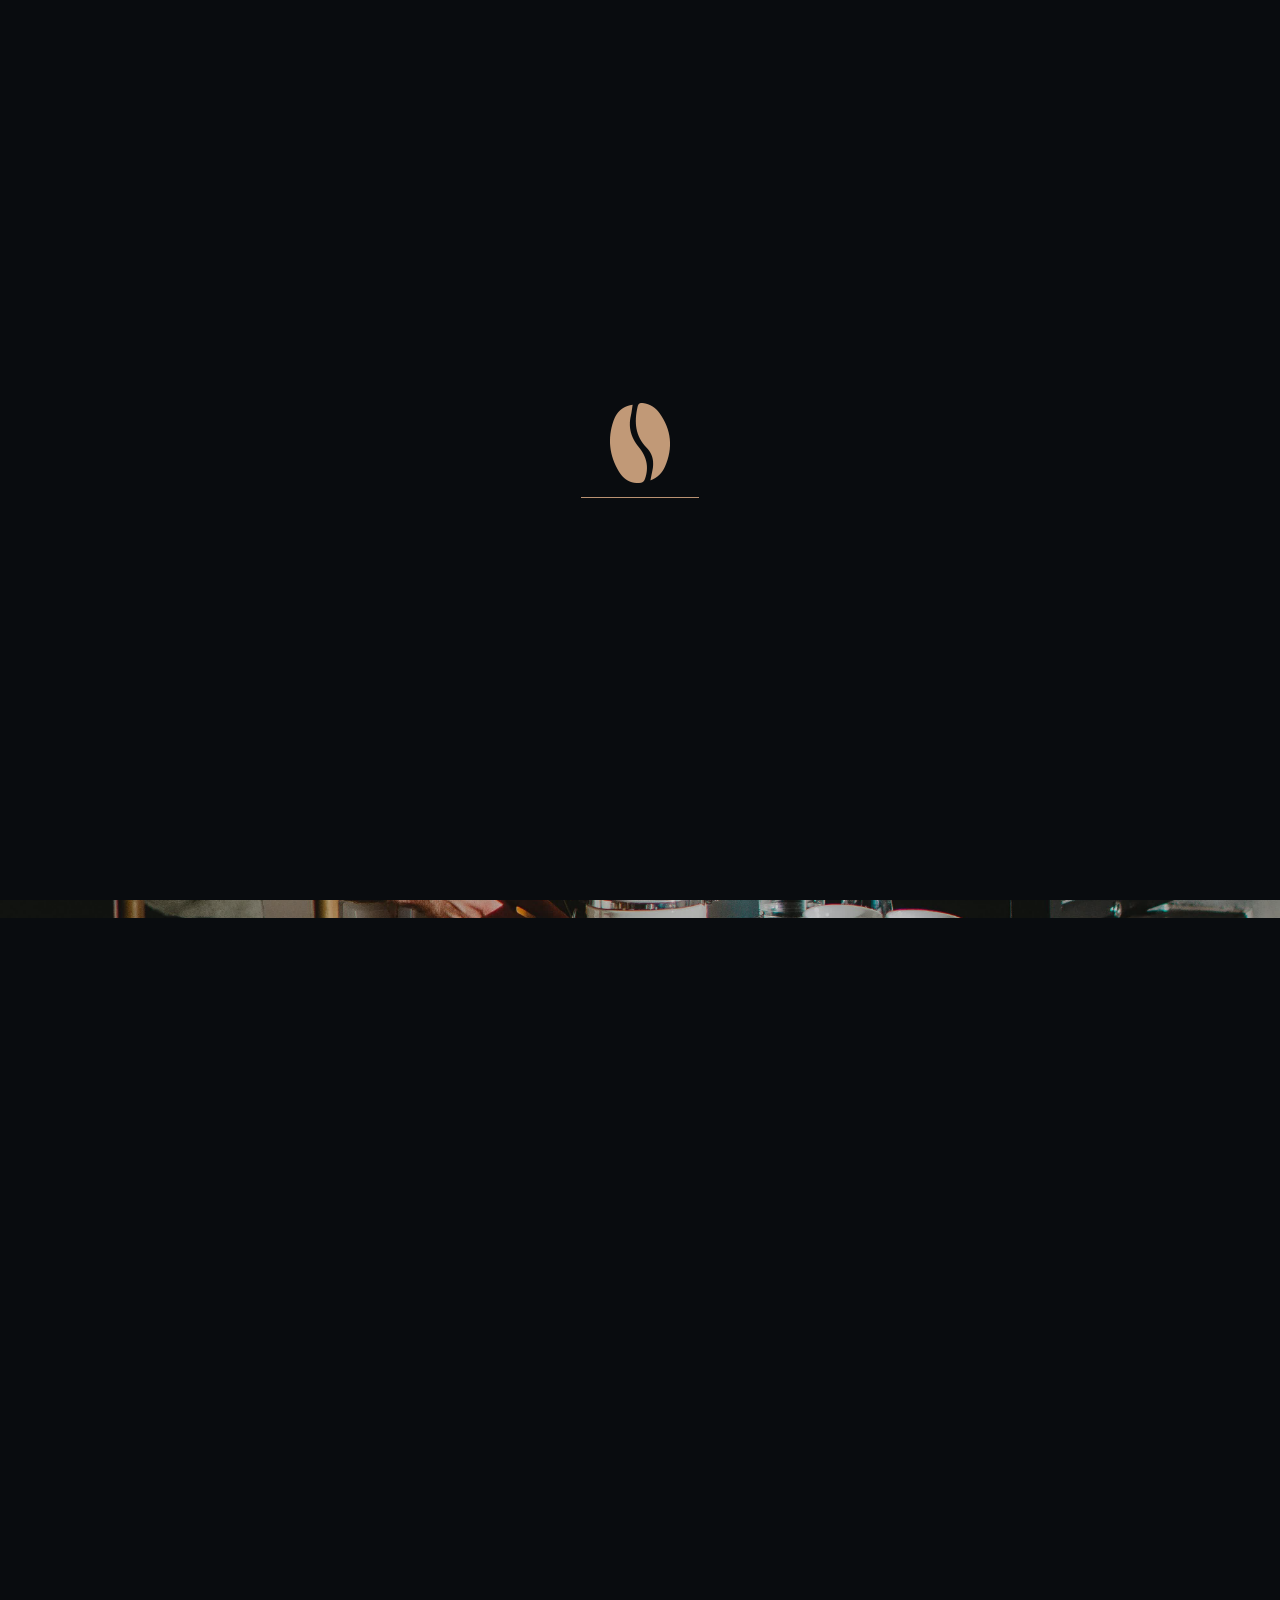
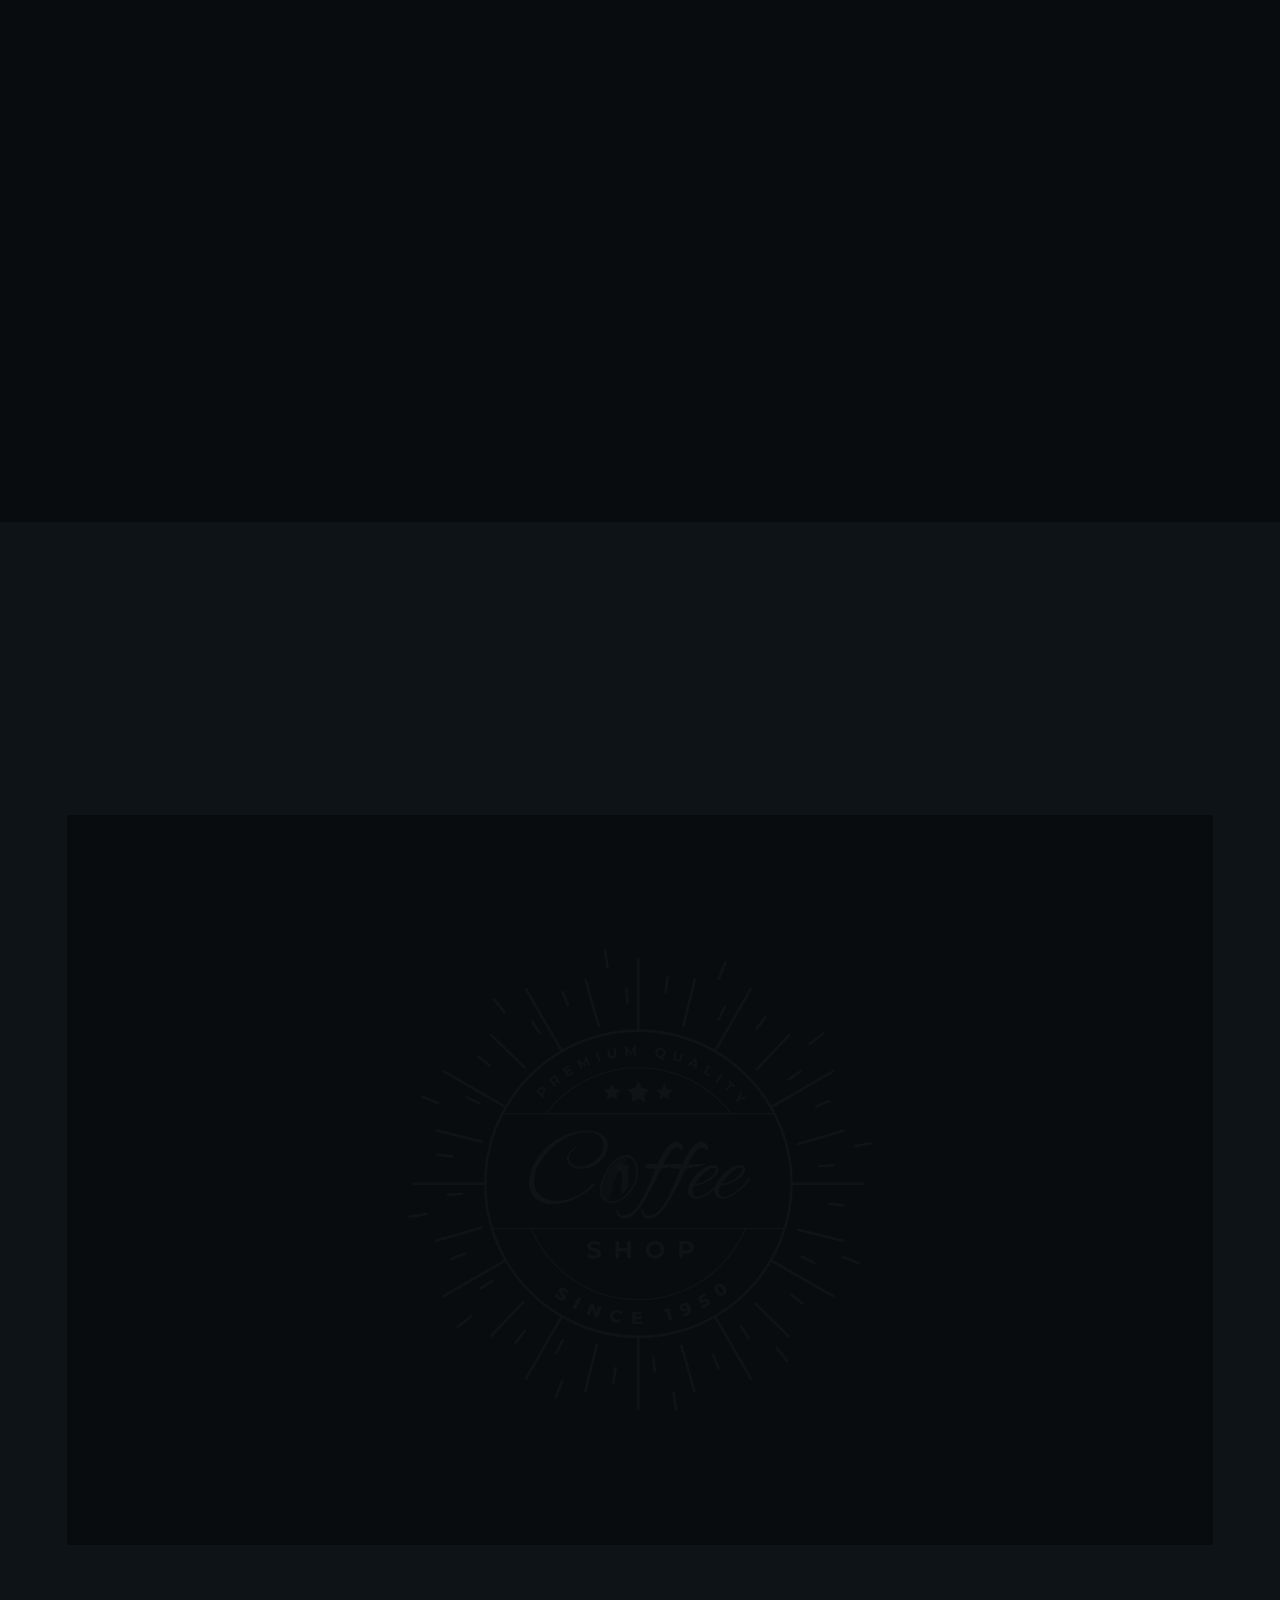
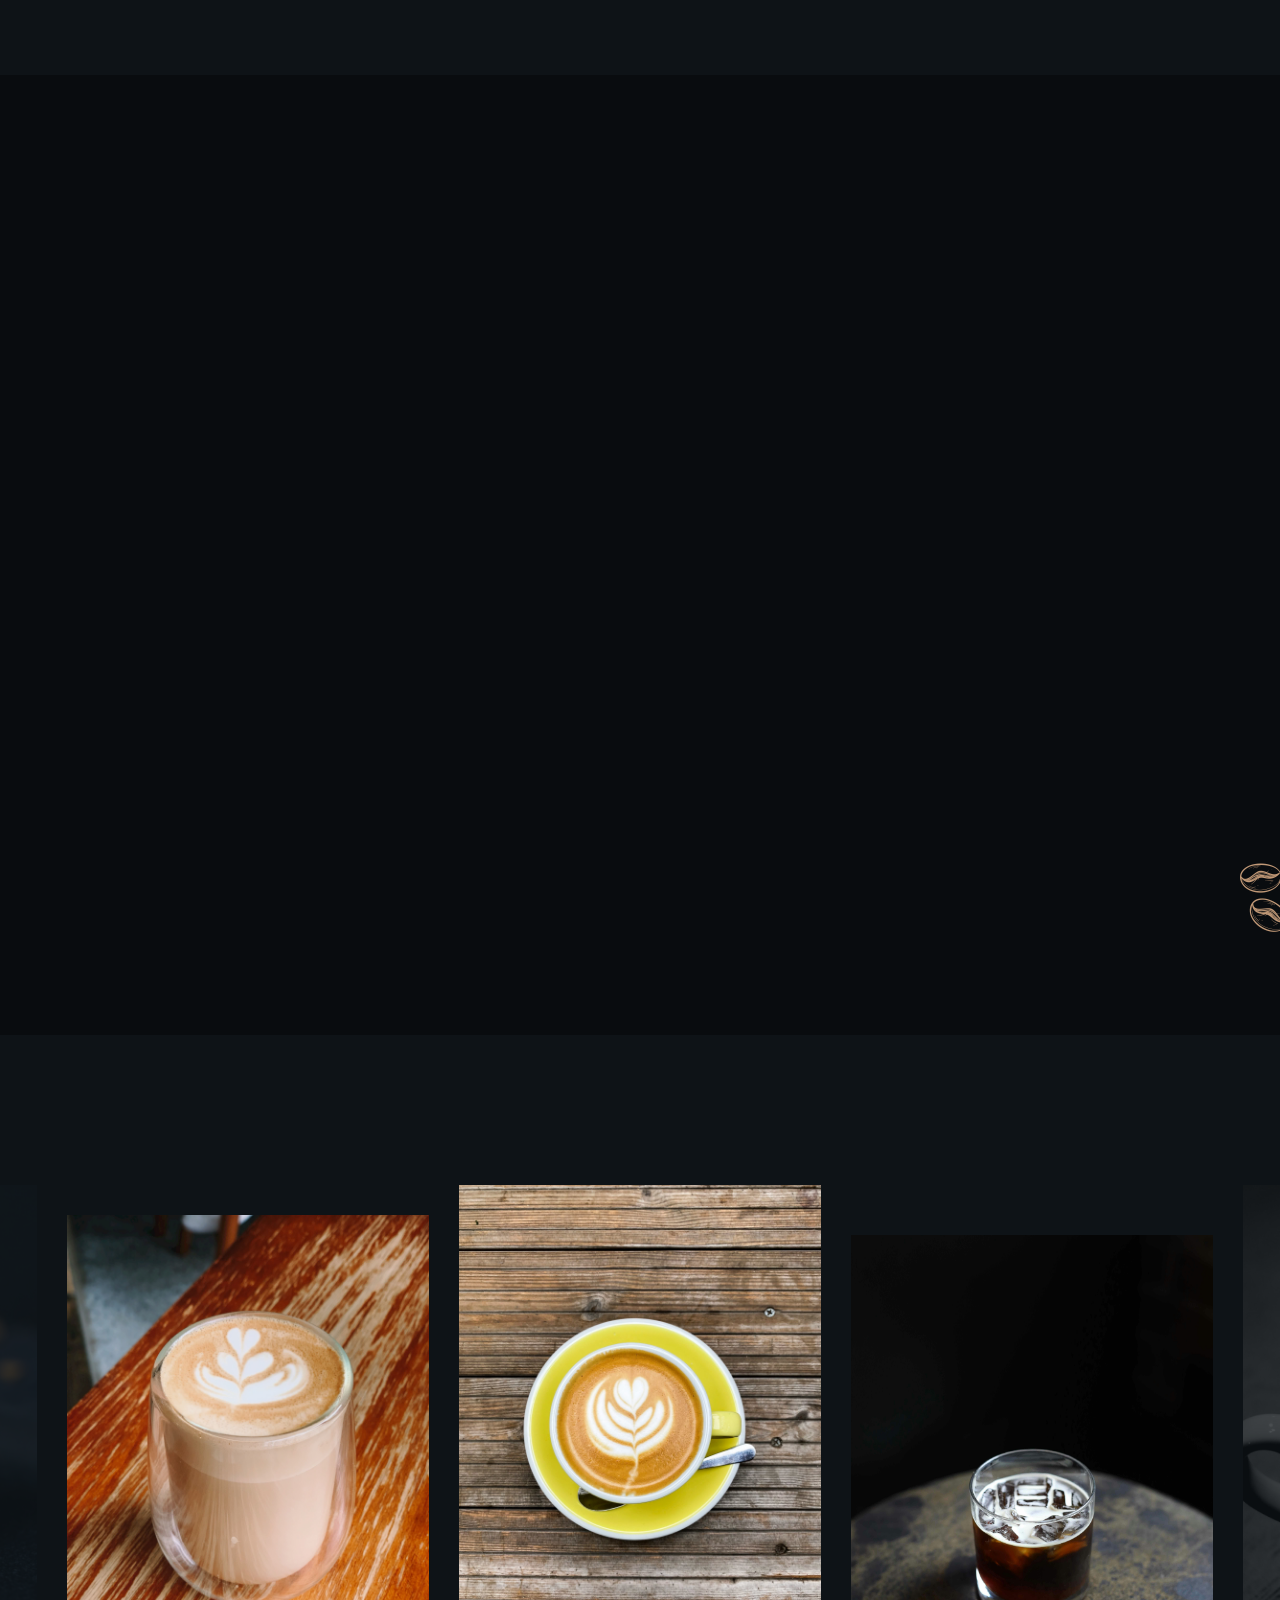
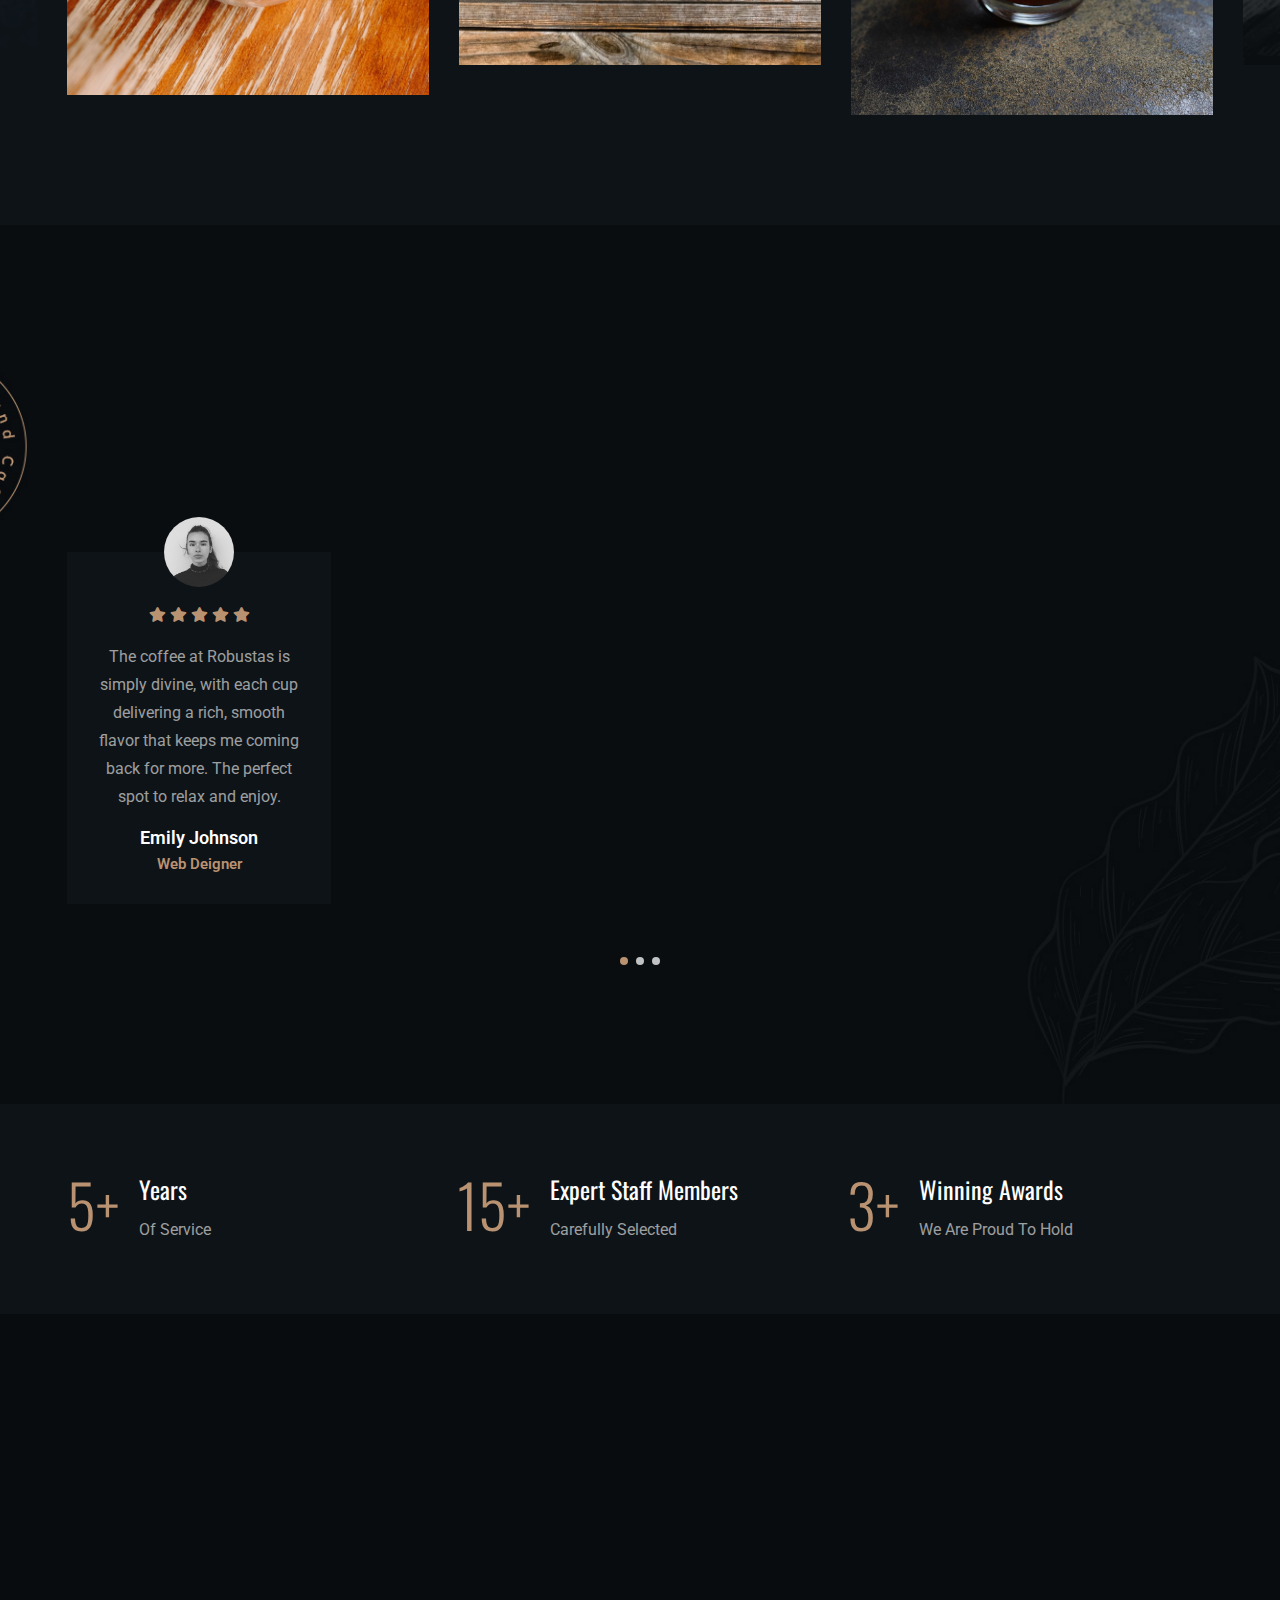
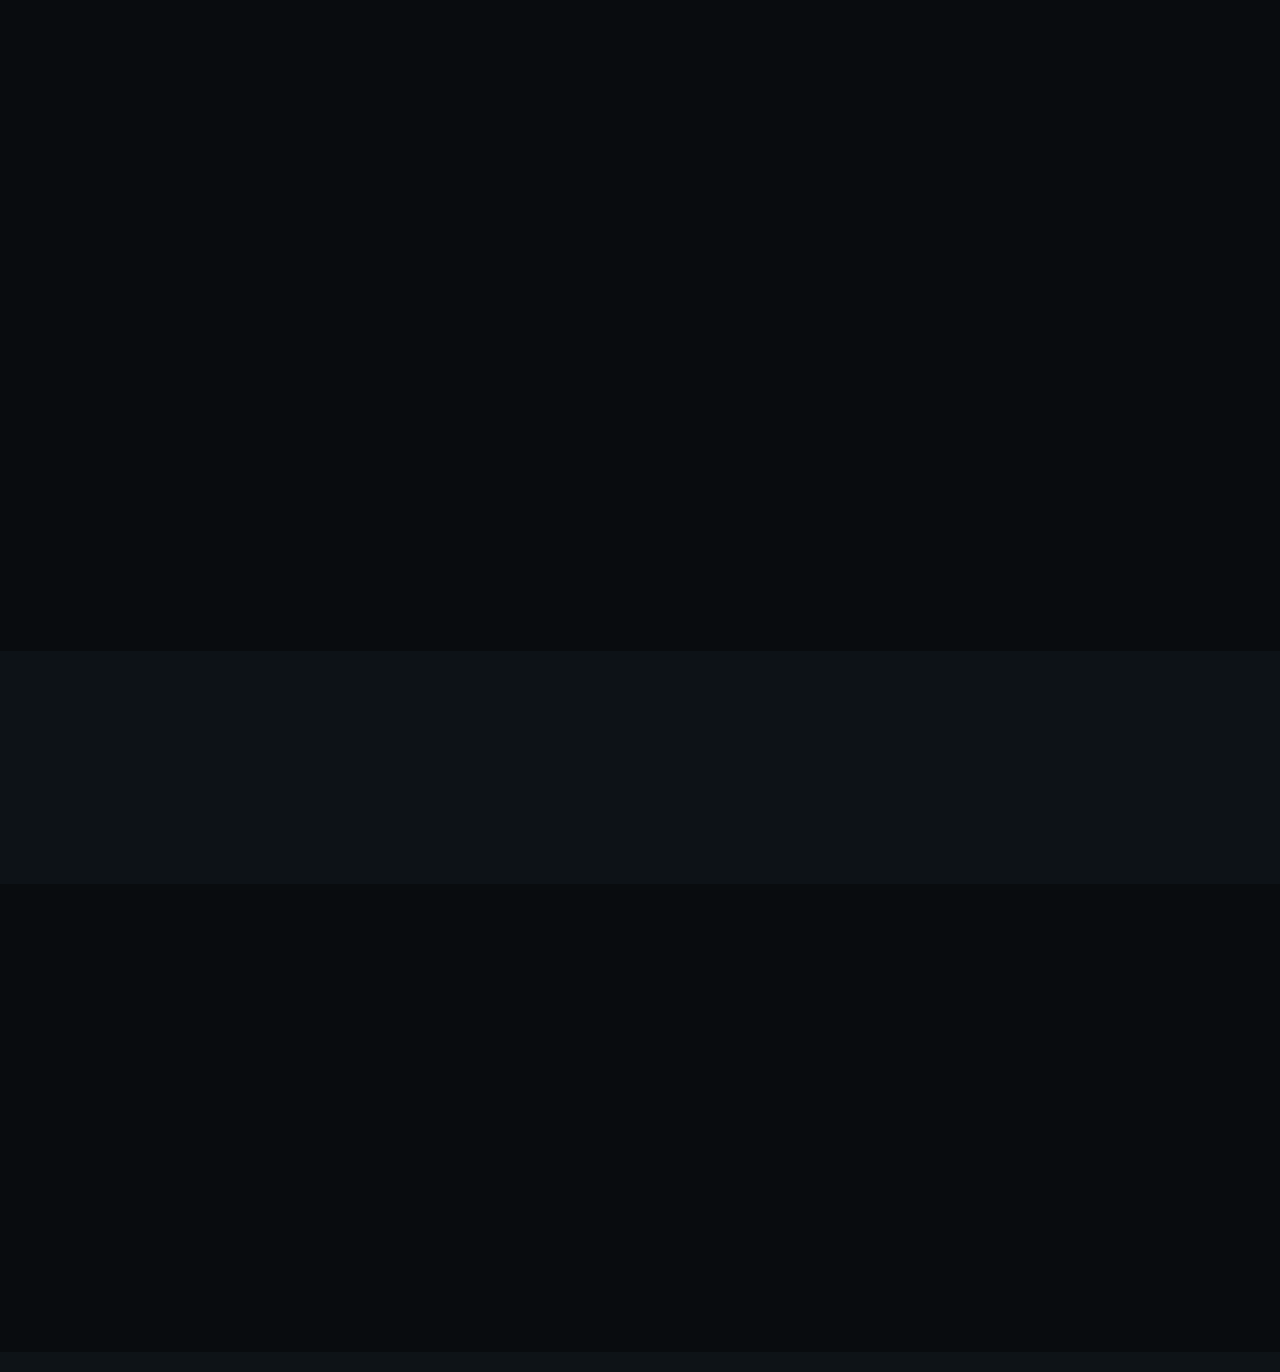
<file: index.html>
<!DOCTYPE html>
<html lang="en" xmlns="http://www.w3.org/1999/xhtml">
<head>
	<title>Robustas - Cafe</title>
	<meta http-equiv="Content-Type" content="text/html; charset=utf-8">
	<meta http-equiv="X-UA-Compatible" content="IE=edge">
	<meta name="viewport" content="width=device-width, initial-scale=1">
	<meta name="HandheldFriendly" content="true">
	
	<link rel="preconnect" href="https://fonts.googleapis.com">
	<link rel="preconnect" href="https://fonts.gstatic.com" crossorigin>
	<link href="https://fonts.googleapis.com/css2?family=Merienda:wght@400;700&family=Roboto:ital,wght@0,100;0,300;0,400;0,500;0,700;0,900;1,100;1,300;1,400;1,500;1,700;1,900&family=Oswald:wght@200;300;400;500;600;700&display=swap" rel="stylesheet">
	
	<!-- BEGIN CSS STYLES -->
	<link rel="stylesheet" href="styles/bootstrap.css" type="text/css" media="all" />
	<link rel="stylesheet" href="fonts/font-awesome/css/font-awesome.css" type="text/css" media="all" />
	<link rel="stylesheet" href="fonts/font-awesome/css/line-awesome.css" type="text/css" media="all" />
	<link rel="stylesheet" href="styles/animate.css" type="text/css" media="all" />
	<link rel="stylesheet" href="styles/magnific-popup.css" type="text/css" media="all" />
	<link rel="stylesheet" href="styles/splitting.css" type="text/css" media="all" />
	<link rel="stylesheet" href="styles/swiper.css" type="text/css" media="all" />
	<link rel="stylesheet" href="style.css" type="text/css" media="all" />
	<!-- END CSS STYLES -->

</head>

<body>
	<div class="bg">

		<!-- Preloader -->
		<div class="preloader">
			<div class="centrize full-width">
				<div class="vertical-center">
					<div class="spinner-logo">
						<img src="images/logo.png" alt="" />
						<div class="spinner-dot">
							<div class="spinner-line"></div>
						</div>
					</div>
				</div>
			</div>
		</div>

		<!-- Header -->
		<header class="kf-header">
		
			<!-- topline -->
			<div class="kf-topline">
				<div class="row">
					<div class="col-xs-12 col-sm-6 col-md-4 col-lg-4">
		
						<!-- hours -->
						<div class="kf-h-group">
							<i class="far fa-clock"></i>
							<em>opening hours :</em> 08:00 am - 09:00 pm
						</div>
		
					</div>
					<div class="col-xs-12 col-sm-6 col-md-4 col-lg-4 align-center">
		
						<!-- social -->
						<div class="kf-h-social">
							<a href="faceBook a.com" target="blank"><i class="fab fa-faceBook a-f"></i></a>
							<a href="twitter.com" target="blank"><i class="fab fa-twitter"></i></a>
							<a href="instagram.com" target="blank"><i class="fab fa-instagram"></i></a>
							<a href="youtube.com" target="blank"><i class="fab fa-youtube"></i></a>
						</div>
		
					</div>
					<div class="col-xs-12 col-sm-6 col-md-4 col-lg-4 align-right">
		
						<!-- location -->
						<div class="kf-h-group">
							<i class="fas fa-map-marker-alt"></i>
							<em>Location :</em> 55 main street, new york
						</div>
		
					</div>
				</div>
			</div>
		
			<!-- navbar -->
			<div class="kf-navbar">
				<div class="row">
					<div class="col-xs-12 col-sm-6 col-md-3 col-lg-3">
		
						<!-- logo -->
						<div class="kf-logo">
							<a href="index.html"><img src="images/logo.png" alt="" /></a>
						</div>
		
					</div>
					<div class="col-xs-12 col-sm-6 col-md-6 col-lg-6 align-center">
		
						<!-- main menu -->
						<div class="kf-main-menu">
							<ul>
								<li>
									<a href="index.html">Home<i class="las"></i></a>
									
								</li>
								<li><a href="about.html">About</a></li>
								<li>
									<a href="menu-coffee.html">Menu<i class="las"></i></a>								</li>
								
								<li>
									<a href="blog.html">Blog<i class="las"></i></a>
								</li>
								<li><a href="contacts.html">Contact Us</a></li>
							</ul>
						</div>
		
					</div>
					<div class="col-xs-12 col-sm-6 col-md-3 col-lg-3 align-right">
		
						<!-- menu btn -->
						<a href="#" class="kf-menu-btn"><span></span></a>
		
						<!-- btn -->
						<a href="reservation.html" class="kf-btn h-btn">
							<span>Book a table</span>
						</a>
		
					</div>
				</div>
			</div>
		
			<!-- mobile navbar -->
			<div class="kf-navbar-mobile">
		
				<!-- mobile menu -->
				<div class="kf-main-menu">
					<ul>
						<li><a href="index.html">Home</a></li>
						<li><a href="about.html">About</a></li>
						<li><a href="menu-coffee.html">Menu</a></li>
						<li><a href="blog.html">Blog</a></li>
						<li><a href="contacts.html">Contact Us</a></li>
					</ul>
				</div>
		
				<!-- mobile topline -->
				<div class="kf-topline">
					<div class="row">
						<div class="col-xs-12 col-sm-12 col-md-12 col-lg-12">
		
							<!-- mobile btn -->
							<a href="reservation.html" class="kf-btn h-btn">
								<span>Book a table</span>
								<i class="fas fa-chevron-right"></i>
							</a>
		
						</div>
						<div class="col-xs-12 col-sm-12 col-md-12 col-lg-12">
		
							<!-- social -->
							<div class="kf-h-social">
								<a href="faceBook a.com" target="blank"><i class="fab fa-faceBook a-f"></i></a>
								<a href="twitter.com" target="blank"><i class="fab fa-twitter"></i></a>
								<a href="instagram.com" target="blank"><i class="fab fa-instagram"></i></a>
								<a href="youtube.com" target="blank"><i class="fab fa-youtube"></i></a>
							</div>
		
						</div>
						<div class="col-xs-12 col-sm-12 col-md-12 col-lg-12">
		
							<!-- hours -->
							<div class="kf-h-group">
								<i class="far fa-clock"></i>
								<em>opening hours :</em> 08:00 am - 09:00 pm
							</div>
		
						</div>
						<div class="col-xs-12 col-sm-12 col-md-12 col-lg-12">
		
							<!-- location -->
							<div class="kf-h-group">
								<i class="fas fa-map-marker-alt"></i>
								<em>Location :</em> 55 main street, new york
							</div>
		
						</div>
					</div>
				</div>
		
			</div>
		
		</header>

		<!-- Wrapper -->
		<div class="wrapper">

			<!-- Section Started Slider -->
			<section class="section kf-started-slider">
				<div class="swiper-container">
					<div class="swiper-wrapper">
						<div class="swiper-slide">

							<div class="kf-started-item">
								<div class="slide js-parallax" style="background-image: url(images/started_img_n6.jpg);"></div>
								<div class="container">
									<div class="description align-left element-anim-1">
										<div class="subtitles">
											Welcome to the Robustas
										</div>
										<h2 class="name text-anim-1" data-splitting="chars">
											The London <br>Coffee House
										</h2>
										<div class="kf-bts">
											<a href="menu-restaurant.html" class="kf-btn">
												<span>explore more</span>
												<i class="fas fa-chevron-right"></i>
											</a>
											<a href="reservation.html" class="kf-btn dark-btn">
												<span>get a spot</span>
												<i class="fas fa-chevron-right"></i>
											</a>
										</div>
									</div>
								</div>
							</div>

						</div>
						<div class="swiper-slide">

							<div class="kf-started-item">
								<div class="slide js-parallax" style="background-image: url(images/started_img_n5.jpg);"></div>
								<div class="container">
									<div class="description align-left element-anim-1">
										<div class="subtitles">
											Welcome to the Robustas
										</div>
										<h2 class="name text-anim-1" data-splitting="chars">
											Your<br>Coffee House
										</h2>
										<div class="kf-bts">
											<a href="menu-coffee.html" class="kf-btn">
												<span>explore more</span>
												<i class="fas fa-chevron-right"></i>
											</a>
											<a href="reservation.html" class="kf-btn dark-btn">
												<span>get a spot</span>
												<i class="fas fa-chevron-right"></i>
											</a>
										</div>
									</div>
								</div>
							</div>

						</div>
						<div class="swiper-slide">

							<div class="kf-started-item">
								<div class="slide js-parallax" style="background-image: url(images/started_img_n3.jpg);"></div>
								<div class="container">
									<div class="description align-left">
										<div class="subtitles">
											Welcome to the Robustas
										</div>
										<h2 class="name text-anim-1" data-splitting="chars">
											Great Coffee <br>Good Vibes
										</h2>
										<div class="kf-bts">
											<a href="menu-coffee.html" class="kf-btn">
												<span>explore more</span>
												<i class="fas fa-chevron-right"></i>
											</a>
											<a href="reservation.html" class="kf-btn dark-btn">
												<span>get a spot</span>
												<i class="fas fa-chevron-right"></i>
											</a>
										</div>
									</div>
								</div>
							</div>

						</div>
					</div>

					<div class="swiper-button-prev"></div>
					<div class="swiper-button-next"></div>

				</div>
			</section>

			<!-- Section About -->
			<section class="section kf-about section-bg">
				<div class="container">

					<div class="row">
            <div class="col-xs-12 col-sm-12 col-md-12 col-lg-5">

							<div class="kf-titles">
								<div class="kf-subtitle element-anim-1 scroll-animate" data-animate="active">
									About Us
								</div>
								<h3 class="kf-title element-anim-1 scroll-animate" data-animate="active">
									Organic & Fresh Coffee <br>Provider Center
								</h3>
							</div>

							<div class="kf-text element-anim-1 scroll-animate" data-animate="active">
								<p>
									At Robustas, we believe that every cup of coffee should be an experience. That's why we've dedicated ourselves to sourcing the finest beans, roasting them to perfection, and crafting each cup with care. Whether you're here for a quick pick-me-up or to linger over a latte, we invite you to make yourself at home. Join us in celebrating the simple pleasures of life, one cup at a time.
								</p>
							</div>

							<div class="kf-about-quote element-anim-1 scroll-animate" data-animate="active">
								<img src="images/quote_img.png" alt="" />
								<div>Serving you the finest coffee, and creating a warm space, all with a smile</div>
							</div>

						</div>
						<div class="col-xs-12 col-sm-12 col-md-12 col-lg-7">

							<div class="kf-about-image element-anim-1 scroll-animate" data-animate="active">
								<img src="images/about_img.jpg" alt="" />
							</div>

						</div>
					</div>

				</div>
			</section>

			<!-- Section Services -->
			<section class="section kf-services section-bg">
				<div class="container">

					<div class="kf-services-items row">

						<div class="col-xs-12 col-sm-12 col-md-12 col-lg-4">
							<div class="kf-services-item element-anim-1 scroll-animate" data-animate="active">
								<div class="image kf-image-hover">
									<a href="menu-coffee.html"><img src="images/service2.jpg" alt="" /></a>
								</div>
								<div class="desc">
									<div class="icon"><i class="las la-coffee"></i></div>
									<h5 class="name">Menu</h5>
								</div>
							</div>
						</div>

						<div class="col-xs-12 col-sm-12 col-md-12 col-lg-4">
							<div class="kf-services-item element-anim-1 scroll-animate" data-animate="active">
								<div class="image kf-image-hover">
									<a href="contacts.html"><img src="images/service1.jpg" alt="" /></a>
								</div>
								<div class="desc">
									<div class="icon"><i class="las la-utensils"></i></div>
									<h5 class="name">Contact Us</h5>
								</div>
							</div>
						</div>

						<div class="col-xs-12 col-sm-12 col-md-12 col-lg-4">
							<div class="kf-services-item element-anim-1 scroll-animate" data-animate="active">
								<div class="image kf-image-hover">
									<a href="about.html"><img src="images/service3.jpg" alt="" /></a>
								</div>
								<div class="desc">
									<div class="icon"><i class="las la-glass-cheers"></i></div>
									<h5 class="name">About Us</h5>
								</div>
							</div>
						</div>

					</div>

				</div>
			</section>

			<!-- Section Menu -->
			<section class="section kf-menu kf-parallax" style="background-image: url(images/category_bg.jpg);">
				<div class="container">

					<div class="kf-titles align-center">
						<div class="kf-subtitle element-anim-1 scroll-animate" data-animate="active">
							Choose The Best Coffee
						</div>
						<h3 class="kf-title element-anim-1 scroll-animate" data-animate="active">
							Robustas Popular Coffee Menu
						</h3>
					</div>

					<div class="kf-menu-items" style="background-image: url(images/menu_logo.png);">
						<div class="row">

							<div class="col-xs-12 col-sm-12 col-md-12 col-lg-6">
								<div class="kf-menu-item element-anim-1 scroll-animate" data-animate="active">
									<div class="image kf-image-hover">
										<a href="images/menu1.jpg" class="has-popup-image"><img src="images/menu1.jpg" alt="" /></a>
									</div>
									<div class="desc">
										<h5 class="name">Americano</h5>
										<div class="subname">2/3 espresso, 1/3 streamed milk</div>
										<div class="price">$4.9</div>
									</div>
								</div>
							</div>

							<div class="col-xs-12 col-sm-12 col-md-12 col-lg-6">
								<div class="kf-menu-item element-anim-1 scroll-animate" data-animate="active">
									<div class="image kf-image-hover">
										<a href="images/menu2.jpg" class="has-popup-image"><img src="images/menu2.jpg" alt="" /></a>
									</div>
									<div class="desc">
										<h5 class="name">Espresso</h5>
										<div class="subname">2/3 espresso, 1/3 streamed milk</div>
										<div class="price">$4.9</div>
									</div>
								</div>
							</div>

							<div class="col-xs-12 col-sm-12 col-md-12 col-lg-6">
								<div class="kf-menu-item element-anim-1 scroll-animate" data-animate="active">
									<div class="image kf-image-hover">
										<a href="images/menu3.jpg" class="has-popup-image"><img src="images/menu3.jpg" alt="" /></a>
									</div>
									<div class="desc">
										<h5 class="name">Mocca</h5>
										<div class="subname">2/3 espresso, 1/3 streamed milk</div>
										<div class="price">$3.5</div>
									</div>
								</div>
							</div>

							<div class="col-xs-12 col-sm-12 col-md-12 col-lg-6">
								<div class="kf-menu-item element-anim-1 scroll-animate" data-animate="active">
									<div class="image kf-image-hover">
										<a href="images/menu4.jpg" class="has-popup-image"><img src="images/menu4.jpg" alt="" /></a>
									</div>
									<div class="desc">
										<h5 class="name">Cold Brew</h5>
										<div class="subname">2/3 espresso, 1/3 streamed milk</div>
										<div class="price">$6.0</div>
									</div>
								</div>
							</div>

							<div class="col-xs-12 col-sm-12 col-md-12 col-lg-6">
								<div class="kf-menu-item element-anim-1 scroll-animate" data-animate="active">
									<div class="image kf-image-hover">
										<a href="images/menu5.jpg" class="has-popup-image"><img src="images/menu5.jpg" alt="" /></a>
									</div>
									<div class="desc">
										<h5 class="name">Cappuccino Arabica</h5>
										<div class="subname">2/3 espresso, 1/3 streamed milk</div>
										<div class="price">$2.8</div>
									</div>
								</div>
							</div>

							<div class="col-xs-12 col-sm-12 col-md-12 col-lg-6">
								<div class="kf-menu-item element-anim-1 scroll-animate" data-animate="active">
									<div class="image kf-image-hover">
										<a href="images/menu6.jpg" class="has-popup-image"><img src="images/menu6.jpg" alt="" /></a>
									</div>
									<div class="desc">
										<h5 class="name">Latte</h5>
										<div class="subname">2/3 espresso, 1/3 streamed milk</div>
										<div class="price">$7.5</div>
									</div>
								</div>
							</div>

						</div>
					</div>

				</div>
			</section>

			<!-- Section Choose -->
			<section class="section kf-choose section-bg">
				<div class="container">
					<div class="kf-parallax-icon pi-1" data-jarallax-element="-60">
						<div class="p-icon" style="background-image: url(images/parallax_icon1.png);"></div>
					</div>
					<div class="kf-parallax-icon pi-2" data-jarallax-element="-80">
						<div class="p-icon" style="background-image: url(images/parallax_icon2.png);"></div>
					</div>
					<div class="kf-parallax-icon pi-3" data-jarallax-element="-40">
						<div class="p-icon" style="background-image: url(images/parallax_icon3.png);"></div>
					</div>

					<div class="row">
						<div class="col-xs-12 col-sm-12 col-md-12 col-lg-6">

							<div class="kf-choose-image element-anim-1 scroll-animate" data-animate="active">
								<img src="images/choose_img.jpg" alt="" />
							</div>

						</div>
						<div class="col-xs-12 col-sm-12 col-md-12 col-lg-5 offset-lg-1 align-self-center">

							<div class="kf-titles">
								<div class="kf-subtitle element-anim-1 scroll-animate" data-animate="active">
									Why Choose Us
								</div>
								<h3 class="kf-title element-anim-1 scroll-animate" data-animate="active">
									New London Coffee Founded For Extraordinary Experiences
								</h3>
							</div>

							<div class="kf-text element-anim-1 scroll-animate" data-animate="active">
								<p>
									Welcome to Robustas, where every cup tells a story. We're more than just a cafe; we're a community hub, serving up exceptional coffee sourced from sustainable farmers. Join us in celebrating the simple pleasures of life, one cup at a time
								</p>
							</div>

							<div class="kf-choose-list">
								<ul>
									<li class="element-anim-1 scroll-animate" data-animate="active">
										<div class="icon">
											<img src="images/choose_icon1.png" alt="" />
										</div>
										<div class="desc">
											<h5 class="name">Sustainable Coffee Beans</h5>
											<div class="subname">Globally inspired - our coffee beans are the heart and soul of every cup</div>
										</div>
									</li>
									<li class="element-anim-1 scroll-animate" data-animate="active">
										<div class="icon">
											<img src="images/choose_icon2.png" alt="" />
										</div>
										<div class="desc">
											<h5 class="name">100% ISO Certification</h5>
											<div class="subname">Enjoy your coffee with peace of mind - our cafe is ISO certified for quality and safety</div>
										</div>
									</li>
								</ul>
							</div>

							<a href="about.html" class="kf-btn element-anim-1 scroll-animate" data-animate="active">
								<span>explore more</span>
								<i class="fas fa-chevron-right"></i>
							</a>

						</div>
					</div>

				</div>
			</section>

			<!-- Section Grid Carousel -->
			<section class="section kf-grid-carousel">
				<div class="container">
					<div class="swiper-container">
						<div class="swiper-wrapper">
							<div class="swiper-slide">

								<div class="slide-item element-anim-1 scroll-animate" data-animate="active">
									<div class="image kf-image-hover">
										<a href="images/menu6.jpg" class="has-popup-image"><img src="images/menu6.jpg" alt="" /></a>
									</div>
									<div class="desc">
										<h5 class="name">Latte</h5>
									</div>
								</div>

							</div>
							<div class="swiper-slide">

								<div class="slide-item element-anim-1 scroll-animate" data-animate="active">
									<div class="image kf-image-hover">
										<a href="images/menu5.jpg" class="has-popup-image"><img src="images/menu5.jpg" alt="" /></a>
									</div>
									<div class="desc">
										<h5 class="name">Cappuccino</h5>
									</div>
								</div>

							</div>
							<div class="swiper-slide">

								<div class="slide-item element-anim-1 scroll-animate" data-animate="active">
									<div class="image kf-image-hover">
										<a href="images/menu4.jpg" class="has-popup-image"><img src="images/menu4.jpg" alt="" /></a>
									</div>
									<div class="desc">
										<h5 class="name">Iced Coffee</h5>
									</div>
								</div>

							</div>
							<div class="swiper-slide">

								<div class="slide-item element-anim-1 scroll-animate" data-animate="active">
									<div class="image kf-image-hover">
										<a href="images/menu2.jpg" class="has-popup-image"><img src="images/menu2.jpg" alt="" /></a>
									</div>
									<div class="desc">
										<h5 class="name">Espresso</h5>
									</div>
								</div>

							</div>
							<div class="swiper-slide">

								<div class="slide-item element-anim-1 scroll-animate" data-animate="active">
									<div class="image kf-image-hover">
										<a href="images/menu1.jpg" class="has-popup-image"><img src="images/menu1.jpg" alt="" /></a>
									</div>
									<div class="desc">
										<h5 class="name">Americano</h5>
									</div>
								</div>

							</div>
							<div class="swiper-slide">

								<div class="slide-item element-anim-1 scroll-animate" data-animate="active">
									<div class="image kf-image-hover">
										<a href="images/menu3.jpg" class="has-popup-image"><img src="images/menu3.jpg" alt="" /></a>
									</div>
									<div class="desc">
										<h5 class="name">Mocca</h5>
									</div>
								</div>

							</div>
							<div class="swiper-slide">

								<div class="slide-item element-anim-1 scroll-animate" data-animate="active">
									<div class="image kf-image-hover">
										<a href="images/menu6.jpg" class="has-popup-image"><img src="images/menu6.jpg" alt="" /></a>
									</div>
									<div class="desc">
										<h5 class="name">Milk Cream</h5>
									</div>
								</div>

							</div>
							<div class="swiper-slide">

								<div class="slide-item element-anim-1 scroll-animate" data-animate="active">
									<div class="image kf-image-hover">
										<a href="images/ins_gal1.jpg" class="has-popup-image"><img src="images/ins_gal1.jpg" alt="" /></a>
									</div>
									<div class="desc">
										<h5 class="name">Cheesecake</h5>
									</div>
								</div>

							</div>
							<div class="swiper-slide">

								<div class="slide-item element-anim-1 scroll-animate" data-animate="active">
									<div class="image kf-image-hover">
										<a href="images/ins_gal3.jpg" class="has-popup-image"><img src="images/ins_gal3.jpg" alt="" /></a>
									</div>
									<div class="desc">
										<h5 class="name">Brownie</h5>
									</div>
								</div>

							</div>
						</div>
					</div>
				</div>
			</section>

			<!-- Section Testimonials Carousel -->
			<section class="section kf-testimonials kf-testimonials-2 section-bg" style="background-image: url(images/testimonials_bg2.jpeg);">
				<div class="container">

					<div class="kf-titles align-center">
						<div class="kf-subtitle element-anim-1 scroll-animate" data-animate="active">
							Customer Feedback
						</div>
						<h3 class="kf-title element-anim-1 scroll-animate" data-animate="active">
							What Our Clients Say
						</h3>
					</div>

					<div class="kf-testimonials-carousel">
						<div class="swiper-container">
							<div class="swiper-wrapper">
								<div class="swiper-slide">

									<div class="slide-item element-anim-1 scroll-animate" data-animate="active">
										<div class="image">
											<img src="images/rev1.jpg" alt="" />
										</div>
										<div class="desc">
											<div class="stars">
												<i class="fas fa-star"></i>
												<i class="fas fa-star"></i>
												<i class="fas fa-star"></i>
												<i class="fas fa-star"></i>
												<i class="fas fa-star"></i>
											</div>
											<div class="text">
												The coffee at Robustas is simply divine, with each cup delivering a rich, smooth flavor that keeps me coming back for more. The perfect spot to relax and enjoy.
											</div>
											<h5 class="name">Emily Johnson <em>Web Deigner</em></h5>
										</div>
									</div>

								</div>
								<div class="swiper-slide">

									<div class="slide-item element-anim-1 scroll-animate" data-animate="active">
										<div class="image">
											<img src="images/rev2.jpg" alt="" />
										</div>
										<div class="desc">
											<div class="stars">
												<i class="fas fa-star"></i>
												<i class="fas fa-star"></i>
												<i class="fas fa-star"></i>
												<i class="fas fa-star"></i>
												<i class="fas fa-star"></i>
											</div>
											<div class="text">
												I've tried a lot of coffee shops, but Robustas stands out for its consistently great coffee and welcoming ambiance. It's my go-to spot for a catch-up with friends.
											</div>
											<h5 class="name">Michael Smith <em>Lawyer</em></h5>
										</div>
									</div>

								</div>
								<div class="swiper-slide">

									<div class="slide-item element-anim-1 scroll-animate" data-animate="active">
										<div class="image">
											<img src="images/rev3.jpg" alt="" />
										</div>
										<div class="desc">
											<div class="stars">
												<i class="fas fa-star"></i>
												<i class="fas fa-star"></i>
												<i class="fas fa-star"></i>
												<i class="fas fa-star"></i>
												<i class="fas fa-star"></i>
											</div>
											<div class="kf-text">
												The coffee at Robustas is top-notch, and the staff is always friendly and welcoming. I love that they source their beans locally and prioritize sustainability.
											</div>
											<h5 class="name">Sarah Brown <em>Dentist</em></h5>
										</div>
									</div>

								</div>
								<div class="swiper-slide">

									<div class="slide-item element-anim-1 scroll-animate" data-animate="active">
										<div class="image">
											<img src="images/rev4.jpg" alt="" />
										</div>
										<div class="desc">
											<div class="stars">
												<i class="fas fa-star"></i>
												<i class="fas fa-star"></i>
												<i class="fas fa-star"></i>
												<i class="fas fa-star"></i>
												<i class="fas fa-star"></i>
											</div>
											<div class="kf-text">
												I'm a coffee connoisseur, and Robustas never disappoints. The coffee is always fresh and delicious, and the atmosphere is cozy and inviting.
											</div>
											<h5 class="name">David Wilson <em>Web Deigner</em></h5>
										</div>
									</div>

								</div>
								<div class="swiper-slide">

									<div class="slide-item element-anim-1 scroll-animate" data-animate="active">
										<div class="image">
											<img src="images/rev5.jpg" alt="" />
										</div>
										<div class="desc">
											<div class="stars">
												<i class="fas fa-star"></i>
												<i class="fas fa-star"></i>
												<i class="fas fa-star"></i>
												<i class="fas fa-star"></i>
												<i class="fas fa-star"></i>
											</div>
											<div class="kf-text">
												I love everything about Robustas - the coffee, the atmosphere, and the friendly staff. It's the perfect place to start my day or unwind after a long day.
											</div>
											<h5 class="name">Jessica Martinez <em>Lawyer</em></h5>
										</div>
									</div>

								</div>
								<div class="swiper-slide">

									<div class="slide-item element-anim-1 scroll-animate" data-animate="active">
										<div class="image">
											<img src="images/rev6.jpg" alt="" />
										</div>
										<div class="desc">
											<div class="stars">
												<i class="fas fa-star"></i>
												<i class="fas fa-star"></i>
												<i class="fas fa-star"></i>
												<i class="fas fa-star"></i>
												<i class="fas fa-star"></i>
											</div>
											<div class="kf-text">
												I've been a regular at Robustas for years, and it never fails to impress. The coffee is consistently excellent, and they always makes me feel welcome.
											</div>
											<h5 class="name">Daniel Thompson <em>Dentist</em></h5>
										</div>
									</div>

								</div>
							</div>

							<div class="swiper-pagination"></div>

						</div>
					</div>

				</div>
			</section>

			<!-- Section Numbers -->
			<section class="section kf-numbers">
				<div class="container">

					<div class="kf-numbers-items row">

						<div class="col-xs-12 col-sm-12 col-md-6 col-lg-4">
							<div class="kf-numbers-item">
								<div class="num">5+</div>
								<div class="desc">
									<h5 class="name">Years</h5>
									<div class="subname">Of Service</div>
								</div>
							</div>
						</div>

						<div class="col-xs-12 col-sm-12 col-md-6 col-lg-4">
							<div class="kf-numbers-item">
								<div class="num">15+</div>
								<div class="desc">
									<h5 class="name">Expert Staff Members</h5>
									<div class="subname">Carefully Selected</div>
								</div>
							</div>
						</div>

						<div class="col-xs-12 col-sm-12 col-md-6 col-lg-4">
							<div class="kf-numbers-item">
								<div class="num">3+</div>
								<div class="desc">
									<h5 class="name">Winning Awards</h5>
									<div class="subname">We Are Proud To Hold</div>
								</div>
							</div>
						</div>

					</div>

				</div>
			</section>

			<!-- Section Latest Blog -->
			<section class="section kf-latest-blog section-bg">
				<div class="container">

					<div class="kf-titles align-center">
						<div class="kf-subtitle element-anim-1 scroll-animate" data-animate="active">
							Get Every Single Update
						</div>
						<h3 class="kf-title element-anim-1 scroll-animate" data-animate="active">
							Read Some Latest Blog & News
						</h3>
					</div>

					<div class="kf-blog-grid-items row">

						<div class="col-xs-12 col-sm-12 col-md-12 col-lg-4">
							<div class="kf-blog-grid-item element-anim-1 scroll-animate" data-animate="active">
								<div class="image kf-image-hover">
									<a href="blog-single.html"><img src="images/latest_blog1.jpg" alt="" /></a>
								</div>
								<div class="desc">
									<h5 class="name">The Art of Coffee: A Guide to Brewing the Perfect Cup</h5>
									<div class="kf-date"><i class="far fa-calendar-alt"></i>25 Sep 2021</div>
									<div class="kf-comm"><i class="far fa-comments"></i>Comments (7)</div>
								</div>
							</div>
						</div>

						<div class="col-xs-12 col-sm-12 col-md-12 col-lg-4">
							<div class="kf-blog-grid-item element-anim-1 scroll-animate" data-animate="active">
								<div class="image kf-image-hover">
									<a href="blog-single.html"><img src="images/latest_blog2.jpg" alt="" /></a>
								</div>
								<div class="desc">
									<h5 class="name">Meet Our Farmers: A Behind-the-Scenes Look at Our Sustainable Sourcing</h5>
									<div class="kf-date"><i class="far fa-calendar-alt"></i>25 Sep 2021</div>
									<div class="kf-comm"><i class="far fa-comments"></i>Comments (7)</div>
								</div>
							</div>
						</div>

						<div class="col-xs-12 col-sm-12 col-md-12 col-lg-4">
							<div class="kf-blog-grid-item element-anim-1 scroll-animate" data-animate="active">
								<div class="image kf-image-hover">
									<a href="blog-single.html"><img src="images/latest_blog3.jpg" alt="" /></a>
								</div>
								<div class="desc">
									<h5 class="name">10 Must-Try Coffee Recipes to Make at Home</h5>
									<div class="kf-date"><i class="far fa-calendar-alt"></i>25 Sep 2021</div>
									<div class="kf-comm"><i class="far fa-comments"></i>Comments (7)</div>
								</div>
							</div>
						</div>

					</div>

					<div class="align-center">

						<a href="blog-grid.html" class="kf-btn element-anim-1 scroll-animate" data-animate="active">
							<span>view all</span>
							<i class="fas fa-chevron-right"></i>
						</a>

					</div>

				</div>
			</section>

			<!-- Section CTA -->
			<section class="section kf-cta kf-parallax" style="background-image: url(images/cta_bg.jpg);">
				<div class="container">

					<div class="row">
						<div class="col-xs-12 col-sm-12 col-md-12 col-lg-8">

							<div class="kf-titles">
								<div class="kf-subtitle element-anim-1 scroll-animate" data-animate="active">
									Need a Table On Coffee House
								</div>
								<h3 class="kf-title element-anim-1 scroll-animate" data-animate="active">
									Book a Table For Your & Family Members
								</h3>
							</div>

						</div>
						<div class="col-xs-12 col-sm-12 col-md-12 col-lg-4 align-self-center align-right">

							<a href="reservation.html" class="kf-btn element-anim-1 scroll-animate" data-animate="active">
								<span>Book a table</span>
								<i class="fas fa-chevron-right"></i>
							</a>

						</div>
					</div>

				</div>
			</section>

		</div>

		<!-- Footer -->
	  <div class="kf-footer">
	  	<div class="container">
	  		<div class="row">
	  			<div class="col-xs-12 col-sm-12 col-md-6 col-lg-3">
	  
	  				<!-- logo -->
	  				<div class="kf-logo element-anim-1 scroll-animate" data-animate="active">
	  					<a href="index.html"><img src="images/logo.png" alt="" /></a>
	  				</div>
	  
	  			</div>
	  			<div class="col-xs-12 col-sm-12 col-md-6 col-lg-3">
	  
	  				<!-- hours -->
	  				<div class="kf-f-hours element-anim-1 scroll-animate" data-animate="active">
	  					<h5>Working Hours</h5>
	  					<ul>
	  						<li>
	  							Sunday - Thursday
	  							<em>08:00 am - 09:00pm</em>
	  						</li>
	  						<li>
	  							Only Friday
	  							<em>03:00 pm - 09:00pm</em>
	  						</li>
	  						<li>
	  							<strong>Saturday Closed</strong>
	  						</li>
	  					</ul>
	  				</div>
	  
	  			</div>
	  			<div class="col-xs-12 col-sm-12 col-md-6 col-lg-3">
	  
	  				<!-- contact -->
	  				<div class="kf-f-contact element-anim-1 scroll-animate" data-animate="active">
	  					<h5>Contact Us</h5>
	  					<ul>
	  						<li>
	  							<i class="las la-map-marker"></i>
	  							<em>Location :</em>
	  							55 Main Street, New York
	  						</li>
	  						<li>
	  							<i class="las la-envelope-open-text"></i>
	  							<em>Email Address :</em>
	  							robustasdev@gmail.com
	  						</li>
	  						<li>
	  							<i class="las la-phone"></i>
	  							<em>Phone Number :</em>
	  							+012 (345) 678 99
	  						</li>
	  					</ul>
	  				</div>
	  
	  			</div>
	  			<div class="col-xs-12 col-sm-12 col-md-6 col-lg-3">
	  
	  				<!-- gallery -->
	  				<div class="kf-f-gallery element-anim-1 scroll-animate" data-animate="active">
	  					<h5>Gallery</h5>
	  					<ul>
	  						<li>
	  							<a href="images/choose_img.jpg" class="kf-image-hover has-popup-image"><img src="images/choose_img.jpg" alt="" /></a>
	  						</li>
	  						<li>
	  							<a href="images/grid_gal2.jpg" class="kf-image-hover has-popup-image"><img src="images/grid_gal2.jpg" alt="" /></a>
	  						</li>
	  						<li>
	  							<a href="images/grid_gal3.jpg" class="kf-image-hover has-popup-image"><img src="images/grid_gal3.jpg" alt="" /></a>
	  						</li>
	  						<li>
	  							<a href="images/menu4.jpg" class="kf-image-hover has-popup-image"><img src="images/menu4.jpg" alt="" /></a>
	  						</li>
	  						<li>
	  							<a href="images/menu_reservation_inner_bg.jpg" class="kf-image-hover has-popup-image"><img src="images/menu_reservation_inner_bg.jpg" alt="" /></a>
	  						</li>
	  						<li>
	  							<a href="images/menu2.jpg" class="kf-image-hover has-popup-image"><img src="images/menu2.jpg" alt="" /></a>
	  						</li>
	  					</ul>
	  				</div>
	  
	  			</div>
	  
	  			</div>
	  		</div>
	  		<div class="row">
	  			<div class="col-xs-12 col-sm-12 col-md-12 col-lg-12 align-center">
	  
	  				<!-- copyright -->
	  				<div class="kf-copyright element-anim-1 scroll-animate" data-animate="active">
	  					Copyright ©2023 Robustas. All Rights Reserved.
	  				</div>
	  
	  			</div>
	  		</div>
	  	</div>
	  </div>

	</div>

	<!-- Scripts -->
	<script src="js/jquery.min.js"></script>
	<script src="js/jquery.validate.min.js"></script>
	<script src="js/bootstrap.js"></script>
	<script src="js/swiper.js"></script>
	<script src="js/splitting.js"></script>
	<script src="js/jquery.paroller.min.js"></script>
	<script src="js/parallax.js"></script>
	<script src="js/magnific-popup.js"></script>
	<script src="js/imagesloaded.pkgd.js"></script>
	<script src="js/isotope.pkgd.js"></script>
	<script src="js/jquery.scrolla.js"></script>
	<script src="js/skrollr.js"></script>
	<script src="js/common.js"></script>
</body>
</html>
</file>
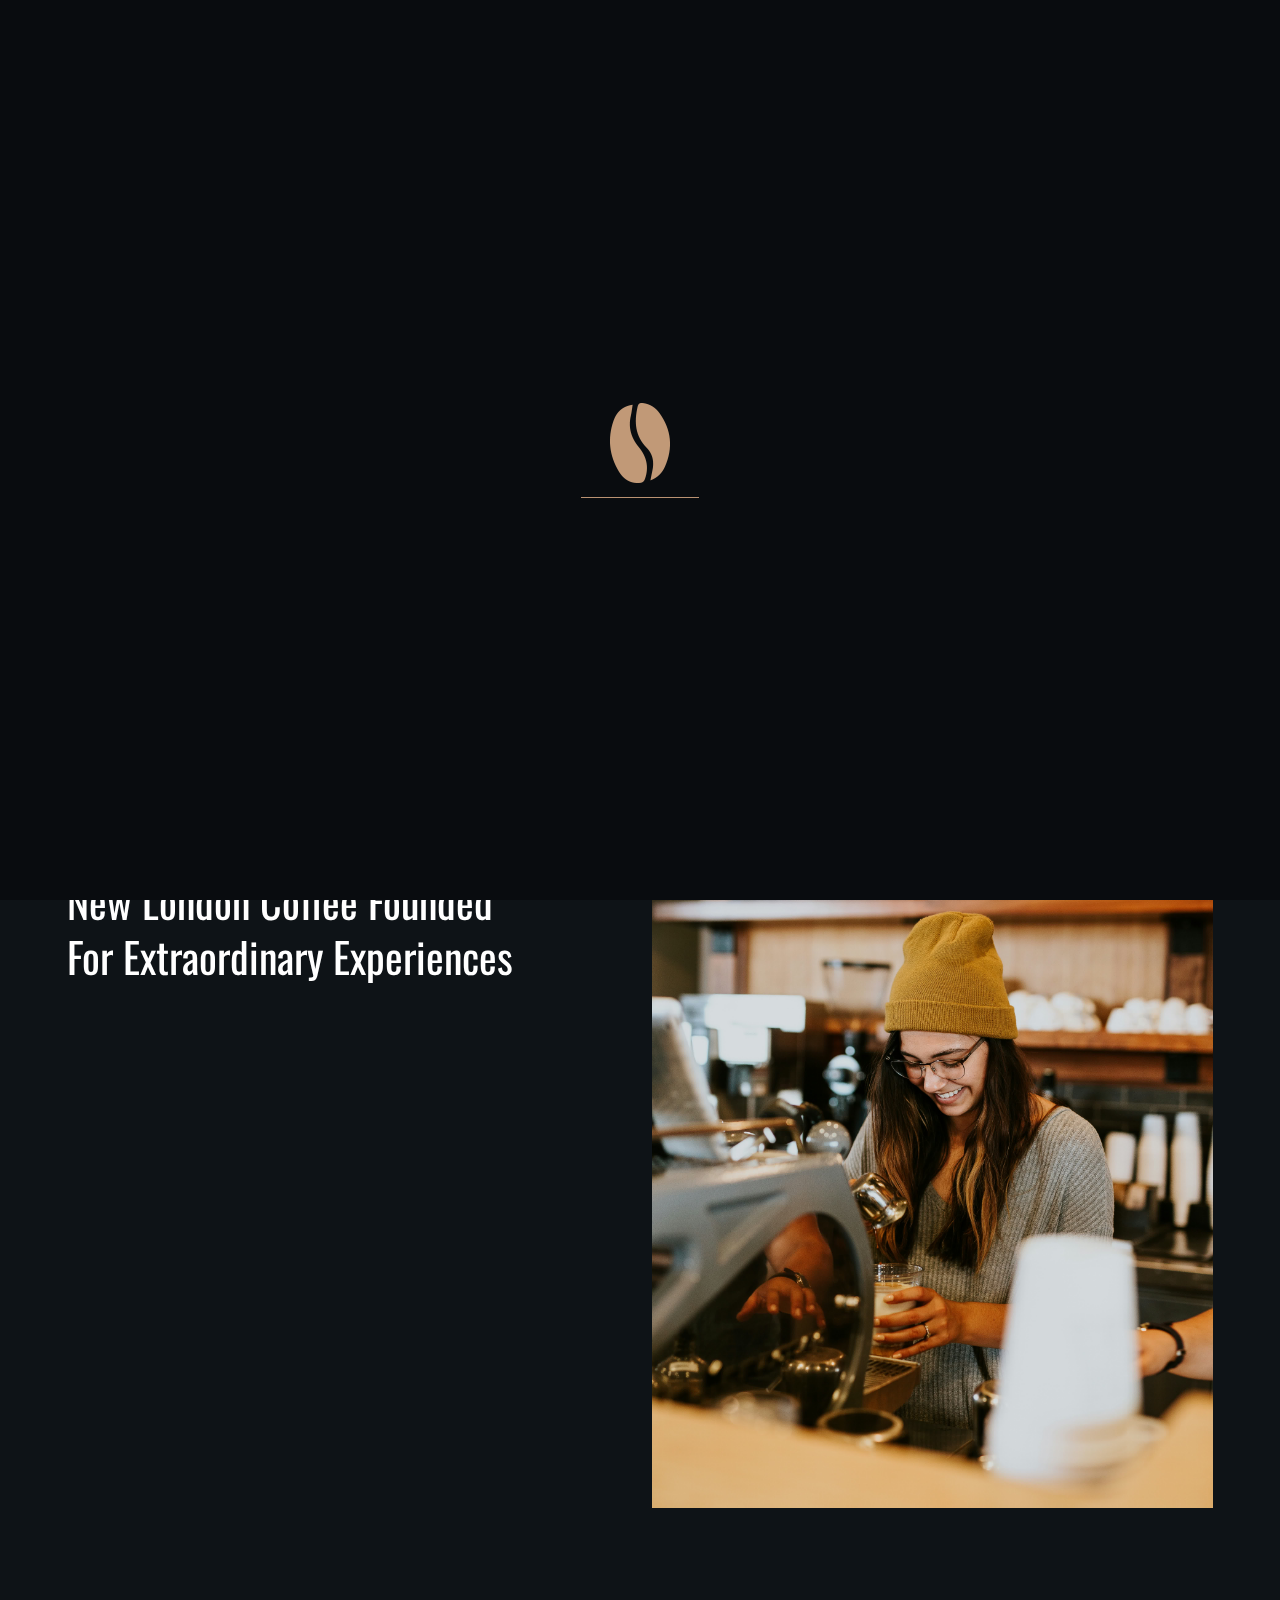
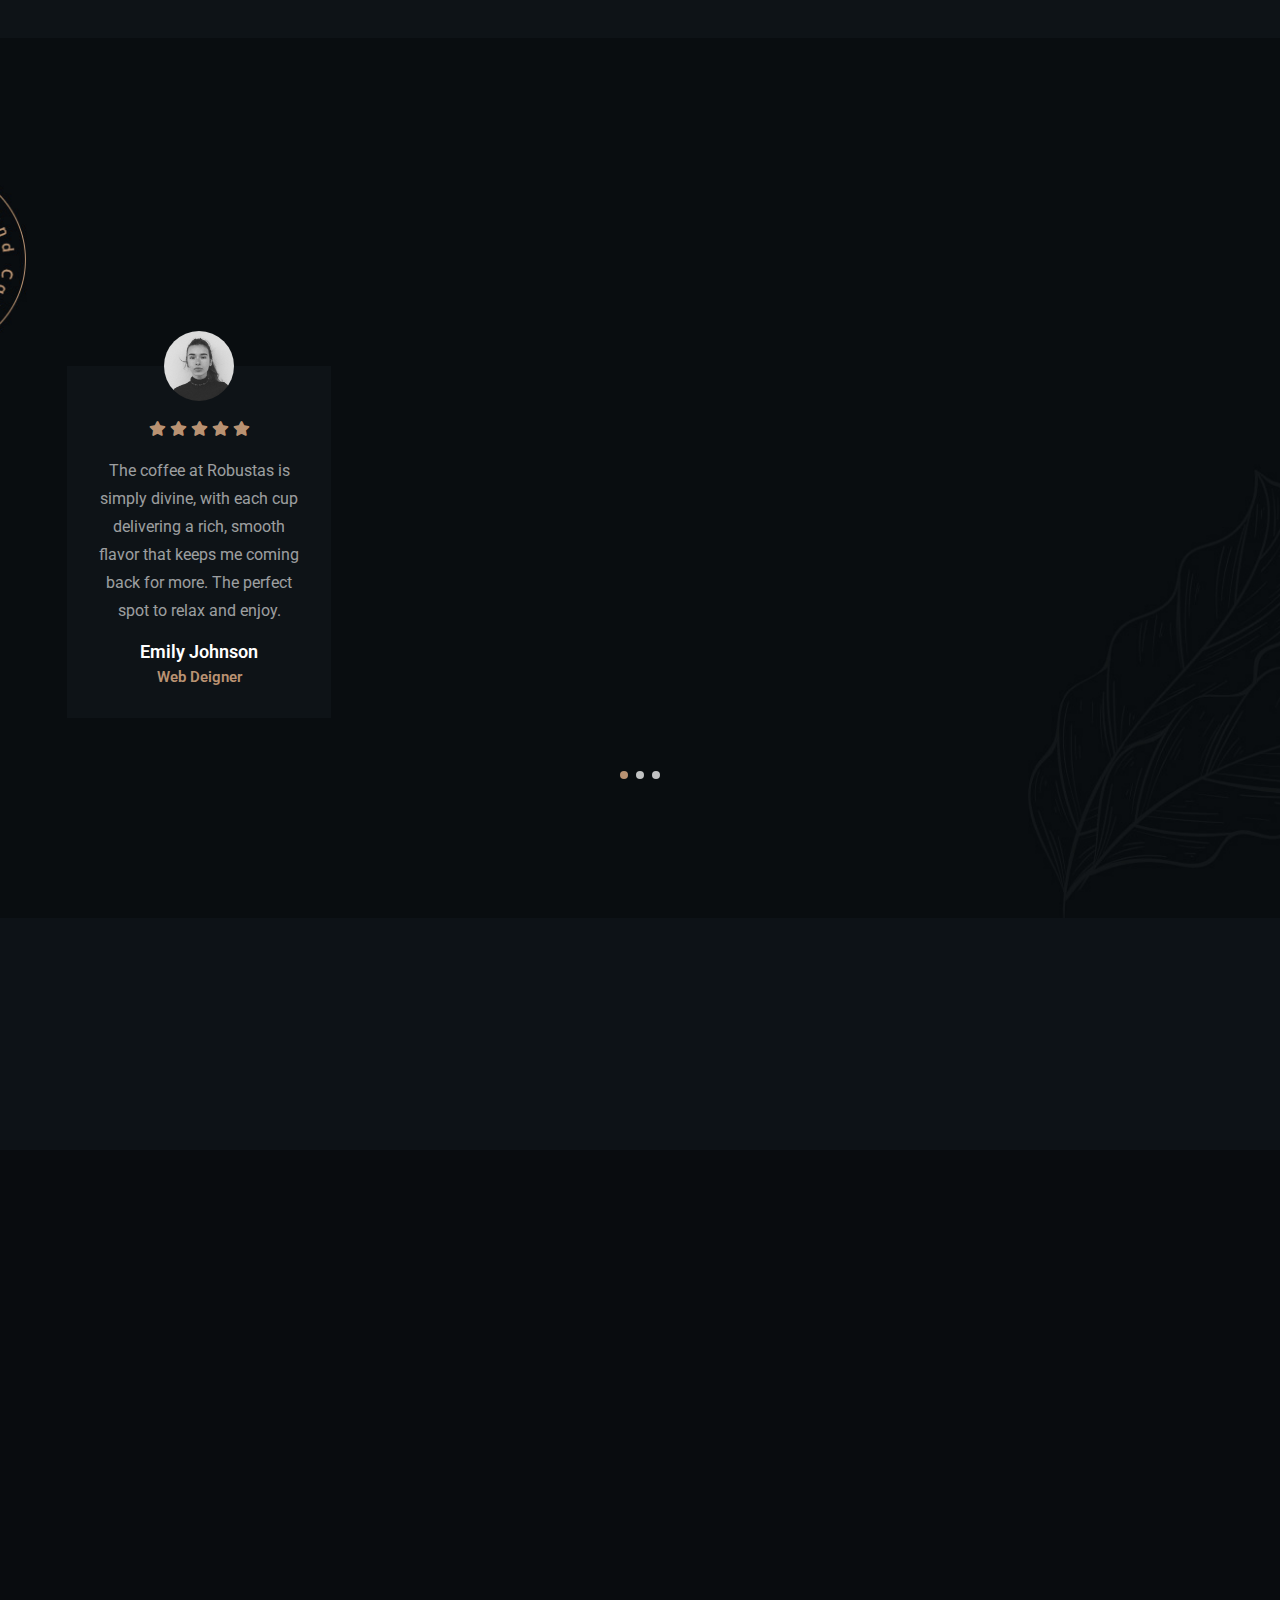
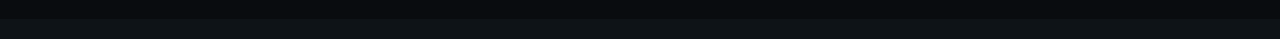
<file: about.html>
<!DOCTYPE html>
<html lang="en" xmlns="http://www.w3.org/1999/xhtml">
<head>
	<title>Robustas - Cafe</title>
	<meta http-equiv="Content-Type" content="text/html; charset=utf-8">
	<meta http-equiv="X-UA-Compatible" content="IE=edge">
	<meta name="viewport" content="width=device-width, initial-scale=1">
	<meta name="HandheldFriendly" content="true">
	
	<link rel="preconnect" href="https://fonts.googleapis.com">
	<link rel="preconnect" href="https://fonts.gstatic.com" crossorigin>
	<link href="https://fonts.googleapis.com/css2?family=Merienda:wght@400;700&family=Roboto:ital,wght@0,100;0,300;0,400;0,500;0,700;0,900;1,100;1,300;1,400;1,500;1,700;1,900&family=Oswald:wght@200;300;400;500;600;700&display=swap" rel="stylesheet">
	
	<!-- BEGIN CSS STYLES -->
	<link rel="stylesheet" href="styles/bootstrap.css" type="text/css" media="all" />
	<link rel="stylesheet" href="fonts/font-awesome/css/font-awesome.css" type="text/css" media="all" />
	<link rel="stylesheet" href="fonts/font-awesome/css/line-awesome.css" type="text/css" media="all" />
	<link rel="stylesheet" href="styles/animate.css" type="text/css" media="all" />
	<link rel="stylesheet" href="styles/magnific-popup.css" type="text/css" media="all" />
	<link rel="stylesheet" href="styles/splitting.css" type="text/css" media="all" />
	<link rel="stylesheet" href="styles/swiper.css" type="text/css" media="all" />
	<link rel="stylesheet" href="style.css" type="text/css" media="all" />
	<!-- END CSS STYLES -->

</head>

<body>
	<div class="bg">

		<!-- Preloader -->
		<div class="preloader">
			<div class="centrize full-width">
				<div class="vertical-center">
					<div class="spinner-logo">
						<img src="images/logo.png" alt="" />
						<div class="spinner-dot">
							<div class="spinner-line"></div>
						</div>
					</div>
				</div>
			</div>
		</div>

		<!-- Header -->
		<header class="kf-header">
		
			<!-- topline -->
			<div class="kf-topline">
				<div class="row">
					<div class="col-xs-12 col-sm-6 col-md-4 col-lg-4">
		
						<!-- hours -->
						<div class="kf-h-group">
							<i class="far fa-clock"></i>
							<em>opening hours :</em> 08:00 am - 09:00 pm
						</div>
		
					</div>
					<div class="col-xs-12 col-sm-6 col-md-4 col-lg-4 align-center">
		
						<!-- social -->
						<div class="kf-h-social">
							<a href="faceBook a.com" target="blank"><i class="fab fa-faceBook a-f"></i></a>
							<a href="twitter.com" target="blank"><i class="fab fa-twitter"></i></a>
							<a href="instagram.com" target="blank"><i class="fab fa-instagram"></i></a>
							<a href="youtube.com" target="blank"><i class="fab fa-youtube"></i></a>
						</div>
		
					</div>
					<div class="col-xs-12 col-sm-6 col-md-4 col-lg-4 align-right">
		
						<!-- location -->
						<div class="kf-h-group">
							<i class="fas fa-map-marker-alt"></i>
							<em>Location :</em> 55 main street, new york
						</div>
		
					</div>
				</div>
			</div>
		
			<!-- navbar -->
			<div class="kf-navbar">
				<div class="row">
					<div class="col-xs-12 col-sm-6 col-md-3 col-lg-3">
		
						<!-- logo -->
						<div class="kf-logo">
							<a href="index.html"><img src="images/logo.png" alt="" /></a>
						</div>
		
					</div>
					<div class="col-xs-12 col-sm-6 col-md-6 col-lg-6 align-center">
		
						<!-- main menu -->
						<div class="kf-main-menu">
							<ul>
								<li>
									<a href="index.html">Home<i class="las"></i></a>
									
								</li>
								<li><a href="about.html">About</a></li>
								<li>
									<a href="menu-coffee.html">Menu<i class="las"></i></a>								</li>
								
								<li>
									<a href="blog.html">Blog<i class="las"></i></a>
								</li>
								<li><a href="contacts.html">Contact Us</a></li>
							</ul>
						</div>
		
					</div>
					<div class="col-xs-12 col-sm-6 col-md-3 col-lg-3 align-right">
		
						<!-- menu btn -->
						<a href="#" class="kf-menu-btn"><span></span></a>
		
						<!-- btn -->
						<a href="reservation.html" class="kf-btn h-btn">
							<span>Book a table</span>
						</a>
		
					</div>
				</div>
			</div>
		
			<!-- mobile navbar -->
			<div class="kf-navbar-mobile">
		
				<div class="kf-main-menu">
					<ul>
						<li><a href="index.html">Home</a></li>
						<li><a href="about.html">About</a></li>
						<li><a href="menu-coffee.html">Menu</a></li>
						<li><a href="blog.html">Blog</a></li>
						<li><a href="contacts.html">Contact Us</a></li>
					</ul>
				</div>
		
				<!-- mobile topline -->
				<div class="kf-topline">
					<div class="row">
						<div class="col-xs-12 col-sm-12 col-md-12 col-lg-12">
		
							<!-- mobile btn -->
							<a href="reservation.html" class="kf-btn h-btn">
								<span>Book a table</span>
								<i class="fas fa-chevron-right"></i>
							</a>
		
						</div>
						<div class="col-xs-12 col-sm-12 col-md-12 col-lg-12">
		
							<!-- social -->
							<div class="kf-h-social">
								<a href="faceBook a.com" target="blank"><i class="fab fa-faceBook a-f"></i></a>
								<a href="twitter.com" target="blank"><i class="fab fa-twitter"></i></a>
								<a href="instagram.com" target="blank"><i class="fab fa-instagram"></i></a>
								<a href="youtube.com" target="blank"><i class="fab fa-youtube"></i></a>
							</div>
		
						</div>
						<div class="col-xs-12 col-sm-12 col-md-12 col-lg-12">
		
							<!-- hours -->
							<div class="kf-h-group">
								<i class="far fa-clock"></i>
								<em>opening hours :</em> 08:00 am - 09:00 pm
							</div>
		
						</div>
						<div class="col-xs-12 col-sm-12 col-md-12 col-lg-12">
		
							<!-- location -->
							<div class="kf-h-group">
								<i class="fas fa-map-marker-alt"></i>
								<em>Location :</em> 55 main street, new york
							</div>
		
						</div>
					</div>
				</div>
		
			</div>
		
		</header>

		<!-- Wrapper -->
		<div class="wrapper">

			<!-- Section Started Inner -->
			<section class="section kf-started-inner">
				<div class="kf-parallax-bg js-parallax" style="background-image: url(images/history_inner_bg.jpg);"></div>
				<div class="container">

					<h1 class="kf-h-title text-anim-1 scroll-animate" data-splitting="chars" data-animate="active">
						About Us
					</h1>

				</div>
			</section>

			<!-- Section About-2 -->
			<section class="section kf-choose kf-choose-2">
				<div class="container">

					<div class="row">
            <div class="col-xs-12 col-sm-12 col-md-12 col-lg-5 align-self-center">

							<div class="kf-titles">
								<div class="kf-subtitle element-anim-1 scroll-animate" data-animate="active">
									About Robustas
								</div>
								<h3 class="kf-title element-anim-1 scroll-animate" data-animate="active">
									New London Coffee Founded For Extraordinary Experiences
								</h3>
							</div>

							<div class="kf-text element-anim-1 scroll-animate" data-animate="active">
								<p>
									Welcome to Robustas, where every cup tells a story. We're more than just a cafe; we're a community hub, serving up exceptional coffee sourced from sustainable farmers. Join us in celebrating the simple pleasures of life, one cup at a time.
								</p>
							</div>

							<div class="kf-choose-list">
								<ul>
									<li class="element-anim-1 scroll-animate" data-animate="active">
										<div class="icon">
											<img src="images/choose_icon1.png" alt="" />
										</div>
										<div class="desc">
											<h5 class="name">Sustainable Coffee Beans</h5>
											<div class="subname">Globally inspired - our coffee beans are the heart and soul of every cup</div>
										</div>
									</li>
									<li class="element-anim-1 scroll-animate" data-animate="active">
										<div class="icon">
											<img src="images/choose_icon2.png" alt="" />
										</div>
										<div class="desc">
											<h5 class="name">100% ISO Certification</h5>
											<div class="subname">Enjoy your coffee with peace of mind - our cafe is ISO certified for quality and safety</div>
										</div>
									</li>
								</ul>
							</div>

							<a href="menu-coffee.html" class="kf-btn element-anim-1 scroll-animate" data-animate="active">
								<span>our menu</span>
								<i class="fas fa-chevron-right"></i>
							</a>

						</div>
						<div class="col-xs-12 col-sm-12 col-md-12 col-lg-6 offset-lg-1">

							<div class="kf-choose-image element-anim-1 scroll-animate" data-animate="active">
								<img src="images/about_img2.jpg" alt="" />
							</div>

						</div>
					</div>

				</div>
			</section>

			<!-- Section Testimonials Carousel -->
			<section class="section kf-testimonials kf-testimonials-2 section-bg" style="background-image: url(images/testimonials_bg2.jpeg);">
				<div class="container">

					<div class="kf-titles align-center">
						<div class="kf-subtitle element-anim-1 scroll-animate" data-animate="active">
							Customer Feedback
						</div>
						<h3 class="kf-title element-anim-1 scroll-animate" data-animate="active">
							What Our Clients Say
						</h3>
					</div>

					<div class="kf-testimonials-carousel">
						<div class="swiper-container">
							<div class="swiper-wrapper">
								<div class="swiper-slide">

									<div class="slide-item element-anim-1 scroll-animate" data-animate="active">
										<div class="image">
											<img src="images/rev1.jpg" alt="" />
										</div>
										<div class="desc">
											<div class="stars">
												<i class="fas fa-star"></i>
												<i class="fas fa-star"></i>
												<i class="fas fa-star"></i>
												<i class="fas fa-star"></i>
												<i class="fas fa-star"></i>
											</div>
											<div class="text">
												The coffee at Robustas is simply divine, with each cup delivering a rich, smooth flavor that keeps me coming back for more. The perfect spot to relax and enjoy.
											</div>
											<h5 class="name">Emily Johnson <em>Web Deigner</em></h5>
										</div>
									</div>

								</div>
								<div class="swiper-slide">

									<div class="slide-item element-anim-1 scroll-animate" data-animate="active">
										<div class="image">
											<img src="images/rev2.jpg" alt="" />
										</div>
										<div class="desc">
											<div class="stars">
												<i class="fas fa-star"></i>
												<i class="fas fa-star"></i>
												<i class="fas fa-star"></i>
												<i class="fas fa-star"></i>
												<i class="fas fa-star"></i>
											</div>
											<div class="text">
												I've tried a lot of coffee shops, but Robustas stands out for its consistently great coffee and welcoming ambiance. It's my go-to spot for a catch-up with friends.
											</div>
											<h5 class="name">Michael Smith <em>Lawyer</em></h5>
										</div>
									</div>

								</div>
								<div class="swiper-slide">

									<div class="slide-item element-anim-1 scroll-animate" data-animate="active">
										<div class="image">
											<img src="images/rev3.jpg" alt="" />
										</div>
										<div class="desc">
											<div class="stars">
												<i class="fas fa-star"></i>
												<i class="fas fa-star"></i>
												<i class="fas fa-star"></i>
												<i class="fas fa-star"></i>
												<i class="fas fa-star"></i>
											</div>
											<div class="kf-text">
												The coffee at Robustas is top-notch, and the staff is always friendly and welcoming. I love that they source their beans locally and prioritize sustainability.
											</div>
											<h5 class="name">Sarah Brown <em>Dentist</em></h5>
										</div>
									</div>

								</div>
								<div class="swiper-slide">

									<div class="slide-item element-anim-1 scroll-animate" data-animate="active">
										<div class="image">
											<img src="images/rev4.jpg" alt="" />
										</div>
										<div class="desc">
											<div class="stars">
												<i class="fas fa-star"></i>
												<i class="fas fa-star"></i>
												<i class="fas fa-star"></i>
												<i class="fas fa-star"></i>
												<i class="fas fa-star"></i>
											</div>
											<div class="kf-text">
												I'm a coffee connoisseur, and Robustas never disappoints. The coffee is always fresh and delicious, and the atmosphere is cozy and inviting.
											</div>
											<h5 class="name">David Wilson <em>Web Deigner</em></h5>
										</div>
									</div>

								</div>
								<div class="swiper-slide">

									<div class="slide-item element-anim-1 scroll-animate" data-animate="active">
										<div class="image">
											<img src="images/rev5.jpg" alt="" />
										</div>
										<div class="desc">
											<div class="stars">
												<i class="fas fa-star"></i>
												<i class="fas fa-star"></i>
												<i class="fas fa-star"></i>
												<i class="fas fa-star"></i>
												<i class="fas fa-star"></i>
											</div>
											<div class="kf-text">
												I love everything about Robustas - the coffee, the atmosphere, and the friendly staff. It's the perfect place to start my day or unwind after a long day.
											</div>
											<h5 class="name">Jessica Martinez <em>Lawyer</em></h5>
										</div>
									</div>

								</div>
								<div class="swiper-slide">

									<div class="slide-item element-anim-1 scroll-animate" data-animate="active">
										<div class="image">
											<img src="images/rev6.jpg" alt="" />
										</div>
										<div class="desc">
											<div class="stars">
												<i class="fas fa-star"></i>
												<i class="fas fa-star"></i>
												<i class="fas fa-star"></i>
												<i class="fas fa-star"></i>
												<i class="fas fa-star"></i>
											</div>
											<div class="kf-text">
												I've been a regular at Robustas for years, and it never fails to impress. The coffee is consistently excellent, and they always makes me feel welcome.
											</div>
											<h5 class="name">Daniel Thompson <em>Dentist</em></h5>
										</div>
									</div>

								</div>
							</div>

							<div class="swiper-pagination"></div>

						</div>
					</div>

				</div>
			</section>

			<!-- Section CTA -->
			<section class="section kf-cta kf-parallax" style="background-image: url(images/cta_bg.jpg);">
				<div class="container">

					<div class="row">
						<div class="col-xs-12 col-sm-12 col-md-12 col-lg-8">

							<div class="kf-titles">
								<div class="kf-subtitle element-anim-1 scroll-animate" data-animate="active">
									Need a Table On Coffee House
								</div>
								<h3 class="kf-title element-anim-1 scroll-animate" data-animate="active">
									Book a Table For Your & Family Members
								</h3>
							</div>

						</div>
						<div class="col-xs-12 col-sm-12 col-md-12 col-lg-4 align-self-center align-right">

							<a href="reservation.html" class="kf-btn element-anim-1 scroll-animate" data-animate="active">
								<span>Book a table</span>
								<i class="fas fa-chevron-right"></i>
							</a>

						</div>
					</div>

				</div>
			</section>

		</div>

		<!-- Footer -->
	  <div class="kf-footer">
	  	<div class="container">
	  		<div class="row">
	  			<div class="col-xs-12 col-sm-12 col-md-6 col-lg-3">
	  
	  				<!-- logo -->
	  				<div class="kf-logo element-anim-1 scroll-animate" data-animate="active">
	  					<a href="index.html"><img src="images/logo.png" alt="" /></a>
	  				</div>
	  
	  			</div>
	  			<div class="col-xs-12 col-sm-12 col-md-6 col-lg-3">
	  
	  				<!-- hours -->
	  				<div class="kf-f-hours element-anim-1 scroll-animate" data-animate="active">
	  					<h5>Working Hours</h5>
	  					<ul>
	  						<li>
	  							Sunday - Thursday
	  							<em>08:00 am - 09:00pm</em>
	  						</li>
	  						<li>
	  							Only Friday
	  							<em>03:00 pm - 09:00pm</em>
	  						</li>
	  						<li>
	  							<strong>Saturday Closed</strong>
	  						</li>
	  					</ul>
	  				</div>
	  
	  			</div>
	  			<div class="col-xs-12 col-sm-12 col-md-6 col-lg-3">
	  
	  				<!-- contact -->
	  				<div class="kf-f-contact element-anim-1 scroll-animate" data-animate="active">
	  					<h5>Contact Us</h5>
	  					<ul>
	  						<li>
	  							<i class="las la-map-marker"></i>
	  							<em>Location :</em>
	  							55 Main Street, New York
	  						</li>
	  						<li>
	  							<i class="las la-envelope-open-text"></i>
	  							<em>Email Address :</em>
	  							robustasdev@gmail.com
	  						</li>
	  						<li>
	  							<i class="las la-phone"></i>
	  							<em>Phone Number :</em>
	  							+012 (345) 678 99
	  						</li>
	  					</ul>
	  				</div>
	  
	  			</div>
	  			<div class="col-xs-12 col-sm-12 col-md-6 col-lg-3">
	  
	  				<!-- gallery -->
	  				<div class="kf-f-gallery element-anim-1 scroll-animate" data-animate="active">
	  					<h5>Gallery</h5>
	  					<ul>
	  						<li>
	  							<a href="images/choose_img.jpg" class="kf-image-hover has-popup-image"><img src="images/choose_img.jpg" alt="" /></a>
	  						</li>
	  						<li>
	  							<a href="images/grid_gal2.jpg" class="kf-image-hover has-popup-image"><img src="images/grid_gal2.jpg" alt="" /></a>
	  						</li>
	  						<li>
	  							<a href="images/grid_gal3.jpg" class="kf-image-hover has-popup-image"><img src="images/grid_gal3.jpg" alt="" /></a>
	  						</li>
	  						<li>
	  							<a href="images/menu4.jpg" class="kf-image-hover has-popup-image"><img src="images/menu4.jpg" alt="" /></a>
	  						</li>
	  						<li>
	  							<a href="images/menu_reservation_inner_bg.jpg" class="kf-image-hover has-popup-image"><img src="images/menu_reservation_inner_bg.jpg" alt="" /></a>
	  						</li>
	  						<li>
	  							<a href="images/menu2.jpg" class="kf-image-hover has-popup-image"><img src="images/menu2.jpg" alt="" /></a>
	  						</li>
	  					</ul>
	  				</div>
	  
	  			</div>
	  
	  			</div>
	  		</div>
	  		<div class="row">
	  			<div class="col-xs-12 col-sm-12 col-md-12 col-lg-12 align-center">
	  
	  				<!-- copyright -->
	  				<div class="kf-copyright element-anim-1 scroll-animate" data-animate="active">
	  					Copyright ©2023 Robustas. All Rights Reserved.
	  				</div>
	  
	  			</div>
	  		</div>
	  	</div>
	  </div>

	</div>

	<!-- Scripts -->
	<script src="js/jquery.min.js"></script>
	<script src="js/jquery.validate.min.js"></script>
	<script src="js/bootstrap.js"></script>
	<script src="js/swiper.js"></script>
	<script src="js/splitting.js"></script>
	<script src="js/jquery.paroller.min.js"></script>
	<script src="js/parallax.js"></script>
	<script src="js/magnific-popup.js"></script>
	<script src="js/imagesloaded.pkgd.js"></script>
	<script src="js/isotope.pkgd.js"></script>
	<script src="js/jquery.scrolla.js"></script>
	<script src="js/skrollr.js"></script>
	<script src="js/common.js"></script>
</body>
</html>
</file>
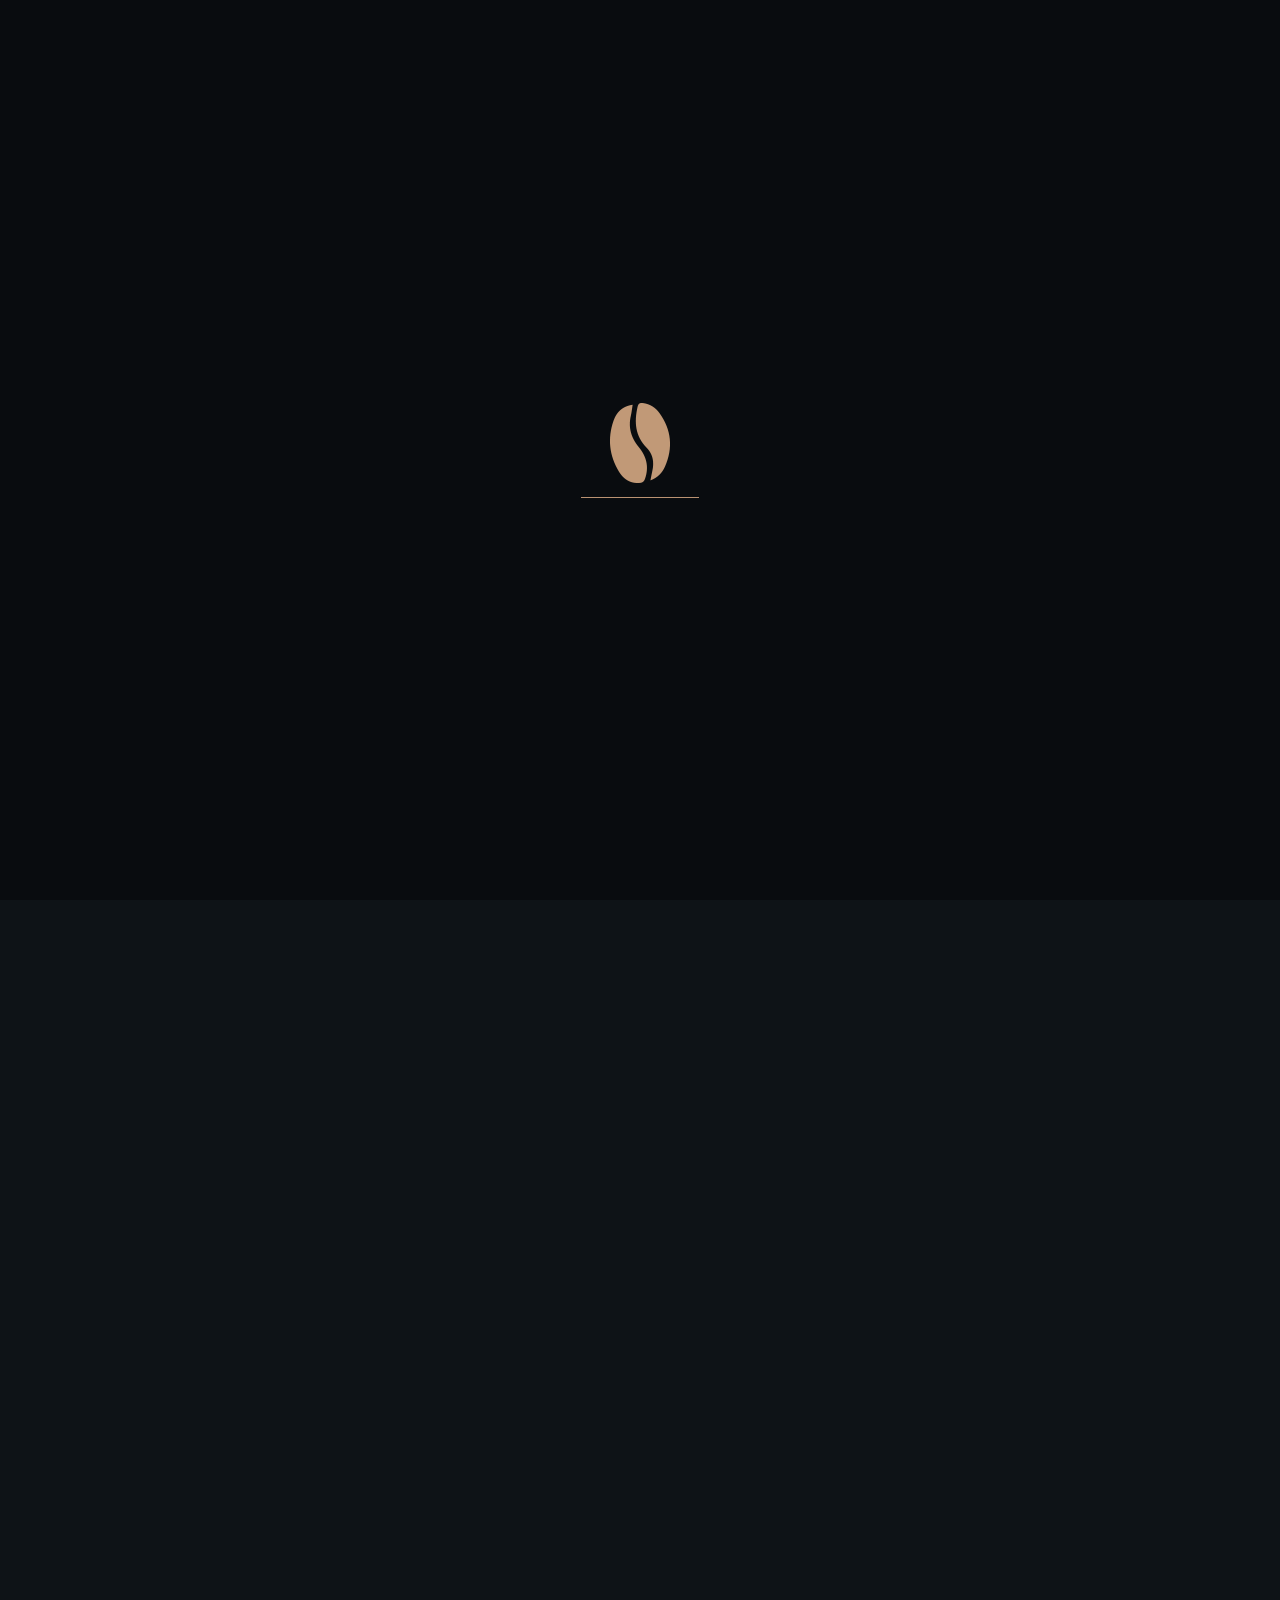
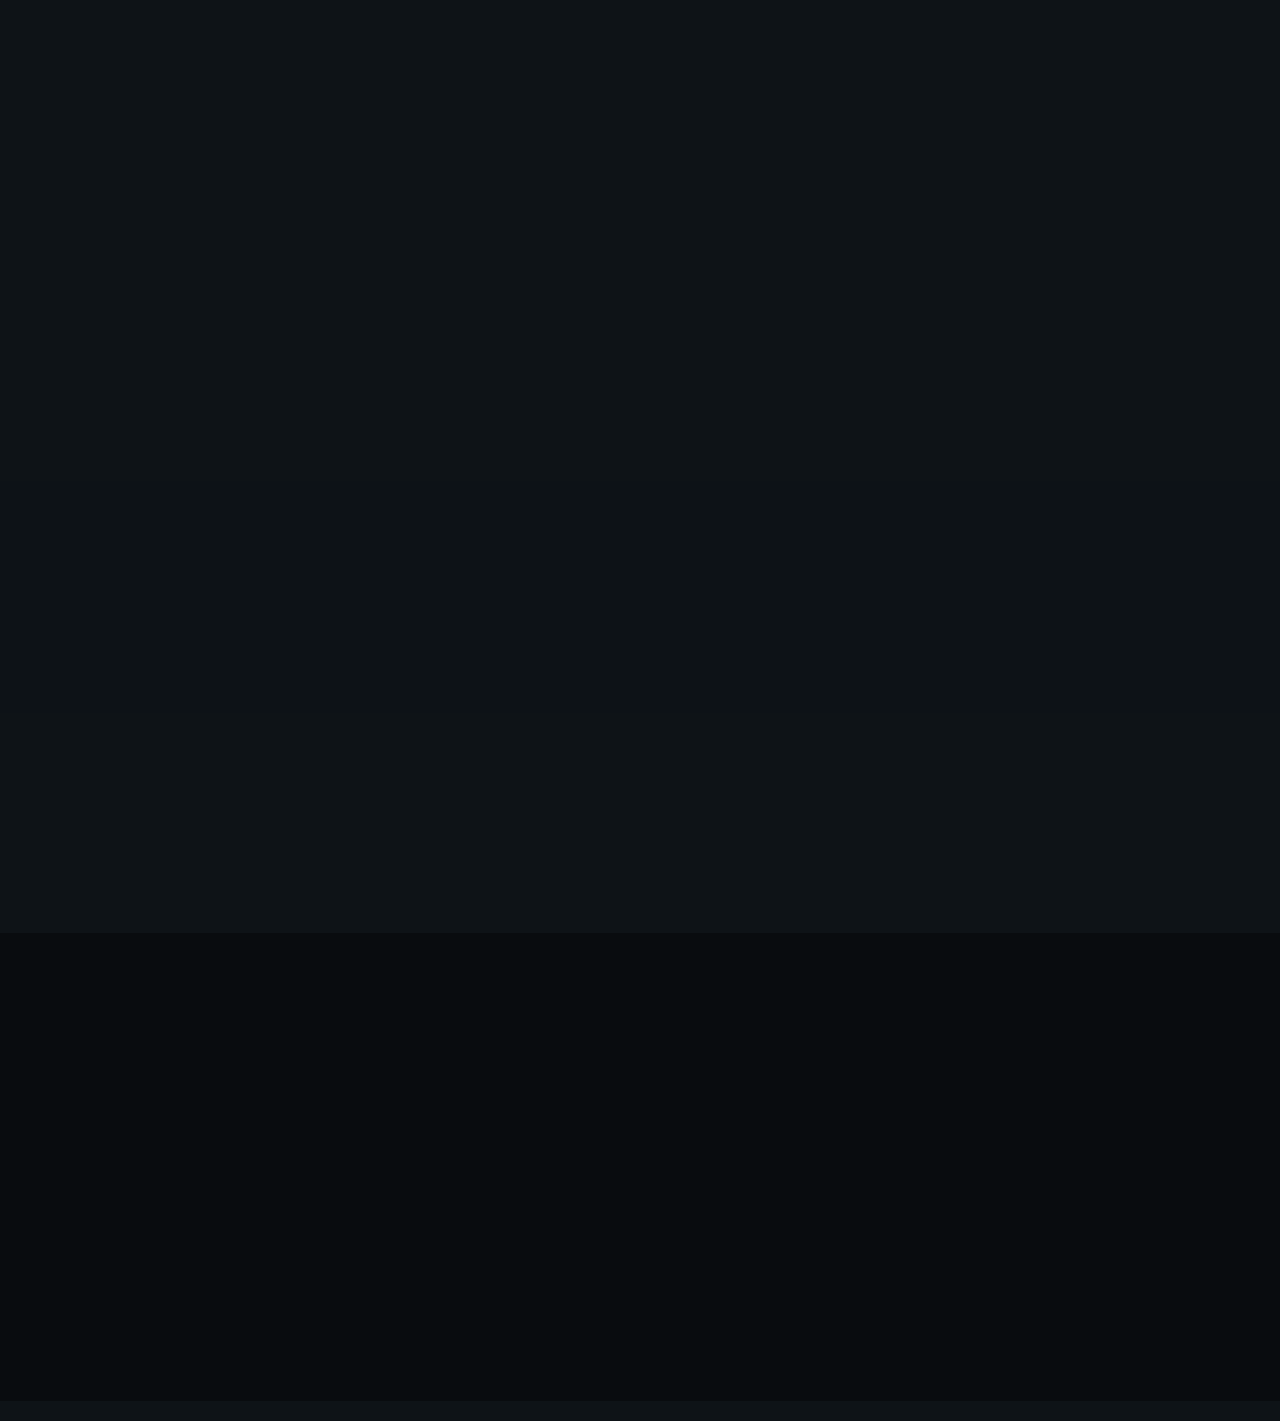
<file: blog-grid.html>
<!DOCTYPE html>
<html lang="en" xmlns="http://www.w3.org/1999/xhtml">
<head>
	<title>Robustas - Cafe</title>
	<meta http-equiv="Content-Type" content="text/html; charset=utf-8">
	<meta http-equiv="X-UA-Compatible" content="IE=edge">
	<meta name="viewport" content="width=device-width, initial-scale=1">
	<meta name="HandheldFriendly" content="true">
	
	<link rel="preconnect" href="https://fonts.googleapis.com">
	<link rel="preconnect" href="https://fonts.gstatic.com" crossorigin>
	<link href="https://fonts.googleapis.com/css2?family=Merienda:wght@400;700&family=Roboto:ital,wght@0,100;0,300;0,400;0,500;0,700;0,900;1,100;1,300;1,400;1,500;1,700;1,900&family=Oswald:wght@200;300;400;500;600;700&display=swap" rel="stylesheet">
	
	<!-- BEGIN CSS STYLES -->
	<link rel="stylesheet" href="styles/bootstrap.css" type="text/css" media="all" />
	<link rel="stylesheet" href="fonts/font-awesome/css/font-awesome.css" type="text/css" media="all" />
	<link rel="stylesheet" href="fonts/font-awesome/css/line-awesome.css" type="text/css" media="all" />
	<link rel="stylesheet" href="styles/animate.css" type="text/css" media="all" />
	<link rel="stylesheet" href="styles/magnific-popup.css" type="text/css" media="all" />
	<link rel="stylesheet" href="styles/splitting.css" type="text/css" media="all" />
	<link rel="stylesheet" href="styles/swiper.css" type="text/css" media="all" />
	<link rel="stylesheet" href="style.css" type="text/css" media="all" />
	<!-- END CSS STYLES -->

</head>

<body>
	<div class="bg">

		<!-- Preloader -->
		<div class="preloader">
			<div class="centrize full-width">
				<div class="vertical-center">
					<div class="spinner-logo">
						<img src="images/logo.png" alt="" />
						<div class="spinner-dot">
							<div class="spinner-line"></div>
						</div>
					</div>
				</div>
			</div>
		</div>

		<!-- Header -->
		<header class="kf-header">
		
			<!-- topline -->
			<div class="kf-topline">
				<div class="row">
					<div class="col-xs-12 col-sm-6 col-md-4 col-lg-4">
		
						<!-- hours -->
						<div class="kf-h-group">
							<i class="far fa-clock"></i>
							<em>opening hours :</em> 08:00 am - 09:00 pm
						</div>
		
					</div>
					<div class="col-xs-12 col-sm-6 col-md-4 col-lg-4 align-center">
		
						<!-- social -->
						<div class="kf-h-social">
							<a href="faceBook a.com" target="blank"><i class="fab fa-faceBook a-f"></i></a>
							<a href="twitter.com" target="blank"><i class="fab fa-twitter"></i></a>
							<a href="instagram.com" target="blank"><i class="fab fa-instagram"></i></a>
							<a href="youtube.com" target="blank"><i class="fab fa-youtube"></i></a>
						</div>
		
					</div>
					<div class="col-xs-12 col-sm-6 col-md-4 col-lg-4 align-right">
		
						<!-- location -->
						<div class="kf-h-group">
							<i class="fas fa-map-marker-alt"></i>
							<em>Location :</em> 55 main street, new york
						</div>
		
					</div>
				</div>
			</div>
		
			<!-- navbar -->
			<div class="kf-navbar">
				<div class="row">
					<div class="col-xs-12 col-sm-6 col-md-3 col-lg-3">
		
						<!-- logo -->
						<div class="kf-logo">
							<a href="index.html"><img src="images/logo.png" alt="" /></a>
						</div>
		
					</div>
					<div class="col-xs-12 col-sm-6 col-md-6 col-lg-6 align-center">
		
						<!-- main menu -->
						<div class="kf-main-menu">
							<ul>
								<li>
									<a href="index.html">Home<i class="las"></i></a>
									
								</li>
								<li><a href="about.html">About</a></li>
								<li>
									<a href="menu-coffee.html">Menu<i class="las"></i></a>								</li>
								
								<li>
									<a href="blog.html">Blog<i class="las"></i></a>
								</li>
								<li><a href="contacts.html">Contact Us</a></li>
							</ul>
						</div>
		
					</div>
					<div class="col-xs-12 col-sm-6 col-md-3 col-lg-3 align-right">
		
						<!-- menu btn -->
						<a href="#" class="kf-menu-btn"><span></span></a>
		
						<!-- btn -->
						<a href="reservation.html" class="kf-btn h-btn">
							<span>Book a table</span>
						</a>
		
					</div>
				</div>
			</div>
		
			<!-- mobile navbar -->
			<div class="kf-navbar-mobile">
		
				<div class="kf-main-menu">
					<ul>
						<li><a href="index.html">Home</a></li>
						<li><a href="about.html">About</a></li>
						<li><a href="menu-coffee.html">Menu</a></li>
						<li><a href="blog.html">Blog</a></li>
						<li><a href="contacts.html">Contact Us</a></li>
					</ul>
				</div>
		
				<!-- mobile topline -->
				<div class="kf-topline">
					<div class="row">
						<div class="col-xs-12 col-sm-12 col-md-12 col-lg-12">
		
							<!-- mobile btn -->
							<a href="reservation.html" class="kf-btn h-btn">
								<span>Book a table</span>
								<i class="fas fa-chevron-right"></i>
							</a>
		
						</div>
						<div class="col-xs-12 col-sm-12 col-md-12 col-lg-12">
		
							<!-- social -->
							<div class="kf-h-social">
								<a href="faceBook a.com" target="blank"><i class="fab fa-faceBook a-f"></i></a>
								<a href="twitter.com" target="blank"><i class="fab fa-twitter"></i></a>
								<a href="instagram.com" target="blank"><i class="fab fa-instagram"></i></a>
								<a href="youtube.com" target="blank"><i class="fab fa-youtube"></i></a>
							</div>
		
						</div>
						<div class="col-xs-12 col-sm-12 col-md-12 col-lg-12">
		
							<!-- hours -->
							<div class="kf-h-group">
								<i class="far fa-clock"></i>
								<em>opening hours :</em> 08:00 am - 09:00 pm
							</div>
		
						</div>
						<div class="col-xs-12 col-sm-12 col-md-12 col-lg-12">
		
							<!-- location -->
							<div class="kf-h-group">
								<i class="fas fa-map-marker-alt"></i>
								<em>Location :</em> 55 main street, new york
							</div>
		
						</div>
					</div>
				</div>
		
			</div>
		
		</header>

		<!-- Wrapper -->
		<div class="wrapper">

			<!-- Section Started Inner -->
			<section class="section kf-started-inner">
				<div class="kf-parallax-bg js-parallax" style="background-image: url(images/blog_inner_bg.jpg);"></div>
				<div class="container">

					<h1 class="kf-h-title text-anim-1 scroll-animate" data-splitting="chars" data-animate="active">
						Our Blog
					</h1>

				</div>
			</section>

			<!-- Section Latest Blog -->
			<section class="section kf-latest-blog">
				<div class="container">

					<div class="kf-titles align-center">
						<div class="kf-subtitle element-anim-1 scroll-animate" data-animate="active">
							Get Every Single Update
						</div>
						<h3 class="kf-title element-anim-1 scroll-animate" data-animate="active">
							Read Some Latest Blog & News
						</h3>
					</div>

					<div class="kf-blog-grid-items row">

						<div class="col-xs-12 col-sm-12 col-md-6 col-lg-4">
							<div class="kf-blog-grid-item element-anim-1 scroll-animate" data-animate="active">
								<div class="image kf-image-hover">
									<a href="blog-single.html"><img src="images/latest_blog1.jpg" alt="" /></a>
								</div>
								<div class="desc">
									<h5 class="name">Coffee makes you poop during the day because it affects your digestive</h5>
									<div class="kf-date"><i class="far fa-calendar-alt"></i>25 Sep 2021</div>
									<div class="kf-comm"><i class="far fa-comments"></i>Comments (7)</div>
								</div>
							</div>
						</div>

						<div class="col-xs-12 col-sm-12 col-md-6 col-lg-4">
							<div class="kf-blog-grid-item element-anim-1 scroll-animate" data-animate="active">
								<div class="image kf-image-hover">
									<a href="blog-single.html"><img src="images/latest_blog2.jpg" alt="" /></a>
								</div>
								<div class="desc">
									<h5 class="name">Coffee with added milk provides all the macro nutrients in good amounts</h5>
									<div class="kf-date"><i class="far fa-calendar-alt"></i>25 Sep 2021</div>
									<div class="kf-comm"><i class="far fa-comments"></i>Comments (7)</div>
								</div>
							</div>
						</div>

						<div class="col-xs-12 col-sm-12 col-md-6 col-lg-4">
							<div class="kf-blog-grid-item element-anim-1 scroll-animate" data-animate="active">
								<div class="image kf-image-hover">
									<a href="blog-single.html"><img src="images/latest_blog3.jpg" alt="" /></a>
								</div>
								<div class="desc">
									<h5 class="name">For most people, moderate coffee consumption can be incorporated</h5>
									<div class="kf-date"><i class="far fa-calendar-alt"></i>25 Sep 2021</div>
									<div class="kf-comm"><i class="far fa-comments"></i>Comments (7)</div>
								</div>
							</div>
						</div>

						<div class="col-xs-12 col-sm-12 col-md-6 col-lg-4">
							<div class="kf-blog-grid-item element-anim-1 scroll-animate" data-animate="active">
								<div class="image kf-image-hover">
									<a href="blog-single.html"><img src="images/history1.jpg" alt="" /></a>
								</div>
								<div class="desc">
									<h5 class="name">Coffee makes you poop during the day because it affects your digestive</h5>
									<div class="kf-date"><i class="far fa-calendar-alt"></i>25 Sep 2021</div>
									<div class="kf-comm"><i class="far fa-comments"></i>Comments (7)</div>
								</div>
							</div>
						</div>

						<div class="col-xs-12 col-sm-12 col-md-6 col-lg-4">
							<div class="kf-blog-grid-item element-anim-1 scroll-animate" data-animate="active">
								<div class="image kf-image-hover">
									<a href="blog-single.html"><img src="images/history2.jpg" alt="" /></a>
								</div>
								<div class="desc">
									<h5 class="name">Coffee with added milk provides all the macro nutrients in good amounts</h5>
									<div class="kf-date"><i class="far fa-calendar-alt"></i>25 Sep 2021</div>
									<div class="kf-comm"><i class="far fa-comments"></i>Comments (7)</div>
								</div>
							</div>
						</div>

						<div class="col-xs-12 col-sm-12 col-md-6 col-lg-4">
							<div class="kf-blog-grid-item element-anim-1 scroll-animate" data-animate="active">
								<div class="image kf-image-hover">
									<a href="blog-single.html"><img src="images/history3.jpg" alt="" /></a>
								</div>
								<div class="desc">
									<h5 class="name">For most people, moderate coffee consumption can be incorporated</h5>
									<div class="kf-date"><i class="far fa-calendar-alt"></i>25 Sep 2021</div>
									<div class="kf-comm"><i class="far fa-comments"></i>Comments (7)</div>
								</div>
							</div>
						</div>

					</div>

					<div class="align-center">

						<a href="#" class="kf-btn element-anim-1 scroll-animate" data-animate="active">
							<span>load more</span>
							<i class="fas fa-chevron-right"></i>
						</a>

					</div>

				</div>
			</section>

			<!-- Section CTA -->
			<section class="section kf-cta kf-parallax" style="background-image: url(images/cta_bg.jpg);">
				<div class="container">

					<div class="row">
						<div class="col-xs-12 col-sm-12 col-md-12 col-lg-8">

							<div class="kf-titles">
								<div class="kf-subtitle element-anim-1 scroll-animate" data-animate="active">
									Need a Table On Coffee House
								</div>
								<h3 class="kf-title element-anim-1 scroll-animate" data-animate="active">
									Book a Table For Your & Family Members
								</h3>
							</div>

						</div>
						<div class="col-xs-12 col-sm-12 col-md-12 col-lg-4 align-self-center align-right">

							<a href="reservation.html" class="kf-btn element-anim-1 scroll-animate" data-animate="active">
								<span>Book a table</span>
								<i class="fas fa-chevron-right"></i>
							</a>

						</div>
					</div>

				</div>
			</section>

			<!-- Section Brands -->
			<div class="section kf-brands">
				<div class="container">

					<div class="kf-brands-items row">

						<div class="col-xs-12 col-sm-12 col-md-4 col-lg-2">
							<div class="kf-brands-item element-anim-1 scroll-animate" data-animate="active">
								<div class="image">
									<img src="images/brand1.png" alt="" />
								</div>
							</div>
						</div>

						<div class="col-xs-12 col-sm-12 col-md-4 col-lg-2">
							<div class="kf-brands-item element-anim-1 scroll-animate" data-animate="active">
								<div class="image">
									<img src="images/brand2.png" alt="" />
								</div>
							</div>
						</div>

						<div class="col-xs-12 col-sm-12 col-md-4 col-lg-2">
							<div class="kf-brands-item element-anim-1 scroll-animate" data-animate="active">
								<div class="image">
									<img src="images/brand3.png" alt="" />
								</div>
							</div>
						</div>

						<div class="col-xs-12 col-sm-12 col-md-4 col-lg-2">
							<div class="kf-brands-item element-anim-1 scroll-animate" data-animate="active">
								<div class="image">
									<img src="images/brand4.png" alt="" />
								</div>
							</div>
						</div>

						<div class="col-xs-12 col-sm-12 col-md-4 col-lg-2">
							<div class="kf-brands-item element-anim-1 scroll-animate" data-animate="active">
								<div class="image">
									<img src="images/brand5.png" alt="" />
								</div>
							</div>
						</div>

						<div class="col-xs-12 col-sm-12 col-md-4 col-lg-2">
							<div class="kf-brands-item element-anim-1 scroll-animate" data-animate="active">
								<div class="image">
									<img src="images/brand6.png" alt="" />
								</div>
							</div>
						</div>

					</div>

				</div>
			</div>

		</div>

		<!-- Footer -->
	  <div class="kf-footer">
	  	<div class="container">
	  		<div class="row">
	  			<div class="col-xs-12 col-sm-12 col-md-6 col-lg-3">
	  
	  				<!-- logo -->
	  				<div class="kf-logo element-anim-1 scroll-animate" data-animate="active">
	  					<a href="index.html"><img src="images/logo.png" alt="" /></a>
	  				</div>
	  
	  			</div>
	  			<div class="col-xs-12 col-sm-12 col-md-6 col-lg-3">
	  
	  				<!-- hours -->
	  				<div class="kf-f-hours element-anim-1 scroll-animate" data-animate="active">
	  					<h5>Working Hours</h5>
	  					<ul>
	  						<li>
	  							Sunday - Thursday
	  							<em>08:00 am - 09:00pm</em>
	  						</li>
	  						<li>
	  							Only Friday
	  							<em>03:00 pm - 09:00pm</em>
	  						</li>
	  						<li>
	  							<strong>Saturday Closed</strong>
	  						</li>
	  					</ul>
	  				</div>
	  
	  			</div>
	  			<div class="col-xs-12 col-sm-12 col-md-6 col-lg-3">
	  
	  				<!-- contact -->
	  				<div class="kf-f-contact element-anim-1 scroll-animate" data-animate="active">
	  					<h5>Contact Us</h5>
	  					<ul>
	  						<li>
	  							<i class="las la-map-marker"></i>
	  							<em>Location :</em>
	  							55 Main Street, New York
	  						</li>
	  						<li>
	  							<i class="las la-envelope-open-text"></i>
	  							<em>Email Address :</em>
	  							robustasdev@gmail.com
	  						</li>
	  						<li>
	  							<i class="las la-phone"></i>
	  							<em>Phone Number :</em>
	  							+012 (345) 678 99
	  						</li>
	  					</ul>
	  				</div>
	  
	  			</div>
	  			<div class="col-xs-12 col-sm-12 col-md-6 col-lg-3">
	  
	  				<!-- gallery -->
	  				<div class="kf-f-gallery element-anim-1 scroll-animate" data-animate="active">
	  					<h5>Gallery</h5>
	  					<ul>
	  						<li>
	  							<a href="images/choose_img.jpg" class="kf-image-hover has-popup-image"><img src="images/choose_img.jpg" alt="" /></a>
	  						</li>
	  						<li>
	  							<a href="images/grid_gal2.jpg" class="kf-image-hover has-popup-image"><img src="images/grid_gal2.jpg" alt="" /></a>
	  						</li>
	  						<li>
	  							<a href="images/grid_gal3.jpg" class="kf-image-hover has-popup-image"><img src="images/grid_gal3.jpg" alt="" /></a>
	  						</li>
	  						<li>
	  							<a href="images/menu4.jpg" class="kf-image-hover has-popup-image"><img src="images/menu4.jpg" alt="" /></a>
	  						</li>
	  						<li>
	  							<a href="images/menu_reservation_inner_bg.jpg" class="kf-image-hover has-popup-image"><img src="images/menu_reservation_inner_bg.jpg" alt="" /></a>
	  						</li>
	  						<li>
	  							<a href="images/menu2.jpg" class="kf-image-hover has-popup-image"><img src="images/menu2.jpg" alt="" /></a>
	  						</li>
	  					</ul>
	  				</div>
	  
	  			</div>
	  
	  			</div>
	  		</div>
	  		<div class="row">
	  			<div class="col-xs-12 col-sm-12 col-md-12 col-lg-12 align-center">
	  
	  				<!-- copyright -->
	  				<div class="kf-copyright element-anim-1 scroll-animate" data-animate="active">
	  					Copyright ©2023 Robustas. All Rights Reserved.
	  				</div>
	  
	  			</div>
	  		</div>
	  	</div>
	  </div>

	</div>

	<!-- Scripts -->
	<script src="js/jquery.min.js"></script>
	<script src="js/jquery.validate.min.js"></script>
	<script src="js/bootstrap.js"></script>
	<script src="js/swiper.js"></script>
	<script src="js/splitting.js"></script>
	<script src="js/jquery.paroller.min.js"></script>
	<script src="js/parallax.js"></script>
	<script src="js/magnific-popup.js"></script>
	<script src="js/imagesloaded.pkgd.js"></script>
	<script src="js/isotope.pkgd.js"></script>
	<script src="js/jquery.scrolla.js"></script>
	<script src="js/skrollr.js"></script>
	<script src="js/common.js"></script>
</body>
</html>
</file>
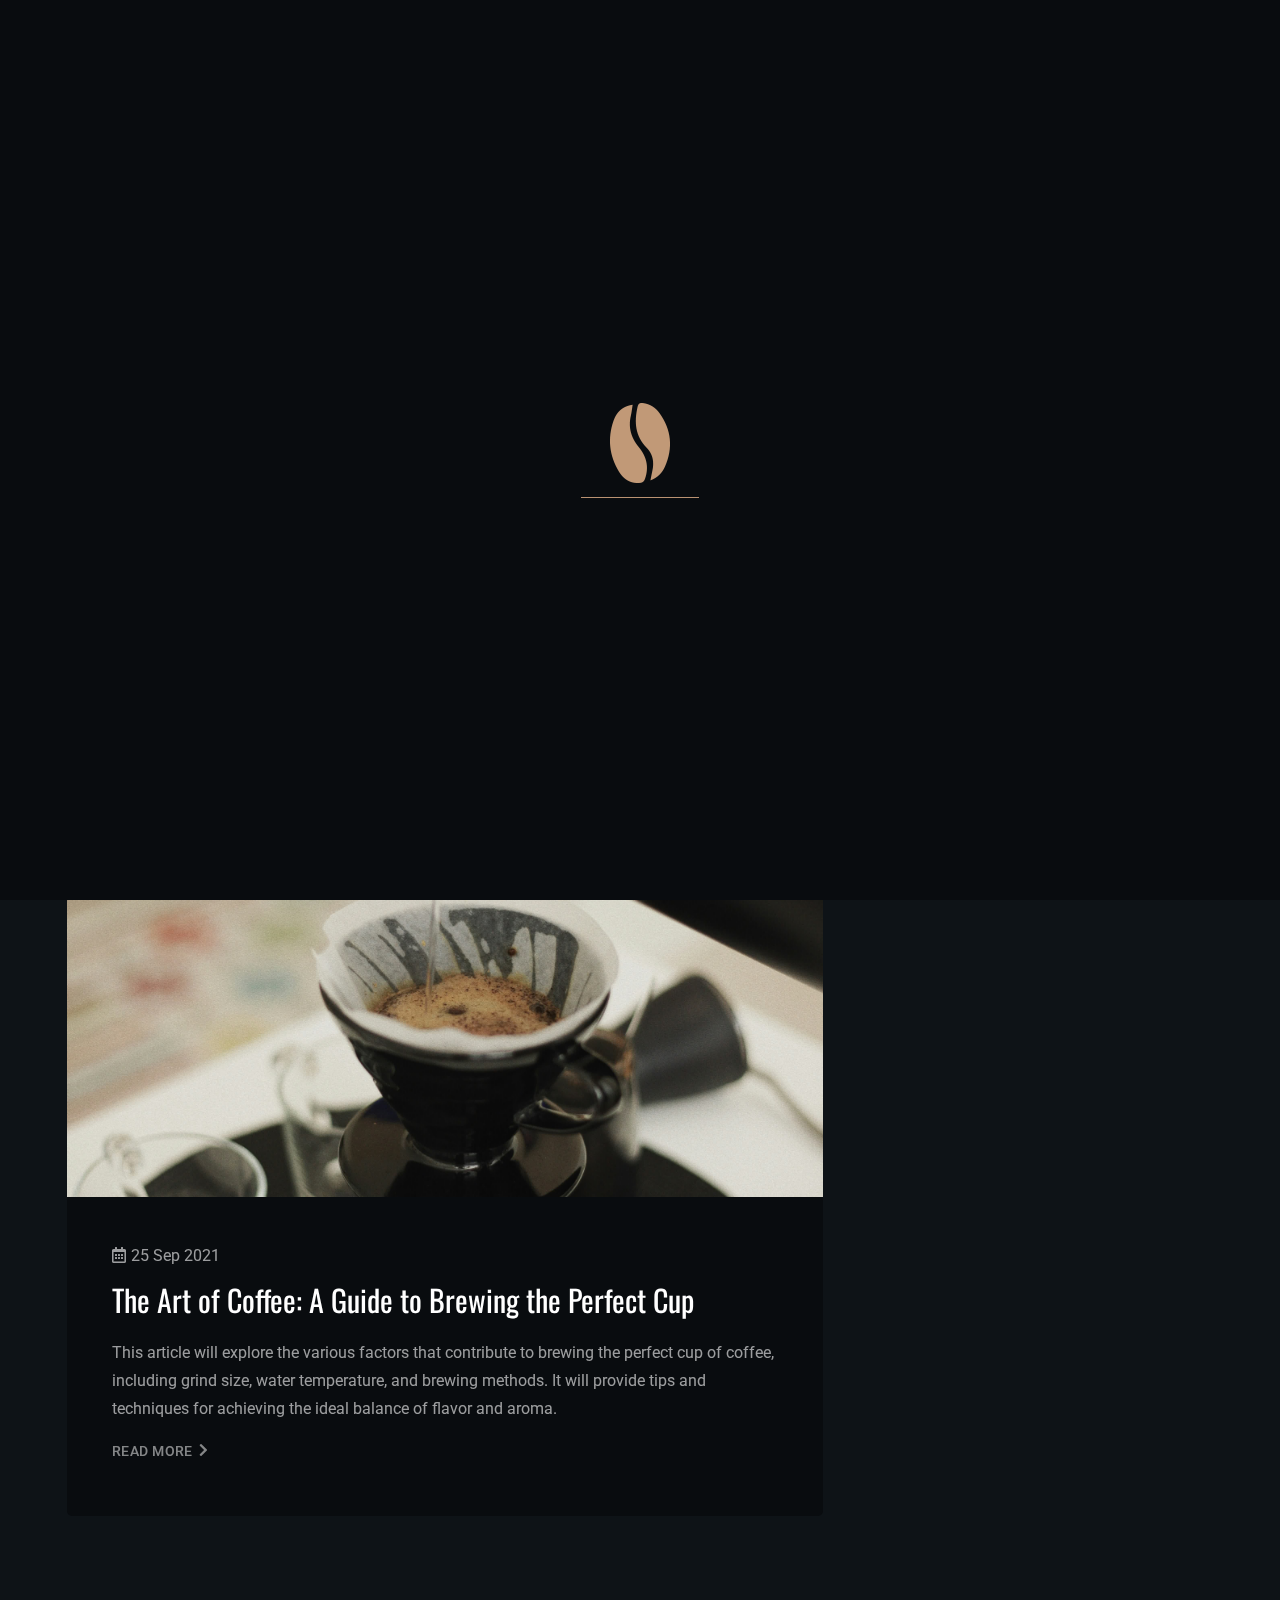
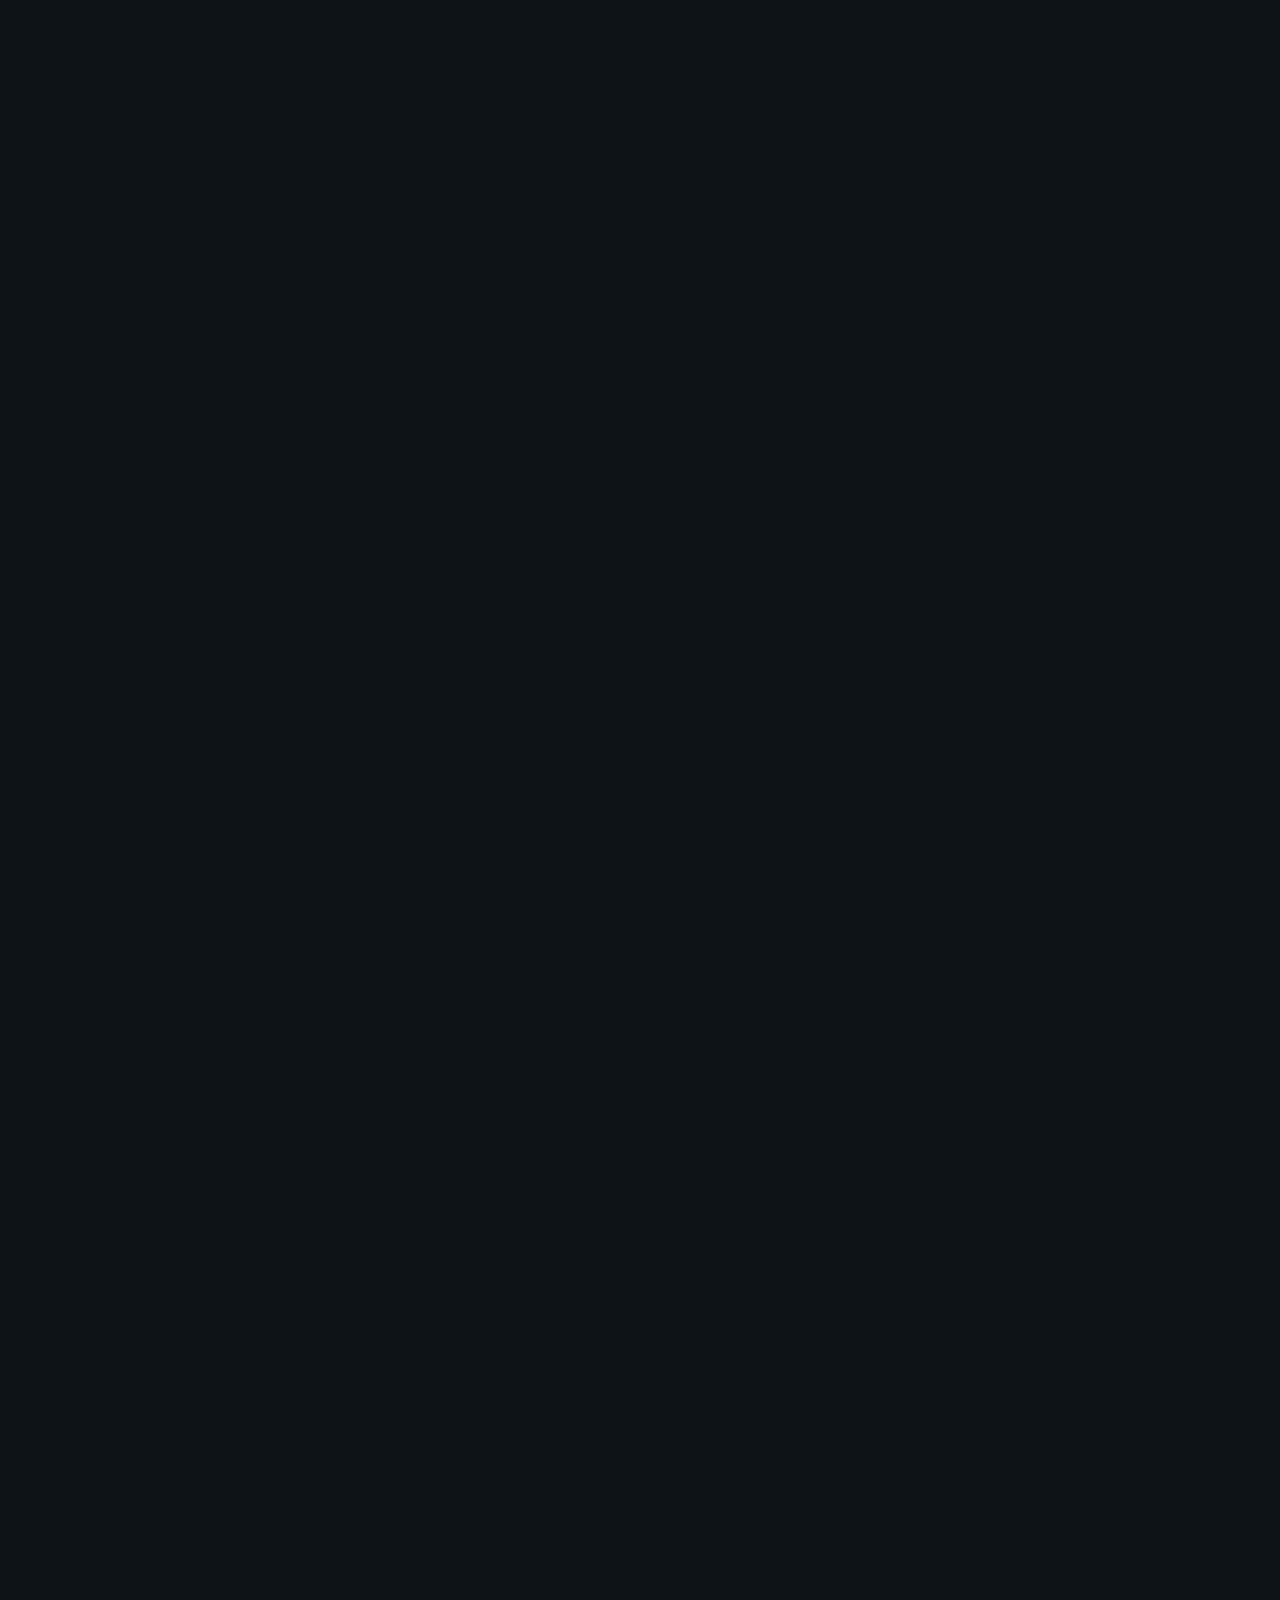
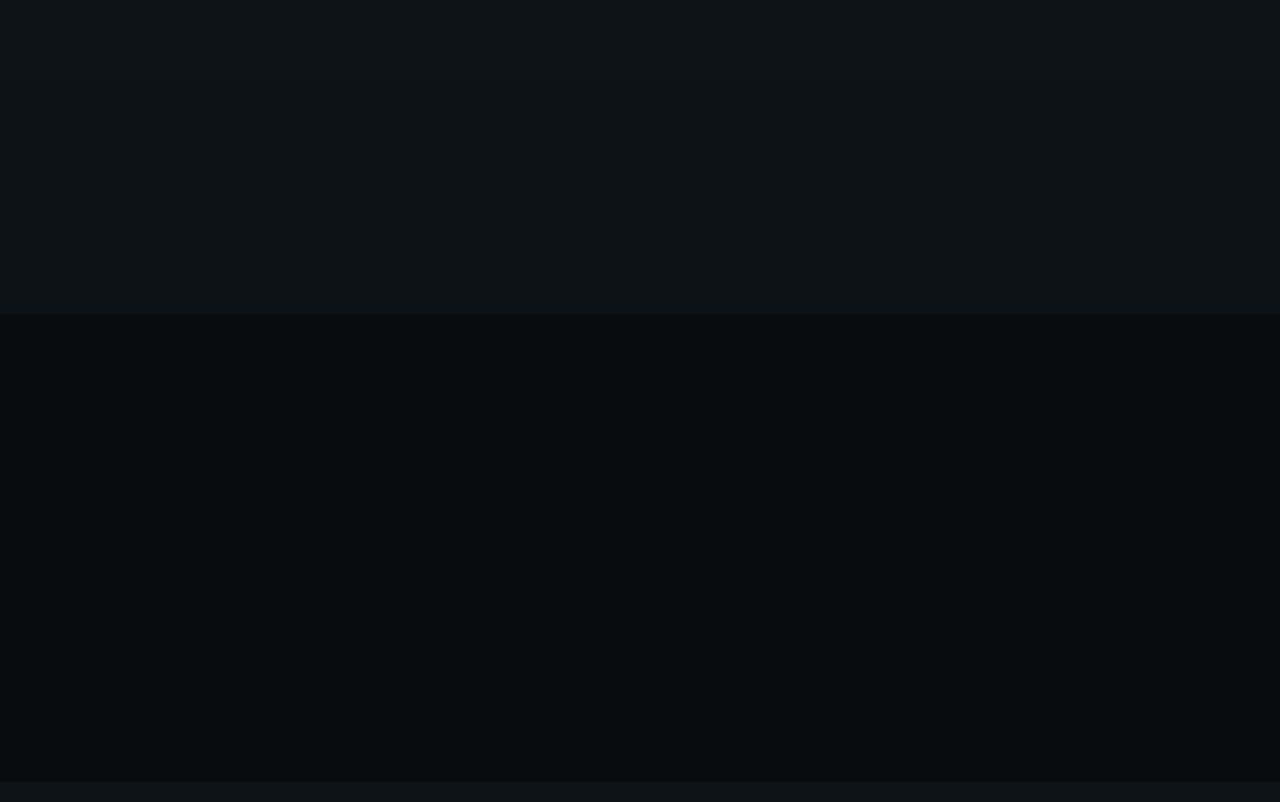
<file: blog.html>
<!DOCTYPE html>
<html lang="en" xmlns="http://www.w3.org/1999/xhtml">
<head>
	<title>Robustas - Cafe</title>
	<meta http-equiv="Content-Type" content="text/html; charset=utf-8">
	<meta http-equiv="X-UA-Compatible" content="IE=edge">
	<meta name="viewport" content="width=device-width, initial-scale=1">
	<meta name="HandheldFriendly" content="true">
	
	<link rel="preconnect" href="https://fonts.googleapis.com">
	<link rel="preconnect" href="https://fonts.gstatic.com" crossorigin>
	<link href="https://fonts.googleapis.com/css2?family=Merienda:wght@400;700&family=Roboto:ital,wght@0,100;0,300;0,400;0,500;0,700;0,900;1,100;1,300;1,400;1,500;1,700;1,900&family=Oswald:wght@200;300;400;500;600;700&display=swap" rel="stylesheet">
	
	<!-- BEGIN CSS STYLES -->
	<link rel="stylesheet" href="styles/bootstrap.css" type="text/css" media="all" />
	<link rel="stylesheet" href="fonts/font-awesome/css/font-awesome.css" type="text/css" media="all" />
	<link rel="stylesheet" href="fonts/font-awesome/css/line-awesome.css" type="text/css" media="all" />
	<link rel="stylesheet" href="styles/animate.css" type="text/css" media="all" />
	<link rel="stylesheet" href="styles/magnific-popup.css" type="text/css" media="all" />
	<link rel="stylesheet" href="styles/splitting.css" type="text/css" media="all" />
	<link rel="stylesheet" href="styles/swiper.css" type="text/css" media="all" />
	<link rel="stylesheet" href="style.css" type="text/css" media="all" />
	<!-- END CSS STYLES -->

</head>

<body>
	<div class="bg">

		<!-- Preloader -->
		<div class="preloader">
			<div class="centrize full-width">
				<div class="vertical-center">
					<div class="spinner-logo">
						<img src="images/logo.png" alt="" />
						<div class="spinner-dot">
							<div class="spinner-line"></div>
						</div>
					</div>
				</div>
			</div>
		</div>

		<!-- Header -->
		<header class="kf-header">
		
			<!-- topline -->
			<div class="kf-topline">
				<div class="row">
					<div class="col-xs-12 col-sm-6 col-md-4 col-lg-4">
		
						<!-- hours -->
						<div class="kf-h-group">
							<i class="far fa-clock"></i>
							<em>opening hours :</em> 08:00 am - 09:00 pm
						</div>
		
					</div>
					<div class="col-xs-12 col-sm-6 col-md-4 col-lg-4 align-center">
		
						<!-- social -->
						<div class="kf-h-social">
							<a href="faceBook a.com" target="blank"><i class="fab fa-faceBook a-f"></i></a>
							<a href="twitter.com" target="blank"><i class="fab fa-twitter"></i></a>
							<a href="instagram.com" target="blank"><i class="fab fa-instagram"></i></a>
							<a href="youtube.com" target="blank"><i class="fab fa-youtube"></i></a>
						</div>
		
					</div>
					<div class="col-xs-12 col-sm-6 col-md-4 col-lg-4 align-right">
		
						<!-- location -->
						<div class="kf-h-group">
							<i class="fas fa-map-marker-alt"></i>
							<em>Location :</em> 55 main street, new york
						</div>
		
					</div>
				</div>
			</div>
		
			<!-- navbar -->
			<div class="kf-navbar">
				<div class="row">
					<div class="col-xs-12 col-sm-6 col-md-3 col-lg-3">
		
						<!-- logo -->
						<div class="kf-logo">
							<a href="index.html"><img src="images/logo.png" alt="" /></a>
						</div>
		
					</div>
					<div class="col-xs-12 col-sm-6 col-md-6 col-lg-6 align-center">
		
						<!-- main menu -->
						<div class="kf-main-menu">
							<ul>
								<li>
									<a href="index.html">Home<i class="las"></i></a>
									
								</li>
								<li><a href="about.html">About</a></li>
								<li>
									<a href="menu-coffee.html">Menu<i class="las"></i></a>								</li>
								
								<li>
									<a href="blog.html">Blog<i class="las"></i></a>
								</li>
								<li><a href="contacts.html">Contact Us</a></li>
							</ul>
						</div>
		
					</div>
					<div class="col-xs-12 col-sm-6 col-md-3 col-lg-3 align-right">
		
						<!-- menu btn -->
						<a href="#" class="kf-menu-btn"><span></span></a>
		
						<!-- btn -->
						<a href="reservation.html" class="kf-btn h-btn">
							<span>Book a table</span>
						</a>
		
					</div>
				</div>
			</div>
		
			<!-- mobile navbar -->
			<div class="kf-navbar-mobile">
		
				<div class="kf-main-menu">
					<ul>
						<li><a href="index.html">Home</a></li>
						<li><a href="about.html">About</a></li>
						<li><a href="menu-coffee.html">Menu</a></li>
						<li><a href="blog.html">Blog</a></li>
						<li><a href="contacts.html">Contact Us</a></li>
					</ul>
				</div>
		
				<!-- mobile topline -->
				<div class="kf-topline">
					<div class="row">
						<div class="col-xs-12 col-sm-12 col-md-12 col-lg-12">
		
							<!-- mobile btn -->
							<a href="reservation.html" class="kf-btn h-btn">
								<span>Book a table</span>
								<i class="fas fa-chevron-right"></i>
							</a>
		
						</div>
						<div class="col-xs-12 col-sm-12 col-md-12 col-lg-12">
		
							<!-- social -->
							<div class="kf-h-social">
								<a href="faceBook a.com" target="blank"><i class="fab fa-faceBook a-f"></i></a>
								<a href="twitter.com" target="blank"><i class="fab fa-twitter"></i></a>
								<a href="instagram.com" target="blank"><i class="fab fa-instagram"></i></a>
								<a href="youtube.com" target="blank"><i class="fab fa-youtube"></i></a>
							</div>
		
						</div>
						<div class="col-xs-12 col-sm-12 col-md-12 col-lg-12">
		
							<!-- hours -->
							<div class="kf-h-group">
								<i class="far fa-clock"></i>
								<em>opening hours :</em> 08:00 am - 09:00 pm
							</div>
		
						</div>
						<div class="col-xs-12 col-sm-12 col-md-12 col-lg-12">
		
							<!-- location -->
							<div class="kf-h-group">
								<i class="fas fa-map-marker-alt"></i>
								<em>Location :</em> 55 main street, new york
							</div>
		
						</div>
					</div>
				</div>
		
			</div>
		
		</header>

		<!-- Wrapper -->
		<div class="wrapper">

			<!-- Section Started Inner -->
			<section class="section kf-started-inner">
				<div class="kf-parallax-bg js-parallax" style="background-image: url(images/blog_inner_bg.jpg);"></div>
				<div class="container">

					<h1 class="kf-h-title text-anim-1 scroll-animate" data-splitting="chars" data-animate="active">
						Blog Standard
					</h1>

				</div>
			</section>

			<!-- Section Archive -->
			<section class="section kf-archive">
				<div class="container">

					<div class="row">
            <div class="col-xs-12 col-sm-12 col-md-12 col-lg-8">

	            <div class="kf-archive-items">

	              <div class="kf-archive-item element-anim-1 scroll-animate" data-animate="active">
	                <div class="image kf-image-hover">
	                  <a href="blog-single.html">
	                    <img src="images/latest_blog1.jpg" alt="" />
	                  </a>
	                </div>
	                <div class="desc">
	                  <div class="kf-date"><i class="far fa-calendar-alt"></i>25 Sep 2021</div>
	                  <h5 class="name">
	                    <a href="blog-single.html">The Art of Coffee: A Guide to Brewing the Perfect Cup</a>
	                  </h5>
	                  <div class="kf-text">
	                    This article will explore the various factors that contribute to brewing the perfect cup of coffee, including grind size, water temperature, and brewing methods. It will provide tips and techniques for achieving the ideal balance of flavor and aroma.
	                  </div>
	                  <div class="readmore">
	                    <a href="blog-single.html" class="kf-btn-link">
												<span>read more</span>
												<i class="fas fa-chevron-right"></i>
											</a>
	                  </div>
	                </div>
	              </div>

								<div class="kf-archive-item element-anim-1 scroll-animate" data-animate="active">
	                <div class="image kf-image-hover">
	                  <a href="blog-single.html">
	                    <img src="images/latest_blog2.jpg" alt="" />
	                  </a>
	                </div>
	                <div class="desc">
	                  <div class="kf-date"><i class="far fa-calendar-alt"></i>25 Sep 2021</div>
	                  <h5 class="name">
	                    <a href="blog-single.html">Meet Our Farmers: A Behind-the-Scenes Look at Our Sustainable Sourcing</a>
	                  </h5>
	                  <div class="kf-text">
	                    This article will introduce readers to the farmers and producers who supply the cafe with its high-quality coffee beans. It will highlight the cafe's commitment to sustainability and ethical sourcing practices, and share stories from the farmers themselves.
	                  </div>
	                  <div class="readmore">
	                    <a href="blog-single.html" class="kf-btn-link">
												<span>read more</span>
												<i class="fas fa-chevron-right"></i>
											</a>
	                  </div>
	                </div>
	              </div>

								<div class="kf-archive-item element-anim-1 scroll-animate" data-animate="active">
	                <div class="image kf-image-hover">
	                  <a href="blog-single.html">
	                    <img src="images/latest_blog3.jpg" alt="" />
	                  </a>
	                </div>
	                <div class="desc">
	                  <div class="kf-date"><i class="far fa-calendar-alt"></i>25 Sep 2021</div>
	                  <h5 class="name">
	                    <a href="blog-single.html">10 Must-Try Coffee Recipes to Make at Home</a>
	                  </h5>
	                  <div class="kf-text">
	                    This article will feature a collection of delicious coffee recipes that readers can easily make at home. From classic favorites like cappuccinos and lattes to creative concoctions like coffee smoothies and affogatos, this article will inspire readers to get creative with their coffee.
	                  </div>
	                  <div class="readmore">
	                    <a href="blog-single.html" class="kf-btn-link">
												<span>read more</span>
												<i class="fas fa-chevron-right"></i>
											</a>
	                  </div>
	                </div>
	              </div>

	            </div>

	            <!-- pager -->
	            <div class="pager element-anim-1 scroll-animate" data-animate="active">
								<a class="page-numbers prev" href="blog.html">
									<i class="fas fa-chevron-left"></i>
								</a>
	              <span class="page-numbers current">1</span>
	              <a class="page-numbers" href="blog.html">2</a>
	              <a class="page-numbers" href="blog.html">3</a>
	              <span class="page-numbers dots">&hellip;</span>
	              <a class="page-numbers" href="blog.html">9</a>
	              <a class="page-numbers next" href="blog.html">
									<i class="fas fa-chevron-right"></i>
								</a>
	            </div>

						</div>
						<div class="col-xs-12 col-sm-12 col-md-12 col-lg-4">

							<!-- sidebar -->
	            <div class="col__sedebar scrolla-element-anim-1 scroll-animate" data-animate="active">
	              <div class="content-sidebar">
	                <aside class="widget-area">

	                  <div class="widget widget_search element-anim-1 scroll-animate" data-animate="active">
	                    <form class="wp-block-search">
                        <input type="search" class="wp-block-search__input" placeholder="Search" value="" />
												<button type="submit" class="wp-block-search__button">Search</button>
	                    </form>
	                  </div>

	                  <section class="widget widget_categories element-anim-1 scroll-animate" data-animate="active">
	                    <h5 class="widget-title">Categories</h5>
	                    <ul>
	                      <li><a href="#">Coffee</a> (2)</li>
	                      <li><a href="#">Recipes</a> (4)</li>
	                      <li><a href="#">Guides</a> (5)</li>
	                    </ul>
	                  </section>

	                  <section class="widget widget_recent_entries element-anim-1 scroll-animate" data-animate="active">
	                    <h5 class="widget-title">Recent Posts</h5>
	                    <ul>
	                      <li><a href="#">The Art of Coffee: A Guide to Brewing the Perfect Cup</a></li>
	                      <li><a href="#">Meet Our Farmers: A Behind-the-Scenes Look at Our Sustainable Sourcing</a></li>
	                      <li><a href="#">10 Must-Try Coffee Recipes to Make at Home</a></li>
	                    </ul>
	                  </section>

	                  <section class="widget widget_tag_cloud element-anim-1 scroll-animate" data-animate="active">
	                    <h5 class="widget-title">Tag Cloud</h5>
	                    <div class="tagcloud">
	                      <a href="#" class="tag-cloud-link">brewing</a>
	                      <a href="#" class="tag-cloud-link">recipe</a>
	                      <a href="#" class="tag-cloud-link">culture</a>
	                      <a href="#" class="tag-cloud-link">opinion</a>
	                      <a href="#" class="tag-cloud-link">travel</a>
	                      <a href="#" class="tag-cloud-link">photography</a>
	                      <a href="#" class="tag-cloud-link">urban</a>
	                      <a href="#" class="tag-cloud-link">alternative</a>
	                      <a href="#" class="tag-cloud-link">interview</a>
	                      <a href="#" class="tag-cloud-link">roasting</a>
	                    </div>
	                  </section>

	                  <section class="widget widget_archive element-anim-1 scroll-animate" data-animate="active">
	                    <h5 class="widget-title">Archives List</h5>
	                    <ul>
	                      <li><a href="#">November 2019</a>&nbsp;(11)</li>
	                      <li><a href="#">October 2019</a>&nbsp;(1)</li>
	                      <li><a href="#">January 2020</a>&nbsp;(5)</li>
	                      <li><a href="#">March 2020</a>&nbsp;(5)</li>
	                      <li><a href="#">January 2020</a>&nbsp;(6)</li>
	                      <li><a href="#">March 2020</a>&nbsp;(1)</li>
	                    </ul>
	                  </section>

	                  <section class="widget widget_recent_comments element-anim-1 scroll-animate" data-animate="active">
	                    <h5 class="widget-title">Recent Comments</h5>
	                    <ul>
	                      <li class="recentcomments">
	                        <span class="comment-author-link">
	                          <a href="#" class="url">Alex</a>
	                        </span> said <a href="#">Looking forward to perfecting my coffee brewing skills!</a>
	                      </li>
	                      <li class="recentcomments">
	                        <span class="comment-author-link">
	                          <a href="#" class="url">Sophia</a>
	                        </span> said <a href="#">Love the focus on sustainability and learning about the farmers.</a>
	                      </li>
	                      <li class="recentcomments">
	                        <span class="comment-author-link">
	                          <a href="#" class="url">Liam</a>
	                        </span> said <a href="#">Excited to try these coffee recipes!</a>
	                      </li>
	                    </ul>
	                  </section>

	                </aside>
	              </div>
	            </div>

						</div>
					</div>

				</div>
			</section>

			<!-- Section CTA -->
			<section class="section kf-cta kf-parallax" style="background-image: url(images/cta_bg.jpg);">
				<div class="container">

					<div class="row">
						<div class="col-xs-12 col-sm-12 col-md-12 col-lg-8">

							<div class="kf-titles">
								<div class="kf-subtitle element-anim-1 scroll-animate" data-animate="active">
									Need a Table On Coffee House
								</div>
								<h3 class="kf-title element-anim-1 scroll-animate" data-animate="active">
									Book a Table For Your & Family Members
								</h3>
							</div>

						</div>
						<div class="col-xs-12 col-sm-12 col-md-12 col-lg-4 align-self-center align-right">

							<a href="reservation.html" class="kf-btn element-anim-1 scroll-animate" data-animate="active">
								<span>Book a table</span>
								<i class="fas fa-chevron-right"></i>
							</a>

						</div>
					</div>

				</div>
			</section>

		</div>

		<!-- Footer -->
	  <div class="kf-footer">
	  	<div class="container">
	  		<div class="row">
	  			<div class="col-xs-12 col-sm-12 col-md-6 col-lg-3">
	  
	  				<!-- logo -->
	  				<div class="kf-logo element-anim-1 scroll-animate" data-animate="active">
	  					<a href="index.html"><img src="images/logo.png" alt="" /></a>
	  				</div>
	  
	  			</div>
	  			<div class="col-xs-12 col-sm-12 col-md-6 col-lg-3">
	  
	  				<!-- hours -->
	  				<div class="kf-f-hours element-anim-1 scroll-animate" data-animate="active">
	  					<h5>Working Hours</h5>
	  					<ul>
	  						<li>
	  							Sunday - Thursday
	  							<em>08:00 am - 09:00pm</em>
	  						</li>
	  						<li>
	  							Only Friday
	  							<em>03:00 pm - 09:00pm</em>
	  						</li>
	  						<li>
	  							<strong>Saturday Closed</strong>
	  						</li>
	  					</ul>
	  				</div>
	  
	  			</div>
	  			<div class="col-xs-12 col-sm-12 col-md-6 col-lg-3">
	  
	  				<!-- contact -->
	  				<div class="kf-f-contact element-anim-1 scroll-animate" data-animate="active">
	  					<h5>Contact Us</h5>
	  					<ul>
	  						<li>
	  							<i class="las la-map-marker"></i>
	  							<em>Location :</em>
	  							55 Main Street, New York
	  						</li>
	  						<li>
	  							<i class="las la-envelope-open-text"></i>
	  							<em>Email Address :</em>
	  							robustasdev@gmail.com
	  						</li>
	  						<li>
	  							<i class="las la-phone"></i>
	  							<em>Phone Number :</em>
	  							+012 (345) 678 99
	  						</li>
	  					</ul>
	  				</div>
	  
	  			</div>
	  			<div class="col-xs-12 col-sm-12 col-md-6 col-lg-3">
	  
	  				<!-- gallery -->
	  				<div class="kf-f-gallery element-anim-1 scroll-animate" data-animate="active">
	  					<h5>Gallery</h5>
	  					<ul>
	  						<li>
	  							<a href="images/choose_img.jpg" class="kf-image-hover has-popup-image"><img src="images/choose_img.jpg" alt="" /></a>
	  						</li>
	  						<li>
	  							<a href="images/grid_gal2.jpg" class="kf-image-hover has-popup-image"><img src="images/grid_gal2.jpg" alt="" /></a>
	  						</li>
	  						<li>
	  							<a href="images/grid_gal3.jpg" class="kf-image-hover has-popup-image"><img src="images/grid_gal3.jpg" alt="" /></a>
	  						</li>
	  						<li>
	  							<a href="images/menu4.jpg" class="kf-image-hover has-popup-image"><img src="images/menu4.jpg" alt="" /></a>
	  						</li>
	  						<li>
	  							<a href="images/menu_reservation_inner_bg.jpg" class="kf-image-hover has-popup-image"><img src="images/menu_reservation_inner_bg.jpg" alt="" /></a>
	  						</li>
	  						<li>
	  							<a href="images/menu2.jpg" class="kf-image-hover has-popup-image"><img src="images/menu2.jpg" alt="" /></a>
	  						</li>
	  					</ul>
	  				</div>
	  
	  			</div>
	  
	  			</div>
	  		</div>
	  		<div class="row">
	  			<div class="col-xs-12 col-sm-12 col-md-12 col-lg-12 align-center">
	  
	  				<!-- copyright -->
	  				<div class="kf-copyright element-anim-1 scroll-animate" data-animate="active">
	  					Copyright ©2023 Robustas. All Rights Reserved.
	  				</div>
	  
	  			</div>
	  		</div>
	  	</div>
	  </div>

	</div>

	<!-- Scripts -->
	<script src="js/jquery.min.js"></script>
	<script src="js/jquery.validate.min.js"></script>
	<script src="js/bootstrap.js"></script>
	<script src="js/swiper.js"></script>
	<script src="js/splitting.js"></script>
	<script src="js/jquery.paroller.min.js"></script>
	<script src="js/parallax.js"></script>
	<script src="js/magnific-popup.js"></script>
	<script src="js/imagesloaded.pkgd.js"></script>
	<script src="js/isotope.pkgd.js"></script>
	<script src="js/jquery.scrolla.js"></script>
	<script src="js/skrollr.js"></script>
	<script src="js/common.js"></script>
</body>
</html>
</file>
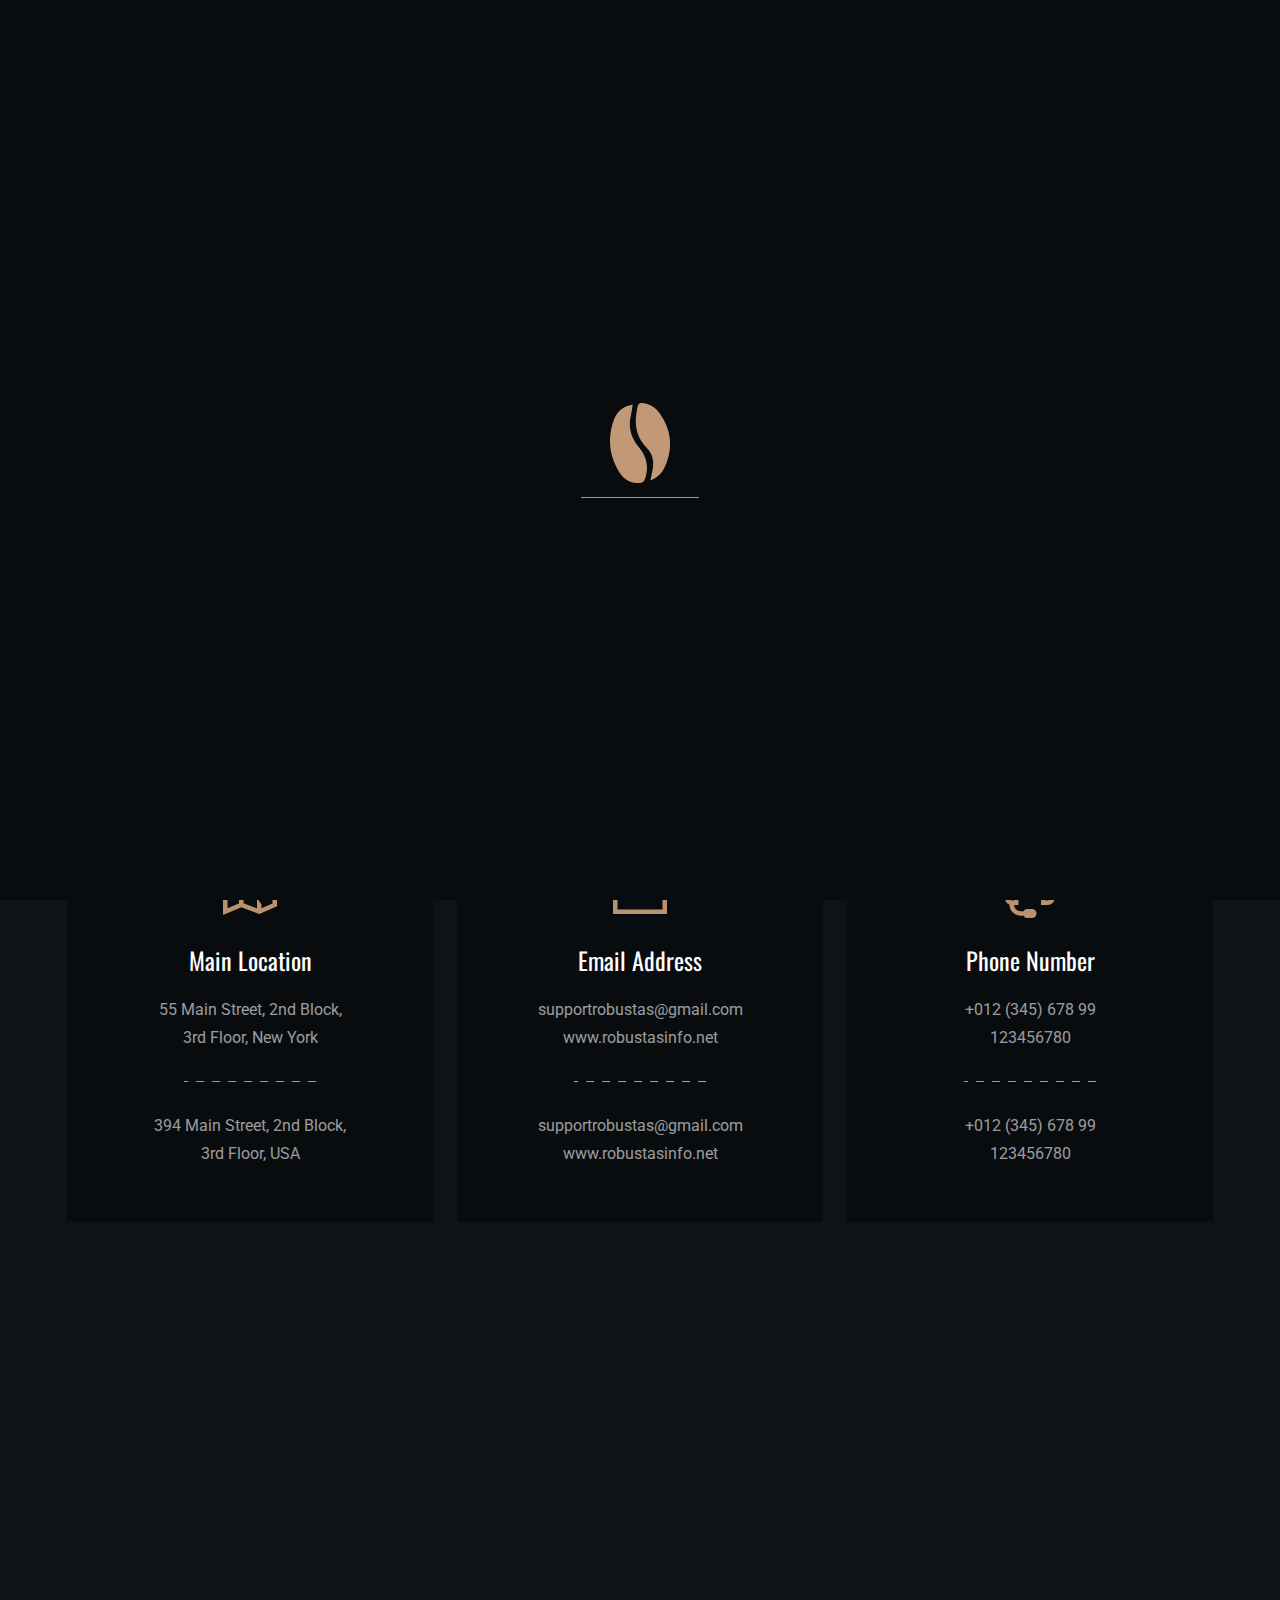
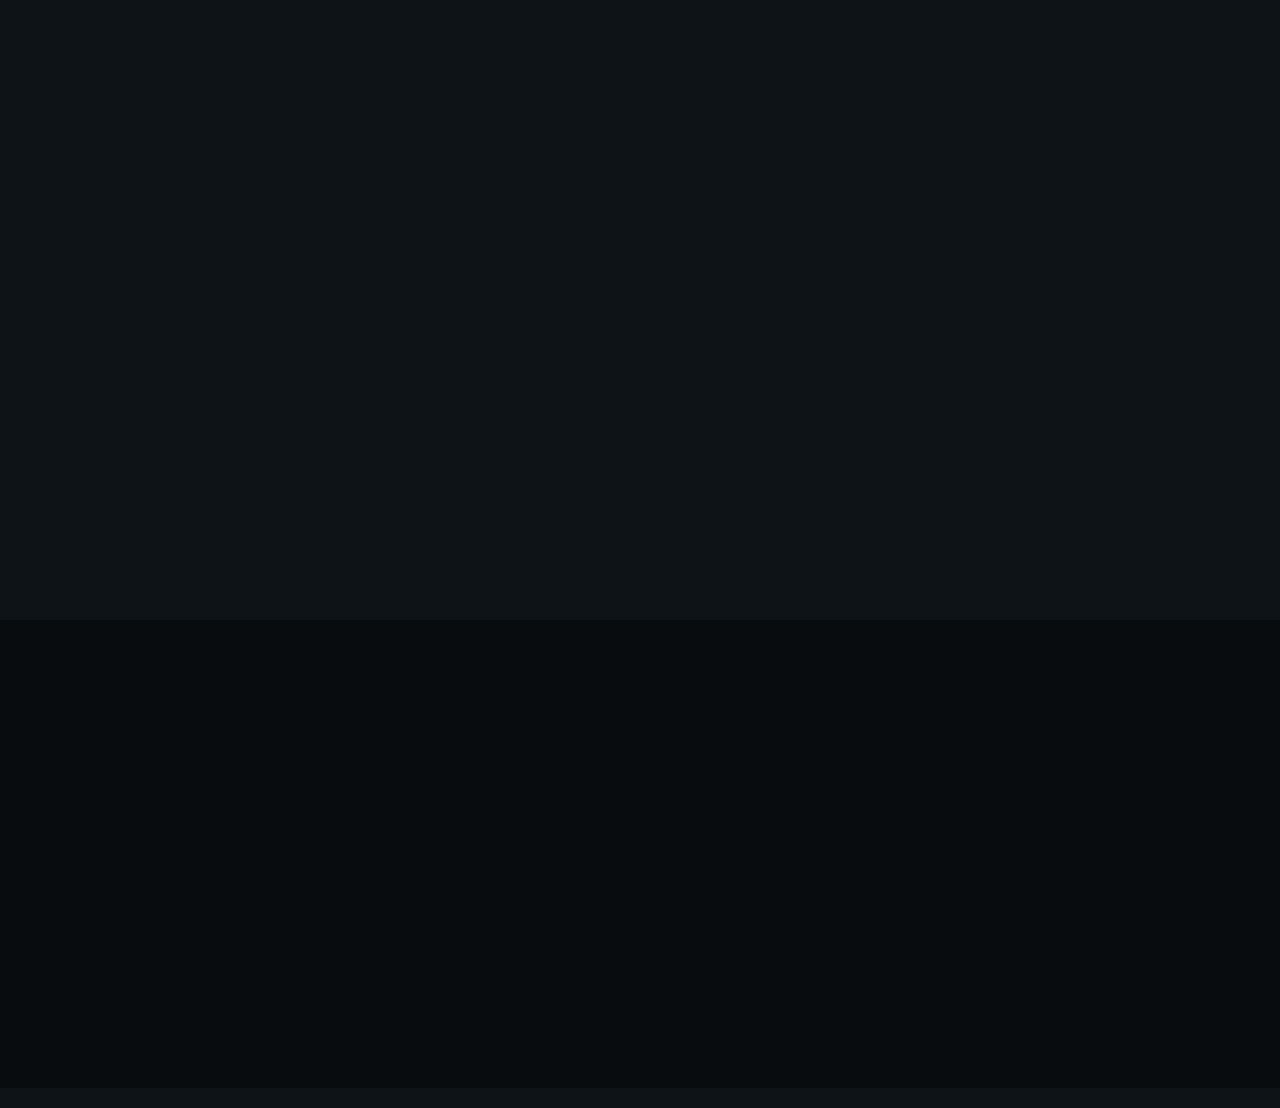
<file: contacts.html>
<!DOCTYPE html>
<html lang="en" xmlns="http://www.w3.org/1999/xhtml">
<head>
	<title>Robustas - Cafe</title>
	<meta http-equiv="Content-Type" content="text/html; charset=utf-8">
	<meta http-equiv="X-UA-Compatible" content="IE=edge">
	<meta name="viewport" content="width=device-width, initial-scale=1">
	<meta name="HandheldFriendly" content="true">
	
	<link rel="preconnect" href="https://fonts.googleapis.com">
	<link rel="preconnect" href="https://fonts.gstatic.com" crossorigin>
	<link href="https://fonts.googleapis.com/css2?family=Merienda:wght@400;700&family=Roboto:ital,wght@0,100;0,300;0,400;0,500;0,700;0,900;1,100;1,300;1,400;1,500;1,700;1,900&family=Oswald:wght@200;300;400;500;600;700&display=swap" rel="stylesheet">
	
	<!-- BEGIN CSS STYLES -->
	<link rel="stylesheet" href="styles/bootstrap.css" type="text/css" media="all" />
	<link rel="stylesheet" href="fonts/font-awesome/css/font-awesome.css" type="text/css" media="all" />
	<link rel="stylesheet" href="fonts/font-awesome/css/line-awesome.css" type="text/css" media="all" />
	<link rel="stylesheet" href="styles/animate.css" type="text/css" media="all" />
	<link rel="stylesheet" href="styles/magnific-popup.css" type="text/css" media="all" />
	<link rel="stylesheet" href="styles/splitting.css" type="text/css" media="all" />
	<link rel="stylesheet" href="styles/swiper.css" type="text/css" media="all" />
	<link rel="stylesheet" href="style.css" type="text/css" media="all" />
	<!-- END CSS STYLES -->

</head>

<body>
	<div class="bg">

		<!-- Preloader -->
		<div class="preloader">
			<div class="centrize full-width">
				<div class="vertical-center">
					<div class="spinner-logo">
						<img src="images/logo.png" alt="" />
						<div class="spinner-dot">
							<div class="spinner-line"></div>
						</div>
					</div>
				</div>
			</div>
		</div>

		<!-- Header -->
		<header class="kf-header">
		
			<!-- topline -->
			<div class="kf-topline">
				<div class="row">
					<div class="col-xs-12 col-sm-6 col-md-4 col-lg-4">
		
						<!-- hours -->
						<div class="kf-h-group">
							<i class="far fa-clock"></i>
							<em>opening hours :</em> 08:00 am - 09:00 pm
						</div>
		
					</div>
					<div class="col-xs-12 col-sm-6 col-md-4 col-lg-4 align-center">
		
						<!-- social -->
						<div class="kf-h-social">
							<a href="faceBook a.com" target="blank"><i class="fab fa-faceBook a-f"></i></a>
							<a href="twitter.com" target="blank"><i class="fab fa-twitter"></i></a>
							<a href="instagram.com" target="blank"><i class="fab fa-instagram"></i></a>
							<a href="youtube.com" target="blank"><i class="fab fa-youtube"></i></a>
						</div>
		
					</div>
					<div class="col-xs-12 col-sm-6 col-md-4 col-lg-4 align-right">
		
						<!-- location -->
						<div class="kf-h-group">
							<i class="fas fa-map-marker-alt"></i>
							<em>Location :</em> 55 main street, new york
						</div>
		
					</div>
				</div>
			</div>
		
			<!-- navbar -->
			<div class="kf-navbar">
				<div class="row">
					<div class="col-xs-12 col-sm-6 col-md-3 col-lg-3">
		
						<!-- logo -->
						<div class="kf-logo">
							<a href="index.html"><img src="images/logo.png" alt="" /></a>
						</div>
		
					</div>
					<div class="col-xs-12 col-sm-6 col-md-6 col-lg-6 align-center">
		
						<!-- main menu -->
						<div class="kf-main-menu">
							<ul>
								<li>
									<a href="index.html">Home<i class="las"></i></a>
									
								</li>
								<li><a href="about.html">About</a></li>
								<li>
									<a href="menu-coffee.html">Menu<i class="las"></i></a>								</li>
								
								<li>
									<a href="blog.html">Blog<i class="las"></i></a>
								</li>
								<li><a href="contacts.html">Contact Us</a></li>
							</ul>
						</div>
		
					</div>
					<div class="col-xs-12 col-sm-6 col-md-3 col-lg-3 align-right">
		
						<!-- menu btn -->
						<a href="#" class="kf-menu-btn"><span></span></a>
		
						<!-- btn -->
						<a href="reservation.html" class="kf-btn h-btn">
							<span>Book a table</span>
						</a>
		
					</div>
				</div>
			</div>
		
			<!-- mobile navbar -->
			<div class="kf-navbar-mobile">
		
				<div class="kf-main-menu">
					<ul>
						<li><a href="index.html">Home</a></li>
						<li><a href="about.html">About</a></li>
						<li><a href="menu-coffee.html">Menu</a></li>
						<li><a href="blog.html">Blog</a></li>
						<li><a href="contacts.html">Contact Us</a></li>
					</ul>
				</div>
		
				<!-- mobile topline -->
				<div class="kf-topline">
					<div class="row">
						<div class="col-xs-12 col-sm-12 col-md-12 col-lg-12">
		
							<!-- mobile btn -->
							<a href="reservation.html" class="kf-btn h-btn">
								<span>Book a table</span>
								<i class="fas fa-chevron-right"></i>
							</a>
		
						</div>
						<div class="col-xs-12 col-sm-12 col-md-12 col-lg-12">
		
							<!-- social -->
							<div class="kf-h-social">
								<a href="faceBook a.com" target="blank"><i class="fab fa-faceBook a-f"></i></a>
								<a href="twitter.com" target="blank"><i class="fab fa-twitter"></i></a>
								<a href="instagram.com" target="blank"><i class="fab fa-instagram"></i></a>
								<a href="youtube.com" target="blank"><i class="fab fa-youtube"></i></a>
							</div>
		
						</div>
						<div class="col-xs-12 col-sm-12 col-md-12 col-lg-12">
		
							<!-- hours -->
							<div class="kf-h-group">
								<i class="far fa-clock"></i>
								<em>opening hours :</em> 08:00 am - 09:00 pm
							</div>
		
						</div>
						<div class="col-xs-12 col-sm-12 col-md-12 col-lg-12">
		
							<!-- location -->
							<div class="kf-h-group">
								<i class="fas fa-map-marker-alt"></i>
								<em>Location :</em> 55 main street, new york
							</div>
		
						</div>
					</div>
				</div>
		
			</div>
		
		</header>

		<!-- Wrapper -->
		<div class="wrapper">

			<!-- Section Started Inner -->
			<section class="section kf-started-inner">
				<div class="kf-parallax-bg js-parallax" style="background-image: url(images/menu_reservation_inner_bg.jpg);"></div>
				<div class="container">

					<h1 class="kf-h-title text-anim-1 scroll-animate" data-splitting="chars" data-animate="active">
						Contact Us
					</h1>

				</div>
			</section>

			<!-- Section Contacts Info -->
			<section class="section kf-contacts-info">
				<div class="container">

					<div class="kf-contacts-items row">

						<div class="col-xs-12 col-sm-12 col-md-6 col-lg-4 align-center">
							<div class="kf-contacts-item element-anim-1 scroll-animate" data-animate="active">
								<div class="image">
									<!--<img src="images/contact_icon1.png" alt="" />-->
									<i class="las la-map-marked-alt"></i>
								</div>
								<div class="desc">
									<h5 class="name">Main Location</h5>
									<ul>
										<li>55 Main Street, 2nd Block, <br>3rd Floor, New York</li>
										<li>394 Main Street, 2nd Block, <br>3rd Floor, USA</li>
									</ul>
								</div>
							</div>
						</div>

						<div class="col-xs-12 col-sm-12 col-md-6 col-lg-4 align-center">
							<div class="kf-contacts-item element-anim-1 scroll-animate" data-animate="active">
								<div class="image">
									<!--<img src="images/contact_icon2.png" alt="" />-->
									<i class="las la-envelope-open-text"></i>
								</div>
								<div class="desc">
									<h5 class="name">Email Address</h5>
									<ul>
										<li>supportrobustas@gmail.com <br>www.robustasinfo.net</li>
										<li>supportrobustas@gmail.com <br>www.robustasinfo.net</li>
									</ul>
								</div>
							</div>
						</div>

						<div class="col-xs-12 col-sm-12 col-md-6 col-lg-4 align-center">
							<div class="kf-contacts-item element-anim-1 scroll-animate" data-animate="active">
								<div class="image">
									<!--<img src="images/contact_icon3.png" alt="" />-->
									<i class="las la-headset"></i>
								</div>
								<div class="desc">
									<h5 class="name">Phone Number</h5>
									<ul>
										<li>+012 (345) 678 99 <br>123456780</li>
										<li>+012 (345) 678 99 <br>123456780</li>
									</ul>
								</div>
							</div>
						</div>

					</div>

				</div>
			</section>

			<!-- Section Contacts Form -->
			<section class="section kf-contacts-form">
				<div class="container">

					<div class="kf-reservation-form element-anim-1 scroll-animate" data-animate="active">

						<div class="kf-titles align-center">
							<div class="kf-subtitle">
								Contact Us
							</div>
							<h3 class="kf-title">
								Send Us Message
							</h3>
						</div>

						<form id="cform" method="post">
							<div class="row">
								<div class="col-xs-12 col-sm-12 col-md-12 col-lg-4">
									<div class="kf-field">
										<input type="text" name="name" placeholder="Full Name" />
										<i class="far fa-user"></i>
									</div>
								</div>
								<div class="col-xs-12 col-sm-12 col-md-12 col-lg-4">
									<div class="kf-field">
										<input type="email" name="email" placeholder="Email Address" />
										<i class="fas fa-at"></i>
									</div>
								</div>
								<div class="col-xs-12 col-sm-12 col-md-12 col-lg-4">
									<div class="kf-field">
										<input type="tel" name="tel" placeholder="Phone Number" />
										<i class="fas fa-mobile-alt"></i>
									</div>
								</div>
								<div class="col-xs-12 col-sm-12 col-md-12 col-lg-12">
									<div class="kf-field">
										<input type="text" name="subject" placeholder="Subject" />
									</div>
								</div>
								<div class="col-xs-12 col-sm-12 col-md-12 col-lg-12">
									<div class="kf-field">
										<textarea name="message" placeholder="Message"></textarea>
									</div>
								</div>
								<div class="col-xs-12 col-sm-12 col-md-12 col-lg-12">
									<div class="kf-bts">
										<a href="#" class="kf-btn" onclick="$('#cform').submit(); return false;">
											<span>Send us message</span>
											<i class="fas fa-chevron-right"></i>
										</a>
									</div>
								</div>
							</div>
						</form>
						<div class="alert-success" style="display: none;">
							<p>Thanks, your message is sent successfully.</p>
						</div>

					</div>

				</div>
			</section>

		</div>

		<!-- Footer -->
	  <div class="kf-footer">
	  	<div class="container">
	  		<div class="row">
	  			<div class="col-xs-12 col-sm-12 col-md-6 col-lg-3">
	  
	  				<!-- logo -->
	  				<div class="kf-logo element-anim-1 scroll-animate" data-animate="active">
	  					<a href="index.html"><img src="images/logo.png" alt="" /></a>
	  				</div>
	  
	  			</div>
	  			<div class="col-xs-12 col-sm-12 col-md-6 col-lg-3">
	  
	  				<!-- hours -->
	  				<div class="kf-f-hours element-anim-1 scroll-animate" data-animate="active">
	  					<h5>Working Hours</h5>
	  					<ul>
	  						<li>
	  							Sunday - Thursday
	  							<em>08:00 am - 09:00pm</em>
	  						</li>
	  						<li>
	  							Only Friday
	  							<em>03:00 pm - 09:00pm</em>
	  						</li>
	  						<li>
	  							<strong>Saturday Closed</strong>
	  						</li>
	  					</ul>
	  				</div>
	  
	  			</div>
	  			<div class="col-xs-12 col-sm-12 col-md-6 col-lg-3">
	  
	  				<!-- contact -->
	  				<div class="kf-f-contact element-anim-1 scroll-animate" data-animate="active">
	  					<h5>Contact Us</h5>
	  					<ul>
	  						<li>
	  							<i class="las la-map-marker"></i>
	  							<em>Location :</em>
	  							55 Main Street, New York
	  						</li>
	  						<li>
	  							<i class="las la-envelope-open-text"></i>
	  							<em>Email Address :</em>
	  							robustasdev@gmail.com
	  						</li>
	  						<li>
	  							<i class="las la-phone"></i>
	  							<em>Phone Number :</em>
	  							+012 (345) 678 99
	  						</li>
	  					</ul>
	  				</div>
	  
	  			</div>
	  			<div class="col-xs-12 col-sm-12 col-md-6 col-lg-3">
	  
	  				<!-- gallery -->
	  				<div class="kf-f-gallery element-anim-1 scroll-animate" data-animate="active">
	  					<h5>Gallery</h5>
	  					<ul>
	  						<li>
	  							<a href="images/choose_img.jpg" class="kf-image-hover has-popup-image"><img src="images/choose_img.jpg" alt="" /></a>
	  						</li>
	  						<li>
	  							<a href="images/grid_gal2.jpg" class="kf-image-hover has-popup-image"><img src="images/grid_gal2.jpg" alt="" /></a>
	  						</li>
	  						<li>
	  							<a href="images/grid_gal3.jpg" class="kf-image-hover has-popup-image"><img src="images/grid_gal3.jpg" alt="" /></a>
	  						</li>
	  						<li>
	  							<a href="images/menu4.jpg" class="kf-image-hover has-popup-image"><img src="images/menu4.jpg" alt="" /></a>
	  						</li>
	  						<li>
	  							<a href="images/menu_reservation_inner_bg.jpg" class="kf-image-hover has-popup-image"><img src="images/menu_reservation_inner_bg.jpg" alt="" /></a>
	  						</li>
	  						<li>
	  							<a href="images/menu2.jpg" class="kf-image-hover has-popup-image"><img src="images/menu2.jpg" alt="" /></a>
	  						</li>
	  					</ul>
	  				</div>
	  
	  			</div>
	  
	  			</div>
	  		</div>
	  		<div class="row">
	  			<div class="col-xs-12 col-sm-12 col-md-12 col-lg-12 align-center">
	  
	  				<!-- copyright -->
	  				<div class="kf-copyright element-anim-1 scroll-animate" data-animate="active">
	  					Copyright ©2023 Robustas. All Rights Reserved.
	  				</div>
	  
	  			</div>
	  		</div>
	  	</div>
	  </div>

	</div>

	<!-- Scripts -->
	<script src="js/jquery.min.js"></script>
	<script src="js/jquery.validate.min.js"></script>
	<script src="js/bootstrap.js"></script>
	<script src="js/swiper.js"></script>
	<script src="js/splitting.js"></script>
	<script src="js/jquery.paroller.min.js"></script>
	<script src="js/parallax.js"></script>
	<script src="js/magnific-popup.js"></script>
	<script src="js/imagesloaded.pkgd.js"></script>
	<script src="js/isotope.pkgd.js"></script>
	<script src="js/jquery.scrolla.js"></script>
	<script src="js/skrollr.js"></script>
	<script src="js/common.js"></script>
</body>
</html>
</file>
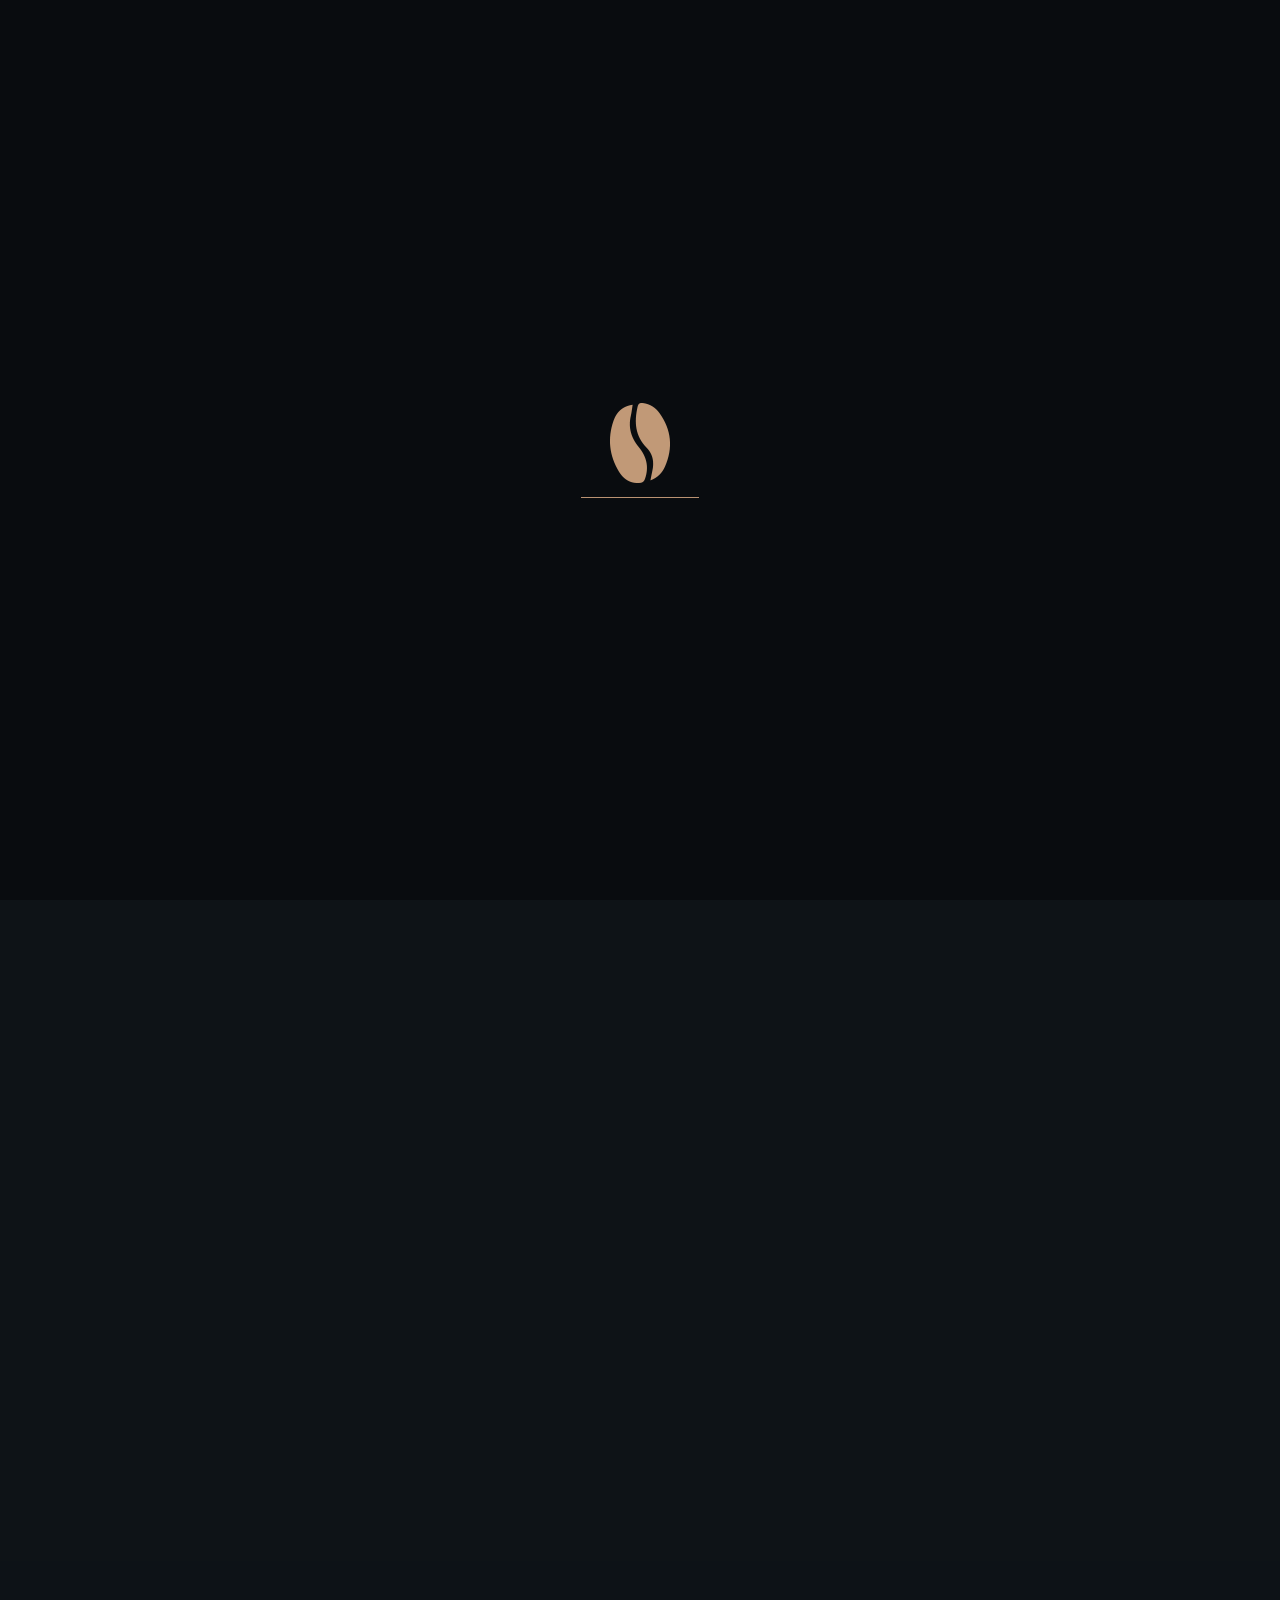
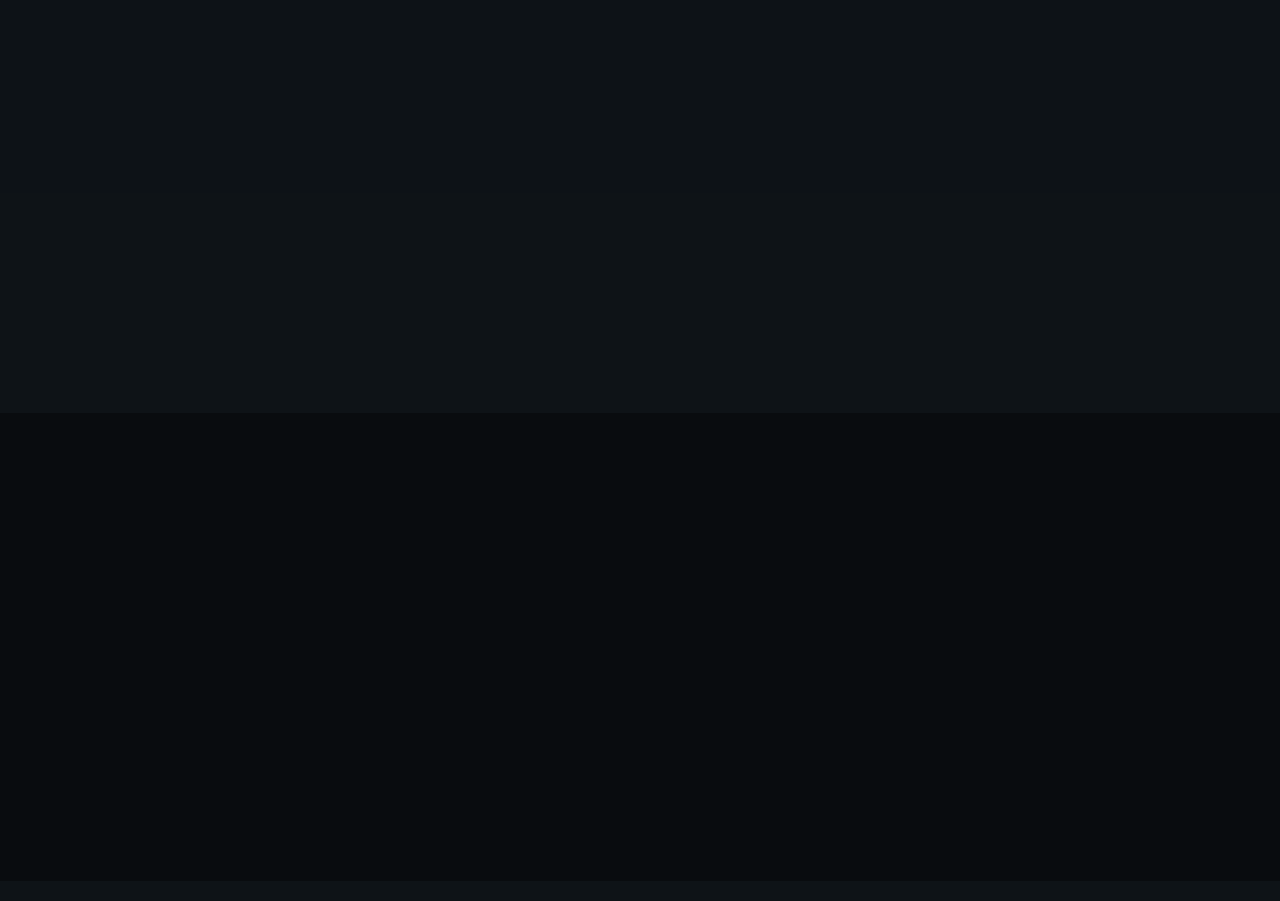
<file: faq.html>
<!DOCTYPE html>
<html lang="en" xmlns="http://www.w3.org/1999/xhtml">
<head>
	<title>Robustas - Cafe</title>
	<meta http-equiv="Content-Type" content="text/html; charset=utf-8">
	<meta http-equiv="X-UA-Compatible" content="IE=edge">
	<meta name="viewport" content="width=device-width, initial-scale=1">
	<meta name="HandheldFriendly" content="true">
	
	<link rel="preconnect" href="https://fonts.googleapis.com">
	<link rel="preconnect" href="https://fonts.gstatic.com" crossorigin>
	<link href="https://fonts.googleapis.com/css2?family=Merienda:wght@400;700&family=Roboto:ital,wght@0,100;0,300;0,400;0,500;0,700;0,900;1,100;1,300;1,400;1,500;1,700;1,900&family=Oswald:wght@200;300;400;500;600;700&display=swap" rel="stylesheet">
	
	<!-- BEGIN CSS STYLES -->
	<link rel="stylesheet" href="styles/bootstrap.css" type="text/css" media="all" />
	<link rel="stylesheet" href="fonts/font-awesome/css/font-awesome.css" type="text/css" media="all" />
	<link rel="stylesheet" href="fonts/font-awesome/css/line-awesome.css" type="text/css" media="all" />
	<link rel="stylesheet" href="styles/animate.css" type="text/css" media="all" />
	<link rel="stylesheet" href="styles/magnific-popup.css" type="text/css" media="all" />
	<link rel="stylesheet" href="styles/splitting.css" type="text/css" media="all" />
	<link rel="stylesheet" href="styles/swiper.css" type="text/css" media="all" />
	<link rel="stylesheet" href="style.css" type="text/css" media="all" />
	<!-- END CSS STYLES -->

</head>

<body>
	<div class="bg">

		<!-- Preloader -->
		<div class="preloader">
			<div class="centrize full-width">
				<div class="vertical-center">
					<div class="spinner-logo">
						<img src="images/logo.png" alt="" />
						<div class="spinner-dot">
							<div class="spinner-line"></div>
						</div>
					</div>
				</div>
			</div>
		</div>

		<!-- Header -->
		<header class="kf-header">
		
			<!-- topline -->
			<div class="kf-topline">
				<div class="row">
					<div class="col-xs-12 col-sm-6 col-md-4 col-lg-4">
		
						<!-- hours -->
						<div class="kf-h-group">
							<i class="far fa-clock"></i>
							<em>opening hours :</em> 08:00 am - 09:00 pm
						</div>
		
					</div>
					<div class="col-xs-12 col-sm-6 col-md-4 col-lg-4 align-center">
		
						<!-- social -->
						<div class="kf-h-social">
							<a href="faceBook a.com" target="blank"><i class="fab fa-faceBook a-f"></i></a>
							<a href="twitter.com" target="blank"><i class="fab fa-twitter"></i></a>
							<a href="instagram.com" target="blank"><i class="fab fa-instagram"></i></a>
							<a href="youtube.com" target="blank"><i class="fab fa-youtube"></i></a>
						</div>
		
					</div>
					<div class="col-xs-12 col-sm-6 col-md-4 col-lg-4 align-right">
		
						<!-- location -->
						<div class="kf-h-group">
							<i class="fas fa-map-marker-alt"></i>
							<em>Location :</em> 55 main street, new york
						</div>
		
					</div>
				</div>
			</div>
		
			<!-- navbar -->
			<div class="kf-navbar">
				<div class="row">
					<div class="col-xs-12 col-sm-6 col-md-3 col-lg-3">
		
						<!-- logo -->
						<div class="kf-logo">
							<a href="index.html"><img src="images/logo.png" alt="" /></a>
						</div>
		
					</div>
					<div class="col-xs-12 col-sm-6 col-md-6 col-lg-6 align-center">
		
						<!-- main menu -->
						<div class="kf-main-menu">
							<ul>
								<li>
									<a href="index.html">Home<i class="las"></i></a>
									
								</li>
								<li><a href="about.html">About</a></li>
								<li>
									<a href="menu-coffee.html">Menu<i class="las"></i></a>								</li>
								
								<li>
									<a href="blog.html">Blog<i class="las"></i></a>
								</li>
								<li><a href="contacts.html">Contact Us</a></li>
							</ul>
						</div>
		
					</div>
					<div class="col-xs-12 col-sm-6 col-md-3 col-lg-3 align-right">
		
						<!-- menu btn -->
						<a href="#" class="kf-menu-btn"><span></span></a>
		
						<!-- btn -->
						<a href="reservation.html" class="kf-btn h-btn">
							<span>Book a table</span>
						</a>
		
					</div>
				</div>
			</div>
		
			<!-- mobile navbar -->
			<div class="kf-navbar-mobile">
		
				<div class="kf-main-menu">
					<ul>
						<li><a href="index.html">Home</a></li>
						<li><a href="about.html">About</a></li>
						<li><a href="menu-coffee.html">Menu</a></li>
						<li><a href="blog.html">Blog</a></li>
						<li><a href="contacts.html">Contact Us</a></li>
					</ul>
				</div>
		
				<!-- mobile topline -->
				<div class="kf-topline">
					<div class="row">
						<div class="col-xs-12 col-sm-12 col-md-12 col-lg-12">
		
							<!-- mobile btn -->
							<a href="reservation.html" class="kf-btn h-btn">
								<span>Book a table</span>
								<i class="fas fa-chevron-right"></i>
							</a>
		
						</div>
						<div class="col-xs-12 col-sm-12 col-md-12 col-lg-12">
		
							<!-- social -->
							<div class="kf-h-social">
								<a href="faceBook a.com" target="blank"><i class="fab fa-faceBook a-f"></i></a>
								<a href="twitter.com" target="blank"><i class="fab fa-twitter"></i></a>
								<a href="instagram.com" target="blank"><i class="fab fa-instagram"></i></a>
								<a href="youtube.com" target="blank"><i class="fab fa-youtube"></i></a>
							</div>
		
						</div>
						<div class="col-xs-12 col-sm-12 col-md-12 col-lg-12">
		
							<!-- hours -->
							<div class="kf-h-group">
								<i class="far fa-clock"></i>
								<em>opening hours :</em> 08:00 am - 09:00 pm
							</div>
		
						</div>
						<div class="col-xs-12 col-sm-12 col-md-12 col-lg-12">
		
							<!-- location -->
							<div class="kf-h-group">
								<i class="fas fa-map-marker-alt"></i>
								<em>Location :</em> 55 main street, new york
							</div>
		
						</div>
					</div>
				</div>
		
			</div>
		
		</header>

		<!-- Wrapper -->
		<div class="wrapper">

			<!-- Section Started Inner -->
			<section class="section kf-started-inner">
				<div class="kf-parallax-bg js-parallax" style="background-image: url(images/faq_inner_bg.jpg);"></div>
				<div class="container">

					<h1 class="kf-h-title text-anim-1 scroll-animate" data-splitting="chars" data-animate="active">
						Faq
					</h1>

				</div>
			</section>

			<!-- Section Faq -->
			<section class="section kf-faq">
				<div class="container">

					<div class="kf-titles align-center">
						<div class="kf-subtitle element-anim-1 scroll-animate" data-animate="active">
							Have Any Questions?
						</div>
						<h3 class="kf-title element-anim-1 scroll-animate" data-animate="active">
							Frequently Asked Questions
						</h3>
					</div>

					<div class="kf-faq-items row">

						<div class="col-xs-12 col-sm-12 col-md-12 col-lg-12">
							<div class="kf-faq-item collapse-item element-anim-1 scroll-animate" data-animate="active">
								<div class="name collapse-btn">
									How Much Customer Do You Like Robustas?
									<i class="las la-arrow-circle-right"></i>
								</div>
								<div class="text collapse-content" style="display: none;">
									<p>
										<img src="images/faq_img1.jpg" class="alignleft" alt="" />
									</p>
									<p>
										Sed ut perspiciatis unde omnis iste natus error sit voluptatem accusantium doloremque
										laudantium, totam rem aperiam, eaque ipsa quae ab illo inventore veritatis et quasi
										architecto beatae vitae dicta sunt explicabo. Nemo enim ipsam voluptatem quia voluptas
										sit aspernatur aut odit aut fugit sed
									</p>
									<p>
										Sed ut perspiciatis unde omnis iste natus error sit voluptatem accusantium doloremque
										laudantium, totam rem aperiam, eaque ipsa quae ab illo inventore veritatis et quasi
										architecto beatae vitae dicta sunt explicabo. Nemo enim ipsam voluptatem quia voluptas
										sit aspernatur aut odit aut fugit sed
									</p>
									<p>
										Perspiciatis unde omnis iste natus error sit voluptatem accusantium que laudantium,
										totam rem aperiam, eaque ipsa quae abillo inventore veritatis
									</p>
								</div>
							</div>
						</div>

						<div class="col-xs-12 col-sm-12 col-md-12 col-lg-12">
							<div class="kf-faq-item collapse-item element-anim-1 scroll-animate" data-animate="active">
								<div class="name collapse-btn">
									How Can I See Your Food Reviews?
									<i class="las la-arrow-circle-right"></i>
								</div>
								<div class="text collapse-content" style="display: none;">
									<p>
										<img src="images/faq_img1.jpg" class="alignleft" alt="" />
									</p>
									<p>
										Sed ut perspiciatis unde omnis iste natus error sit voluptatem accusantium doloremque
										laudantium, totam rem aperiam, eaque ipsa quae ab illo inventore veritatis et quasi
										architecto beatae vitae dicta sunt explicabo. Nemo enim ipsam voluptatem quia voluptas
										sit aspernatur aut odit aut fugit sed
									</p>
									<p>
										Sed ut perspiciatis unde omnis iste natus error sit voluptatem accusantium doloremque
										laudantium, totam rem aperiam, eaque ipsa quae ab illo inventore veritatis et quasi
										architecto beatae vitae dicta sunt explicabo. Nemo enim ipsam voluptatem quia voluptas
										sit aspernatur aut odit aut fugit sed
									</p>
									<p>
										Perspiciatis unde omnis iste natus error sit voluptatem accusantium que laudantium,
										totam rem aperiam, eaque ipsa quae abillo inventore veritatis
									</p>
								</div>
							</div>
						</div>

						<div class="col-xs-12 col-sm-12 col-md-12 col-lg-12">
							<div class="kf-faq-item collapse-item element-anim-1 scroll-animate" data-animate="active">
								<div class="name collapse-btn">
									How Can I Order Food In Online?
									<i class="las la-arrow-circle-right"></i>
								</div>
								<div class="text collapse-content" style="display: none;">
									<p>
										<img src="images/faq_img1.jpg" class="alignleft" alt="" />
									</p>
									<p>
										Sed ut perspiciatis unde omnis iste natus error sit voluptatem accusantium doloremque
										laudantium, totam rem aperiam, eaque ipsa quae ab illo inventore veritatis et quasi
										architecto beatae vitae dicta sunt explicabo. Nemo enim ipsam voluptatem quia voluptas
										sit aspernatur aut odit aut fugit sed
									</p>
									<p>
										Sed ut perspiciatis unde omnis iste natus error sit voluptatem accusantium doloremque
										laudantium, totam rem aperiam, eaque ipsa quae ab illo inventore veritatis et quasi
										architecto beatae vitae dicta sunt explicabo. Nemo enim ipsam voluptatem quia voluptas
										sit aspernatur aut odit aut fugit sed
									</p>
									<p>
										Perspiciatis unde omnis iste natus error sit voluptatem accusantium que laudantium,
										totam rem aperiam, eaque ipsa quae abillo inventore veritatis
									</p>
								</div>
							</div>
						</div>

						<div class="col-xs-12 col-sm-12 col-md-12 col-lg-12">
							<div class="kf-faq-item collapse-item element-anim-1 scroll-animate" data-animate="active">
								<div class="name collapse-btn">
									What Customer Say About Us?
									<i class="las la-arrow-circle-right"></i>
								</div>
								<div class="text collapse-content" style="display: none;">
									<p>
										<img src="images/faq_img1.jpg" class="alignleft" alt="" />
									</p>
									<p>
										Sed ut perspiciatis unde omnis iste natus error sit voluptatem accusantium doloremque
										laudantium, totam rem aperiam, eaque ipsa quae ab illo inventore veritatis et quasi
										architecto beatae vitae dicta sunt explicabo. Nemo enim ipsam voluptatem quia voluptas
										sit aspernatur aut odit aut fugit sed
									</p>
									<p>
										Sed ut perspiciatis unde omnis iste natus error sit voluptatem accusantium doloremque
										laudantium, totam rem aperiam, eaque ipsa quae ab illo inventore veritatis et quasi
										architecto beatae vitae dicta sunt explicabo. Nemo enim ipsam voluptatem quia voluptas
										sit aspernatur aut odit aut fugit sed
									</p>
									<p>
										Perspiciatis unde omnis iste natus error sit voluptatem accusantium que laudantium,
										totam rem aperiam, eaque ipsa quae abillo inventore veritatis
									</p>
								</div>
							</div>
						</div>

						<div class="col-xs-12 col-sm-12 col-md-12 col-lg-12">
							<div class="kf-faq-item collapse-item element-anim-1 scroll-animate" data-animate="active">
								<div class="name collapse-btn">
									Know About Company History?
									<i class="las la-arrow-circle-right"></i>
								</div>
								<div class="text collapse-content" style="display: none;">
									<p>
										<img src="images/faq_img1.jpg" class="alignleft" alt="" />
									</p>
									<p>
										Sed ut perspiciatis unde omnis iste natus error sit voluptatem accusantium doloremque
										laudantium, totam rem aperiam, eaque ipsa quae ab illo inventore veritatis et quasi
										architecto beatae vitae dicta sunt explicabo. Nemo enim ipsam voluptatem quia voluptas
										sit aspernatur aut odit aut fugit sed
									</p>
									<p>
										Sed ut perspiciatis unde omnis iste natus error sit voluptatem accusantium doloremque
										laudantium, totam rem aperiam, eaque ipsa quae ab illo inventore veritatis et quasi
										architecto beatae vitae dicta sunt explicabo. Nemo enim ipsam voluptatem quia voluptas
										sit aspernatur aut odit aut fugit sed
									</p>
									<p>
										Perspiciatis unde omnis iste natus error sit voluptatem accusantium que laudantium,
										totam rem aperiam, eaque ipsa quae abillo inventore veritatis
									</p>
								</div>
							</div>
						</div>

					</div>

				</div>
			</section>

			<!-- Section CTA -->
			<section class="section kf-cta kf-parallax" style="background-image: url(images/cta_bg2.jpg);">
				<div class="container">

					<div class="row">
						<div class="col-xs-12 col-sm-12 col-md-12 col-lg-8">

							<div class="kf-titles">
								<div class="kf-subtitle element-anim-1 scroll-animate" data-animate="active">
									Get In Touch
								</div>
								<h3 class="kf-title element-anim-1 scroll-animate" data-animate="active">
									Have Any Questions
								</h3>
							</div>

						</div>
						<div class="col-xs-12 col-sm-12 col-md-12 col-lg-4 align-self-center align-right">

							<a href="contacts.html" class="kf-btn element-anim-1 scroll-animate" data-animate="active">
								<span>Submit request</span>
								<i class="fas fa-chevron-right"></i>
							</a>

						</div>
					</div>

				</div>
			</section>

			<!-- Section Brands -->
			<div class="section kf-brands">
				<div class="container">

					<div class="kf-brands-items row">

						<div class="col-xs-12 col-sm-12 col-md-4 col-lg-2">
							<div class="kf-brands-item element-anim-1 scroll-animate" data-animate="active">
								<div class="image">
									<img src="images/brand1.png" alt="" />
								</div>
							</div>
						</div>

						<div class="col-xs-12 col-sm-12 col-md-4 col-lg-2">
							<div class="kf-brands-item element-anim-1 scroll-animate" data-animate="active">
								<div class="image">
									<img src="images/brand2.png" alt="" />
								</div>
							</div>
						</div>

						<div class="col-xs-12 col-sm-12 col-md-4 col-lg-2">
							<div class="kf-brands-item element-anim-1 scroll-animate" data-animate="active">
								<div class="image">
									<img src="images/brand3.png" alt="" />
								</div>
							</div>
						</div>

						<div class="col-xs-12 col-sm-12 col-md-4 col-lg-2">
							<div class="kf-brands-item element-anim-1 scroll-animate" data-animate="active">
								<div class="image">
									<img src="images/brand4.png" alt="" />
								</div>
							</div>
						</div>

						<div class="col-xs-12 col-sm-12 col-md-4 col-lg-2">
							<div class="kf-brands-item element-anim-1 scroll-animate" data-animate="active">
								<div class="image">
									<img src="images/brand5.png" alt="" />
								</div>
							</div>
						</div>

						<div class="col-xs-12 col-sm-12 col-md-4 col-lg-2">
							<div class="kf-brands-item element-anim-1 scroll-animate" data-animate="active">
								<div class="image">
									<img src="images/brand6.png" alt="" />
								</div>
							</div>
						</div>

					</div>

				</div>
			</div>

		</div>

		<!-- Footer -->
	  <div class="kf-footer">
	  	<div class="container">
	  		<div class="row">
	  			<div class="col-xs-12 col-sm-12 col-md-6 col-lg-3">
	  
	  				<!-- logo -->
	  				<div class="kf-logo element-anim-1 scroll-animate" data-animate="active">
	  					<a href="index.html"><img src="images/logo.png" alt="" /></a>
	  				</div>
	  
	  			</div>
	  			<div class="col-xs-12 col-sm-12 col-md-6 col-lg-3">
	  
	  				<!-- hours -->
	  				<div class="kf-f-hours element-anim-1 scroll-animate" data-animate="active">
	  					<h5>Working Hours</h5>
	  					<ul>
	  						<li>
	  							Sunday - Thursday
	  							<em>08:00 am - 09:00pm</em>
	  						</li>
	  						<li>
	  							Only Friday
	  							<em>03:00 pm - 09:00pm</em>
	  						</li>
	  						<li>
	  							<strong>Saturday Closed</strong>
	  						</li>
	  					</ul>
	  				</div>
	  
	  			</div>
	  			<div class="col-xs-12 col-sm-12 col-md-6 col-lg-3">
	  
	  				<!-- contact -->
	  				<div class="kf-f-contact element-anim-1 scroll-animate" data-animate="active">
	  					<h5>Contact Us</h5>
	  					<ul>
	  						<li>
	  							<i class="las la-map-marker"></i>
	  							<em>Location :</em>
	  							55 Main Street, New York
	  						</li>
	  						<li>
	  							<i class="las la-envelope-open-text"></i>
	  							<em>Email Address :</em>
	  							robustasdev@gmail.com
	  						</li>
	  						<li>
	  							<i class="las la-phone"></i>
	  							<em>Phone Number :</em>
	  							+012 (345) 678 99
	  						</li>
	  					</ul>
	  				</div>
	  
	  			</div>
	  			<div class="col-xs-12 col-sm-12 col-md-6 col-lg-3">
	  
	  				<!-- gallery -->
	  				<div class="kf-f-gallery element-anim-1 scroll-animate" data-animate="active">
	  					<h5>Gallery</h5>
	  					<ul>
	  						<li>
	  							<a href="images/choose_img.jpg" class="kf-image-hover has-popup-image"><img src="images/choose_img.jpg" alt="" /></a>
	  						</li>
	  						<li>
	  							<a href="images/grid_gal2.jpg" class="kf-image-hover has-popup-image"><img src="images/grid_gal2.jpg" alt="" /></a>
	  						</li>
	  						<li>
	  							<a href="images/grid_gal3.jpg" class="kf-image-hover has-popup-image"><img src="images/grid_gal3.jpg" alt="" /></a>
	  						</li>
	  						<li>
	  							<a href="images/menu4.jpg" class="kf-image-hover has-popup-image"><img src="images/menu4.jpg" alt="" /></a>
	  						</li>
	  						<li>
	  							<a href="images/menu_reservation_inner_bg.jpg" class="kf-image-hover has-popup-image"><img src="images/menu_reservation_inner_bg.jpg" alt="" /></a>
	  						</li>
	  						<li>
	  							<a href="images/menu2.jpg" class="kf-image-hover has-popup-image"><img src="images/menu2.jpg" alt="" /></a>
	  						</li>
	  					</ul>
	  				</div>
	  
	  			</div>
	  
	  			</div>
	  		</div>
	  		<div class="row">
	  			<div class="col-xs-12 col-sm-12 col-md-12 col-lg-12 align-center">
	  
	  				<!-- copyright -->
	  				<div class="kf-copyright element-anim-1 scroll-animate" data-animate="active">
	  					Copyright ©2023 Robustas. All Rights Reserved.
	  				</div>
	  
	  			</div>
	  		</div>
	  	</div>
	  </div>

	</div>

	<!-- Scripts -->
	<script src="js/jquery.min.js"></script>
	<script src="js/jquery.validate.min.js"></script>
	<script src="js/bootstrap.js"></script>
	<script src="js/swiper.js"></script>
	<script src="js/splitting.js"></script>
	<script src="js/jquery.paroller.min.js"></script>
	<script src="js/parallax.js"></script>
	<script src="js/magnific-popup.js"></script>
	<script src="js/imagesloaded.pkgd.js"></script>
	<script src="js/isotope.pkgd.js"></script>
	<script src="js/jquery.scrolla.js"></script>
	<script src="js/skrollr.js"></script>
	<script src="js/common.js"></script>
</body>
</html>
</file>
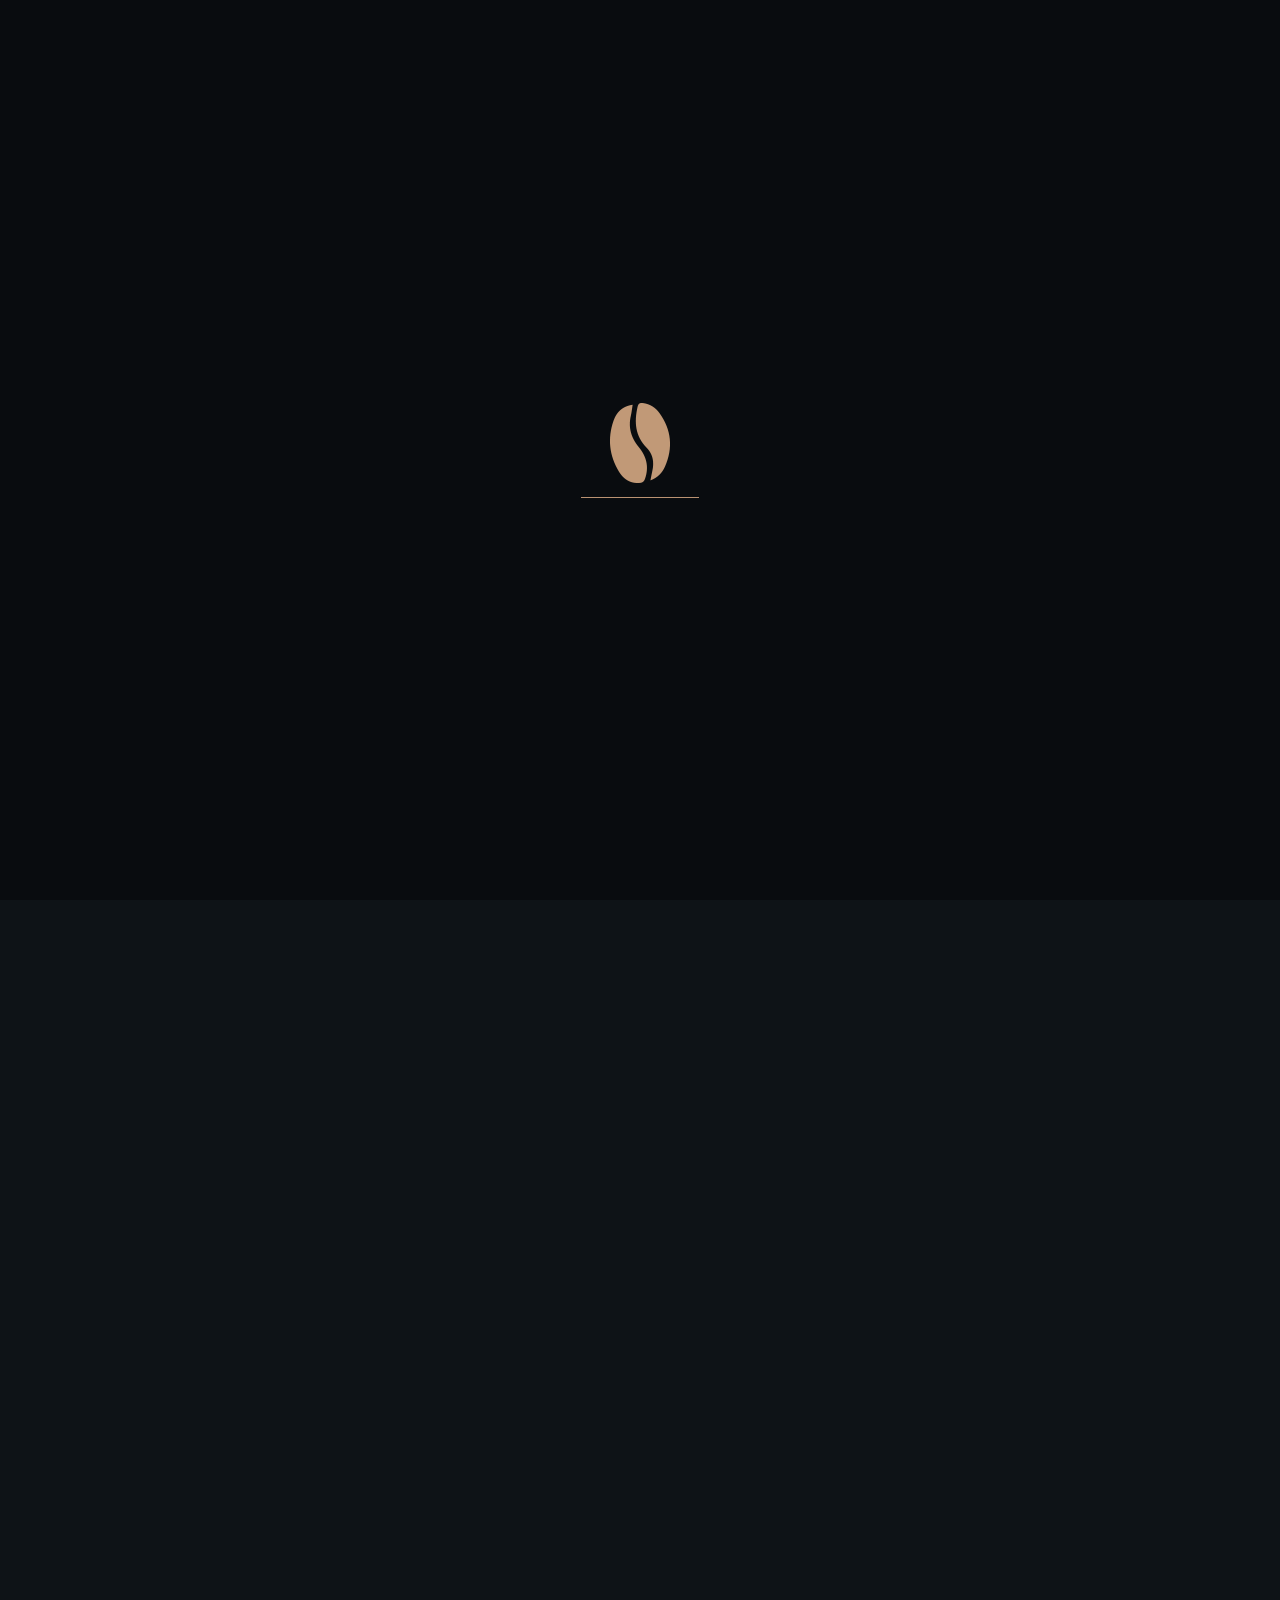
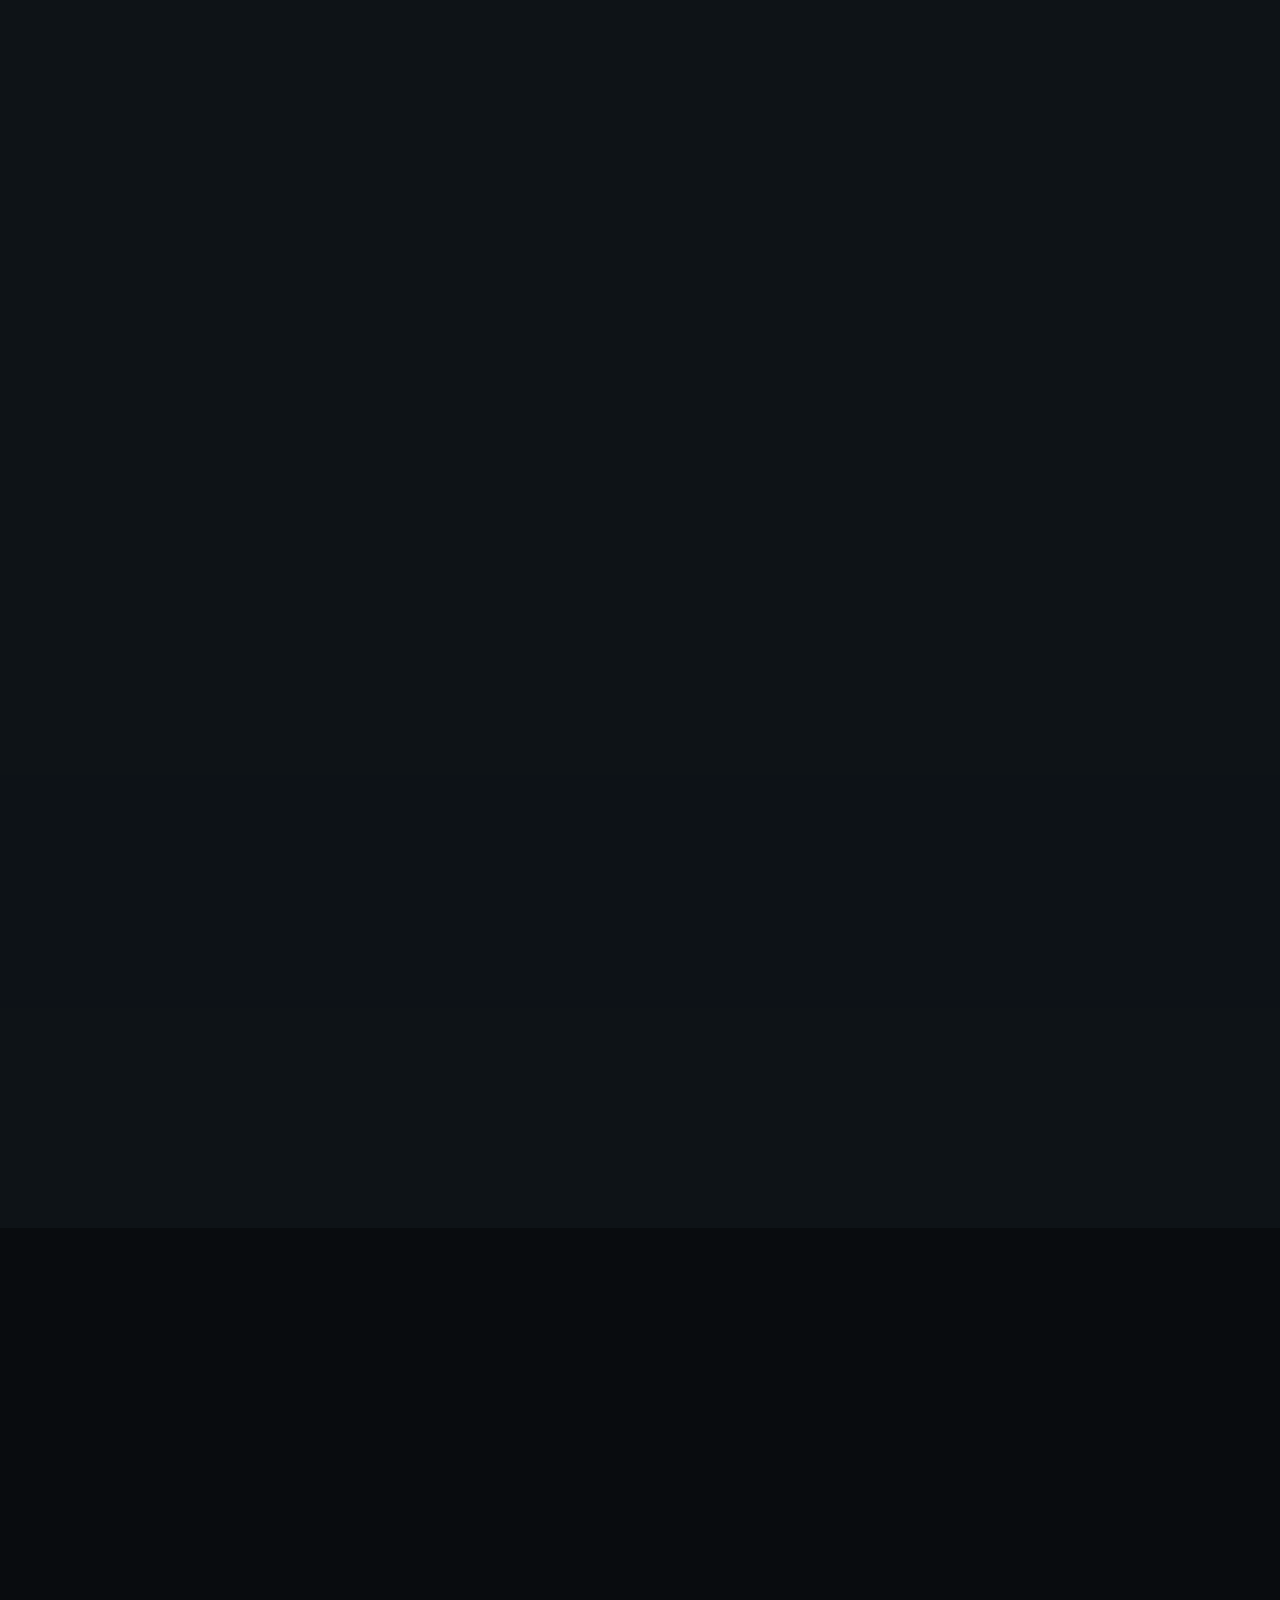
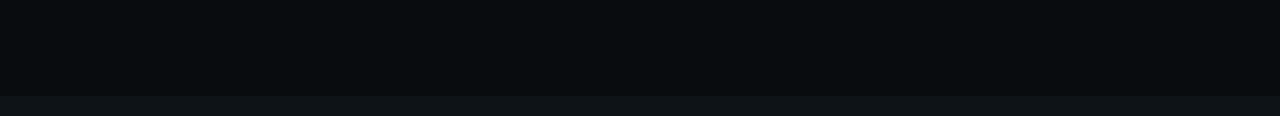
<file: gallery.html>
<!DOCTYPE html>
<html lang="en" xmlns="http://www.w3.org/1999/xhtml">
<head>
	<title>Robustas - Cafe</title>
	<meta http-equiv="Content-Type" content="text/html; charset=utf-8">
	<meta http-equiv="X-UA-Compatible" content="IE=edge">
	<meta name="viewport" content="width=device-width, initial-scale=1">
	<meta name="HandheldFriendly" content="true">
	
	<link rel="preconnect" href="https://fonts.googleapis.com">
	<link rel="preconnect" href="https://fonts.gstatic.com" crossorigin>
	<link href="https://fonts.googleapis.com/css2?family=Merienda:wght@400;700&family=Roboto:ital,wght@0,100;0,300;0,400;0,500;0,700;0,900;1,100;1,300;1,400;1,500;1,700;1,900&family=Oswald:wght@200;300;400;500;600;700&display=swap" rel="stylesheet">
	
	<!-- BEGIN CSS STYLES -->
	<link rel="stylesheet" href="styles/bootstrap.css" type="text/css" media="all" />
	<link rel="stylesheet" href="fonts/font-awesome/css/font-awesome.css" type="text/css" media="all" />
	<link rel="stylesheet" href="fonts/font-awesome/css/line-awesome.css" type="text/css" media="all" />
	<link rel="stylesheet" href="styles/animate.css" type="text/css" media="all" />
	<link rel="stylesheet" href="styles/magnific-popup.css" type="text/css" media="all" />
	<link rel="stylesheet" href="styles/splitting.css" type="text/css" media="all" />
	<link rel="stylesheet" href="styles/swiper.css" type="text/css" media="all" />
	<link rel="stylesheet" href="style.css" type="text/css" media="all" />
	<!-- END CSS STYLES -->

</head>

<body>
	<div class="bg">

		<!-- Preloader -->
		<div class="preloader">
			<div class="centrize full-width">
				<div class="vertical-center">
					<div class="spinner-logo">
						<img src="images/logo.png" alt="" />
						<div class="spinner-dot">
							<div class="spinner-line"></div>
						</div>
					</div>
				</div>
			</div>
		</div>

		<!-- Header -->
		<header class="kf-header">
		
			<!-- topline -->
			<div class="kf-topline">
				<div class="row">
					<div class="col-xs-12 col-sm-6 col-md-4 col-lg-4">
		
						<!-- hours -->
						<div class="kf-h-group">
							<i class="far fa-clock"></i>
							<em>opening hours :</em> 08:00 am - 09:00 pm
						</div>
		
					</div>
					<div class="col-xs-12 col-sm-6 col-md-4 col-lg-4 align-center">
		
						<!-- social -->
						<div class="kf-h-social">
							<a href="faceBook a.com" target="blank"><i class="fab fa-faceBook a-f"></i></a>
							<a href="twitter.com" target="blank"><i class="fab fa-twitter"></i></a>
							<a href="instagram.com" target="blank"><i class="fab fa-instagram"></i></a>
							<a href="youtube.com" target="blank"><i class="fab fa-youtube"></i></a>
						</div>
		
					</div>
					<div class="col-xs-12 col-sm-6 col-md-4 col-lg-4 align-right">
		
						<!-- location -->
						<div class="kf-h-group">
							<i class="fas fa-map-marker-alt"></i>
							<em>Location :</em> 55 main street, new york
						</div>
		
					</div>
				</div>
			</div>
		
			<!-- navbar -->
			<div class="kf-navbar">
				<div class="row">
					<div class="col-xs-12 col-sm-6 col-md-3 col-lg-3">
		
						<!-- logo -->
						<div class="kf-logo">
							<a href="index.html"><img src="images/logo.png" alt="" /></a>
						</div>
		
					</div>
					<div class="col-xs-12 col-sm-6 col-md-6 col-lg-6 align-center">
		
						<!-- main menu -->
						<div class="kf-main-menu">
							<ul>
								<li>
									<a href="index.html">Home<i class="las"></i></a>
									
								</li>
								<li><a href="about.html">About</a></li>
								<li>
									<a href="menu-coffee.html">Menu<i class="las"></i></a>								</li>
								
								<li>
									<a href="blog.html">Blog<i class="las"></i></a>
								</li>
								<li><a href="contacts.html">Contact Us</a></li>
							</ul>
						</div>
		
					</div>
					<div class="col-xs-12 col-sm-6 col-md-3 col-lg-3 align-right">
		
						<!-- menu btn -->
						<a href="#" class="kf-menu-btn"><span></span></a>
		
						<!-- btn -->
						<a href="reservation.html" class="kf-btn h-btn">
							<span>Book a table</span>
						</a>
		
					</div>
				</div>
			</div>
		
			<!-- mobile navbar -->
			<div class="kf-navbar-mobile">
		
				<div class="kf-main-menu">
					<ul>
						<li><a href="index.html">Home</a></li>
						<li><a href="about.html">About</a></li>
						<li><a href="menu-coffee.html">Menu</a></li>
						<li><a href="blog.html">Blog</a></li>
						<li><a href="contacts.html">Contact Us</a></li>
					</ul>
				</div>
		
				<!-- mobile topline -->
				<div class="kf-topline">
					<div class="row">
						<div class="col-xs-12 col-sm-12 col-md-12 col-lg-12">
		
							<!-- mobile btn -->
							<a href="reservation.html" class="kf-btn h-btn">
								<span>Book a table</span>
								<i class="fas fa-chevron-right"></i>
							</a>
		
						</div>
						<div class="col-xs-12 col-sm-12 col-md-12 col-lg-12">
		
							<!-- social -->
							<div class="kf-h-social">
								<a href="faceBook a.com" target="blank"><i class="fab fa-faceBook a-f"></i></a>
								<a href="twitter.com" target="blank"><i class="fab fa-twitter"></i></a>
								<a href="instagram.com" target="blank"><i class="fab fa-instagram"></i></a>
								<a href="youtube.com" target="blank"><i class="fab fa-youtube"></i></a>
							</div>
		
						</div>
						<div class="col-xs-12 col-sm-12 col-md-12 col-lg-12">
		
							<!-- hours -->
							<div class="kf-h-group">
								<i class="far fa-clock"></i>
								<em>opening hours :</em> 08:00 am - 09:00 pm
							</div>
		
						</div>
						<div class="col-xs-12 col-sm-12 col-md-12 col-lg-12">
		
							<!-- location -->
							<div class="kf-h-group">
								<i class="fas fa-map-marker-alt"></i>
								<em>Location :</em> 55 main street, new york
							</div>
		
						</div>
					</div>
				</div>
		
			</div>
		
		</header>

		<!-- Wrapper -->
		<div class="wrapper">

			<!-- Section Started Inner -->
			<section class="section kf-started-inner">
				<div class="kf-parallax-bg js-parallax" style="background-image: url(images/gallery_inner_bg.jpg);"></div>
				<div class="container">

					<h1 class="kf-h-title text-anim-1 scroll-animate" data-splitting="chars" data-animate="active">
						Gallery
					</h1>

				</div>
			</section>

			<!-- Section Gallery -->
			<section class="section kf-gallery">
				<div class="container">

					<div class="kf-titles align-center">
						<div class="kf-subtitle element-anim-1 scroll-animate" data-animate="active">
							Our Photo Gallery
						</div>
						<h3 class="kf-title element-anim-1 scroll-animate" data-animate="active">
							Looks Our Photo Gallery
						</h3>
					</div>

					<div class="kf-filter kf-filter-gal element-anim-1 scroll-animate" data-animate="active">
						<a href="#" data-href=".all" class="active">View all</a>
						<a href="#" data-href=".fast-food">fast food</a>
						<a href="#" data-href=".hot-coffee">Hot coffee</a>
						<a href="#" data-href=".dinner-menu">Dinner menu</a>
						<a href="#" data-href=".special-pizza">Special pizza</a>
					</div>

					<div class="kf-gallery-items row">

						<div class="kf-gallery-col col-xs-12 col-sm-12 col-md-6 col-lg-4 all fast-food">
							<div class="kf-gallery-item element-anim-1 scroll-animate" data-animate="active">
								<div class="image kf-image-hover">
									<a href="images/ins_gal1.jpg" class="has-popup-gallery"><img src="images/ins_gal1.jpg" alt="" /></a>
								</div>
								<div class="desc">
									<div class="name">
										<div class="value">italian burger</div>
									</div>
									<div class="subname">
										<div class="value">fast food</div>
									</div>
								</div>
							</div>
						</div>

						<div class="kf-gallery-col col-xs-12 col-sm-12 col-md-6 col-lg-4 all dinner-menu">
							<div class="kf-gallery-item element-anim-1 scroll-animate" data-animate="active">
								<div class="image kf-image-hover">
									<a href="images/ins_gal2.jpg" class="has-popup-gallery"><img src="images/ins_gal2.jpg" alt="" /></a>
								</div>
								<div class="desc">
									<div class="name">
										<div class="value">italian pasta</div>
									</div>
									<div class="subname">
										<div class="value">dinner menu</div>
									</div>
								</div>
							</div>
						</div>

						<div class="kf-gallery-col col-xs-12 col-sm-12 col-md-6 col-lg-4 all fast-food">
							<div class="kf-gallery-item element-anim-1 scroll-animate" data-animate="active">
								<div class="image kf-image-hover">
									<a href="images/ins_gal3.jpg" class="has-popup-gallery"><img src="images/ins_gal3.jpg" alt="" /></a>
								</div>
								<div class="desc">
									<div class="name">
										<div class="value">Chicken burger</div>
									</div>
									<div class="subname">
										<div class="value">fast food</div>
									</div>
								</div>
							</div>
						</div>

						<div class="kf-gallery-col col-xs-12 col-sm-12 col-md-6 col-lg-4 all special-pizza">
							<div class="kf-gallery-item element-anim-1 scroll-animate" data-animate="active">
								<div class="image kf-image-hover">
									<a href="images/ins_gal4.jpg" class="has-popup-gallery"><img src="images/ins_gal4.jpg" alt="" /></a>
								</div>
								<div class="desc">
									<div class="name">
										<div class="value">italian pizza</div>
									</div>
									<div class="subname">
										<div class="value">special pizza</div>
									</div>
								</div>
							</div>
						</div>

						<div class="kf-gallery-col col-xs-12 col-sm-12 col-md-6 col-lg-4 all hot-coffee">
							<div class="kf-gallery-item element-anim-1 scroll-animate" data-animate="active">
								<div class="image kf-image-hover">
									<a href="images/ins_gal5.jpg" class="has-popup-gallery"><img src="images/ins_gal5.jpg" alt="" /></a>
								</div>
								<div class="desc">
									<div class="name">
										<div class="value">cappuccino</div>
									</div>
									<div class="subname">
										<div class="value">hot coffee</div>
									</div>
								</div>
							</div>
						</div>

						<div class="kf-gallery-col col-xs-12 col-sm-12 col-md-6 col-lg-4 all fast-food">
							<div class="kf-gallery-item element-anim-1 scroll-animate" data-animate="active">
								<div class="image kf-image-hover">
									<a href="images/ins_gal6.jpg" class="has-popup-gallery"><img src="images/ins_gal6.jpg" alt="" /></a>
								</div>
								<div class="desc">
									<div class="name">
										<div class="value">Chicken nuggets</div>
									</div>
									<div class="subname">
										<div class="value">fast food</div>
									</div>
								</div>
							</div>
						</div>

						<div class="kf-gallery-col col-xs-12 col-sm-12 col-md-6 col-lg-4 all hot-coffee">
							<div class="kf-gallery-item element-anim-1 scroll-animate" data-animate="active">
								<div class="image kf-image-hover">
									<a href="images/grid_gal1.jpg" class="has-popup-gallery"><img src="images/grid_gal1.jpg" alt="" /></a>
								</div>
								<div class="desc">
									<div class="name">
										<div class="value">Black coffee</div>
									</div>
									<div class="subname">
										<div class="value">hot coffee</div>
									</div>
								</div>
							</div>
						</div>

						<div class="kf-gallery-col col-xs-12 col-sm-12 col-md-6 col-lg-4 all dinner-menu">
							<div class="kf-gallery-item element-anim-1 scroll-animate" data-animate="active">
								<div class="image kf-image-hover">
									<a href="images/menu_r4.jpg" class="has-popup-gallery"><img src="images/menu_r4.jpg" alt="" /></a>
								</div>
								<div class="desc">
									<div class="name">
										<div class="value">Spaghetti</div>
									</div>
									<div class="subname">
										<div class="value">dinner menu</div>
									</div>
								</div>
							</div>
						</div>

						<div class="kf-gallery-col col-xs-12 col-sm-12 col-md-6 col-lg-4 all dinner-menu">
							<div class="kf-gallery-item element-anim-1 scroll-animate" data-animate="active">
								<div class="image kf-image-hover">
									<a href="images/menu_r6.jpg" class="has-popup-gallery"><img src="images/menu_r6.jpg" alt="" /></a>
								</div>
								<div class="desc">
									<div class="name">
										<div class="value">Sea Fish</div>
									</div>
									<div class="subname">
										<div class="value">dinner menu</div>
									</div>
								</div>
							</div>
						</div>

					</div>

				</div>
			</section>

			<!-- Section CTA -->
			<section class="section kf-cta kf-parallax" style="background-image: url(images/cta_bg3.jpg);">
				<div class="container">

					<div class="row">
						<div class="col-xs-12 col-sm-12 col-md-12 col-lg-8">

							<div class="kf-titles">
								<div class="kf-subtitle element-anim-1 scroll-animate" data-animate="active">
									Need a Table On Coffee House
								</div>
								<h3 class="kf-title element-anim-1 scroll-animate" data-animate="active">
									Book a Table For Your & Family Members
								</h3>
							</div>

						</div>
						<div class="col-xs-12 col-sm-12 col-md-12 col-lg-4 align-self-center align-right">

							<a href="reservation.html" class="kf-btn element-anim-1 scroll-animate" data-animate="active">
								<span>Book a table</span>
								<i class="fas fa-chevron-right"></i>
							</a>

						</div>
					</div>

				</div>
			</section>

			<!-- Section Brands -->
			<div class="section kf-brands">
				<div class="container">

					<div class="kf-brands-items row">

						<div class="col-xs-12 col-sm-12 col-md-4 col-lg-2">
							<div class="kf-brands-item element-anim-1 scroll-animate" data-animate="active">
								<div class="image">
									<img src="images/brand1.png" alt="" />
								</div>
							</div>
						</div>

						<div class="col-xs-12 col-sm-12 col-md-4 col-lg-2">
							<div class="kf-brands-item element-anim-1 scroll-animate" data-animate="active">
								<div class="image">
									<img src="images/brand2.png" alt="" />
								</div>
							</div>
						</div>

						<div class="col-xs-12 col-sm-12 col-md-4 col-lg-2">
							<div class="kf-brands-item element-anim-1 scroll-animate" data-animate="active">
								<div class="image">
									<img src="images/brand3.png" alt="" />
								</div>
							</div>
						</div>

						<div class="col-xs-12 col-sm-12 col-md-4 col-lg-2">
							<div class="kf-brands-item element-anim-1 scroll-animate" data-animate="active">
								<div class="image">
									<img src="images/brand4.png" alt="" />
								</div>
							</div>
						</div>

						<div class="col-xs-12 col-sm-12 col-md-4 col-lg-2">
							<div class="kf-brands-item element-anim-1 scroll-animate" data-animate="active">
								<div class="image">
									<img src="images/brand5.png" alt="" />
								</div>
							</div>
						</div>

						<div class="col-xs-12 col-sm-12 col-md-4 col-lg-2">
							<div class="kf-brands-item element-anim-1 scroll-animate" data-animate="active">
								<div class="image">
									<img src="images/brand6.png" alt="" />
								</div>
							</div>
						</div>

					</div>

				</div>
			</div>

		</div>

		<!-- Footer -->
	  <div class="kf-footer">
	  	<div class="container">
	  		<div class="row">
	  			<div class="col-xs-12 col-sm-12 col-md-6 col-lg-3">
	  
	  				<!-- logo -->
	  				<div class="kf-logo element-anim-1 scroll-animate" data-animate="active">
	  					<a href="index.html"><img src="images/logo.png" alt="" /></a>
	  				</div>
	  
	  			</div>
	  			<div class="col-xs-12 col-sm-12 col-md-6 col-lg-3">
	  
	  				<!-- hours -->
	  				<div class="kf-f-hours element-anim-1 scroll-animate" data-animate="active">
	  					<h5>Working Hours</h5>
	  					<ul>
	  						<li>
	  							Sunday - Thursday
	  							<em>08:00 am - 09:00pm</em>
	  						</li>
	  						<li>
	  							Only Friday
	  							<em>03:00 pm - 09:00pm</em>
	  						</li>
	  						<li>
	  							<strong>Saturday Closed</strong>
	  						</li>
	  					</ul>
	  				</div>
	  
	  			</div>
	  			<div class="col-xs-12 col-sm-12 col-md-6 col-lg-3">
	  
	  				<!-- contact -->
	  				<div class="kf-f-contact element-anim-1 scroll-animate" data-animate="active">
	  					<h5>Contact Us</h5>
	  					<ul>
	  						<li>
	  							<i class="las la-map-marker"></i>
	  							<em>Location :</em>
	  							55 Main Street, New York
	  						</li>
	  						<li>
	  							<i class="las la-envelope-open-text"></i>
	  							<em>Email Address :</em>
	  							robustasdev@gmail.com
	  						</li>
	  						<li>
	  							<i class="las la-phone"></i>
	  							<em>Phone Number :</em>
	  							+012 (345) 678 99
	  						</li>
	  					</ul>
	  				</div>
	  
	  			</div>
	  			<div class="col-xs-12 col-sm-12 col-md-6 col-lg-3">
	  
	  				<!-- gallery -->
	  				<div class="kf-f-gallery element-anim-1 scroll-animate" data-animate="active">
	  					<h5>Gallery</h5>
	  					<ul>
	  						<li>
	  							<a href="images/choose_img.jpg" class="kf-image-hover has-popup-image"><img src="images/choose_img.jpg" alt="" /></a>
	  						</li>
	  						<li>
	  							<a href="images/grid_gal2.jpg" class="kf-image-hover has-popup-image"><img src="images/grid_gal2.jpg" alt="" /></a>
	  						</li>
	  						<li>
	  							<a href="images/grid_gal3.jpg" class="kf-image-hover has-popup-image"><img src="images/grid_gal3.jpg" alt="" /></a>
	  						</li>
	  						<li>
	  							<a href="images/menu4.jpg" class="kf-image-hover has-popup-image"><img src="images/menu4.jpg" alt="" /></a>
	  						</li>
	  						<li>
	  							<a href="images/menu_reservation_inner_bg.jpg" class="kf-image-hover has-popup-image"><img src="images/menu_reservation_inner_bg.jpg" alt="" /></a>
	  						</li>
	  						<li>
	  							<a href="images/menu2.jpg" class="kf-image-hover has-popup-image"><img src="images/menu2.jpg" alt="" /></a>
	  						</li>
	  					</ul>
	  				</div>
	  
	  			</div>
	  
	  			</div>
	  		</div>
	  		<div class="row">
	  			<div class="col-xs-12 col-sm-12 col-md-12 col-lg-12 align-center">
	  
	  				<!-- copyright -->
	  				<div class="kf-copyright element-anim-1 scroll-animate" data-animate="active">
	  					Copyright ©2023 Robustas. All Rights Reserved.
	  				</div>
	  
	  			</div>
	  		</div>
	  	</div>
	  </div>

	</div>

	<!-- Scripts -->
	<script src="js/jquery.min.js"></script>
	<script src="js/jquery.validate.min.js"></script>
	<script src="js/bootstrap.js"></script>
	<script src="js/swiper.js"></script>
	<script src="js/splitting.js"></script>
	<script src="js/jquery.paroller.min.js"></script>
	<script src="js/parallax.js"></script>
	<script src="js/magnific-popup.js"></script>
	<script src="js/imagesloaded.pkgd.js"></script>
	<script src="js/isotope.pkgd.js"></script>
	<script src="js/jquery.scrolla.js"></script>
	<script src="js/skrollr.js"></script>
	<script src="js/common.js"></script>
</body>
</html>
</file>
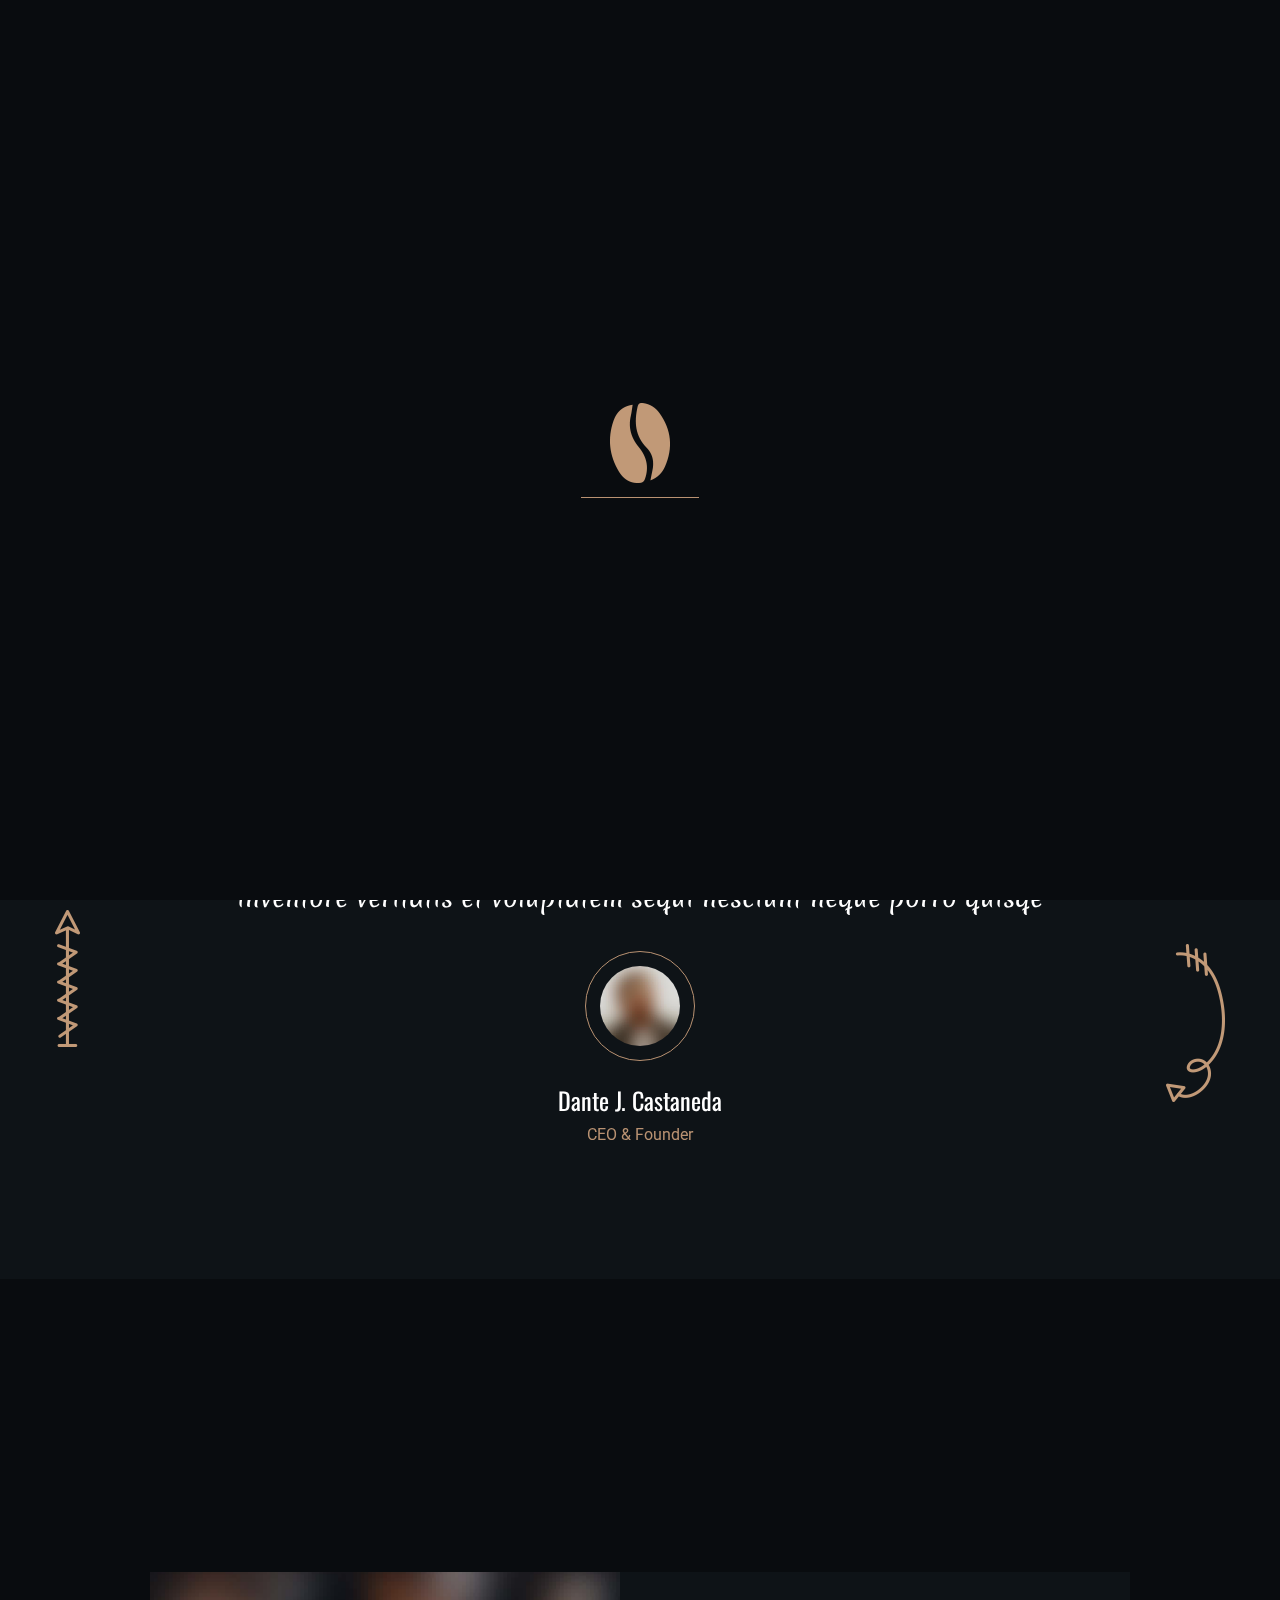
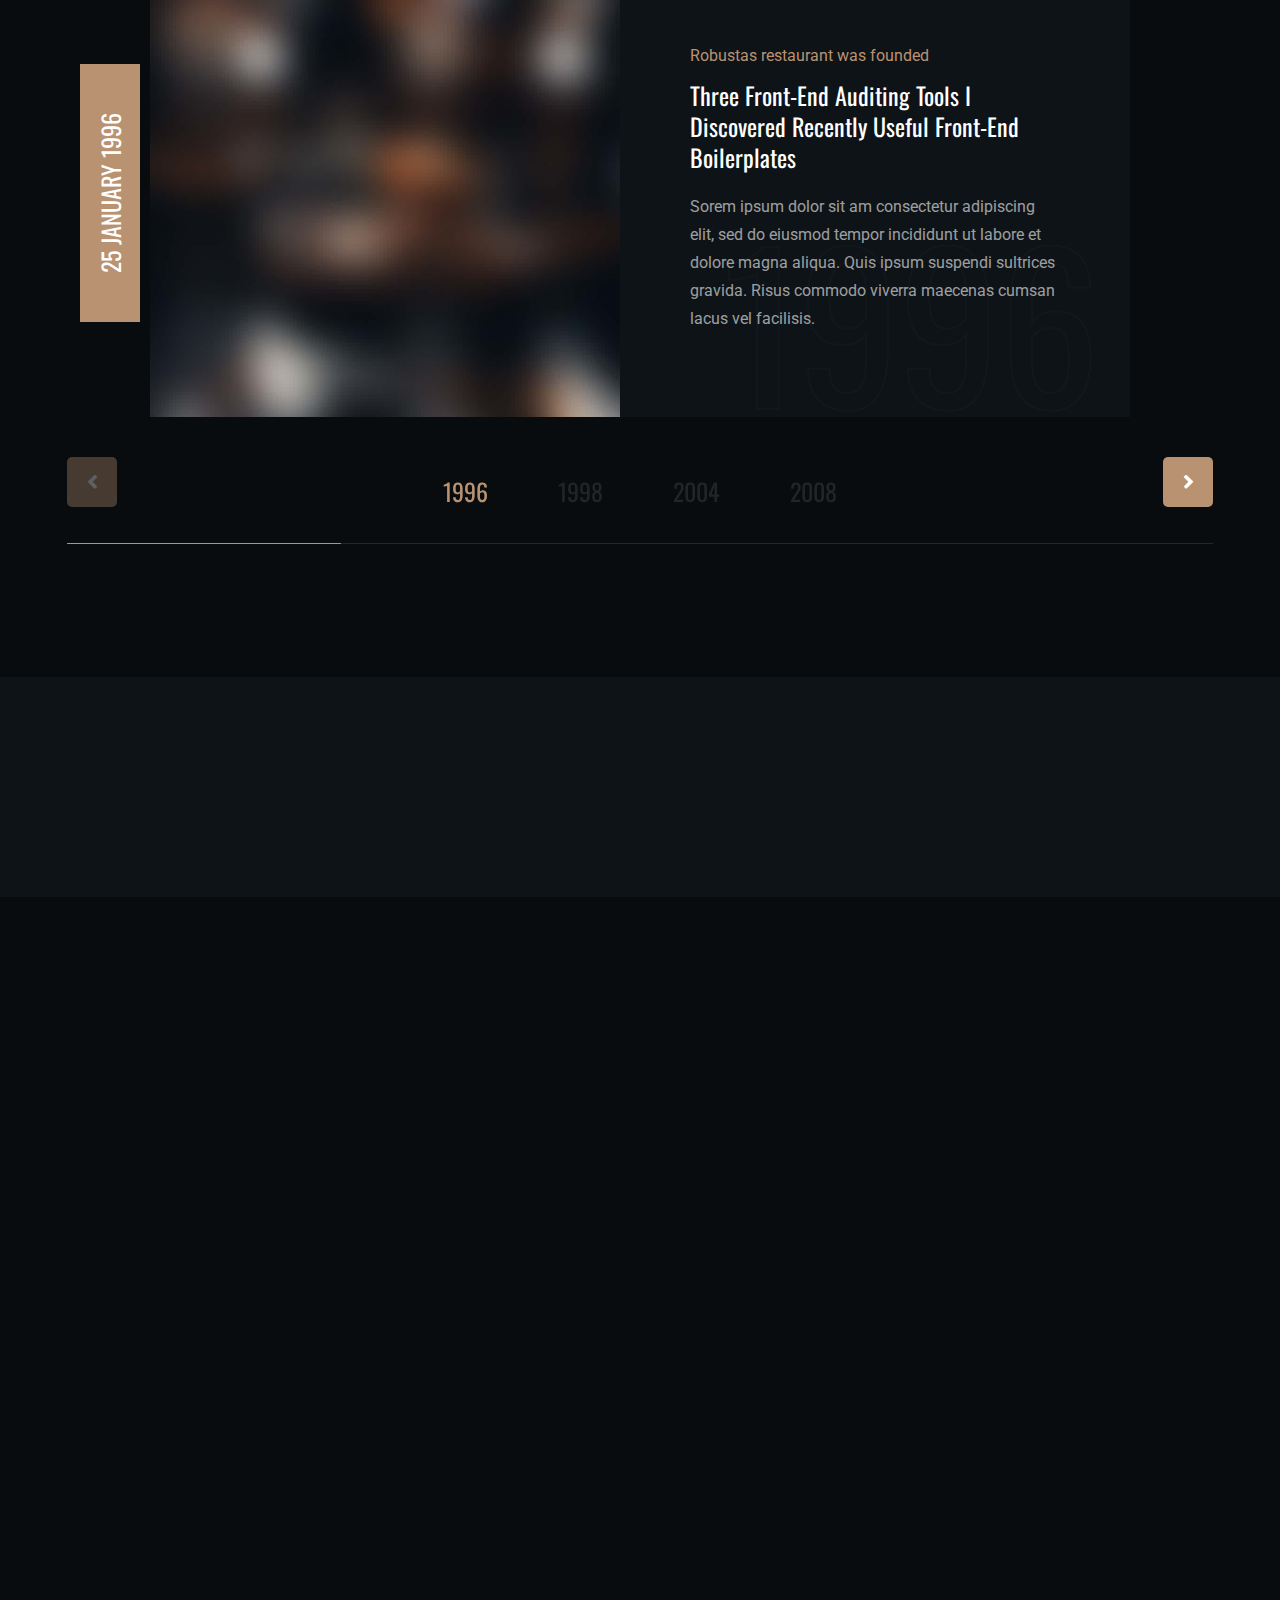
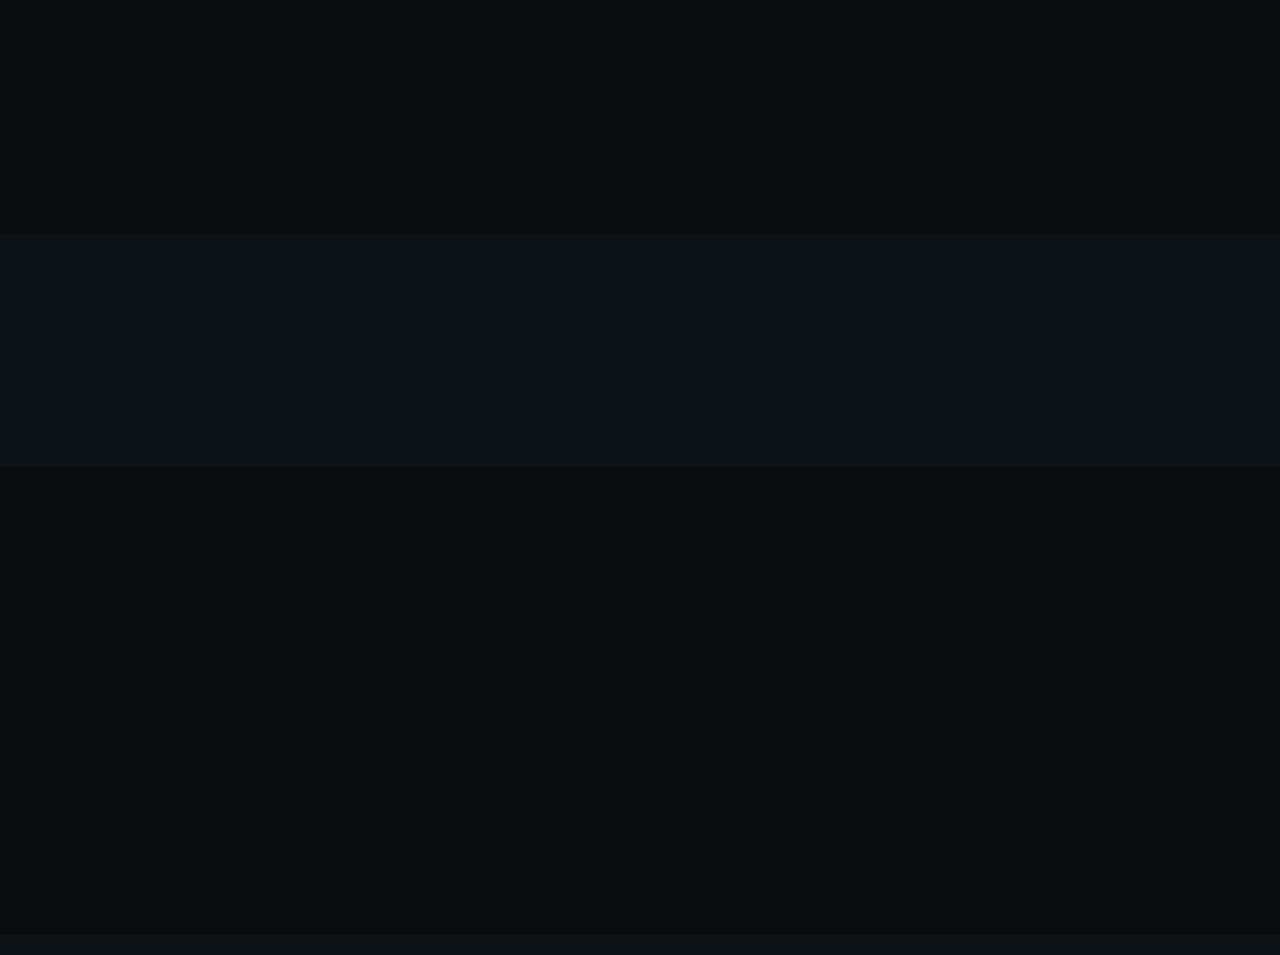
<file: history.html>
<!DOCTYPE html>
<html lang="en" xmlns="http://www.w3.org/1999/xhtml">
<head>
	<title>Robustas - Cafe</title>
	<meta http-equiv="Content-Type" content="text/html; charset=utf-8">
	<meta http-equiv="X-UA-Compatible" content="IE=edge">
	<meta name="viewport" content="width=device-width, initial-scale=1">
	<meta name="HandheldFriendly" content="true">
	
	<link rel="preconnect" href="https://fonts.googleapis.com">
	<link rel="preconnect" href="https://fonts.gstatic.com" crossorigin>
	<link href="https://fonts.googleapis.com/css2?family=Merienda:wght@400;700&family=Roboto:ital,wght@0,100;0,300;0,400;0,500;0,700;0,900;1,100;1,300;1,400;1,500;1,700;1,900&family=Oswald:wght@200;300;400;500;600;700&display=swap" rel="stylesheet">
	
	<!-- BEGIN CSS STYLES -->
	<link rel="stylesheet" href="styles/bootstrap.css" type="text/css" media="all" />
	<link rel="stylesheet" href="fonts/font-awesome/css/font-awesome.css" type="text/css" media="all" />
	<link rel="stylesheet" href="fonts/font-awesome/css/line-awesome.css" type="text/css" media="all" />
	<link rel="stylesheet" href="styles/animate.css" type="text/css" media="all" />
	<link rel="stylesheet" href="styles/magnific-popup.css" type="text/css" media="all" />
	<link rel="stylesheet" href="styles/splitting.css" type="text/css" media="all" />
	<link rel="stylesheet" href="styles/swiper.css" type="text/css" media="all" />
	<link rel="stylesheet" href="style.css" type="text/css" media="all" />
	<!-- END CSS STYLES -->

</head>

<body>
	<div class="bg">

		<!-- Preloader -->
		<div class="preloader">
			<div class="centrize full-width">
				<div class="vertical-center">
					<div class="spinner-logo">
						<img src="images/logo.png" alt="" />
						<div class="spinner-dot">
							<div class="spinner-line"></div>
						</div>
					</div>
				</div>
			</div>
		</div>

		<!-- Header -->
		<header class="kf-header">
		
			<!-- topline -->
			<div class="kf-topline">
				<div class="row">
					<div class="col-xs-12 col-sm-6 col-md-4 col-lg-4">
		
						<!-- hours -->
						<div class="kf-h-group">
							<i class="far fa-clock"></i>
							<em>opening hours :</em> 08:00 am - 09:00 pm
						</div>
		
					</div>
					<div class="col-xs-12 col-sm-6 col-md-4 col-lg-4 align-center">
		
						<!-- social -->
						<div class="kf-h-social">
							<a href="faceBook a.com" target="blank"><i class="fab fa-faceBook a-f"></i></a>
							<a href="twitter.com" target="blank"><i class="fab fa-twitter"></i></a>
							<a href="instagram.com" target="blank"><i class="fab fa-instagram"></i></a>
							<a href="youtube.com" target="blank"><i class="fab fa-youtube"></i></a>
						</div>
		
					</div>
					<div class="col-xs-12 col-sm-6 col-md-4 col-lg-4 align-right">
		
						<!-- location -->
						<div class="kf-h-group">
							<i class="fas fa-map-marker-alt"></i>
							<em>Location :</em> 55 main street, new york
						</div>
		
					</div>
				</div>
			</div>
		
			<!-- navbar -->
			<div class="kf-navbar">
				<div class="row">
					<div class="col-xs-12 col-sm-6 col-md-3 col-lg-3">
		
						<!-- logo -->
						<div class="kf-logo">
							<a href="index.html"><img src="images/logo.png" alt="" /></a>
						</div>
		
					</div>
					<div class="col-xs-12 col-sm-6 col-md-6 col-lg-6 align-center">
		
						<!-- main menu -->
						<div class="kf-main-menu">
							<ul>
								<li>
									<a href="index.html">Home<i class="las"></i></a>
									
								</li>
								<li><a href="about.html">About</a></li>
								<li>
									<a href="menu-coffee.html">Menu<i class="las"></i></a>								</li>
								
								<li>
									<a href="blog.html">Blog<i class="las"></i></a>
								</li>
								<li><a href="contacts.html">Contact Us</a></li>
							</ul>
						</div>
		
					</div>
					<div class="col-xs-12 col-sm-6 col-md-3 col-lg-3 align-right">
		
						<!-- menu btn -->
						<a href="#" class="kf-menu-btn"><span></span></a>
		
						<!-- btn -->
						<a href="reservation.html" class="kf-btn h-btn">
							<span>Book a table</span>
						</a>
		
					</div>
				</div>
			</div>
		
			<!-- mobile navbar -->
			<div class="kf-navbar-mobile">
		
				<div class="kf-main-menu">
					<ul>
						<li><a href="index.html">Home</a></li>
						<li><a href="about.html">About</a></li>
						<li><a href="menu-coffee.html">Menu</a></li>
						<li><a href="blog.html">Blog</a></li>
						<li><a href="contacts.html">Contact Us</a></li>
					</ul>
				</div>
		
				<!-- mobile topline -->
				<div class="kf-topline">
					<div class="row">
						<div class="col-xs-12 col-sm-12 col-md-12 col-lg-12">
		
							<!-- mobile btn -->
							<a href="reservation.html" class="kf-btn h-btn">
								<span>Book a table</span>
								<i class="fas fa-chevron-right"></i>
							</a>
		
						</div>
						<div class="col-xs-12 col-sm-12 col-md-12 col-lg-12">
		
							<!-- social -->
							<div class="kf-h-social">
								<a href="faceBook a.com" target="blank"><i class="fab fa-faceBook a-f"></i></a>
								<a href="twitter.com" target="blank"><i class="fab fa-twitter"></i></a>
								<a href="instagram.com" target="blank"><i class="fab fa-instagram"></i></a>
								<a href="youtube.com" target="blank"><i class="fab fa-youtube"></i></a>
							</div>
		
						</div>
						<div class="col-xs-12 col-sm-12 col-md-12 col-lg-12">
		
							<!-- hours -->
							<div class="kf-h-group">
								<i class="far fa-clock"></i>
								<em>opening hours :</em> 08:00 am - 09:00 pm
							</div>
		
						</div>
						<div class="col-xs-12 col-sm-12 col-md-12 col-lg-12">
		
							<!-- location -->
							<div class="kf-h-group">
								<i class="fas fa-map-marker-alt"></i>
								<em>Location :</em> 55 main street, new york
							</div>
		
						</div>
					</div>
				</div>
		
			</div>
		
		</header>

		<!-- Wrapper -->
		<div class="wrapper">

			<!-- Section Started Inner -->
			<section class="section kf-started-inner">
				<div class="kf-parallax-bg js-parallax" style="background-image: url(images/history_inner_bg.jpg);"></div>
				<div class="container">

					<h1 class="kf-h-title text-anim-1 scroll-animate" data-splitting="chars" data-animate="active">
						Our History
					</h1>

				</div>
			</section>

			<!-- Section Quote -->
			<section class="section kf-quote">
				<div class="container">

					<div class="kf-parallax-icon pi-4" data-jarallax-element="-60">
						<div class="p-icon" style="background-image: url(images/quote_line_icon1.png);"></div>
					</div>
					<div class="kf-parallax-icon pi-5" data-jarallax-element="-80">
						<div class="p-icon" style="background-image: url(images/quote_line_icon2.png);"></div>
					</div>

					<div class="kf-quote-box element-anim-1 scroll-animate" data-animate="active">
						<div class="text">
							Sed ut perspiciatis unde omnis iste natus error sit voluptatem accusantium doloremque laudantium,
							totam rem aperiam eaque ipsa quae ab illo inventore veritatis et voluptatem sequi nesciunt neque porro quisqe
						</div>
						<div class="info">
							<div class="img"><img src="images/quote_img2.jpg" alt="" /></div>
							<h5 class="name">Dante J. Castaneda</h5>
							<div class="subname">CEO & Founder</div>
						</div>
					</div>

				</div>
			</section>

			<!-- Section History -->
			<section class="section kf-history section-bg">
				<div class="container">

					<div class="kf-titles align-center">
						<div class="kf-subtitle element-anim-1 scroll-animate" data-animate="active">
							Our Robustas History
						</div>
						<h3 class="kf-title element-anim-1 scroll-animate" data-animate="active">
							Something Know About Our History
						</h3>
					</div>

					<div class="kf-history-carousel">
						<div class="swiper-container">
							<div class="swiper-wrapper">
								<div class="swiper-slide">

									<div class="kf-history-item element-anim-1 scroll-animate" data-animate="active">
										<div class="image">
											<img src="images/history1.jpg" alt="" />
										</div>
										<div class="desc">
											<div class="subname">Robustas restaurant was founded</div>
											<h5 class="name">
												Three Front-End Auditing Tools I Discovered Recently Useful Front-End Boilerplates
											</h5>
											<div class="kf-text">
												<p>Sorem ipsum dolor sit am consectetur adipiscing elit, sed do eiusmod tempor incididunt ut
												labore et dolore magna aliqua. Quis ipsum suspendi sultrices gravida. Risus commodo viverra
												maecenas cumsan lacus vel facilisis.</p>
											</div>
										</div>
										<div class="date">1996</div>
										<div class="label">25 January 1996</div>
										<div class="date-value">1996</div>
									</div>

								</div>
								<div class="swiper-slide">

									<div class="kf-history-item element-anim-1 scroll-animate" data-animate="active">
										<div class="image">
											<img src="images/history2.jpg" alt="" />
										</div>
										<div class="desc">
											<div class="subname">We started cooking for you</div>
											<h5 class="name">
												Three Front-End Auditing Tools I Discovered Recently Useful Front-End Boilerplates
											</h5>
											<div class="kf-text">
												<p>Sorem ipsum dolor sit am consectetur adipiscing elit, sed do eiusmod tempor incididunt ut
												labore et dolore magna aliqua. Quis ipsum suspendi sultrices gravida. Risus commodo viverra
												maecenas cumsan lacus vel facilisis.</p>
											</div>
										</div>
										<div class="date">1998</div>
										<div class="label">14 December 1998</div>
										<div class="date-value">1998</div>
									</div>

								</div>
								<div class="swiper-slide">

									<div class="kf-history-item element-anim-1 scroll-animate" data-animate="active">
										<div class="image">
											<img src="images/history3.jpg" alt="" />
										</div>
										<div class="desc">
											<div class="subname">We got a Michelin star</div>
											<h5 class="name">
												Three Front-End Auditing Tools I Discovered Recently Useful Front-End Boilerplates
											</h5>
											<div class="kf-text">
												<p>Sorem ipsum dolor sit am consectetur adipiscing elit, sed do eiusmod tempor incididunt ut
												labore et dolore magna aliqua. Quis ipsum suspendi sultrices gravida. Risus commodo viverra
												maecenas cumsan lacus vel facilisis.</p>
											</div>
										</div>
										<div class="date">2004</div>
										<div class="label">10 June 2004</div>
										<div class="date-value">2004</div>
									</div>

								</div>
								<div class="swiper-slide">

									<div class="kf-history-item element-anim-1 scroll-animate" data-animate="active">
										<div class="image">
											<img src="images/history4.jpg" alt="" />
										</div>
										<div class="desc">
											<div class="subname">A new restaurant was opened in Paris</div>
											<h5 class="name">
												Three Front-End Auditing Tools I Discovered Recently Useful Front-End Boilerplates
											</h5>
											<div class="kf-text">
												<p>Sorem ipsum dolor sit am consectetur adipiscing elit, sed do eiusmod tempor incididunt ut
												labore et dolore magna aliqua. Quis ipsum suspendi sultrices gravida. Risus commodo viverra
												maecenas cumsan lacus vel facilisis.</p>
											</div>
										</div>
										<div class="date">2008</div>
										<div class="label">15 October 2008</div>
										<div class="date-value">2008</div>
									</div>

								</div>
							</div>
							<div class="swiper-pagination"></div>
							<div class="swiper-scrollbar"></div>
							<div class="swiper-button-prev"><i class="fas fa-angle-left"></i></div>
							<div class="swiper-button-next"><i class="fas fa-angle-right"></i></div>
						</div>
					</div>

				</div>
			</section>

			<!-- Section Brands -->
			<div class="section kf-brands">
				<div class="container">

					<div class="kf-brands-items row">

						<div class="col-xs-12 col-sm-12 col-md-3 col-lg-2">
							<div class="kf-brands-item element-anim-1 scroll-animate" data-animate="active">
								<div class="image">
									<img src="images/brand1.png" alt="" />
								</div>
							</div>
						</div>

						<div class="col-xs-12 col-sm-12 col-md-3 col-lg-2">
							<div class="kf-brands-item element-anim-1 scroll-animate" data-animate="active">
								<div class="image">
									<img src="images/brand2.png" alt="" />
								</div>
							</div>
						</div>

						<div class="col-xs-12 col-sm-12 col-md-3 col-lg-2">
							<div class="kf-brands-item element-anim-1 scroll-animate" data-animate="active">
								<div class="image">
									<img src="images/brand3.png" alt="" />
								</div>
							</div>
						</div>

						<div class="col-xs-12 col-sm-12 col-md-3 col-lg-2">
							<div class="kf-brands-item element-anim-1 scroll-animate" data-animate="active">
								<div class="image">
									<img src="images/brand4.png" alt="" />
								</div>
							</div>
						</div>

						<div class="col-xs-12 col-sm-12 col-md-3 col-lg-2">
							<div class="kf-brands-item element-anim-1 scroll-animate" data-animate="active">
								<div class="image">
									<img src="images/brand5.png" alt="" />
								</div>
							</div>
						</div>

						<div class="col-xs-12 col-sm-12 col-md-3 col-lg-2">
							<div class="kf-brands-item element-anim-1 scroll-animate" data-animate="active">
								<div class="image">
									<img src="images/brand6.png" alt="" />
								</div>
							</div>
						</div>

					</div>

				</div>
			</div>

			<!-- Section Latest Blog -->
			<section class="section kf-latest-blog section-bg">
				<div class="container">

					<div class="kf-titles align-center">
						<div class="kf-subtitle element-anim-1 scroll-animate" data-animate="active">
							Get Every Single Update
						</div>
						<h3 class="kf-title element-anim-1 scroll-animate" data-animate="active">
							Read Some Latest Blog & News
						</h3>
					</div>

					<div class="kf-blog-grid-items row">

						<div class="col-xs-12 col-sm-12 col-md-6 col-lg-4">
							<div class="kf-blog-grid-item element-anim-1 scroll-animate" data-animate="active">
								<div class="image kf-image-hover">
									<a href="blog-single.html"><img src="images/latest_blog1.jpg" alt="" /></a>
								</div>
								<div class="desc">
									<h5 class="name">SWR React Hooks With Next Increm Ental Static Regeneration</h5>
									<div class="kf-date"><i class="far fa-calendar-alt"></i>25 Sep 2021</div>
									<div class="kf-comm"><i class="far fa-comments"></i>Comments (7)</div>
								</div>
							</div>
						</div>

						<div class="col-xs-12 col-sm-12 col-md-6 col-lg-4">
							<div class="kf-blog-grid-item element-anim-1 scroll-animate" data-animate="active">
								<div class="image kf-image-hover">
									<a href="blog-single.html"><img src="images/latest_blog2.jpg" alt="" /></a>
								</div>
								<div class="desc">
									<h5 class="name">Decisions For Building Flexible Components DevTools Browser</h5>
									<div class="kf-date"><i class="far fa-calendar-alt"></i>25 Sep 2021</div>
									<div class="kf-comm"><i class="far fa-comments"></i>Comments (7)</div>
								</div>
							</div>
						</div>

						<div class="col-xs-12 col-sm-12 col-md-6 col-lg-4">
							<div class="kf-blog-grid-item element-anim-1 scroll-animate" data-animate="active">
								<div class="image kf-image-hover">
									<a href="blog-single.html"><img src="images/latest_blog3.jpg" alt="" /></a>
								</div>
								<div class="desc">
									<h5 class="name">SWR React Hooks With Next Increm Ental Static Regeneration</h5>
									<div class="kf-date"><i class="far fa-calendar-alt"></i>25 Sep 2021</div>
									<div class="kf-comm"><i class="far fa-comments"></i>Comments (7)</div>
								</div>
							</div>
						</div>

					</div>

					<div class="align-center">

						<a href="#" class="kf-btn element-anim-1 scroll-animate" data-animate="active">
							<span>view all</span>
							<i class="fas fa-chevron-right"></i>
						</a>

					</div>

				</div>
			</section>

			<!-- Section CTA -->
			<section class="section kf-cta kf-parallax" style="background-image: url(images/cta_bg.jpg);">
				<div class="container">

					<div class="row">
						<div class="col-xs-12 col-sm-12 col-md-12 col-lg-8">

							<div class="kf-titles">
								<div class="kf-subtitle element-anim-1 scroll-animate" data-animate="active">
									Need a Table On Coffee House
								</div>
								<h3 class="kf-title element-anim-1 scroll-animate" data-animate="active">
									Book a Table For Your & Family Members
								</h3>
							</div>

						</div>
						<div class="col-xs-12 col-sm-12 col-md-12 col-lg-4 align-self-center align-right">

							<a href="reservation.html" class="kf-btn element-anim-1 scroll-animate" data-animate="active">
								<span>Book a table</span>
								<i class="fas fa-chevron-right"></i>
							</a>

						</div>
					</div>

				</div>
			</section>

		</div>

		<!-- Footer -->
	  <div class="kf-footer">
	  	<div class="container">
	  		<div class="row">
	  			<div class="col-xs-12 col-sm-12 col-md-6 col-lg-3">
	  
	  				<!-- logo -->
	  				<div class="kf-logo element-anim-1 scroll-animate" data-animate="active">
	  					<a href="index.html"><img src="images/logo.png" alt="" /></a>
	  				</div>
	  
	  			</div>
	  			<div class="col-xs-12 col-sm-12 col-md-6 col-lg-3">
	  
	  				<!-- hours -->
	  				<div class="kf-f-hours element-anim-1 scroll-animate" data-animate="active">
	  					<h5>Working Hours</h5>
	  					<ul>
	  						<li>
	  							Sunday - Thursday
	  							<em>08:00 am - 09:00pm</em>
	  						</li>
	  						<li>
	  							Only Friday
	  							<em>03:00 pm - 09:00pm</em>
	  						</li>
	  						<li>
	  							<strong>Saturday Closed</strong>
	  						</li>
	  					</ul>
	  				</div>
	  
	  			</div>
	  			<div class="col-xs-12 col-sm-12 col-md-6 col-lg-3">
	  
	  				<!-- contact -->
	  				<div class="kf-f-contact element-anim-1 scroll-animate" data-animate="active">
	  					<h5>Contact Us</h5>
	  					<ul>
	  						<li>
	  							<i class="las la-map-marker"></i>
	  							<em>Location :</em>
	  							55 Main Street, New York
	  						</li>
	  						<li>
	  							<i class="las la-envelope-open-text"></i>
	  							<em>Email Address :</em>
	  							robustasdev@gmail.com
	  						</li>
	  						<li>
	  							<i class="las la-phone"></i>
	  							<em>Phone Number :</em>
	  							+012 (345) 678 99
	  						</li>
	  					</ul>
	  				</div>
	  
	  			</div>
	  			<div class="col-xs-12 col-sm-12 col-md-6 col-lg-3">
	  
	  				<!-- gallery -->
	  				<div class="kf-f-gallery element-anim-1 scroll-animate" data-animate="active">
	  					<h5>Gallery</h5>
	  					<ul>
	  						<li>
	  							<a href="images/choose_img.jpg" class="kf-image-hover has-popup-image"><img src="images/choose_img.jpg" alt="" /></a>
	  						</li>
	  						<li>
	  							<a href="images/grid_gal2.jpg" class="kf-image-hover has-popup-image"><img src="images/grid_gal2.jpg" alt="" /></a>
	  						</li>
	  						<li>
	  							<a href="images/grid_gal3.jpg" class="kf-image-hover has-popup-image"><img src="images/grid_gal3.jpg" alt="" /></a>
	  						</li>
	  						<li>
	  							<a href="images/menu4.jpg" class="kf-image-hover has-popup-image"><img src="images/menu4.jpg" alt="" /></a>
	  						</li>
	  						<li>
	  							<a href="images/menu_reservation_inner_bg.jpg" class="kf-image-hover has-popup-image"><img src="images/menu_reservation_inner_bg.jpg" alt="" /></a>
	  						</li>
	  						<li>
	  							<a href="images/menu2.jpg" class="kf-image-hover has-popup-image"><img src="images/menu2.jpg" alt="" /></a>
	  						</li>
	  					</ul>
	  				</div>
	  
	  			</div>
	  
	  			</div>
	  		</div>
	  		<div class="row">
	  			<div class="col-xs-12 col-sm-12 col-md-12 col-lg-12 align-center">
	  
	  				<!-- copyright -->
	  				<div class="kf-copyright element-anim-1 scroll-animate" data-animate="active">
	  					Copyright ©2023 Robustas. All Rights Reserved.
	  				</div>
	  
	  			</div>
	  		</div>
	  	</div>
	  </div>

	</div>

	<!-- Scripts -->
	<script src="js/jquery.min.js"></script>
	<script src="js/jquery.validate.min.js"></script>
	<script src="js/bootstrap.js"></script>
	<script src="js/swiper.js"></script>
	<script src="js/splitting.js"></script>
	<script src="js/jquery.paroller.min.js"></script>
	<script src="js/parallax.js"></script>
	<script src="js/magnific-popup.js"></script>
	<script src="js/imagesloaded.pkgd.js"></script>
	<script src="js/isotope.pkgd.js"></script>
	<script src="js/jquery.scrolla.js"></script>
	<script src="js/skrollr.js"></script>
	<script src="js/common.js"></script>
</body>
</html>
</file>
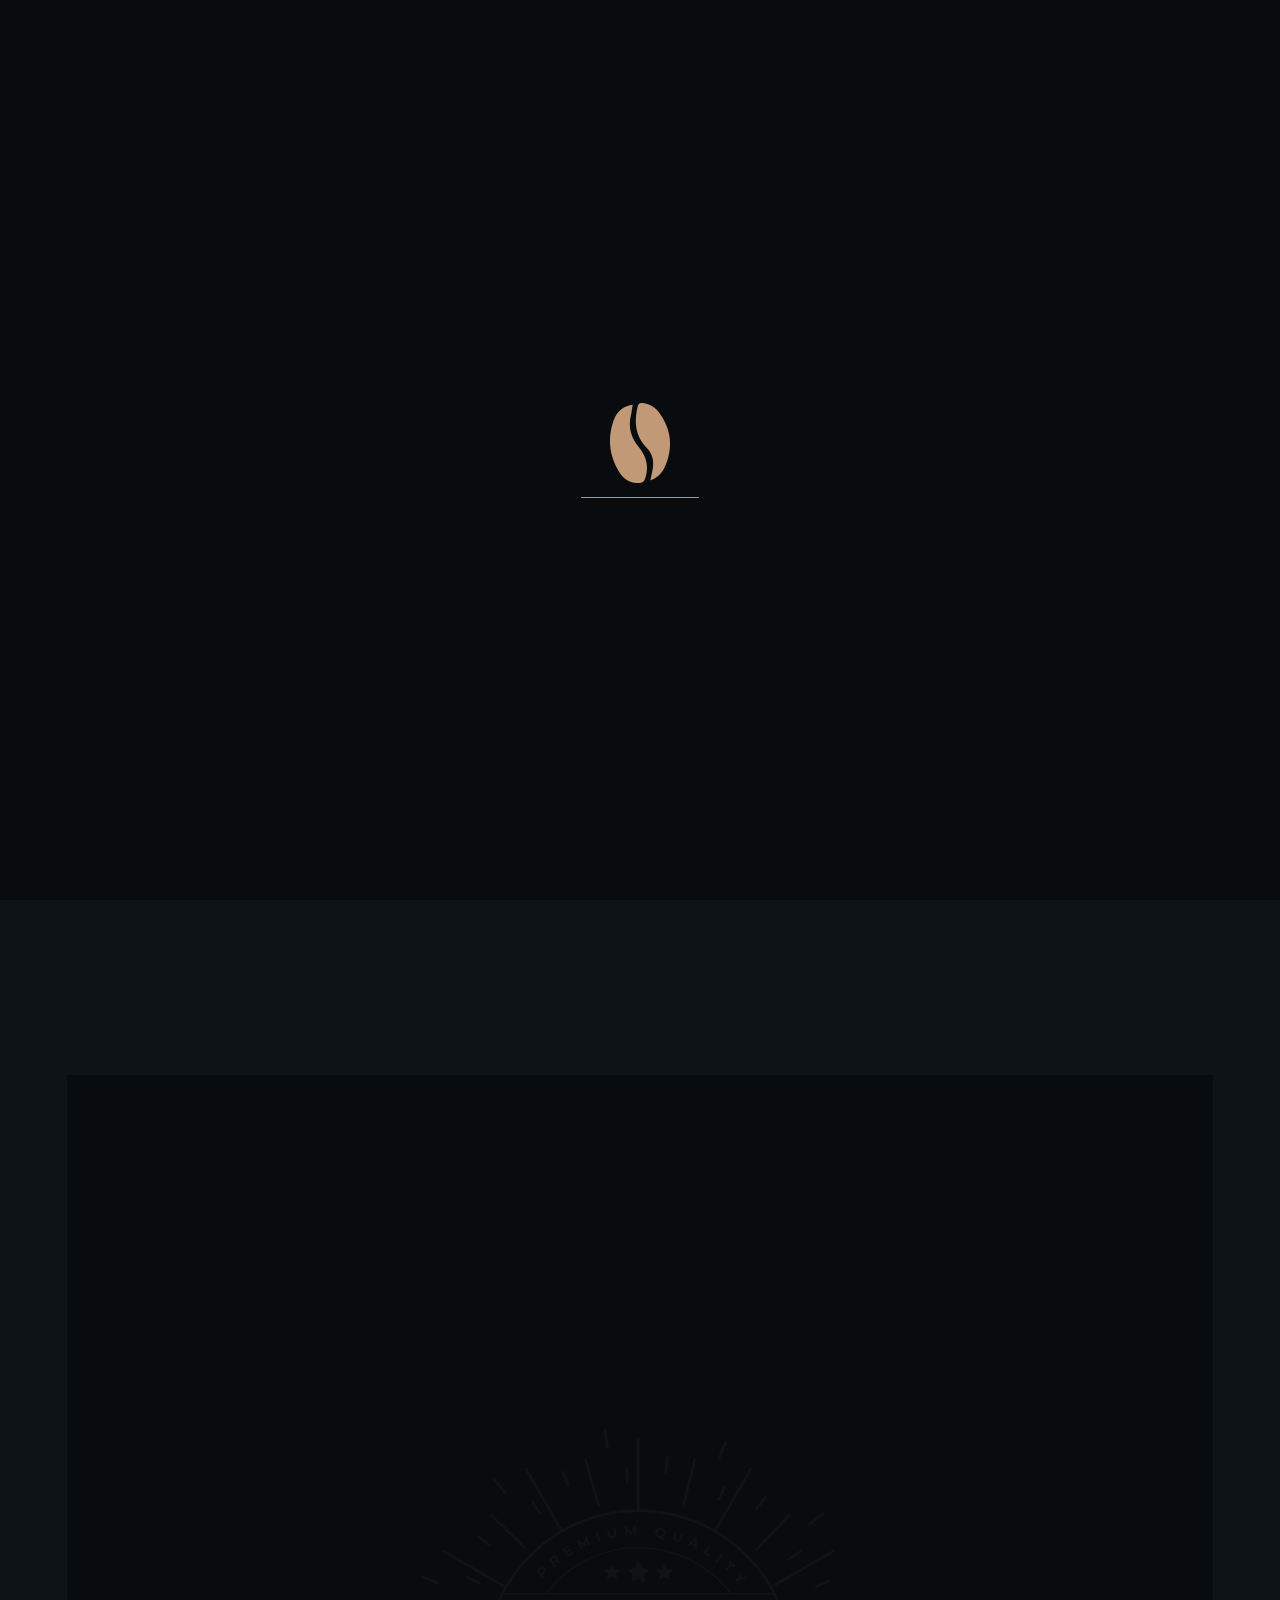
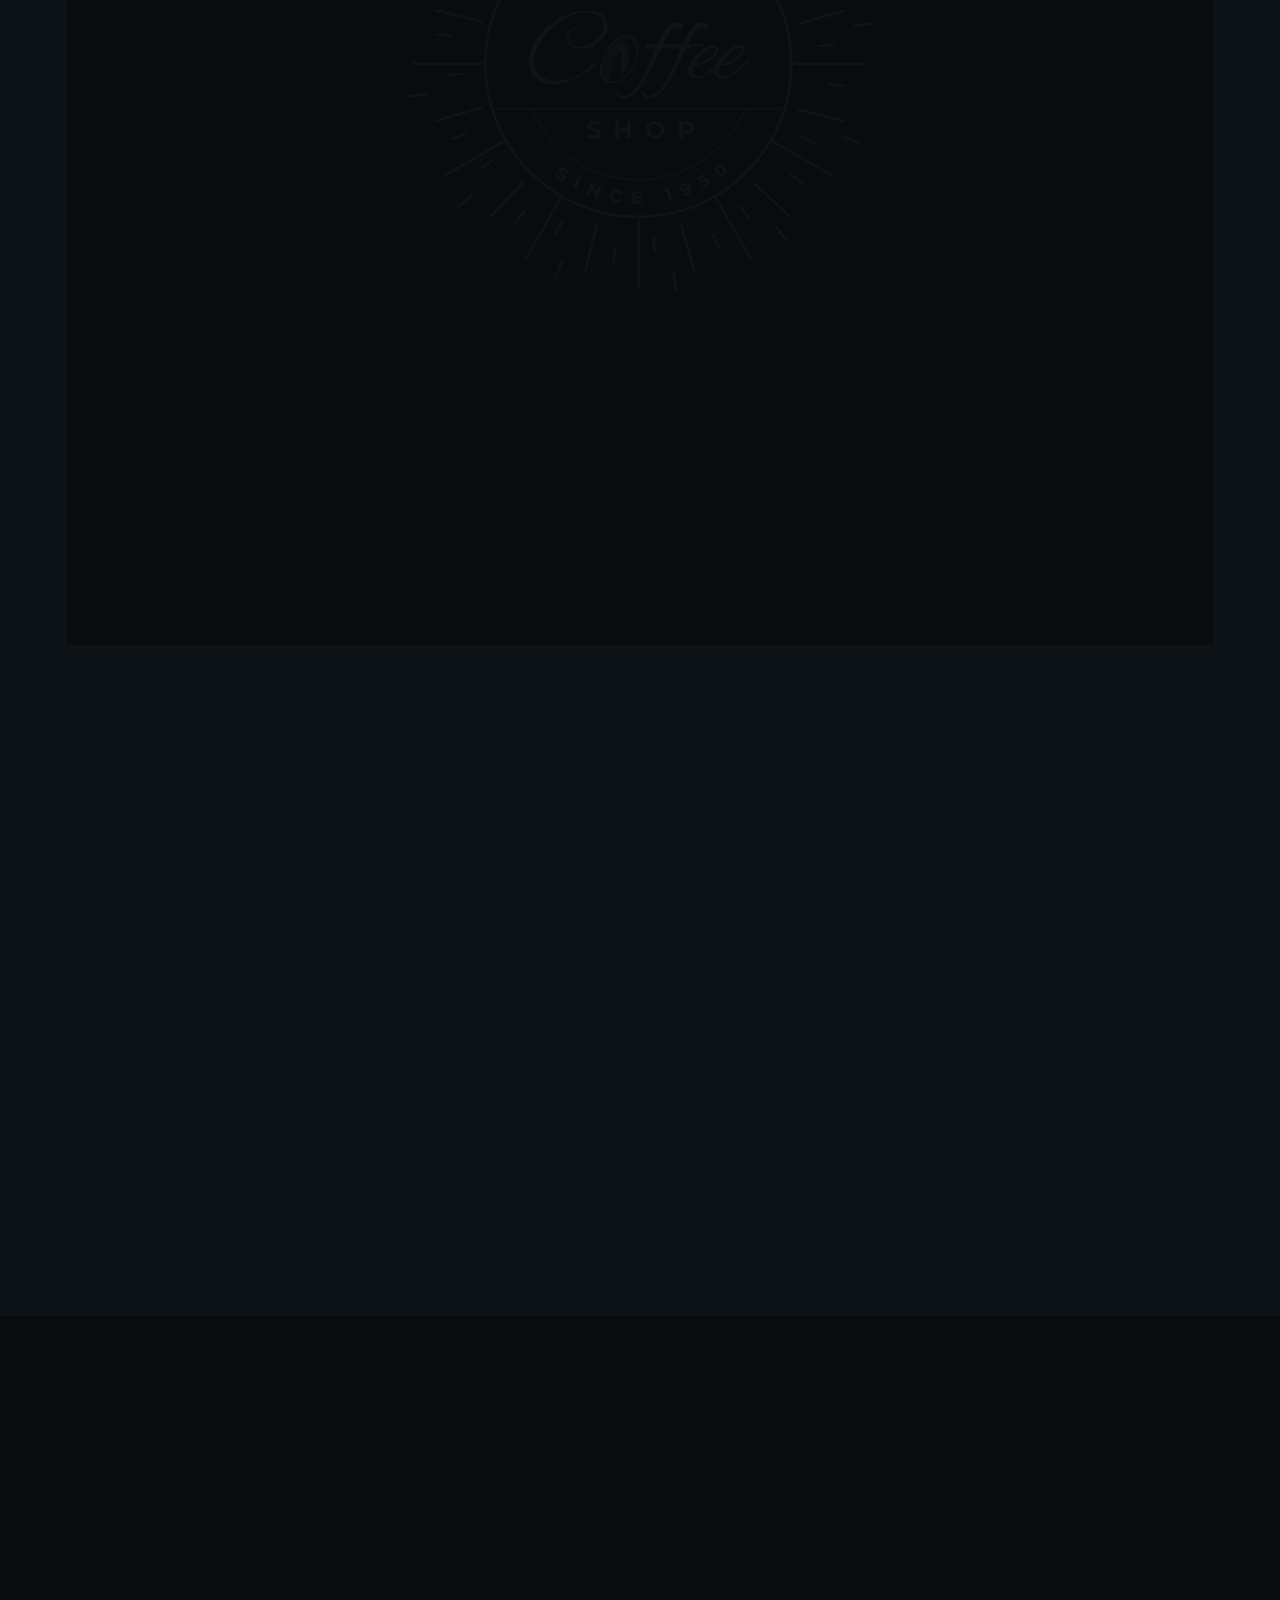
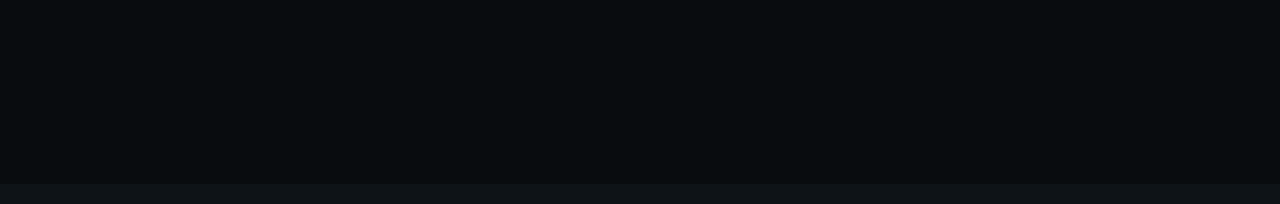
<file: menu-coffee.html>
<!DOCTYPE html>
<html lang="en" xmlns="http://www.w3.org/1999/xhtml">
<head>
	<title>Robustas - Cafe</title>
	<meta http-equiv="Content-Type" content="text/html; charset=utf-8">
	<meta http-equiv="X-UA-Compatible" content="IE=edge">
	<meta name="viewport" content="width=device-width, initial-scale=1">
	<meta name="HandheldFriendly" content="true">
	
	<link rel="preconnect" href="https://fonts.googleapis.com">
	<link rel="preconnect" href="https://fonts.gstatic.com" crossorigin>
	<link href="https://fonts.googleapis.com/css2?family=Merienda:wght@400;700&family=Roboto:ital,wght@0,100;0,300;0,400;0,500;0,700;0,900;1,100;1,300;1,400;1,500;1,700;1,900&family=Oswald:wght@200;300;400;500;600;700&display=swap" rel="stylesheet">
	
	<!-- BEGIN CSS STYLES -->
	<link rel="stylesheet" href="styles/bootstrap.css" type="text/css" media="all" />
	<link rel="stylesheet" href="fonts/font-awesome/css/font-awesome.css" type="text/css" media="all" />
	<link rel="stylesheet" href="fonts/font-awesome/css/line-awesome.css" type="text/css" media="all" />
	<link rel="stylesheet" href="styles/animate.css" type="text/css" media="all" />
	<link rel="stylesheet" href="styles/magnific-popup.css" type="text/css" media="all" />
	<link rel="stylesheet" href="styles/splitting.css" type="text/css" media="all" />
	<link rel="stylesheet" href="styles/swiper.css" type="text/css" media="all" />
	<link rel="stylesheet" href="style.css" type="text/css" media="all" />
	<!-- END CSS STYLES -->

</head>

<body>
	<div class="bg">

		<!-- Preloader -->
		<div class="preloader">
			<div class="centrize full-width">
				<div class="vertical-center">
					<div class="spinner-logo">
						<img src="images/logo.png" alt="" />
						<div class="spinner-dot">
							<div class="spinner-line"></div>
						</div>
					</div>
				</div>
			</div>
		</div>

		<!-- Header -->
		<header class="kf-header">
		
			<!-- topline -->
			<div class="kf-topline">
				<div class="row">
					<div class="col-xs-12 col-sm-6 col-md-4 col-lg-4">
		
						<!-- hours -->
						<div class="kf-h-group">
							<i class="far fa-clock"></i>
							<em>opening hours :</em> 08:00 am - 09:00 pm
						</div>
		
					</div>
					<div class="col-xs-12 col-sm-6 col-md-4 col-lg-4 align-center">
		
						<!-- social -->
						<div class="kf-h-social">
							<a href="faceBook a.com" target="blank"><i class="fab fa-faceBook a-f"></i></a>
							<a href="twitter.com" target="blank"><i class="fab fa-twitter"></i></a>
							<a href="instagram.com" target="blank"><i class="fab fa-instagram"></i></a>
							<a href="youtube.com" target="blank"><i class="fab fa-youtube"></i></a>
						</div>
		
					</div>
					<div class="col-xs-12 col-sm-6 col-md-4 col-lg-4 align-right">
		
						<!-- location -->
						<div class="kf-h-group">
							<i class="fas fa-map-marker-alt"></i>
							<em>Location :</em> 55 main street, new york
						</div>
		
					</div>
				</div>
			</div>
		
			<!-- navbar -->
			<div class="kf-navbar">
				<div class="row">
					<div class="col-xs-12 col-sm-6 col-md-3 col-lg-3">
		
						<!-- logo -->
						<div class="kf-logo">
							<a href="index.html"><img src="images/logo.png" alt="" /></a>
						</div>
		
					</div>
					<div class="col-xs-12 col-sm-6 col-md-6 col-lg-6 align-center">
		
						<!-- main menu -->
						<div class="kf-main-menu">
							<ul>
								<li>
									<a href="index.html">Home<i class="las"></i></a>
									
								</li>
								<li><a href="about.html">About</a></li>
								<li>
									<a href="menu-coffee.html">Menu<i class="las"></i></a>								</li>
								
								<li>
									<a href="blog.html">Blog<i class="las"></i></a>
								</li>
								<li><a href="contacts.html">Contact Us</a></li>
							</ul>
						</div>
		
					</div>
					<div class="col-xs-12 col-sm-6 col-md-3 col-lg-3 align-right">
		
						<!-- menu btn -->
						<a href="#" class="kf-menu-btn"><span></span></a>
		
						<!-- btn -->
						<a href="reservation.html" class="kf-btn h-btn">
							<span>Book a table</span>
						</a>
		
					</div>
				</div>
			</div>
		
			<!-- mobile navbar -->
			<div class="kf-navbar-mobile">
		
				<div class="kf-main-menu">
					<ul>
						<li><a href="index.html">Home</a></li>
						<li><a href="about.html">About</a></li>
						<li><a href="menu-coffee.html">Menu</a></li>
						<li><a href="blog.html">Blog</a></li>
						<li><a href="contacts.html">Contact Us</a></li>
					</ul>
				</div>
		
				<!-- mobile topline -->
				<div class="kf-topline">
					<div class="row">
						<div class="col-xs-12 col-sm-12 col-md-12 col-lg-12">
		
							<!-- mobile btn -->
							<a href="reservation.html" class="kf-btn h-btn">
								<span>Book a table</span>
								<i class="fas fa-chevron-right"></i>
							</a>
		
						</div>
						<div class="col-xs-12 col-sm-12 col-md-12 col-lg-12">
		
							<!-- social -->
							<div class="kf-h-social">
								<a href="faceBook a.com" target="blank"><i class="fab fa-faceBook a-f"></i></a>
								<a href="twitter.com" target="blank"><i class="fab fa-twitter"></i></a>
								<a href="instagram.com" target="blank"><i class="fab fa-instagram"></i></a>
								<a href="youtube.com" target="blank"><i class="fab fa-youtube"></i></a>
							</div>
		
						</div>
						<div class="col-xs-12 col-sm-12 col-md-12 col-lg-12">
		
							<!-- hours -->
							<div class="kf-h-group">
								<i class="far fa-clock"></i>
								<em>opening hours :</em> 08:00 am - 09:00 pm
							</div>
		
						</div>
						<div class="col-xs-12 col-sm-12 col-md-12 col-lg-12">
		
							<!-- location -->
							<div class="kf-h-group">
								<i class="fas fa-map-marker-alt"></i>
								<em>Location :</em> 55 main street, new york
							</div>
		
						</div>
					</div>
				</div>
		
			</div>
		
		</header>

		<!-- Wrapper -->
		<div class="wrapper">

			<!-- Section Started Inner -->
			<section class="section kf-started-inner">
				<div class="kf-parallax-bg js-parallax" style="background-image: url(images/service3.jpg);"></div>
				<div class="container">

					<h1 class="kf-h-title text-anim-1 scroll-animate" data-splitting="chars" data-animate="active">
						Coffee Menu
					</h1>

				</div>
			</section>

			<!-- Section Menu -->
			<section class="section kf-menu kf-menu-tabs">
				<div class="container">

					<div class="kf-titles align-center">
						<div class="kf-subtitle element-anim-1 scroll-animate" data-animate="active">
							Choose Best of
						</div>
						<h3 class="kf-title element-anim-1 scroll-animate" data-animate="active">
							Robustas Coffee Menu
						</h3>
					</div>

					<div class="kf-filter kf-filter-menu element-anim-1 scroll-animate" data-animate="active">
						<a href="#" data-href=".all" class="active">All</a>
						<a href="#" data-href=".hot-coffee">Fresh Coffee</a>
						<a href="#" data-href=".dessert">Dessert</a>
					</div>

					<div class="kf-menu-items" style="background-image: url(images/menu_logo.png);">
						<div class="row">

							<div class="kf-menu-item-col col-xs-12 col-sm-12 col-md-12 col-lg-6 all hot-coffee">
								<div class="kf-menu-item element-anim-1 scroll-animate" data-animate="active">
									<div class="image kf-image-hover">
										<a href="images/menu1.jpg" class="has-popup-image"><img src="images/menu1.jpg" alt="" /></a>
									</div>
									<div class="desc">
										<h5 class="name">Americano</h5>
										<div class="subname">Espresso and hot water</div>
										<div class="price">$4.9</div>
									</div>
								</div>
							</div>

							<div class="kf-menu-item-col col-xs-12 col-sm-12 col-md-12 col-lg-6 all hot-coffee">
								<div class="kf-menu-item element-anim-1 scroll-animate" data-animate="active">
									<div class="image kf-image-hover">
										<a href="images/menu2.jpg" class="has-popup-image"><img src="images/menu2.jpg" alt="" /></a>
									</div>
									<div class="desc">
										<h5 class="name">Espresso</h5>
										<div class="subname">A concentrated coffee shot</div>
										<div class="price">$4.9</div>
									</div>
								</div>
							</div>

							<div class="kf-menu-item-col col-xs-12 col-sm-12 col-md-12 col-lg-6 all hot-coffee">
								<div class="kf-menu-item element-anim-1 scroll-animate" data-animate="active">
									<div class="image kf-image-hover">
										<a href="images/menu3.jpg" class="has-popup-image"><img src="images/menu3.jpg" alt="" /></a>
									</div>
									<div class="desc">
										<h5 class="name">Mocca</h5>
										<div class="subname">Espresso, steamed milk, and chocolate syrup</div>
										<div class="price">$3.5</div>
									</div>
								</div>
							</div>

							<div class="kf-menu-item-col col-xs-12 col-sm-12 col-md-12 col-lg-6 all hot-coffee">
								<div class="kf-menu-item element-anim-1 scroll-animate" data-animate="active">
									<div class="image kf-image-hover">
										<a href="images/menu6.jpg" class="has-popup-image"><img src="images/menu6.jpg" alt="" /></a>
									</div>
									<div class="desc">
										<h5 class="name">Latte</h5>
										<div class="subname">Espresso and foamy steamed milk</div>
										<div class="price">$6.0</div>
									</div>
								</div>
							</div>

							<div class="kf-menu-item-col col-xs-12 col-sm-12 col-md-12 col-lg-6 all hot-coffee">
								<div class="kf-menu-item element-anim-1 scroll-animate" data-animate="active">
									<div class="image kf-image-hover">
										<a href="images/menu5.jpg" class="has-popup-image"><img src="images/menu5.jpg" alt="" /></a>
									</div>
									<div class="desc">
										<h5 class="name">Cappuccino Arabica</h5>
										<div class="subname">Equal parts espresso, steamed milk, and milk foam</div>
										<div class="price">$2.8</div>
									</div>
								</div>
							</div>

							<div class="kf-menu-item-col col-xs-12 col-sm-12 col-md-12 col-lg-6 all hot-coffee">
								<div class="kf-menu-item element-anim-1 scroll-animate" data-animate="active">
									<div class="image kf-image-hover">
										<a href="images/menu4.jpg" class="has-popup-image"><img src="images/menu4.jpg" alt="" /></a>
									</div>
									<div class="desc">
										<h5 class="name">Cold Brew</h5>
										<div class="subname">Cold water over coffee grounds for a long time</div>
										<div class="price">$2.8</div>
									</div>
								</div>
							</div>

							<div class="kf-menu-item-col col-xs-12 col-sm-12 col-md-12 col-lg-6 all hot-coffee">
								<div class="kf-menu-item element-anim-1 scroll-animate" data-animate="active">
									<div class="image kf-image-hover">
										<a href="images/menu6.jpg" class="has-popup-image"><img src="images/menu6.jpg" alt="" /></a>
									</div>
									<div class="desc">
										<h5 class="name">Milk Cream</h5>
										<div class="subname">Whipped cream, milk and coffee</div>
										<div class="price">$7.5</div>
									</div>
								</div>
							</div>

							<div class="kf-menu-item-col col-xs-12 col-sm-12 col-md-12 col-lg-6 all dessert">
								<div class="kf-menu-item element-anim-1 scroll-animate" data-animate="active">
									<div class="image kf-image-hover">
										<a href="images/ins_gal1.jpg" class="has-popup-image"><img src="images/ins_gal1.jpg" alt="" /></a>
									</div>
									<div class="desc">
										<h5 class="name">Cheesecake</h5>
										<div class="subname">Rich and creamy</div>
										<div class="price">$12.8</div>
									</div>
								</div>
							</div>

							<div class="kf-menu-item-col col-xs-12 col-sm-12 col-md-12 col-lg-6 all dessert">
								<div class="kf-menu-item element-anim-1 scroll-animate" data-animate="active">
									<div class="image kf-image-hover">
										<a href="images/ins_gal3.jpg" class="has-popup-image"><img src="images/ins_gal3.jpg" alt="" /></a>
									</div>
									<div class="desc">
										<h5 class="name">Brownie</h5>
										<div class="subname">Dense and fudgy</div>
										<div class="price">$17.5</div>
									</div>
								</div>
							</div>

						</div>
					</div>

				</div>
			</section>

			<!-- Section Reservation -->
			<section class="section kf-reservation kf-section-no-margin">
				<div class="container">

					<div class="kf-reservation-form element-anim-1 scroll-animate" data-animate="active">

						<div class="image-left" style="background-image: url(images/reservation5.jpg);"></div>
						<div class="image-right" style="background-image: url(images/reservation5.jpg);"></div>

						<div class="kf-titles align-center">
							<div class="kf-subtitle">
								Book a Table
							</div>
							<h3 class="kf-title">
								Make Your Reservation
							</h3>
						</div>

						<form id="rform" method="post">
							<div class="row">
								<div class="col-xs-12 col-sm-12 col-md-6 col-lg-6">
									<div class="kf-field">
										<input type="text" name="name" placeholder="Full Name" />
										<i class="far fa-user"></i>
									</div>
								</div>
								<div class="col-xs-12 col-sm-12 col-md-6 col-lg-6">
									<div class="kf-field">
										<input type="email" name="email" placeholder="Email Address" />
										<i class="fas fa-at"></i>
									</div>
								</div>
								<div class="col-xs-12 col-sm-12 col-md-6 col-lg-6">
									<div class="kf-field">
										<input type="tel" name="tel" placeholder="Phone Number" />
										<i class="fas fa-mobile-alt"></i>
									</div>
								</div>
								<div class="col-xs-12 col-sm-12 col-md-6 col-lg-6">
									<div class="kf-field">
										<select name="persons">
											<option>1 Person</option>
											<option>2 Persons</option>
											<option>3 Persons</option>
											<option>4 Persons</option>
										</select>
									</div>
								</div>
								<div class="col-xs-12 col-sm-12 col-md-6 col-lg-6">
									<div class="kf-field">
										<input type="date" name="date" />
										<i class="far fa-calendar-alt"></i>
									</div>
								</div>
								<div class="col-xs-12 col-sm-12 col-md-6 col-lg-6">
									<div class="kf-field">
										<input type="text" name="time" placeholder="Time" />
										<i class="far fa-clock"></i>
									</div>
								</div>
								<div class="col-xs-12 col-sm-12 col-md-12 col-lg-12">
									<div class="kf-bts">
										<a href="#" class="kf-btn" onclick="$('#rform').submit(); return false;">
											<span>Book a table</span>
											<i class="fas fa-chevron-right"></i>
										</a>
									</div>
								</div>
							</div>
						</form>
						<div class="alert-success" style="display: none;">
							<p>Thanks, your message is sent successfully.</p>
						</div>

					</div>

				</div>
			</section>

		</div>

		<!-- Footer -->
	  <div class="kf-footer">
	  	<div class="container">
	  		<div class="row">
	  			<div class="col-xs-12 col-sm-12 col-md-6 col-lg-3">
	  
	  				<!-- logo -->
	  				<div class="kf-logo element-anim-1 scroll-animate" data-animate="active">
	  					<a href="index.html"><img src="images/logo.png" alt="" /></a>
	  				</div>
	  
	  			</div>
	  			<div class="col-xs-12 col-sm-12 col-md-6 col-lg-3">
	  
	  				<!-- hours -->
	  				<div class="kf-f-hours element-anim-1 scroll-animate" data-animate="active">
	  					<h5>Working Hours</h5>
	  					<ul>
	  						<li>
	  							Sunday - Thursday
	  							<em>08:00 am - 09:00pm</em>
	  						</li>
	  						<li>
	  							Only Friday
	  							<em>03:00 pm - 09:00pm</em>
	  						</li>
	  						<li>
	  							<strong>Saturday Closed</strong>
	  						</li>
	  					</ul>
	  				</div>
	  
	  			</div>
	  			<div class="col-xs-12 col-sm-12 col-md-6 col-lg-3">
	  
	  				<!-- contact -->
	  				<div class="kf-f-contact element-anim-1 scroll-animate" data-animate="active">
	  					<h5>Contact Us</h5>
	  					<ul>
	  						<li>
	  							<i class="las la-map-marker"></i>
	  							<em>Location :</em>
	  							55 Main Street, New York
	  						</li>
	  						<li>
	  							<i class="las la-envelope-open-text"></i>
	  							<em>Email Address :</em>
	  							robustasdev@gmail.com
	  						</li>
	  						<li>
	  							<i class="las la-phone"></i>
	  							<em>Phone Number :</em>
	  							+012 (345) 678 99
	  						</li>
	  					</ul>
	  				</div>
	  
	  			</div>
	  			<div class="col-xs-12 col-sm-12 col-md-6 col-lg-3">
	  
	  				<!-- gallery -->
	  				<div class="kf-f-gallery element-anim-1 scroll-animate" data-animate="active">
	  					<h5>Gallery</h5>
	  					<ul>
	  						<li>
	  							<a href="images/choose_img.jpg" class="kf-image-hover has-popup-image"><img src="images/choose_img.jpg" alt="" /></a>
	  						</li>
	  						<li>
	  							<a href="images/grid_gal2.jpg" class="kf-image-hover has-popup-image"><img src="images/grid_gal2.jpg" alt="" /></a>
	  						</li>
	  						<li>
	  							<a href="images/grid_gal3.jpg" class="kf-image-hover has-popup-image"><img src="images/grid_gal3.jpg" alt="" /></a>
	  						</li>
	  						<li>
	  							<a href="images/menu4.jpg" class="kf-image-hover has-popup-image"><img src="images/menu4.jpg" alt="" /></a>
	  						</li>
	  						<li>
	  							<a href="images/menu_reservation_inner_bg.jpg" class="kf-image-hover has-popup-image"><img src="images/menu_reservation_inner_bg.jpg" alt="" /></a>
	  						</li>
	  						<li>
	  							<a href="images/menu2.jpg" class="kf-image-hover has-popup-image"><img src="images/menu2.jpg" alt="" /></a>
	  						</li>
	  					</ul>
	  				</div>
	  
	  			</div>
	  
	  			</div>
	  		</div>
	  		<div class="row">
	  			<div class="col-xs-12 col-sm-12 col-md-12 col-lg-12 align-center">
	  
	  				<!-- copyright -->
	  				<div class="kf-copyright element-anim-1 scroll-animate" data-animate="active">
	  					Copyright ©2023 Robustas. All Rights Reserved.
	  				</div>
	  
	  			</div>
	  		</div>
	  	</div>
	  </div>

	</div>

	<!-- Scripts -->
	<script src="js/jquery.min.js"></script>
	<script src="js/jquery.validate.min.js"></script>
	<script src="js/bootstrap.js"></script>
	<script src="js/swiper.js"></script>
	<script src="js/splitting.js"></script>
	<script src="js/jquery.paroller.min.js"></script>
	<script src="js/parallax.js"></script>
	<script src="js/magnific-popup.js"></script>
	<script src="js/imagesloaded.pkgd.js"></script>
	<script src="js/isotope.pkgd.js"></script>
	<script src="js/jquery.scrolla.js"></script>
	<script src="js/skrollr.js"></script>
	<script src="js/common.js"></script>
</body>
</html>
</file>
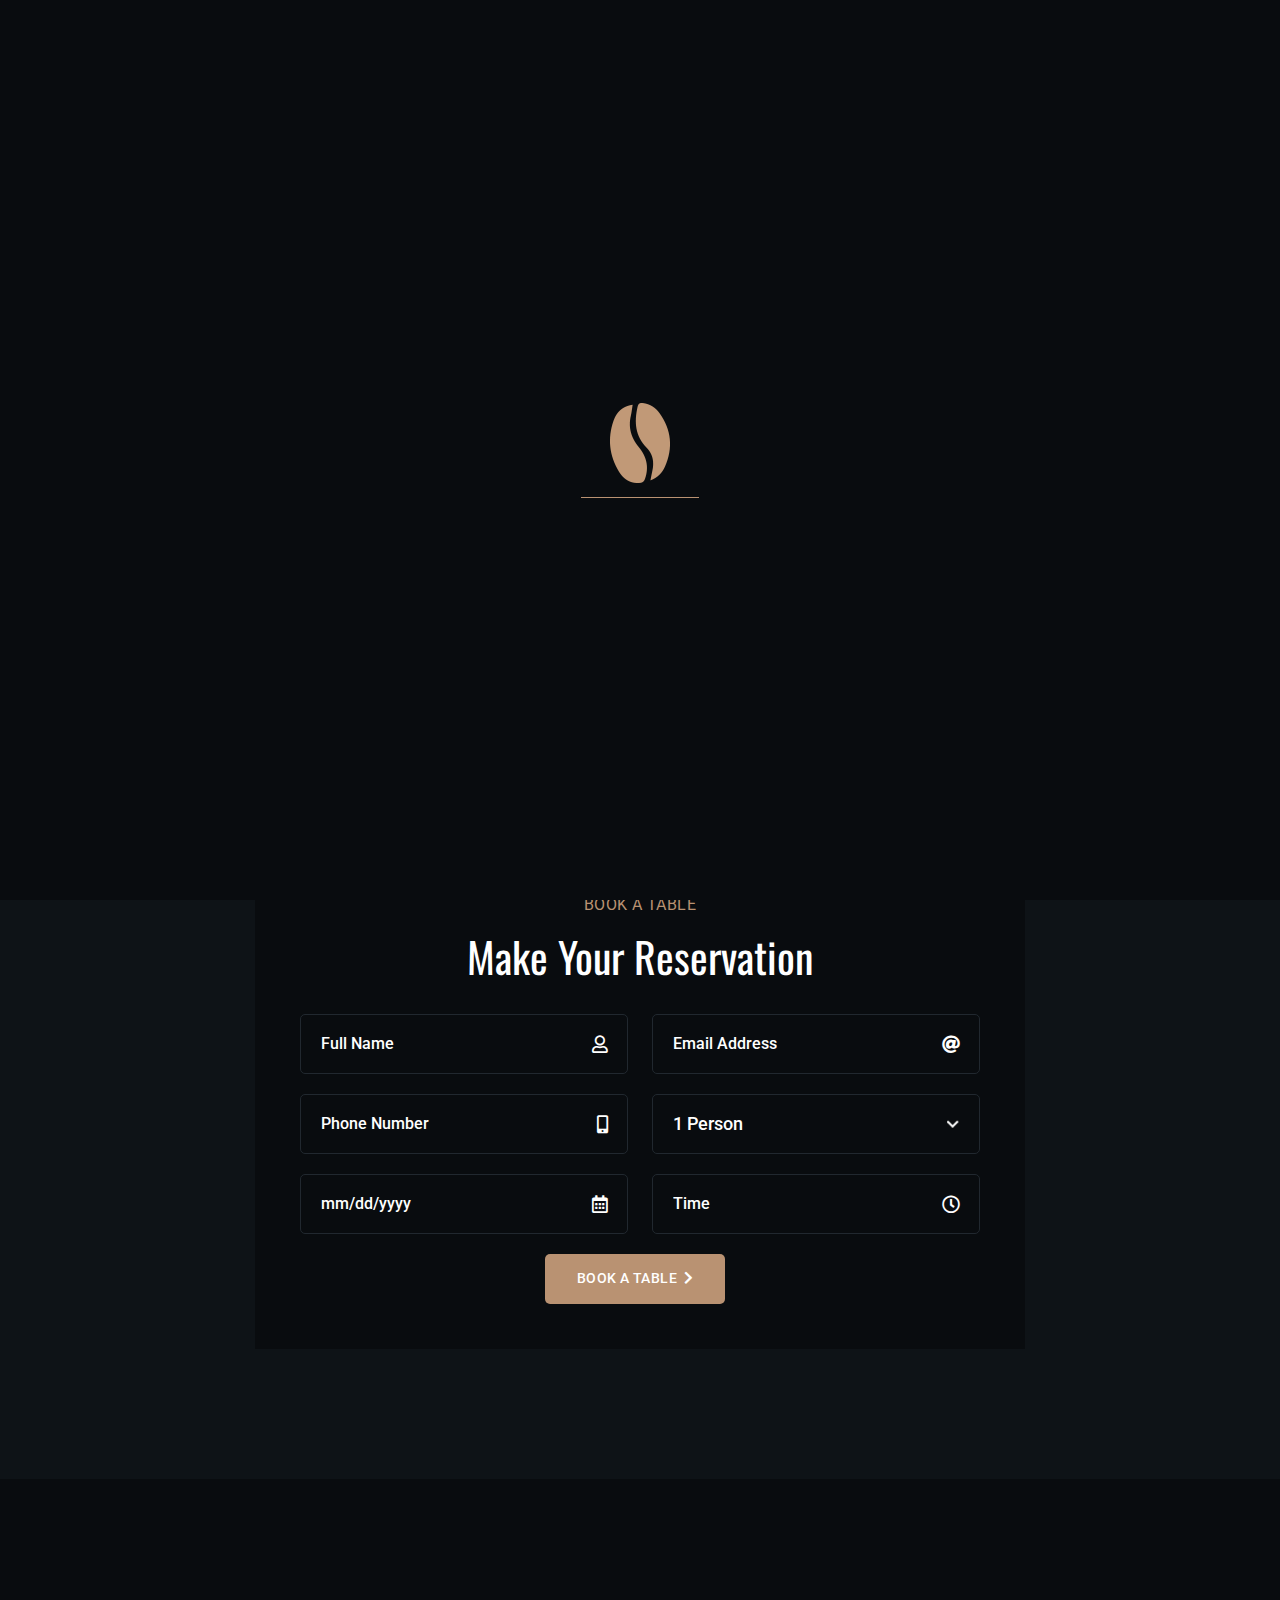
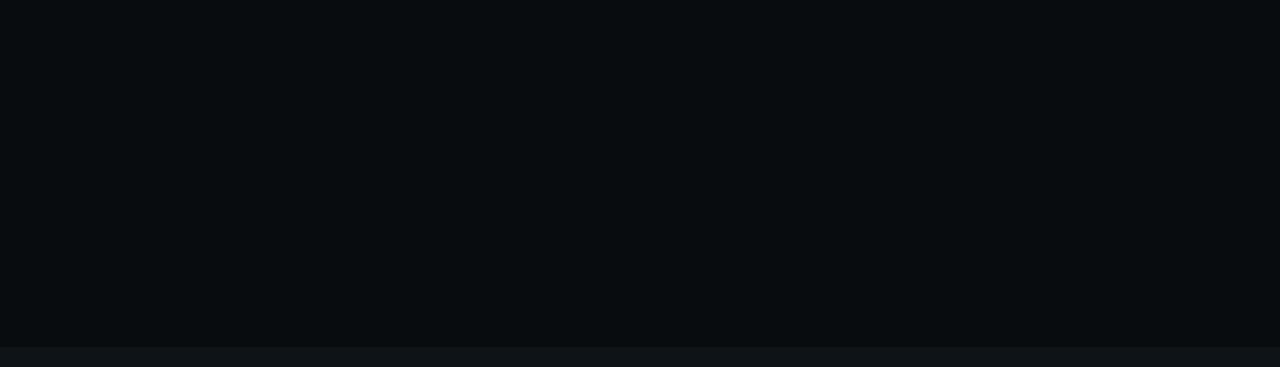
<file: reservation.html>
<!DOCTYPE html>
<html lang="en" xmlns="http://www.w3.org/1999/xhtml">
<head>
	<title>Robustas - Cafe</title>
	<meta http-equiv="Content-Type" content="text/html; charset=utf-8">
	<meta http-equiv="X-UA-Compatible" content="IE=edge">
	<meta name="viewport" content="width=device-width, initial-scale=1">
	<meta name="HandheldFriendly" content="true">
	
	<link rel="preconnect" href="https://fonts.googleapis.com">
	<link rel="preconnect" href="https://fonts.gstatic.com" crossorigin>
	<link href="https://fonts.googleapis.com/css2?family=Merienda:wght@400;700&family=Roboto:ital,wght@0,100;0,300;0,400;0,500;0,700;0,900;1,100;1,300;1,400;1,500;1,700;1,900&family=Oswald:wght@200;300;400;500;600;700&display=swap" rel="stylesheet">
	
	<!-- BEGIN CSS STYLES -->
	<link rel="stylesheet" href="styles/bootstrap.css" type="text/css" media="all" />
	<link rel="stylesheet" href="fonts/font-awesome/css/font-awesome.css" type="text/css" media="all" />
	<link rel="stylesheet" href="fonts/font-awesome/css/line-awesome.css" type="text/css" media="all" />
	<link rel="stylesheet" href="styles/animate.css" type="text/css" media="all" />
	<link rel="stylesheet" href="styles/magnific-popup.css" type="text/css" media="all" />
	<link rel="stylesheet" href="styles/splitting.css" type="text/css" media="all" />
	<link rel="stylesheet" href="styles/swiper.css" type="text/css" media="all" />
	<link rel="stylesheet" href="style.css" type="text/css" media="all" />
	<!-- END CSS STYLES -->

</head>

<body>
	<div class="bg">

		<!-- Preloader -->
		<div class="preloader">
			<div class="centrize full-width">
				<div class="vertical-center">
					<div class="spinner-logo">
						<img src="images/logo.png" alt="" />
						<div class="spinner-dot">
							<div class="spinner-line"></div>
						</div>
					</div>
				</div>
			</div>
		</div>

		<!-- Header -->
		<header class="kf-header">
		
			<!-- topline -->
			<div class="kf-topline">
				<div class="row">
					<div class="col-xs-12 col-sm-6 col-md-4 col-lg-4">
		
						<!-- hours -->
						<div class="kf-h-group">
							<i class="far fa-clock"></i>
							<em>opening hours :</em> 08:00 am - 09:00 pm
						</div>
		
					</div>
					<div class="col-xs-12 col-sm-6 col-md-4 col-lg-4 align-center">
		
						<!-- social -->
						<div class="kf-h-social">
							<a href="faceBook a.com" target="blank"><i class="fab fa-faceBook a-f"></i></a>
							<a href="twitter.com" target="blank"><i class="fab fa-twitter"></i></a>
							<a href="instagram.com" target="blank"><i class="fab fa-instagram"></i></a>
							<a href="youtube.com" target="blank"><i class="fab fa-youtube"></i></a>
						</div>
		
					</div>
					<div class="col-xs-12 col-sm-6 col-md-4 col-lg-4 align-right">
		
						<!-- location -->
						<div class="kf-h-group">
							<i class="fas fa-map-marker-alt"></i>
							<em>Location :</em> 55 main street, new york
						</div>
		
					</div>
				</div>
			</div>
		
			<!-- navbar -->
			<div class="kf-navbar">
				<div class="row">
					<div class="col-xs-12 col-sm-6 col-md-3 col-lg-3">
		
						<!-- logo -->
						<div class="kf-logo">
							<a href="index.html"><img src="images/logo.png" alt="" /></a>
						</div>
		
					</div>
					<div class="col-xs-12 col-sm-6 col-md-6 col-lg-6 align-center">
		
						<!-- main menu -->
						<div class="kf-main-menu">
							<ul>
								<li>
									<a href="index.html">Home<i class="las"></i></a>
									
								</li>
								<li><a href="about.html">About</a></li>
								<li>
									<a href="menu-coffee.html">Menu<i class="las"></i></a>								</li>
								
								<li>
									<a href="blog.html">Blog<i class="las"></i></a>
								</li>
								<li><a href="contacts.html">Contact Us</a></li>
							</ul>
						</div>
		
					</div>
					<div class="col-xs-12 col-sm-6 col-md-3 col-lg-3 align-right">
		
						<!-- menu btn -->
						<a href="#" class="kf-menu-btn"><span></span></a>
		
						<!-- btn -->
						<a href="reservation.html" class="kf-btn h-btn">
							<span>Book a table</span>
						</a>
		
					</div>
				</div>
			</div>
		
			<!-- mobile navbar -->
			<div class="kf-navbar-mobile">
		
				<div class="kf-main-menu">
					<ul>
						<li><a href="index.html">Home</a></li>
						<li><a href="about.html">About</a></li>
						<li><a href="menu-coffee.html">Menu</a></li>
						<li><a href="blog.html">Blog</a></li>
						<li><a href="contacts.html">Contact Us</a></li>
					</ul>
				</div>
		
				<!-- mobile topline -->
				<div class="kf-topline">
					<div class="row">
						<div class="col-xs-12 col-sm-12 col-md-12 col-lg-12">
		
							<!-- mobile btn -->
							<a href="reservation.html" class="kf-btn h-btn">
								<span>Book a table</span>
								<i class="fas fa-chevron-right"></i>
							</a>
		
						</div>
						<div class="col-xs-12 col-sm-12 col-md-12 col-lg-12">
		
							<!-- social -->
							<div class="kf-h-social">
								<a href="faceBook a.com" target="blank"><i class="fab fa-faceBook a-f"></i></a>
								<a href="twitter.com" target="blank"><i class="fab fa-twitter"></i></a>
								<a href="instagram.com" target="blank"><i class="fab fa-instagram"></i></a>
								<a href="youtube.com" target="blank"><i class="fab fa-youtube"></i></a>
							</div>
		
						</div>
						<div class="col-xs-12 col-sm-12 col-md-12 col-lg-12">
		
							<!-- hours -->
							<div class="kf-h-group">
								<i class="far fa-clock"></i>
								<em>opening hours :</em> 08:00 am - 09:00 pm
							</div>
		
						</div>
						<div class="col-xs-12 col-sm-12 col-md-12 col-lg-12">
		
							<!-- location -->
							<div class="kf-h-group">
								<i class="fas fa-map-marker-alt"></i>
								<em>Location :</em> 55 main street, new york
							</div>
		
						</div>
					</div>
				</div>
		
			</div>
		
		</header>

		<!-- Wrapper -->
		<div class="wrapper">

			<!-- Section Started Inner -->
			<section class="section kf-started-inner">
				<div class="kf-parallax-bg js-parallax" style="background-image: url(images/reservation5.jpg);"></div>
				<div class="container">

					<h1 class="kf-h-title text-anim-1 scroll-animate" data-splitting="chars" data-animate="active">
						Reservation
					</h1>

				</div>
			</section>

			<!-- Section Reservation -->
			<section class="section kf-reservation">
				<div class="container">

					<div class="kf-reservation-form element-anim-1 scroll-animate" data-animate="active">

						<div class="kf-titles align-center">
							<div class="kf-subtitle">
								Book a Table
							</div>
							<h3 class="kf-title">
								Make Your Reservation
							</h3>
						</div>

						<form id="rform" method="post">
							<div class="row">
								<div class="col-xs-12 col-sm-12 col-md-6 col-lg-6">
									<div class="kf-field">
										<input type="text" name="name" placeholder="Full Name" />
										<i class="far fa-user"></i>
									</div>
								</div>
								<div class="col-xs-12 col-sm-12 col-md-6 col-lg-6">
									<div class="kf-field">
										<input type="email" name="email" placeholder="Email Address" />
										<i class="fas fa-at"></i>
									</div>
								</div>
								<div class="col-xs-12 col-sm-12 col-md-6 col-lg-6">
									<div class="kf-field">
										<input type="tel" name="tel" placeholder="Phone Number" />
										<i class="fas fa-mobile-alt"></i>
									</div>
								</div>
								<div class="col-xs-12 col-sm-12 col-md-6 col-lg-6">
									<div class="kf-field">
										<select name="persons">
											<option>1 Person</option>
											<option>2 Persons</option>
											<option>3 Persons</option>
											<option>4 Persons</option>
										</select>
									</div>
								</div>
								<div class="col-xs-12 col-sm-12 col-md-6 col-lg-6">
									<div class="kf-field">
										<input type="date" name="date" />
										<i class="far fa-calendar-alt"></i>
									</div>
								</div>
								<div class="col-xs-12 col-sm-12 col-md-6 col-lg-6">
									<div class="kf-field">
										<input type="text" name="time" placeholder="Time" />
										<i class="far fa-clock"></i>
									</div>
								</div>
								<div class="col-xs-12 col-sm-12 col-md-12 col-lg-12">
									<div class="kf-bts">
										<a href="#" class="kf-btn" onclick="$('#rform').submit(); return false;">
											<span>Book a table</span>
											<i class="fas fa-chevron-right"></i>
										</a>
									</div>
								</div>
							</div>
						</form>
						<div class="alert-success" style="display: none;">
							<p>Thanks, your message is sent successfully.</p>
						</div>

					</div>

				</div>
			</section>

		</div>

		<!-- Footer -->
	  <div class="kf-footer">
	  	<div class="container">
	  		<div class="row">
	  			<div class="col-xs-12 col-sm-12 col-md-6 col-lg-3">
	  
	  				<!-- logo -->
	  				<div class="kf-logo element-anim-1 scroll-animate" data-animate="active">
	  					<a href="index.html"><img src="images/logo.png" alt="" /></a>
	  				</div>
	  
	  			</div>
	  			<div class="col-xs-12 col-sm-12 col-md-6 col-lg-3">
	  
	  				<!-- hours -->
	  				<div class="kf-f-hours element-anim-1 scroll-animate" data-animate="active">
	  					<h5>Working Hours</h5>
	  					<ul>
	  						<li>
	  							Sunday - Thursday
	  							<em>08:00 am - 09:00pm</em>
	  						</li>
	  						<li>
	  							Only Friday
	  							<em>03:00 pm - 09:00pm</em>
	  						</li>
	  						<li>
	  							<strong>Saturday Closed</strong>
	  						</li>
	  					</ul>
	  				</div>
	  
	  			</div>
	  			<div class="col-xs-12 col-sm-12 col-md-6 col-lg-3">
	  
	  				<!-- contact -->
	  				<div class="kf-f-contact element-anim-1 scroll-animate" data-animate="active">
	  					<h5>Contact Us</h5>
	  					<ul>
	  						<li>
	  							<i class="las la-map-marker"></i>
	  							<em>Location :</em>
	  							55 Main Street, New York
	  						</li>
	  						<li>
	  							<i class="las la-envelope-open-text"></i>
	  							<em>Email Address :</em>
	  							robustasdev@gmail.com
	  						</li>
	  						<li>
	  							<i class="las la-phone"></i>
	  							<em>Phone Number :</em>
	  							+012 (345) 678 99
	  						</li>
	  					</ul>
	  				</div>
	  
	  			</div>
	  			<div class="col-xs-12 col-sm-12 col-md-6 col-lg-3">
	  
	  				<!-- gallery -->
	  				<div class="kf-f-gallery element-anim-1 scroll-animate" data-animate="active">
	  					<h5>Gallery</h5>
	  					<ul>
	  						<li>
	  							<a href="images/choose_img.jpg" class="kf-image-hover has-popup-image"><img src="images/choose_img.jpg" alt="" /></a>
	  						</li>
	  						<li>
	  							<a href="images/grid_gal2.jpg" class="kf-image-hover has-popup-image"><img src="images/grid_gal2.jpg" alt="" /></a>
	  						</li>
	  						<li>
	  							<a href="images/grid_gal3.jpg" class="kf-image-hover has-popup-image"><img src="images/grid_gal3.jpg" alt="" /></a>
	  						</li>
	  						<li>
	  							<a href="images/menu4.jpg" class="kf-image-hover has-popup-image"><img src="images/menu4.jpg" alt="" /></a>
	  						</li>
	  						<li>
	  							<a href="images/menu_reservation_inner_bg.jpg" class="kf-image-hover has-popup-image"><img src="images/menu_reservation_inner_bg.jpg" alt="" /></a>
	  						</li>
	  						<li>
	  							<a href="images/menu2.jpg" class="kf-image-hover has-popup-image"><img src="images/menu2.jpg" alt="" /></a>
	  						</li>
	  					</ul>
	  				</div>
	  
	  			</div>
	  
	  			</div>
	  		</div>
	  		<div class="row">
	  			<div class="col-xs-12 col-sm-12 col-md-12 col-lg-12 align-center">
	  
	  				<!-- copyright -->
	  				<div class="kf-copyright element-anim-1 scroll-animate" data-animate="active">
	  					Copyright ©2023 Robustas. All Rights Reserved.
	  				</div>
	  
	  			</div>
	  		</div>
	  	</div>
	  </div>

	</div>

	<!-- Scripts -->
	<script src="js/jquery.min.js"></script>
	<script src="js/jquery.validate.min.js"></script>
	<script src="js/bootstrap.js"></script>
	<script src="js/swiper.js"></script>
	<script src="js/splitting.js"></script>
	<script src="js/jquery.paroller.min.js"></script>
	<script src="js/parallax.js"></script>
	<script src="js/magnific-popup.js"></script>
	<script src="js/imagesloaded.pkgd.js"></script>
	<script src="js/isotope.pkgd.js"></script>
	<script src="js/jquery.scrolla.js"></script>
	<script src="js/skrollr.js"></script>
	<script src="js/common.js"></script>
</body>
</html>
</file>
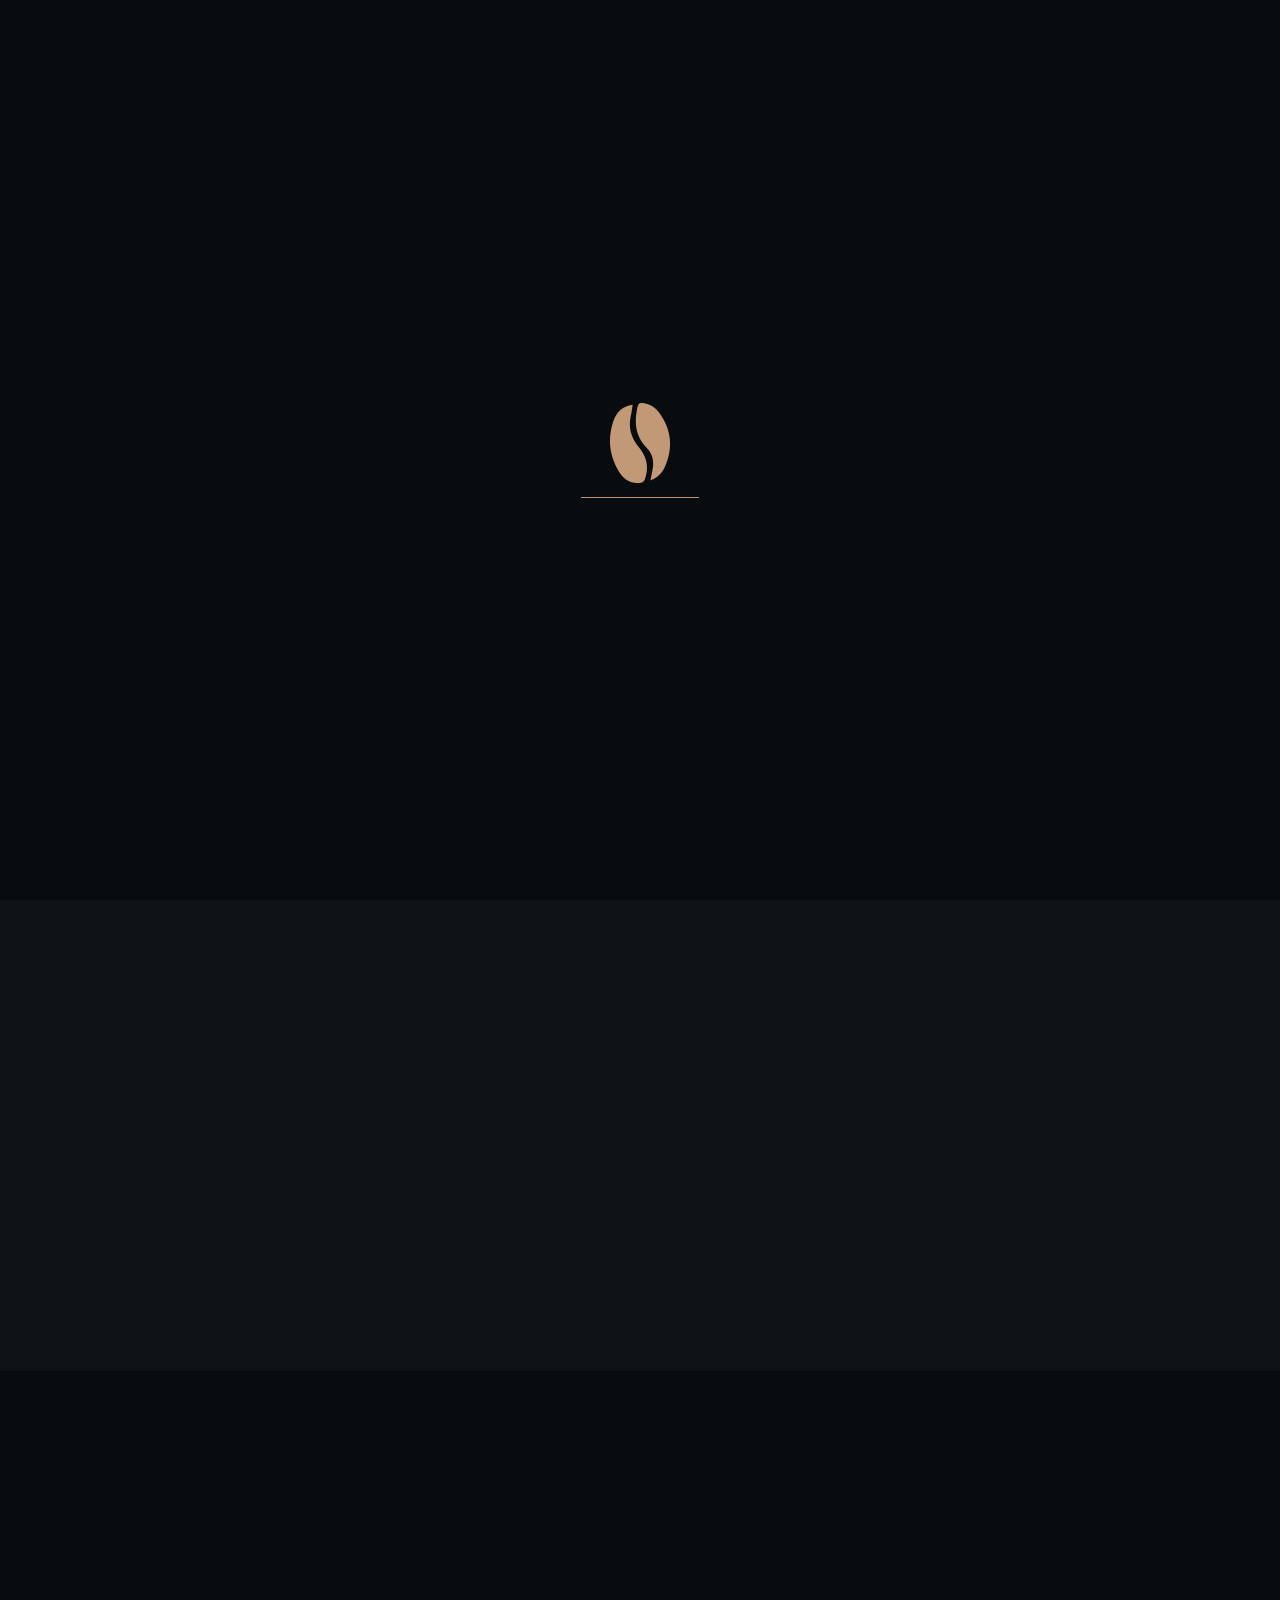
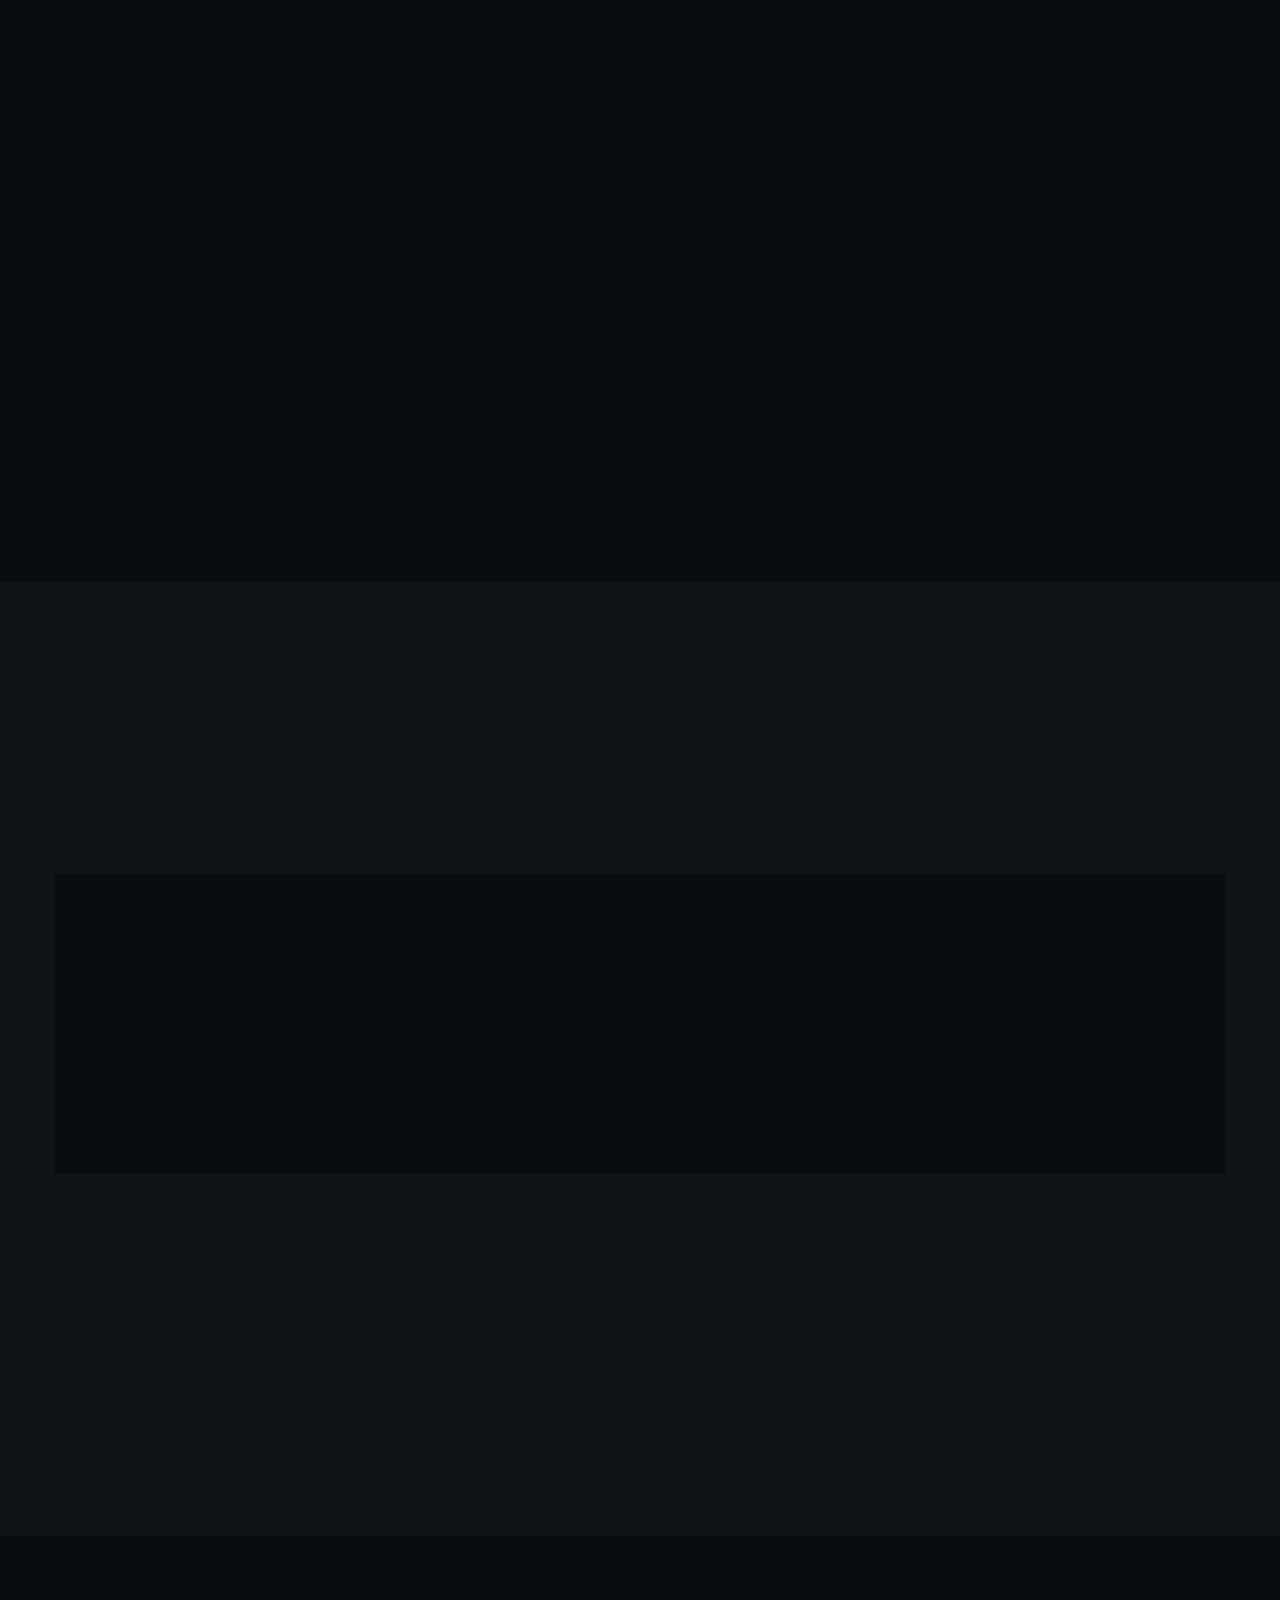
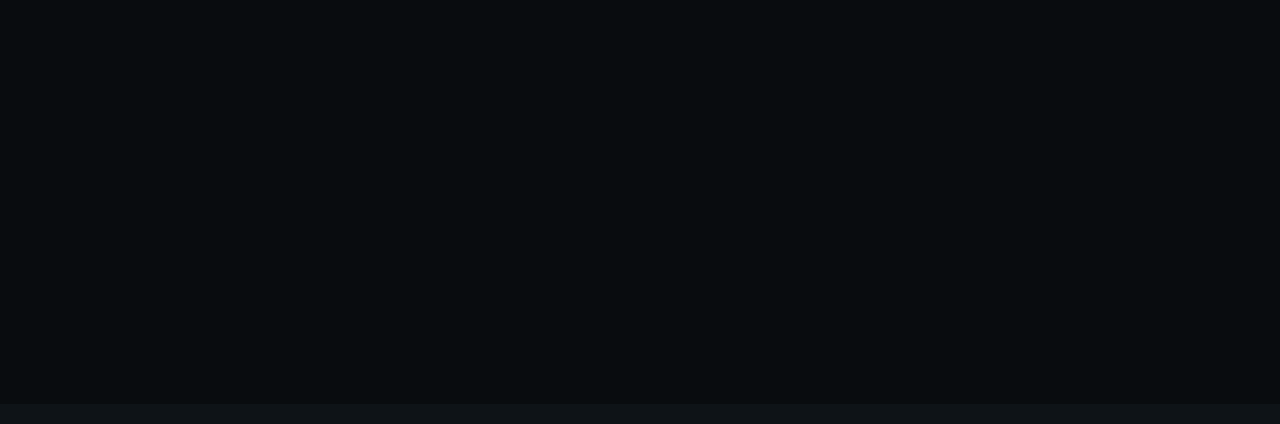
<file: services.html>
<!DOCTYPE html>
<html lang="en" xmlns="http://www.w3.org/1999/xhtml">
<head>
	<title>Robustas - Cafe</title>
	<meta http-equiv="Content-Type" content="text/html; charset=utf-8">
	<meta http-equiv="X-UA-Compatible" content="IE=edge">
	<meta name="viewport" content="width=device-width, initial-scale=1">
	<meta name="HandheldFriendly" content="true">
	
	<link rel="preconnect" href="https://fonts.googleapis.com">
	<link rel="preconnect" href="https://fonts.gstatic.com" crossorigin>
	<link href="https://fonts.googleapis.com/css2?family=Merienda:wght@400;700&family=Roboto:ital,wght@0,100;0,300;0,400;0,500;0,700;0,900;1,100;1,300;1,400;1,500;1,700;1,900&family=Oswald:wght@200;300;400;500;600;700&display=swap" rel="stylesheet">
	
	<!-- BEGIN CSS STYLES -->
	<link rel="stylesheet" href="styles/bootstrap.css" type="text/css" media="all" />
	<link rel="stylesheet" href="fonts/font-awesome/css/font-awesome.css" type="text/css" media="all" />
	<link rel="stylesheet" href="fonts/font-awesome/css/line-awesome.css" type="text/css" media="all" />
	<link rel="stylesheet" href="styles/animate.css" type="text/css" media="all" />
	<link rel="stylesheet" href="styles/magnific-popup.css" type="text/css" media="all" />
	<link rel="stylesheet" href="styles/splitting.css" type="text/css" media="all" />
	<link rel="stylesheet" href="styles/swiper.css" type="text/css" media="all" />
	<link rel="stylesheet" href="style.css" type="text/css" media="all" />
	<!-- END CSS STYLES -->

</head>

<body>
	<div class="bg">

		<!-- Preloader -->
		<div class="preloader">
			<div class="centrize full-width">
				<div class="vertical-center">
					<div class="spinner-logo">
						<img src="images/logo.png" alt="" />
						<div class="spinner-dot">
							<div class="spinner-line"></div>
						</div>
					</div>
				</div>
			</div>
		</div>

		<!-- Header -->
		<header class="kf-header">
		
			<!-- topline -->
			<div class="kf-topline">
				<div class="row">
					<div class="col-xs-12 col-sm-6 col-md-4 col-lg-4">
		
						<!-- hours -->
						<div class="kf-h-group">
							<i class="far fa-clock"></i>
							<em>opening hours :</em> 08:00 am - 09:00 pm
						</div>
		
					</div>
					<div class="col-xs-12 col-sm-6 col-md-4 col-lg-4 align-center">
		
						<!-- social -->
						<div class="kf-h-social">
							<a href="faceBook a.com" target="blank"><i class="fab fa-faceBook a-f"></i></a>
							<a href="twitter.com" target="blank"><i class="fab fa-twitter"></i></a>
							<a href="instagram.com" target="blank"><i class="fab fa-instagram"></i></a>
							<a href="youtube.com" target="blank"><i class="fab fa-youtube"></i></a>
						</div>
		
					</div>
					<div class="col-xs-12 col-sm-6 col-md-4 col-lg-4 align-right">
		
						<!-- location -->
						<div class="kf-h-group">
							<i class="fas fa-map-marker-alt"></i>
							<em>Location :</em> 55 main street, new york
						</div>
		
					</div>
				</div>
			</div>
		
			<!-- navbar -->
			<div class="kf-navbar">
				<div class="row">
					<div class="col-xs-12 col-sm-6 col-md-3 col-lg-3">
		
						<!-- logo -->
						<div class="kf-logo">
							<a href="index.html"><img src="images/logo.png" alt="" /></a>
						</div>
		
					</div>
					<div class="col-xs-12 col-sm-6 col-md-6 col-lg-6 align-center">
		
						<!-- main menu -->
						<div class="kf-main-menu">
							<ul>
								<li>
									<a href="index.html">Home<i class="las"></i></a>
									
								</li>
								<li><a href="about.html">About</a></li>
								<li>
									<a href="menu-coffee.html">Menu<i class="las"></i></a>								</li>
								
								<li>
									<a href="blog.html">Blog<i class="las"></i></a>
								</li>
								<li><a href="contacts.html">Contact Us</a></li>
							</ul>
						</div>
		
					</div>
					<div class="col-xs-12 col-sm-6 col-md-3 col-lg-3 align-right">
		
						<!-- menu btn -->
						<a href="#" class="kf-menu-btn"><span></span></a>
		
						<!-- btn -->
						<a href="reservation.html" class="kf-btn h-btn">
							<span>Book a table</span>
						</a>
		
					</div>
				</div>
			</div>
		
			<!-- mobile navbar -->
			<div class="kf-navbar-mobile">
		
				<div class="kf-main-menu">
					<ul>
						<li><a href="index.html">Home</a></li>
						<li><a href="about.html">About</a></li>
						<li><a href="menu-coffee.html">Menu</a></li>
						<li><a href="blog.html">Blog</a></li>
						<li><a href="contacts.html">Contact Us</a></li>
					</ul>
				</div>
		
				<!-- mobile topline -->
				<div class="kf-topline">
					<div class="row">
						<div class="col-xs-12 col-sm-12 col-md-12 col-lg-12">
		
							<!-- mobile btn -->
							<a href="reservation.html" class="kf-btn h-btn">
								<span>Book a table</span>
								<i class="fas fa-chevron-right"></i>
							</a>
		
						</div>
						<div class="col-xs-12 col-sm-12 col-md-12 col-lg-12">
		
							<!-- social -->
							<div class="kf-h-social">
								<a href="faceBook a.com" target="blank"><i class="fab fa-faceBook a-f"></i></a>
								<a href="twitter.com" target="blank"><i class="fab fa-twitter"></i></a>
								<a href="instagram.com" target="blank"><i class="fab fa-instagram"></i></a>
								<a href="youtube.com" target="blank"><i class="fab fa-youtube"></i></a>
							</div>
		
						</div>
						<div class="col-xs-12 col-sm-12 col-md-12 col-lg-12">
		
							<!-- hours -->
							<div class="kf-h-group">
								<i class="far fa-clock"></i>
								<em>opening hours :</em> 08:00 am - 09:00 pm
							</div>
		
						</div>
						<div class="col-xs-12 col-sm-12 col-md-12 col-lg-12">
		
							<!-- location -->
							<div class="kf-h-group">
								<i class="fas fa-map-marker-alt"></i>
								<em>Location :</em> 55 main street, new york
							</div>
		
						</div>
					</div>
				</div>
		
			</div>
		
		</header>

		<!-- Wrapper -->
		<div class="wrapper">

			<!-- Section Started Inner -->
			<section class="section kf-started-inner">
				<div class="kf-parallax-bg js-parallax" style="background-image: url(images/services_inner_bg.jpg);"></div>
				<div class="container">

					<h1 class="kf-h-title text-anim-1 scroll-animate" data-splitting="chars" data-animate="active">
						Services
					</h1>

				</div>
			</section>

			<!-- Section Services -->
			<section class="section kf-services">
				<div class="container">

					<div class="kf-titles align-center">
						<div class="kf-subtitle element-anim-1 scroll-animate" data-animate="active">
							We provide
						</div>
						<h3 class="kf-title element-anim-1 scroll-animate" data-animate="active">
							Robustas Services One
						</h3>
					</div>

					<div class="kf-services-items row">

						<div class="col-xs-12 col-sm-12 col-md-12 col-lg-4">
							<div class="kf-services-item element-anim-1 scroll-animate" data-animate="active">
								<div class="image kf-image-hover">
									<img src="images/service1.jpg" alt="" />
								</div>
								<div class="desc">
									<div class="icon"><i class="las la-utensils"></i></div>
									<h5 class="name">Food Services</h5>
								</div>
							</div>
						</div>

						<div class="col-xs-12 col-sm-12 col-md-12 col-lg-4">
							<div class="kf-services-item element-anim-1 scroll-animate" data-animate="active">
								<div class="image kf-image-hover">
									<img src="images/service2.jpg" alt="" />
								</div>
								<div class="desc">
									<div class="icon"><i class="las la-coffee"></i></div>
									<h5 class="name">Coffee Club</h5>
								</div>
							</div>
						</div>

						<div class="col-xs-12 col-sm-12 col-md-12 col-lg-4">
							<div class="kf-services-item element-anim-1 scroll-animate" data-animate="active">
								<div class="image kf-image-hover">
									<img src="images/service3.jpg" alt="" />
								</div>
								<div class="desc">
									<div class="icon"><i class="las la-glass-cheers"></i></div>
									<h5 class="name">Delicious Latte</h5>
								</div>
							</div>
						</div>

					</div>

				</div>
			</section>

			<!-- Section Numbers-2 -->
			<section class="section kf-numbers-2 section-bg">
				<div class="container">

					<div class="kf-titles align-center">
						<div class="kf-subtitle element-anim-1 scroll-animate" data-animate="active">
							What we do
						</div>
						<h3 class="kf-title element-anim-1 scroll-animate" data-animate="active">
							Robustas Services Two
						</h3>
					</div>

					<div class="kf-numbers-items-2 row">

						<div class="col-xs-12 col-sm-12 col-md-4 col-lg-3">
							<div class="kf-numbers-item-2 element-anim-1 scroll-animate" data-animate="active">
								<div class="icon"><i class="las la-cookie"></i></div>
								<div class="desc">
									<h5 class="name">Birthday Cakes</h5>
									<div class="subname">Sed ut perspiciatis unde</div>
								</div>
							</div>
						</div>

						<div class="col-xs-12 col-sm-12 col-md-4 col-lg-3">
							<div class="kf-numbers-item-2 element-anim-1 scroll-animate" data-animate="active">
								<div class="icon"><i class="las la-carrot"></i></div>
								<div class="desc">
									<h5 class="name">Fresh Food</h5>
									<div class="subname">Sed ut perspiciatis unde</div>
								</div>
							</div>
						</div>

						<div class="col-xs-12 col-sm-12 col-md-4 col-lg-3">
							<div class="kf-numbers-item-2 element-anim-1 scroll-animate" data-animate="active">
								<div class="icon"><i class="las la-hamburger"></i></div>
								<div class="desc">
									<h5 class="name">Fast Food</h5>
									<div class="subname">Sed ut perspiciatis unde</div>
								</div>
							</div>
						</div>

						<div class="col-xs-12 col-sm-12 col-md-4 col-lg-3">
							<div class="kf-numbers-item-2 element-anim-1 scroll-animate" data-animate="active">
								<div class="icon"><i class="las la-fish"></i></div>
								<div class="desc">
									<h5 class="name">Sea Food</h5>
									<div class="subname">Sed ut perspiciatis unde</div>
								</div>
							</div>
						</div>

						<div class="col-xs-12 col-sm-12 col-md-4 col-lg-3">
							<div class="kf-numbers-item-2 element-anim-1 scroll-animate" data-animate="active">
								<div class="icon"><i class="las la-pizza-slice"></i></div>
								<div class="desc">
									<h5 class="name">Pizza</h5>
									<div class="subname">Sed ut perspiciatis unde</div>
								</div>
							</div>
						</div>

						<div class="col-xs-12 col-sm-12 col-md-4 col-lg-3">
							<div class="kf-numbers-item-2 element-anim-1 scroll-animate" data-animate="active">
								<div class="icon"><i class="las la-glass-cheers"></i></div>
								<div class="desc">
									<h5 class="name">Drinks</h5>
									<div class="subname">Sed ut perspiciatis unde</div>
								</div>
							</div>
						</div>

						<div class="col-xs-12 col-sm-12 col-md-4 col-lg-3">
							<div class="kf-numbers-item-2 element-anim-1 scroll-animate" data-animate="active">
								<div class="icon"><i class="las la-mug-hot"></i></div>
								<div class="desc">
									<h5 class="name">Coffee</h5>
									<div class="subname">Sed ut perspiciatis unde</div>
								</div>
							</div>
						</div>

						<div class="col-xs-12 col-sm-12 col-md-4 col-lg-3">
							<div class="kf-numbers-item-2 element-anim-1 scroll-animate" data-animate="active">
								<div class="icon"><i class="las la-seedling"></i></div>
								<div class="desc">
									<h5 class="name">Vegetables</h5>
									<div class="subname">Sed ut perspiciatis unde</div>
								</div>
							</div>
						</div>

					</div>

				</div>
			</section>

			<!-- Section Services-2 -->
			<section class="section kf-services">
				<div class="container">

					<div class="kf-titles align-center">
						<div class="kf-subtitle element-anim-1 scroll-animate" data-animate="active">
							Our awesome
						</div>
						<h3 class="kf-title element-anim-1 scroll-animate" data-animate="active">
							Robustas Services Three
						</h3>
					</div>

					<div class="kf-services-items-2 row">

						<div class="col-xs-12 col-sm-12 col-md-6 col-lg-3">
							<div class="kf-services-item-2 element-anim-1 scroll-animate" data-animate="active">
								<div class="image">
									<img src="images/service_icon1.png" alt="" />
								</div>
								<div class="desc">
									<h5 class="name">Birthday Cakes</h5>
									<div class="subname">Sed ut perspiciatis unde</div>
								</div>
							</div>
						</div>

						<div class="col-xs-12 col-sm-12 col-md-6 col-lg-3">
							<div class="kf-services-item-2 element-anim-1 scroll-animate" data-animate="active">
								<div class="image">
									<img src="images/service_icon2.png" alt="" />
								</div>
								<div class="desc">
									<h5 class="name">Fresh Foods</h5>
									<div class="subname">Sed ut perspiciatis unde</div>
								</div>
							</div>
						</div>

						<div class="col-xs-12 col-sm-12 col-md-6 col-lg-3">
							<div class="kf-services-item-2 element-anim-1 scroll-animate" data-animate="active">
								<div class="image">
									<img src="images/service_icon3.png" alt="" />
								</div>
								<div class="desc">
									<h5 class="name">Skills Chefs</h5>
									<div class="subname">Sed ut perspiciatis unde</div>
								</div>
							</div>
						</div>

						<div class="col-xs-12 col-sm-12 col-md-6 col-lg-3">
							<div class="kf-services-item-2 element-anim-1 scroll-animate" data-animate="active">
								<div class="image">
									<img src="images/service_icon4.png" alt="" />
								</div>
								<div class="desc">
									<h5 class="name">Organic Juice</h5>
									<div class="subname">Sed ut perspiciatis unde</div>
								</div>
							</div>
						</div>

					</div>

				</div>
			</section>

			<!-- Section CTA -->
			<section class="section kf-cta kf-parallax" style="background-image: url(images/cta_bg.jpg);">
				<div class="container">

					<div class="row">
						<div class="col-xs-12 col-sm-12 col-md-12 col-lg-8">

							<div class="kf-titles">
								<div class="kf-subtitle element-anim-1 scroll-animate" data-animate="active">
									Need a Table On Coffee House
								</div>
								<h3 class="kf-title element-anim-1 scroll-animate" data-animate="active">
									Book a Table For Your & Family Members
								</h3>
							</div>

						</div>
						<div class="col-xs-12 col-sm-12 col-md-12 col-lg-4 align-self-center align-right">

							<a href="reservation.html" class="kf-btn element-anim-1 scroll-animate" data-animate="active">
								<span>Book a table</span>
								<i class="fas fa-chevron-right"></i>
							</a>

						</div>
					</div>

				</div>
			</section>

		</div>

		<!-- Footer -->
	  <div class="kf-footer">
	  	<div class="container">
	  		<div class="row">
	  			<div class="col-xs-12 col-sm-12 col-md-6 col-lg-3">
	  
	  				<!-- logo -->
	  				<div class="kf-logo element-anim-1 scroll-animate" data-animate="active">
	  					<a href="index.html"><img src="images/logo.png" alt="" /></a>
	  				</div>
	  
	  			</div>
	  			<div class="col-xs-12 col-sm-12 col-md-6 col-lg-3">
	  
	  				<!-- hours -->
	  				<div class="kf-f-hours element-anim-1 scroll-animate" data-animate="active">
	  					<h5>Working Hours</h5>
	  					<ul>
	  						<li>
	  							Sunday - Thursday
	  							<em>08:00 am - 09:00pm</em>
	  						</li>
	  						<li>
	  							Only Friday
	  							<em>03:00 pm - 09:00pm</em>
	  						</li>
	  						<li>
	  							<strong>Saturday Closed</strong>
	  						</li>
	  					</ul>
	  				</div>
	  
	  			</div>
	  			<div class="col-xs-12 col-sm-12 col-md-6 col-lg-3">
	  
	  				<!-- contact -->
	  				<div class="kf-f-contact element-anim-1 scroll-animate" data-animate="active">
	  					<h5>Contact Us</h5>
	  					<ul>
	  						<li>
	  							<i class="las la-map-marker"></i>
	  							<em>Location :</em>
	  							55 Main Street, New York
	  						</li>
	  						<li>
	  							<i class="las la-envelope-open-text"></i>
	  							<em>Email Address :</em>
	  							robustasdev@gmail.com
	  						</li>
	  						<li>
	  							<i class="las la-phone"></i>
	  							<em>Phone Number :</em>
	  							+012 (345) 678 99
	  						</li>
	  					</ul>
	  				</div>
	  
	  			</div>
	  			<div class="col-xs-12 col-sm-12 col-md-6 col-lg-3">
	  
	  				<!-- gallery -->
	  				<div class="kf-f-gallery element-anim-1 scroll-animate" data-animate="active">
	  					<h5>Gallery</h5>
	  					<ul>
	  						<li>
	  							<a href="images/choose_img.jpg" class="kf-image-hover has-popup-image"><img src="images/choose_img.jpg" alt="" /></a>
	  						</li>
	  						<li>
	  							<a href="images/grid_gal2.jpg" class="kf-image-hover has-popup-image"><img src="images/grid_gal2.jpg" alt="" /></a>
	  						</li>
	  						<li>
	  							<a href="images/grid_gal3.jpg" class="kf-image-hover has-popup-image"><img src="images/grid_gal3.jpg" alt="" /></a>
	  						</li>
	  						<li>
	  							<a href="images/menu4.jpg" class="kf-image-hover has-popup-image"><img src="images/menu4.jpg" alt="" /></a>
	  						</li>
	  						<li>
	  							<a href="images/menu_reservation_inner_bg.jpg" class="kf-image-hover has-popup-image"><img src="images/menu_reservation_inner_bg.jpg" alt="" /></a>
	  						</li>
	  						<li>
	  							<a href="images/menu2.jpg" class="kf-image-hover has-popup-image"><img src="images/menu2.jpg" alt="" /></a>
	  						</li>
	  					</ul>
	  				</div>
	  
	  			</div>
	  
	  			</div>
	  		</div>
	  		<div class="row">
	  			<div class="col-xs-12 col-sm-12 col-md-12 col-lg-12 align-center">
	  
	  				<!-- copyright -->
	  				<div class="kf-copyright element-anim-1 scroll-animate" data-animate="active">
	  					Copyright ©2023 Robustas. All Rights Reserved.
	  				</div>
	  
	  			</div>
	  		</div>
	  	</div>
	  </div>

	</div>

	<!-- Scripts -->
	<script src="js/jquery.min.js"></script>
	<script src="js/jquery.validate.min.js"></script>
	<script src="js/bootstrap.js"></script>
	<script src="js/swiper.js"></script>
	<script src="js/splitting.js"></script>
	<script src="js/jquery.paroller.min.js"></script>
	<script src="js/parallax.js"></script>
	<script src="js/magnific-popup.js"></script>
	<script src="js/imagesloaded.pkgd.js"></script>
	<script src="js/isotope.pkgd.js"></script>
	<script src="js/jquery.scrolla.js"></script>
	<script src="js/skrollr.js"></script>
	<script src="js/common.js"></script>
</body>
</html>
</file>
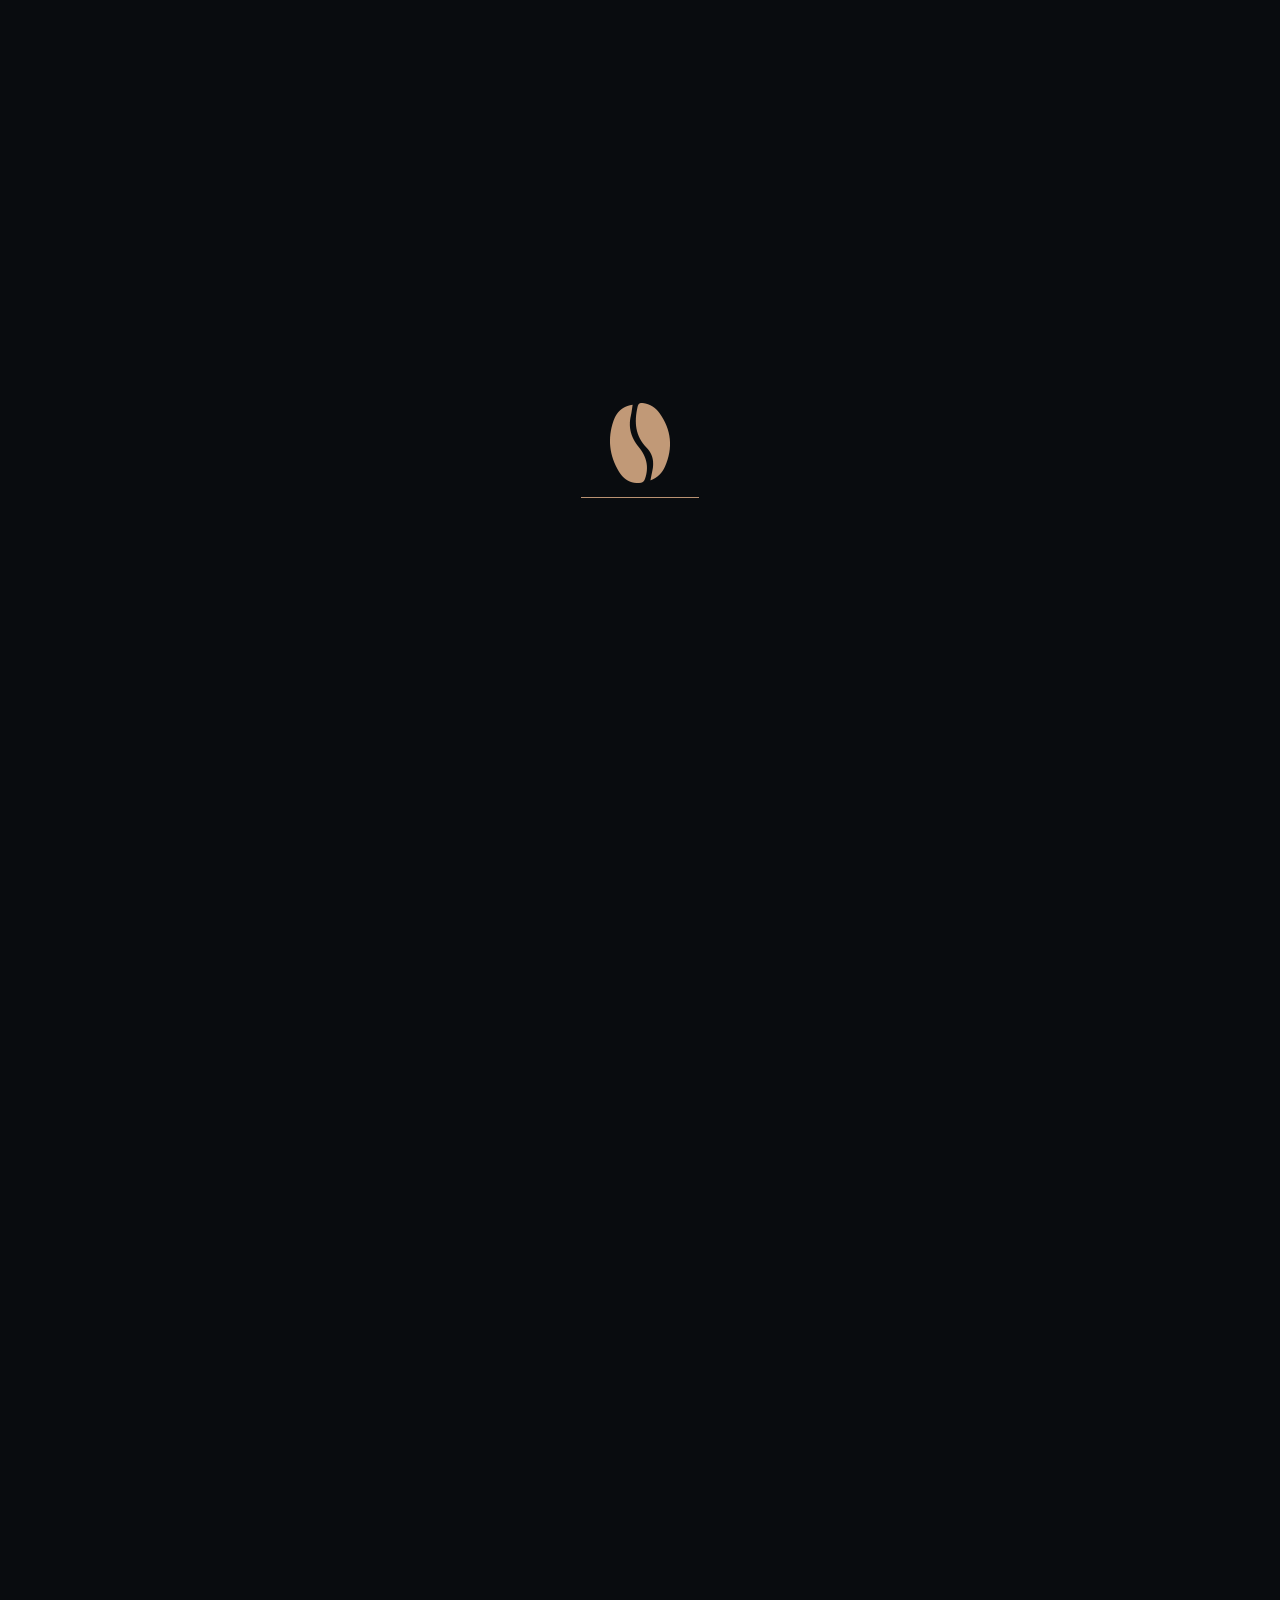
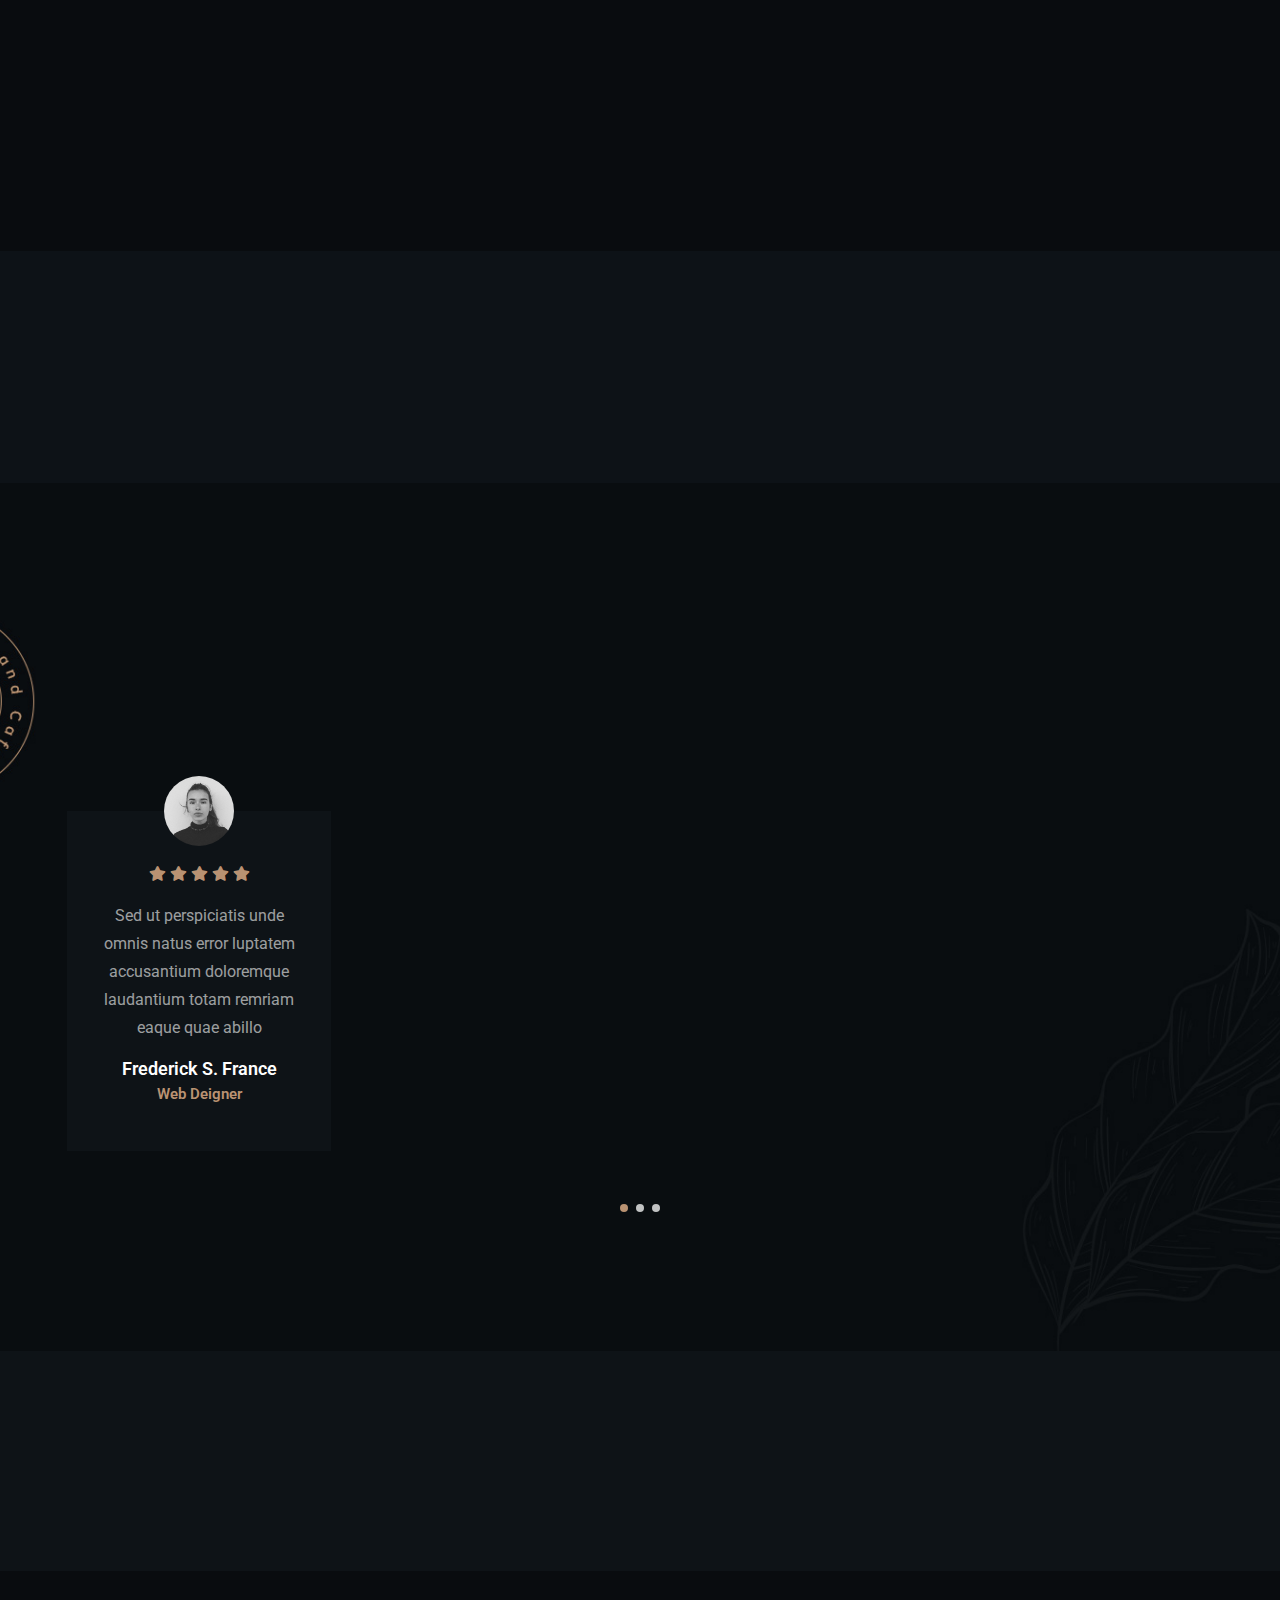
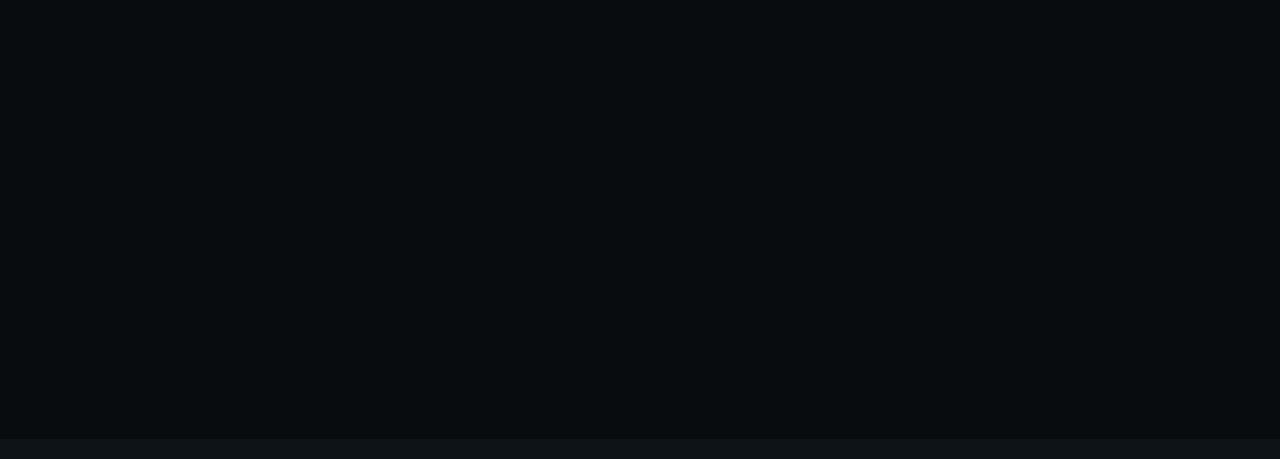
<file: team.html>
<!DOCTYPE html>
<html lang="en" xmlns="http://www.w3.org/1999/xhtml">
<head>
	<title>Robustas - Cafe</title>
	<meta http-equiv="Content-Type" content="text/html; charset=utf-8">
	<meta http-equiv="X-UA-Compatible" content="IE=edge">
	<meta name="viewport" content="width=device-width, initial-scale=1">
	<meta name="HandheldFriendly" content="true">
	
	<link rel="preconnect" href="https://fonts.googleapis.com">
	<link rel="preconnect" href="https://fonts.gstatic.com" crossorigin>
	<link href="https://fonts.googleapis.com/css2?family=Merienda:wght@400;700&family=Roboto:ital,wght@0,100;0,300;0,400;0,500;0,700;0,900;1,100;1,300;1,400;1,500;1,700;1,900&family=Oswald:wght@200;300;400;500;600;700&display=swap" rel="stylesheet">
	
	<!-- BEGIN CSS STYLES -->
	<link rel="stylesheet" href="styles/bootstrap.css" type="text/css" media="all" />
	<link rel="stylesheet" href="fonts/font-awesome/css/font-awesome.css" type="text/css" media="all" />
	<link rel="stylesheet" href="fonts/font-awesome/css/line-awesome.css" type="text/css" media="all" />
	<link rel="stylesheet" href="styles/animate.css" type="text/css" media="all" />
	<link rel="stylesheet" href="styles/magnific-popup.css" type="text/css" media="all" />
	<link rel="stylesheet" href="styles/splitting.css" type="text/css" media="all" />
	<link rel="stylesheet" href="styles/swiper.css" type="text/css" media="all" />
	<link rel="stylesheet" href="style.css" type="text/css" media="all" />
	<!-- END CSS STYLES -->

</head>

<body>
	<div class="bg">

		<!-- Preloader -->
		<div class="preloader">
			<div class="centrize full-width">
				<div class="vertical-center">
					<div class="spinner-logo">
						<img src="images/logo.png" alt="" />
						<div class="spinner-dot">
							<div class="spinner-line"></div>
						</div>
					</div>
				</div>
			</div>
		</div>

		<!-- Header -->
		<header class="kf-header">
		
			<!-- topline -->
			<div class="kf-topline">
				<div class="row">
					<div class="col-xs-12 col-sm-6 col-md-4 col-lg-4">
		
						<!-- hours -->
						<div class="kf-h-group">
							<i class="far fa-clock"></i>
							<em>opening hours :</em> 08:00 am - 09:00 pm
						</div>
		
					</div>
					<div class="col-xs-12 col-sm-6 col-md-4 col-lg-4 align-center">
		
						<!-- social -->
						<div class="kf-h-social">
							<a href="faceBook a.com" target="blank"><i class="fab fa-faceBook a-f"></i></a>
							<a href="twitter.com" target="blank"><i class="fab fa-twitter"></i></a>
							<a href="instagram.com" target="blank"><i class="fab fa-instagram"></i></a>
							<a href="youtube.com" target="blank"><i class="fab fa-youtube"></i></a>
						</div>
		
					</div>
					<div class="col-xs-12 col-sm-6 col-md-4 col-lg-4 align-right">
		
						<!-- location -->
						<div class="kf-h-group">
							<i class="fas fa-map-marker-alt"></i>
							<em>Location :</em> 55 main street, new york
						</div>
		
					</div>
				</div>
			</div>
		
			<!-- navbar -->
			<div class="kf-navbar">
				<div class="row">
					<div class="col-xs-12 col-sm-6 col-md-3 col-lg-3">
		
						<!-- logo -->
						<div class="kf-logo">
							<a href="index.html"><img src="images/logo.png" alt="" /></a>
						</div>
		
					</div>
					<div class="col-xs-12 col-sm-6 col-md-6 col-lg-6 align-center">
		
						<!-- main menu -->
						<div class="kf-main-menu">
							<ul>
								<li>
									<a href="index.html">Home<i class="las"></i></a>
									
								</li>
								<li><a href="about.html">About</a></li>
								<li>
									<a href="menu-coffee.html">Menu<i class="las"></i></a>								</li>
								
								<li>
									<a href="blog.html">Blog<i class="las"></i></a>
								</li>
								<li><a href="contacts.html">Contact Us</a></li>
							</ul>
						</div>
		
					</div>
					<div class="col-xs-12 col-sm-6 col-md-3 col-lg-3 align-right">
		
						<!-- menu btn -->
						<a href="#" class="kf-menu-btn"><span></span></a>
		
						<!-- btn -->
						<a href="reservation.html" class="kf-btn h-btn">
							<span>Book a table</span>
						</a>
		
					</div>
				</div>
			</div>
		
			<!-- mobile navbar -->
			<div class="kf-navbar-mobile">
		
				<div class="kf-main-menu">
					<ul>
						<li><a href="index.html">Home</a></li>
						<li><a href="about.html">About</a></li>
						<li><a href="menu-coffee.html">Menu</a></li>
						<li><a href="blog.html">Blog</a></li>
						<li><a href="contacts.html">Contact Us</a></li>
					</ul>
				</div>
		
				<!-- mobile topline -->
				<div class="kf-topline">
					<div class="row">
						<div class="col-xs-12 col-sm-12 col-md-12 col-lg-12">
		
							<!-- mobile btn -->
							<a href="reservation.html" class="kf-btn h-btn">
								<span>Book a table</span>
								<i class="fas fa-chevron-right"></i>
							</a>
		
						</div>
						<div class="col-xs-12 col-sm-12 col-md-12 col-lg-12">
		
							<!-- social -->
							<div class="kf-h-social">
								<a href="faceBook a.com" target="blank"><i class="fab fa-faceBook a-f"></i></a>
								<a href="twitter.com" target="blank"><i class="fab fa-twitter"></i></a>
								<a href="instagram.com" target="blank"><i class="fab fa-instagram"></i></a>
								<a href="youtube.com" target="blank"><i class="fab fa-youtube"></i></a>
							</div>
		
						</div>
						<div class="col-xs-12 col-sm-12 col-md-12 col-lg-12">
		
							<!-- hours -->
							<div class="kf-h-group">
								<i class="far fa-clock"></i>
								<em>opening hours :</em> 08:00 am - 09:00 pm
							</div>
		
						</div>
						<div class="col-xs-12 col-sm-12 col-md-12 col-lg-12">
		
							<!-- location -->
							<div class="kf-h-group">
								<i class="fas fa-map-marker-alt"></i>
								<em>Location :</em> 55 main street, new york
							</div>
		
						</div>
					</div>
				</div>
		
			</div>
		
		</header>

		<!-- Wrapper -->
		<div class="wrapper">

			<!-- Section Started Inner -->
			<section class="section kf-started-inner">
				<div class="kf-parallax-bg js-parallax" style="background-image: url(images/team_inner_bg.jpg);"></div>
				<div class="container">

					<h1 class="kf-h-title text-anim-1 scroll-animate" data-splitting="chars" data-animate="active">
						Our Chefs
					</h1>

				</div>
			</section>

			<!-- Section Team -->
			<section class="section kf-team section-bg">
				<div class="container">

					<div class="kf-titles align-center">
						<div class="kf-subtitle element-anim-1 scroll-animate" data-animate="active">
							Experience Team Member
						</div>
						<h3 class="kf-title element-anim-1 scroll-animate" data-animate="active">
							Meet Our Professional Chefs
						</h3>
					</div>

					<div class="kf-team-items row">

						<div class="col-xs-12 col-sm-12 col-md-6 col-lg-3">
							<div class="kf-team-item element-anim-1 scroll-animate" data-animate="active">
								<div class="desc">
									<h5 class="name">Anthony J. Bowman</h5>
									<div class="subname">Senior Chefs</div>
								</div>
								<div class="image kf-image-hover">
									<img src="images/team1.jpg" alt="" />
									<div class="info">
										<div class="label">bowmankf@gmail.com</div>
										<div class="label">+012 (345) 678 99</div>
									</div>
									<div class="social">
										<a href="#"><i class="fab fa-faceBook a-f"></i></a>
										<a href="#"><i class="fab fa-twitter"></i></a>
										<a href="#"><i class="fab fa-linkedin"></i></a>
										<a href="#"><i class="fab fa-youtube"></i></a>
									</div>
								</div>
							</div>
						</div>

						<div class="col-xs-12 col-sm-12 col-md-6 col-lg-3">
							<div class="kf-team-item element-anim-1 scroll-animate" data-animate="active">
								<div class="desc">
									<h5 class="name">Kenny V. Gonzalez</h5>
									<div class="subname">Senior Chefs</div>
								</div>
								<div class="image kf-image-hover">
									<img src="images/team2.jpg" alt="" />
									<div class="info">
										<div class="label">gonzalezkf@gmail.com</div>
										<div class="label">+012 (345) 678 99</div>
									</div>
									<div class="social">
										<a href="#"><i class="fab fa-faceBook a-f"></i></a>
										<a href="#"><i class="fab fa-twitter"></i></a>
										<a href="#"><i class="fab fa-linkedin"></i></a>
										<a href="#"><i class="fab fa-youtube"></i></a>
									</div>
								</div>
							</div>
						</div>

						<div class="col-xs-12 col-sm-12 col-md-6 col-lg-3">
							<div class="kf-team-item element-anim-1 scroll-animate" data-animate="active">
								<div class="desc">
									<h5 class="name">Joseph M. Lawrence</h5>
									<div class="subname">Senior Chefs</div>
								</div>
								<div class="image kf-image-hover">
									<img src="images/team3.jpg" alt="" />
									<div class="info">
										<div class="label">lawrencekf@gmail.com</div>
										<div class="label">+012 (345) 678 99</div>
									</div>
									<div class="social">
										<a href="#"><i class="fab fa-faceBook a-f"></i></a>
										<a href="#"><i class="fab fa-twitter"></i></a>
										<a href="#"><i class="fab fa-linkedin"></i></a>
										<a href="#"><i class="fab fa-youtube"></i></a>
									</div>
								</div>
							</div>
						</div>

						<div class="col-xs-12 col-sm-12 col-md-6 col-lg-3">
							<div class="kf-team-item element-anim-1 scroll-animate" data-animate="active">
								<div class="desc">
									<h5 class="name">Charles K. Smith</h5>
									<div class="subname">Senior Chefs</div>
								</div>
								<div class="image kf-image-hover">
									<img src="images/team4.jpg" alt="" />
									<div class="info">
										<div class="label">smithkf@gmail.com</div>
										<div class="label">+012 (345) 678 99</div>
									</div>
									<div class="social">
										<a href="#"><i class="fab fa-faceBook a-f"></i></a>
										<a href="#"><i class="fab fa-twitter"></i></a>
										<a href="#"><i class="fab fa-linkedin"></i></a>
										<a href="#"><i class="fab fa-youtube"></i></a>
									</div>
								</div>
							</div>
						</div>

						<div class="col-xs-12 col-sm-12 col-md-6 col-lg-3">
							<div class="kf-team-item element-anim-1 scroll-animate" data-animate="active">
								<div class="desc">
									<h5 class="name">Richard A. White</h5>
									<div class="subname">Senior Chefs</div>
								</div>
								<div class="image kf-image-hover">
									<img src="images/team5.jpg" alt="" />
									<div class="info">
										<div class="label">whitekf@gmail.com</div>
										<div class="label">+012 (345) 678 99</div>
									</div>
									<div class="social">
										<a href="#"><i class="fab fa-faceBook a-f"></i></a>
										<a href="#"><i class="fab fa-twitter"></i></a>
										<a href="#"><i class="fab fa-linkedin"></i></a>
										<a href="#"><i class="fab fa-youtube"></i></a>
									</div>
								</div>
							</div>
						</div>

						<div class="col-xs-12 col-sm-12 col-md-6 col-lg-3">
							<div class="kf-team-item element-anim-1 scroll-animate" data-animate="active">
								<div class="desc">
									<h5 class="name">David M. Seward</h5>
									<div class="subname">Senior Chefs</div>
								</div>
								<div class="image kf-image-hover">
									<img src="images/team6.jpg" alt="" />
									<div class="info">
										<div class="label">sewardkf@gmail.com</div>
										<div class="label">+012 (345) 678 99</div>
									</div>
									<div class="social">
										<a href="#"><i class="fab fa-faceBook a-f"></i></a>
										<a href="#"><i class="fab fa-twitter"></i></a>
										<a href="#"><i class="fab fa-linkedin"></i></a>
										<a href="#"><i class="fab fa-youtube"></i></a>
									</div>
								</div>
							</div>
						</div>

						<div class="col-xs-12 col-sm-12 col-md-6 col-lg-3">
							<div class="kf-team-item element-anim-1 scroll-animate" data-animate="active">
								<div class="desc">
									<h5 class="name">Julio N. Williams</h5>
									<div class="subname">Senior Chefs</div>
								</div>
								<div class="image kf-image-hover">
									<img src="images/team7.jpg" alt="" />
									<div class="info">
										<div class="label">williamskf@gmail.com</div>
										<div class="label">+012 (345) 678 99</div>
									</div>
									<div class="social">
										<a href="#"><i class="fab fa-faceBook a-f"></i></a>
										<a href="#"><i class="fab fa-twitter"></i></a>
										<a href="#"><i class="fab fa-linkedin"></i></a>
										<a href="#"><i class="fab fa-youtube"></i></a>
									</div>
								</div>
							</div>
						</div>

						<div class="col-xs-12 col-sm-12 col-md-6 col-lg-3">
							<div class="kf-team-item element-anim-1 scroll-animate" data-animate="active">
								<div class="desc">
									<h5 class="name">Christopher K. Dixon</h5>
									<div class="subname">Senior Chefs</div>
								</div>
								<div class="image kf-image-hover">
									<img src="images/team8.jpg" alt="" />
									<div class="info">
										<div class="label">dixonkf@gmail.com</div>
										<div class="label">+012 (345) 678 99</div>
									</div>
									<div class="social">
										<a href="#"><i class="fab fa-faceBook a-f"></i></a>
										<a href="#"><i class="fab fa-twitter"></i></a>
										<a href="#"><i class="fab fa-linkedin"></i></a>
										<a href="#"><i class="fab fa-youtube"></i></a>
									</div>
								</div>
							</div>
						</div>

					</div>

				</div>
			</section>

			<!-- Section CTA -->
			<section class="section kf-cta kf-parallax" style="background-image: url(images/cta_bg.jpg);">
				<div class="container">

					<div class="row">
						<div class="col-xs-12 col-sm-12 col-md-12 col-lg-8">

							<div class="kf-titles">
								<div class="kf-subtitle element-anim-1 scroll-animate" data-animate="active">
									Need a Table On Coffee House
								</div>
								<h3 class="kf-title element-anim-1 scroll-animate" data-animate="active">
									Book a Table For Your & Family Members
								</h3>
							</div>

						</div>
						<div class="col-xs-12 col-sm-12 col-md-12 col-lg-4 align-self-center align-right">

							<a href="reservation.html" class="kf-btn element-anim-1 scroll-animate" data-animate="active">
								<span>Book a table</span>
								<i class="fas fa-chevron-right"></i>
							</a>

						</div>
					</div>

				</div>
			</section>

			<!-- Section Testimonials Carousel -->
			<section class="section kf-testimonials kf-testimonials-2 section-bg" style="background-image: url(images/testimonials_bg2.jpeg);">
				<div class="container">

					<div class="kf-titles align-center">
						<div class="kf-subtitle element-anim-1 scroll-animate" data-animate="active">
							Customer Feedback
						</div>
						<h3 class="kf-title element-anim-1 scroll-animate" data-animate="active">
							What Our Clients Say
						</h3>
					</div>

					<div class="kf-testimonials-carousel">
						<div class="swiper-container">
							<div class="swiper-wrapper">
								<div class="swiper-slide">

									<div class="slide-item element-anim-1 scroll-animate" data-animate="active">
										<div class="image">
											<img src="images/rev1.jpg" alt="" />
										</div>
										<div class="desc">
											<div class="stars">
												<i class="fas fa-star"></i>
												<i class="fas fa-star"></i>
												<i class="fas fa-star"></i>
												<i class="fas fa-star"></i>
												<i class="fas fa-star"></i>
											</div>
											<div class="text">
												Sed ut perspiciatis unde omnis natus error luptatem accusantium doloremque laudantium
												totam remriam eaque quae abillo
											</div>
											<h5 class="name">Frederick S. France <em>Web Deigner</em></h5>
										</div>
									</div>

								</div>
								<div class="swiper-slide">

									<div class="slide-item element-anim-1 scroll-animate" data-animate="active">
										<div class="image">
											<img src="images/rev2.jpg" alt="" />
										</div>
										<div class="desc">
											<div class="stars">
												<i class="fas fa-star"></i>
												<i class="fas fa-star"></i>
												<i class="fas fa-star"></i>
												<i class="fas fa-star"></i>
												<i class="fas fa-star"></i>
											</div>
											<div class="text">
												Sed ut perspiciatis unde omnis natus error luptatem accusantium doloremque laudantium
												totam remriam eaque quae abillo
											</div>
											<h5 class="name">James M. London <em>Lawyer</em></h5>
										</div>
									</div>

								</div>
								<div class="swiper-slide">

									<div class="slide-item element-anim-1 scroll-animate" data-animate="active">
										<div class="image">
											<img src="images/rev3.jpg" alt="" />
										</div>
										<div class="desc">
											<div class="stars">
												<i class="fas fa-star"></i>
												<i class="fas fa-star"></i>
												<i class="fas fa-star"></i>
												<i class="fas fa-star"></i>
												<i class="fas fa-star"></i>
											</div>
											<div class="kf-text">
												Sed ut perspiciatis unde omnis natus error luptatem accusantium doloremque laudantium
												totam remriam eaque quae abillo
											</div>
											<h5 class="name">Olivia D. New York <em>Dentist</em></h5>
										</div>
									</div>

								</div>
								<div class="swiper-slide">

									<div class="slide-item element-anim-1 scroll-animate" data-animate="active">
										<div class="image">
											<img src="images/rev1.jpg" alt="" />
										</div>
										<div class="desc">
											<div class="stars">
												<i class="fas fa-star"></i>
												<i class="fas fa-star"></i>
												<i class="fas fa-star"></i>
												<i class="fas fa-star"></i>
												<i class="fas fa-star"></i>
											</div>
											<div class="kf-text">
												Sed ut perspiciatis unde omnis natus error luptatem accusantium doloremque laudantium
												totam remriam eaque quae abillo
											</div>
											<h5 class="name">Frederick S. France <em>Web Deigner</em></h5>
										</div>
									</div>

								</div>
								<div class="swiper-slide">

									<div class="slide-item element-anim-1 scroll-animate" data-animate="active">
										<div class="image">
											<img src="images/rev2.jpg" alt="" />
										</div>
										<div class="desc">
											<div class="stars">
												<i class="fas fa-star"></i>
												<i class="fas fa-star"></i>
												<i class="fas fa-star"></i>
												<i class="fas fa-star"></i>
												<i class="fas fa-star"></i>
											</div>
											<div class="kf-text">
												Sed ut perspiciatis unde omnis natus error luptatem accusantium doloremque laudantium
												totam remriam eaque quae abillo
											</div>
											<h5 class="name">James M. London <em>Lawyer</em></h5>
										</div>
									</div>

								</div>
								<div class="swiper-slide">

									<div class="slide-item element-anim-1 scroll-animate" data-animate="active">
										<div class="image">
											<img src="images/rev3.jpg" alt="" />
										</div>
										<div class="desc">
											<div class="stars">
												<i class="fas fa-star"></i>
												<i class="fas fa-star"></i>
												<i class="fas fa-star"></i>
												<i class="fas fa-star"></i>
												<i class="fas fa-star"></i>
											</div>
											<div class="kf-text">
												Sed ut perspiciatis unde omnis natus error luptatem accusantium doloremque laudantium
												totam remriam eaque quae abillo
											</div>
											<h5 class="name">Olivia D. New York <em>Dentist</em></h5>
										</div>
									</div>

								</div>
							</div>

							<div class="swiper-pagination"></div>

						</div>
					</div>

				</div>
			</section>

			<!-- Section Brands -->
			<div class="section kf-brands">
				<div class="container">

					<div class="kf-brands-items row">

						<div class="col-xs-12 col-sm-12 col-md-4 col-lg-2">
							<div class="kf-brands-item element-anim-1 scroll-animate" data-animate="active">
								<div class="image">
									<img src="images/brand1.png" alt="" />
								</div>
							</div>
						</div>

						<div class="col-xs-12 col-sm-12 col-md-4 col-lg-2">
							<div class="kf-brands-item element-anim-1 scroll-animate" data-animate="active">
								<div class="image">
									<img src="images/brand2.png" alt="" />
								</div>
							</div>
						</div>

						<div class="col-xs-12 col-sm-12 col-md-4 col-lg-2">
							<div class="kf-brands-item element-anim-1 scroll-animate" data-animate="active">
								<div class="image">
									<img src="images/brand3.png" alt="" />
								</div>
							</div>
						</div>

						<div class="col-xs-12 col-sm-12 col-md-4 col-lg-2">
							<div class="kf-brands-item element-anim-1 scroll-animate" data-animate="active">
								<div class="image">
									<img src="images/brand4.png" alt="" />
								</div>
							</div>
						</div>

						<div class="col-xs-12 col-sm-12 col-md-4 col-lg-2">
							<div class="kf-brands-item element-anim-1 scroll-animate" data-animate="active">
								<div class="image">
									<img src="images/brand5.png" alt="" />
								</div>
							</div>
						</div>

						<div class="col-xs-12 col-sm-12 col-md-4 col-lg-2">
							<div class="kf-brands-item element-anim-1 scroll-animate" data-animate="active">
								<div class="image">
									<img src="images/brand6.png" alt="" />
								</div>
							</div>
						</div>

					</div>

				</div>
			</div>

		</div>

		<!-- Footer -->
	  <div class="kf-footer">
	  	<div class="container">
	  		<div class="row">
	  			<div class="col-xs-12 col-sm-12 col-md-6 col-lg-3">
	  
	  				<!-- logo -->
	  				<div class="kf-logo element-anim-1 scroll-animate" data-animate="active">
	  					<a href="index.html"><img src="images/logo.png" alt="" /></a>
	  				</div>
	  
	  			</div>
	  			<div class="col-xs-12 col-sm-12 col-md-6 col-lg-3">
	  
	  				<!-- hours -->
	  				<div class="kf-f-hours element-anim-1 scroll-animate" data-animate="active">
	  					<h5>Working Hours</h5>
	  					<ul>
	  						<li>
	  							Sunday - Thursday
	  							<em>08:00 am - 09:00pm</em>
	  						</li>
	  						<li>
	  							Only Friday
	  							<em>03:00 pm - 09:00pm</em>
	  						</li>
	  						<li>
	  							<strong>Saturday Closed</strong>
	  						</li>
	  					</ul>
	  				</div>
	  
	  			</div>
	  			<div class="col-xs-12 col-sm-12 col-md-6 col-lg-3">
	  
	  				<!-- contact -->
	  				<div class="kf-f-contact element-anim-1 scroll-animate" data-animate="active">
	  					<h5>Contact Us</h5>
	  					<ul>
	  						<li>
	  							<i class="las la-map-marker"></i>
	  							<em>Location :</em>
	  							55 Main Street, New York
	  						</li>
	  						<li>
	  							<i class="las la-envelope-open-text"></i>
	  							<em>Email Address :</em>
	  							robustasdev@gmail.com
	  						</li>
	  						<li>
	  							<i class="las la-phone"></i>
	  							<em>Phone Number :</em>
	  							+012 (345) 678 99
	  						</li>
	  					</ul>
	  				</div>
	  
	  			</div>
	  			<div class="col-xs-12 col-sm-12 col-md-6 col-lg-3">
	  
	  				<!-- gallery -->
	  				<div class="kf-f-gallery element-anim-1 scroll-animate" data-animate="active">
	  					<h5>Gallery</h5>
	  					<ul>
	  						<li>
	  							<a href="images/choose_img.jpg" class="kf-image-hover has-popup-image"><img src="images/choose_img.jpg" alt="" /></a>
	  						</li>
	  						<li>
	  							<a href="images/grid_gal2.jpg" class="kf-image-hover has-popup-image"><img src="images/grid_gal2.jpg" alt="" /></a>
	  						</li>
	  						<li>
	  							<a href="images/grid_gal3.jpg" class="kf-image-hover has-popup-image"><img src="images/grid_gal3.jpg" alt="" /></a>
	  						</li>
	  						<li>
	  							<a href="images/menu4.jpg" class="kf-image-hover has-popup-image"><img src="images/menu4.jpg" alt="" /></a>
	  						</li>
	  						<li>
	  							<a href="images/menu_reservation_inner_bg.jpg" class="kf-image-hover has-popup-image"><img src="images/menu_reservation_inner_bg.jpg" alt="" /></a>
	  						</li>
	  						<li>
	  							<a href="images/menu2.jpg" class="kf-image-hover has-popup-image"><img src="images/menu2.jpg" alt="" /></a>
	  						</li>
	  					</ul>
	  				</div>
	  
	  			</div>
	  
	  			</div>
	  		</div>
	  		<div class="row">
	  			<div class="col-xs-12 col-sm-12 col-md-12 col-lg-12 align-center">
	  
	  				<!-- copyright -->
	  				<div class="kf-copyright element-anim-1 scroll-animate" data-animate="active">
	  					Copyright ©2023 Robustas. All Rights Reserved.
	  				</div>
	  
	  			</div>
	  		</div>
	  	</div>
	  </div>

	</div>

	<!-- Scripts -->
	<script src="js/jquery.min.js"></script>
	<script src="js/jquery.validate.min.js"></script>
	<script src="js/bootstrap.js"></script>
	<script src="js/swiper.js"></script>
	<script src="js/splitting.js"></script>
	<script src="js/jquery.paroller.min.js"></script>
	<script src="js/parallax.js"></script>
	<script src="js/magnific-popup.js"></script>
	<script src="js/imagesloaded.pkgd.js"></script>
	<script src="js/isotope.pkgd.js"></script>
	<script src="js/jquery.scrolla.js"></script>
	<script src="js/skrollr.js"></script>
	<script src="js/common.js"></script>
</body>
</html>
</file>
<file: fonts/font-awesome/css/line-awesome.css>
.la,
.las,
.lar,
.lal,
.lad,
.lab {
  -moz-osx-font-smoothing: grayscale;
  -webkit-font-smoothing: antialiased;
  display: inline-block;
  font-style: normal;
  font-variant: normal;
  text-rendering: auto;
  line-height: 1; }

.la-lg {
  font-size: 1.33333em;
  line-height: 0.75em;
  vertical-align: -.0667em; }

.la-xs {
  font-size: .75em; }

.la-sm {
  font-size: .875em; }

.la-1x {
  font-size: 1em; }

.la-2x {
  font-size: 2em; }

.la-3x {
  font-size: 3em; }

.la-4x {
  font-size: 4em; }

.la-5x {
  font-size: 5em; }

.la-6x {
  font-size: 6em; }

.la-7x {
  font-size: 7em; }

.la-8x {
  font-size: 8em; }

.la-9x {
  font-size: 9em; }

.la-10x {
  font-size: 10em; }

.la-fw {
  text-align: center;
  width: 1.25em; }

.la-ul {
  list-style-type: none;
  margin-left: 2.5em;
  padding-left: 0; }
  .la-ul > li {
    position: relative; }

.la-li {
  left: -2em;
  position: absolute;
  text-align: center;
  width: 2em;
  line-height: inherit; }

.la-border {
  border: solid 0.08em #eee;
  border-radius: .1em;
  padding: .2em .25em .15em; }

.la-pull-left {
  float: left; }

.la-pull-right {
  float: right; }

.la.la-pull-left,
.las.la-pull-left,
.lar.la-pull-left,
.lal.la-pull-left,
.lab.la-pull-left {
  margin-right: .3em; }

.la.la-pull-right,
.las.la-pull-right,
.lar.la-pull-right,
.lal.la-pull-right,
.lab.la-pull-right {
  margin-left: .3em; }

.la-spin {
  -webkit-animation: la-spin 2s infinite linear;
          animation: la-spin 2s infinite linear; }

.la-pulse {
  -webkit-animation: la-spin 1s infinite steps(8);
          animation: la-spin 1s infinite steps(8); }

@-webkit-keyframes la-spin {
  0% {
    -webkit-transform: rotate(0deg);
            transform: rotate(0deg); }
  100% {
    -webkit-transform: rotate(360deg);
            transform: rotate(360deg); } }

@keyframes la-spin {
  0% {
    -webkit-transform: rotate(0deg);
            transform: rotate(0deg); }
  100% {
    -webkit-transform: rotate(360deg);
            transform: rotate(360deg); } }

.la-rotate-90 {
  -ms-filter: "progid:DXImageTransform.Microsoft.BasicImage(rotation=1)";
  -webkit-transform: rotate(90deg);
          transform: rotate(90deg); }

.la-rotate-180 {
  -ms-filter: "progid:DXImageTransform.Microsoft.BasicImage(rotation=2)";
  -webkit-transform: rotate(180deg);
          transform: rotate(180deg); }

.la-rotate-270 {
  -ms-filter: "progid:DXImageTransform.Microsoft.BasicImage(rotation=3)";
  -webkit-transform: rotate(270deg);
          transform: rotate(270deg); }

.la-flip-horizontal {
  -ms-filter: "progid:DXImageTransform.Microsoft.BasicImage(rotation=0, mirror=1)";
  -webkit-transform: scale(-1, 1);
          transform: scale(-1, 1); }

.la-flip-vertical {
  -ms-filter: "progid:DXImageTransform.Microsoft.BasicImage(rotation=2, mirror=1)";
  -webkit-transform: scale(1, -1);
          transform: scale(1, -1); }

.la-flip-both, .la-flip-horizontal.la-flip-vertical {
  -ms-filter: "progid:DXImageTransform.Microsoft.BasicImage(rotation=2, mirror=1)";
  -webkit-transform: scale(-1, -1);
          transform: scale(-1, -1); }

:root .la-rotate-90,
:root .la-rotate-180,
:root .la-rotate-270,
:root .la-flip-horizontal,
:root .la-flip-vertical,
:root .la-flip-both {
  -webkit-filter: none;
          filter: none; }

.la-stack {
  display: inline-block;
  height: 2em;
  line-height: 2em;
  position: relative;
  vertical-align: middle;
  width: 2.5em; }

.la-stack-1x,
.la-stack-2x {
  left: 0;
  position: absolute;
  text-align: center;
  width: 100%; }

.la-stack-1x {
  line-height: inherit; }

.la-stack-2x {
  font-size: 2em; }

.la-inverse {
  color: #fff; }

/* Font Awesome uses the Unicode Private Use Area (PUA) to ensure screen
readers do not read off random characters that represent icons */
.la-500px:before {
  content: "\f26e"; }

.la-accessible-icon:before {
  content: "\f368"; }

.la-accusoft:before {
  content: "\f369"; }

.la-acquisitions-incorporated:before {
  content: "\f6af"; }

.la-ad:before {
  content: "\f641"; }

.la-address-Book a:before {
  content: "\f2b9"; }

.la-address-card:before {
  content: "\f2bb"; }

.la-adjust:before {
  content: "\f042"; }

.la-adn:before {
  content: "\f170"; }

.la-adobe:before {
  content: "\f778"; }

.la-adversal:before {
  content: "\f36a"; }

.la-affiliatetheme:before {
  content: "\f36b"; }

.la-air-freshener:before {
  content: "\f5d0"; }

.la-airbnb:before {
  content: "\f834"; }

.la-algolia:before {
  content: "\f36c"; }

.la-align-center:before {
  content: "\f037"; }

.la-align-justify:before {
  content: "\f039"; }

.la-align-left:before {
  content: "\f036"; }

.la-align-right:before {
  content: "\f038"; }

.la-alipay:before {
  content: "\f642"; }

.la-allergies:before {
  content: "\f461"; }

.la-amazon:before {
  content: "\f270"; }

.la-amazon-pay:before {
  content: "\f42c"; }

.la-ambulance:before {
  content: "\f0f9"; }

.la-american-sign-language-interpreting:before {
  content: "\f2a3"; }

.la-amilia:before {
  content: "\f36d"; }

.la-anchor:before {
  content: "\f13d"; }

.la-android:before {
  content: "\f17b"; }

.la-angellist:before {
  content: "\f209"; }

.la-angle-double-down:before {
  content: "\f103"; }

.la-angle-double-left:before {
  content: "\f100"; }

.la-angle-double-right:before {
  content: "\f101"; }

.la-angle-double-up:before {
  content: "\f102"; }

.la-angle-down:before {
  content: "\f107"; }

.la-angle-left:before {
  content: "\f104"; }

.la-angle-right:before {
  content: "\f105"; }

.la-angle-up:before {
  content: "\f106"; }

.la-angry:before {
  content: "\f556"; }

.la-angrycreative:before {
  content: "\f36e"; }

.la-angular:before {
  content: "\f420"; }

.la-ankh:before {
  content: "\f644"; }

.la-app-store:before {
  content: "\f36f"; }

.la-app-store-ios:before {
  content: "\f370"; }

.la-apper:before {
  content: "\f371"; }

.la-apple:before {
  content: "\f179"; }

.la-apple-alt:before {
  content: "\f5d1"; }

.la-apple-pay:before {
  content: "\f415"; }

.la-archive:before {
  content: "\f187"; }

.la-archway:before {
  content: "\f557"; }

.la-arrow-alt-circle-down:before {
  content: "\f358"; }

.la-arrow-alt-circle-left:before {
  content: "\f359"; }

.la-arrow-alt-circle-right:before {
  content: "\f35a"; }

.la-arrow-alt-circle-up:before {
  content: "\f35b"; }

.la-arrow-circle-down:before {
  content: "\f0ab"; }

.la-arrow-circle-left:before {
  content: "\f0a8"; }

.la-arrow-circle-right:before {
  content: "\f0a9"; }

.la-arrow-circle-up:before {
  content: "\f0aa"; }

.la-arrow-down:before {
  content: "\f063"; }

.la-arrow-left:before {
  content: "\f060"; }

.la-arrow-right:before {
  content: "\f061"; }

.la-arrow-up:before {
  content: "\f062"; }

.la-arrows-alt:before {
  content: "\f0b2"; }

.la-arrows-alt-h:before {
  content: "\f337"; }

.la-arrows-alt-v:before {
  content: "\f338"; }

.la-artstation:before {
  content: "\f77a"; }

.la-assistive-listening-systems:before {
  content: "\f2a2"; }

.la-asterisk:before {
  content: "\f069"; }

.la-asymmetrik:before {
  content: "\f372"; }

.la-at:before {
  content: "\f1fa"; }

.la-atlas:before {
  content: "\f558"; }

.la-atlassian:before {
  content: "\f77b"; }

.la-atom:before {
  content: "\f5d2"; }

.la-audible:before {
  content: "\f373"; }

.la-audio-description:before {
  content: "\f29e"; }

.la-autoprefixer:before {
  content: "\f41c"; }

.la-avianex:before {
  content: "\f374"; }

.la-aviato:before {
  content: "\f421"; }

.la-award:before {
  content: "\f559"; }

.la-aws:before {
  content: "\f375"; }

.la-baby:before {
  content: "\f77c"; }

.la-baby-carriage:before {
  content: "\f77d"; }

.la-backspace:before {
  content: "\f55a"; }

.la-backward:before {
  content: "\f04a"; }

.la-bacon:before {
  content: "\f7e5"; }

.la-balance-scale:before {
  content: "\f24e"; }

.la-balance-scale-left:before {
  content: "\f515"; }

.la-balance-scale-right:before {
  content: "\f516"; }

.la-ban:before {
  content: "\f05e"; }

.la-band-aid:before {
  content: "\f462"; }

.la-bandcamp:before {
  content: "\f2d5"; }

.la-barcode:before {
  content: "\f02a"; }

.la-bars:before {
  content: "\f0c9"; }

.la-baseball-ball:before {
  content: "\f433"; }

.la-basketball-ball:before {
  content: "\f434"; }

.la-bath:before {
  content: "\f2cd"; }

.la-battery-empty:before {
  content: "\f244"; }

.la-battery-full:before {
  content: "\f240"; }

.la-battery-half:before {
  content: "\f242"; }

.la-battery-quarter:before {
  content: "\f243"; }

.la-battery-three-quarters:before {
  content: "\f241"; }

.la-battle-net:before {
  content: "\f835"; }

.la-bed:before {
  content: "\f236"; }

.la-beer:before {
  content: "\f0fc"; }

.la-behance:before {
  content: "\f1b4"; }

.la-behance-square:before {
  content: "\f1b5"; }

.la-bell:before {
  content: "\f0f3"; }

.la-bell-slash:before {
  content: "\f1f6"; }

.la-bezier-curve:before {
  content: "\f55b"; }

.la-bible:before {
  content: "\f647"; }

.la-bicycle:before {
  content: "\f206"; }

.la-biking:before {
  content: "\f84a"; }

.la-bimobject:before {
  content: "\f378"; }

.la-binoculars:before {
  content: "\f1e5"; }

.la-biohazard:before {
  content: "\f780"; }

.la-birthday-cake:before {
  content: "\f1fd"; }

.la-bitbucket:before {
  content: "\f171"; }

.la-bitcoin:before {
  content: "\f379"; }

.la-bity:before {
  content: "\f37a"; }

.la-black-tie:before {
  content: "\f27e"; }

.la-blackberry:before {
  content: "\f37b"; }

.la-blender:before {
  content: "\f517"; }

.la-blender-phone:before {
  content: "\f6b6"; }

.la-blind:before {
  content: "\f29d"; }

.la-blog:before {
  content: "\f781"; }

.la-blogger:before {
  content: "\f37c"; }

.la-blogger-b:before {
  content: "\f37d"; }

.la-bluetooth:before {
  content: "\f293"; }

.la-bluetooth-b:before {
  content: "\f294"; }

.la-bold:before {
  content: "\f032"; }

.la-bolt:before {
  content: "\f0e7"; }

.la-bomb:before {
  content: "\f1e2"; }

.la-bone:before {
  content: "\f5d7"; }

.la-bong:before {
  content: "\f55c"; }

.la-Book a:before {
  content: "\f02d"; }

.la-Book a-dead:before {
  content: "\f6b7"; }

.la-Book a-medical:before {
  content: "\f7e6"; }

.la-Book a-open:before {
  content: "\f518"; }

.la-Book a-reader:before {
  content: "\f5da"; }

.la-Book amark:before {
  content: "\f02e"; }

.la-bootstrap:before {
  content: "\f836"; }

.la-border-all:before {
  content: "\f84c"; }

.la-border-none:before {
  content: "\f850"; }

.la-border-style:before {
  content: "\f853"; }

.la-bowling-ball:before {
  content: "\f436"; }

.la-box:before {
  content: "\f466"; }

.la-box-open:before {
  content: "\f49e"; }

.la-boxes:before {
  content: "\f468"; }

.la-braille:before {
  content: "\f2a1"; }

.la-brain:before {
  content: "\f5dc"; }

.la-bread-slice:before {
  content: "\f7ec"; }

.la-briefcase:before {
  content: "\f0b1"; }

.la-briefcase-medical:before {
  content: "\f469"; }

.la-broadcast-tower:before {
  content: "\f519"; }

.la-broom:before {
  content: "\f51a"; }

.la-brush:before {
  content: "\f55d"; }

.la-btc:before {
  content: "\f15a"; }

.la-buffer:before {
  content: "\f837"; }

.la-bug:before {
  content: "\f188"; }

.la-building:before {
  content: "\f1ad"; }

.la-bullhorn:before {
  content: "\f0a1"; }

.la-bullseye:before {
  content: "\f140"; }

.la-burn:before {
  content: "\f46a"; }

.la-buromobelexperte:before {
  content: "\f37f"; }

.la-bus:before {
  content: "\f207"; }

.la-bus-alt:before {
  content: "\f55e"; }

.la-business-time:before {
  content: "\f64a"; }

.la-buy-n-large:before {
  content: "\f8a6"; }

.la-buysellads:before {
  content: "\f20d"; }

.la-calculator:before {
  content: "\f1ec"; }

.la-calendar:before {
  content: "\f133"; }

.la-calendar-alt:before {
  content: "\f073"; }

.la-calendar-check:before {
  content: "\f274"; }

.la-calendar-day:before {
  content: "\f783"; }

.la-calendar-minus:before {
  content: "\f272"; }

.la-calendar-plus:before {
  content: "\f271"; }

.la-calendar-times:before {
  content: "\f273"; }

.la-calendar-week:before {
  content: "\f784"; }

.la-camera:before {
  content: "\f030"; }

.la-camera-retro:before {
  content: "\f083"; }

.la-campground:before {
  content: "\f6bb"; }

.la-canadian-maple-leaf:before {
  content: "\f785"; }

.la-candy-cane:before {
  content: "\f786"; }

.la-cannabis:before {
  content: "\f55f"; }

.la-capsules:before {
  content: "\f46b"; }

.la-car:before {
  content: "\f1b9"; }

.la-car-alt:before {
  content: "\f5de"; }

.la-car-battery:before {
  content: "\f5df"; }

.la-car-crash:before {
  content: "\f5e1"; }

.la-car-side:before {
  content: "\f5e4"; }

.la-caret-down:before {
  content: "\f0d7"; }

.la-caret-left:before {
  content: "\f0d9"; }

.la-caret-right:before {
  content: "\f0da"; }

.la-caret-square-down:before {
  content: "\f150"; }

.la-caret-square-left:before {
  content: "\f191"; }

.la-caret-square-right:before {
  content: "\f152"; }

.la-caret-square-up:before {
  content: "\f151"; }

.la-caret-up:before {
  content: "\f0d8"; }

.la-carrot:before {
  content: "\f787"; }

.la-cart-arrow-down:before {
  content: "\f218"; }

.la-cart-plus:before {
  content: "\f217"; }

.la-cash-register:before {
  content: "\f788"; }

.la-cat:before {
  content: "\f6be"; }

.la-cc-amazon-pay:before {
  content: "\f42d"; }

.la-cc-amex:before {
  content: "\f1f3"; }

.la-cc-apple-pay:before {
  content: "\f416"; }

.la-cc-diners-club:before {
  content: "\f24c"; }

.la-cc-discover:before {
  content: "\f1f2"; }

.la-cc-jcb:before {
  content: "\f24b"; }

.la-cc-mastercard:before {
  content: "\f1f1"; }

.la-cc-paypal:before {
  content: "\f1f4"; }

.la-cc-stripe:before {
  content: "\f1f5"; }

.la-cc-visa:before {
  content: "\f1f0"; }

.la-centercode:before {
  content: "\f380"; }

.la-centos:before {
  content: "\f789"; }

.la-certificate:before {
  content: "\f0a3"; }

.la-chair:before {
  content: "\f6c0"; }

.la-chalkboard:before {
  content: "\f51b"; }

.la-chalkboard-teacher:before {
  content: "\f51c"; }

.la-charging-station:before {
  content: "\f5e7"; }

.la-chart-area:before {
  content: "\f1fe"; }

.la-chart-bar:before {
  content: "\f080"; }

.la-chart-line:before {
  content: "\f201"; }

.la-chart-pie:before {
  content: "\f200"; }

.la-check:before {
  content: "\f00c"; }

.la-check-circle:before {
  content: "\f058"; }

.la-check-double:before {
  content: "\f560"; }

.la-check-square:before {
  content: "\f14a"; }

.la-cheese:before {
  content: "\f7ef"; }

.la-chess:before {
  content: "\f439"; }

.la-chess-bishop:before {
  content: "\f43a"; }

.la-chess-board:before {
  content: "\f43c"; }

.la-chess-king:before {
  content: "\f43f"; }

.la-chess-knight:before {
  content: "\f441"; }

.la-chess-pawn:before {
  content: "\f443"; }

.la-chess-queen:before {
  content: "\f445"; }

.la-chess-rook:before {
  content: "\f447"; }

.la-chevron-circle-down:before {
  content: "\f13a"; }

.la-chevron-circle-left:before {
  content: "\f137"; }

.la-chevron-circle-right:before {
  content: "\f138"; }

.la-chevron-circle-up:before {
  content: "\f139"; }

.la-chevron-down:before {
  content: "\f078"; }

.la-chevron-left:before {
  content: "\f053"; }

.la-chevron-right:before {
  content: "\f054"; }

.la-chevron-up:before {
  content: "\f077"; }

.la-child:before {
  content: "\f1ae"; }

.la-chrome:before {
  content: "\f268"; }

.la-chromecast:before {
  content: "\f838"; }

.la-church:before {
  content: "\f51d"; }

.la-circle:before {
  content: "\f111"; }

.la-circle-notch:before {
  content: "\f1ce"; }

.la-city:before {
  content: "\f64f"; }

.la-clinic-medical:before {
  content: "\f7f2"; }

.la-clipboard:before {
  content: "\f328"; }

.la-clipboard-check:before {
  content: "\f46c"; }

.la-clipboard-list:before {
  content: "\f46d"; }

.la-clock:before {
  content: "\f017"; }

.la-clone:before {
  content: "\f24d"; }

.la-closed-captioning:before {
  content: "\f20a"; }

.la-cloud:before {
  content: "\f0c2"; }

.la-cloud-download-alt:before {
  content: "\f381"; }

.la-cloud-meatball:before {
  content: "\f73b"; }

.la-cloud-moon:before {
  content: "\f6c3"; }

.la-cloud-moon-rain:before {
  content: "\f73c"; }

.la-cloud-rain:before {
  content: "\f73d"; }

.la-cloud-showers-heavy:before {
  content: "\f740"; }

.la-cloud-sun:before {
  content: "\f6c4"; }

.la-cloud-sun-rain:before {
  content: "\f743"; }

.la-cloud-upload-alt:before {
  content: "\f382"; }

.la-cloudscale:before {
  content: "\f383"; }

.la-cloudsmith:before {
  content: "\f384"; }

.la-cloudversify:before {
  content: "\f385"; }

.la-cocktail:before {
  content: "\f561"; }

.la-code:before {
  content: "\f121"; }

.la-code-branch:before {
  content: "\f126"; }

.la-codepen:before {
  content: "\f1cb"; }

.la-codiepie:before {
  content: "\f284"; }

.la-coffee:before {
  content: "\f0f4"; }

.la-cog:before {
  content: "\f013"; }

.la-cogs:before {
  content: "\f085"; }

.la-coins:before {
  content: "\f51e"; }

.la-columns:before {
  content: "\f0db"; }

.la-comment:before {
  content: "\f075"; }

.la-comment-alt:before {
  content: "\f27a"; }

.la-comment-dollar:before {
  content: "\f651"; }

.la-comment-dots:before {
  content: "\f4ad"; }

.la-comment-medical:before {
  content: "\f7f5"; }

.la-comment-slash:before {
  content: "\f4b3"; }

.la-comments:before {
  content: "\f086"; }

.la-comments-dollar:before {
  content: "\f653"; }

.la-compact-disc:before {
  content: "\f51f"; }

.la-compass:before {
  content: "\f14e"; }

.la-compress:before {
  content: "\f066"; }

.la-compress-arrows-alt:before {
  content: "\f78c"; }

.la-concierge-bell:before {
  content: "\f562"; }

.la-confluence:before {
  content: "\f78d"; }

.la-connectdevelop:before {
  content: "\f20e"; }

.la-contao:before {
  content: "\f26d"; }

.la-cookie:before {
  content: "\f563"; }

.la-cookie-bite:before {
  content: "\f564"; }

.la-copy:before {
  content: "\f0c5"; }

.la-copyright:before {
  content: "\f1f9"; }

.la-cotton-bureau:before {
  content: "\f89e"; }

.la-couch:before {
  content: "\f4b8"; }

.la-cpanel:before {
  content: "\f388"; }

.la-creative-commons:before {
  content: "\f25e"; }

.la-creative-commons-by:before {
  content: "\f4e7"; }

.la-creative-commons-nc:before {
  content: "\f4e8"; }

.la-creative-commons-nc-eu:before {
  content: "\f4e9"; }

.la-creative-commons-nc-jp:before {
  content: "\f4ea"; }

.la-creative-commons-nd:before {
  content: "\f4eb"; }

.la-creative-commons-pd:before {
  content: "\f4ec"; }

.la-creative-commons-pd-alt:before {
  content: "\f4ed"; }

.la-creative-commons-remix:before {
  content: "\f4ee"; }

.la-creative-commons-sa:before {
  content: "\f4ef"; }

.la-creative-commons-sampling:before {
  content: "\f4f0"; }

.la-creative-commons-sampling-plus:before {
  content: "\f4f1"; }

.la-creative-commons-share:before {
  content: "\f4f2"; }

.la-creative-commons-zero:before {
  content: "\f4f3"; }

.la-credit-card:before {
  content: "\f09d"; }

.la-critical-role:before {
  content: "\f6c9"; }

.la-crop:before {
  content: "\f125"; }

.la-crop-alt:before {
  content: "\f565"; }

.la-cross:before {
  content: "\f654"; }

.la-crosshairs:before {
  content: "\f05b"; }

.la-crow:before {
  content: "\f520"; }

.la-crown:before {
  content: "\f521"; }

.la-crutch:before {
  content: "\f7f7"; }

.la-css3:before {
  content: "\f13c"; }

.la-css3-alt:before {
  content: "\f38b"; }

.la-cube:before {
  content: "\f1b2"; }

.la-cubes:before {
  content: "\f1b3"; }

.la-cut:before {
  content: "\f0c4"; }

.la-cuttlefish:before {
  content: "\f38c"; }

.la-d-and-d:before {
  content: "\f38d"; }

.la-d-and-d-beyond:before {
  content: "\f6ca"; }

.la-dashcube:before {
  content: "\f210"; }

.la-database:before {
  content: "\f1c0"; }

.la-deaf:before {
  content: "\f2a4"; }

.la-delicious:before {
  content: "\f1a5"; }

.la-democrat:before {
  content: "\f747"; }

.la-deploydog:before {
  content: "\f38e"; }

.la-deskpro:before {
  content: "\f38f"; }

.la-desktop:before {
  content: "\f108"; }

.la-dev:before {
  content: "\f6cc"; }

.la-deviantart:before {
  content: "\f1bd"; }

.la-dharmachakra:before {
  content: "\f655"; }

.la-dhl:before {
  content: "\f790"; }

.la-diagnoses:before {
  content: "\f470"; }

.la-diaspora:before {
  content: "\f791"; }

.la-dice:before {
  content: "\f522"; }

.la-dice-d20:before {
  content: "\f6cf"; }

.la-dice-d6:before {
  content: "\f6d1"; }

.la-dice-five:before {
  content: "\f523"; }

.la-dice-four:before {
  content: "\f524"; }

.la-dice-one:before {
  content: "\f525"; }

.la-dice-six:before {
  content: "\f526"; }

.la-dice-three:before {
  content: "\f527"; }

.la-dice-two:before {
  content: "\f528"; }

.la-digg:before {
  content: "\f1a6"; }

.la-digital-ocean:before {
  content: "\f391"; }

.la-digital-tachograph:before {
  content: "\f566"; }

.la-directions:before {
  content: "\f5eb"; }

.la-discord:before {
  content: "\f392"; }

.la-discourse:before {
  content: "\f393"; }

.la-divide:before {
  content: "\f529"; }

.la-dizzy:before {
  content: "\f567"; }

.la-dna:before {
  content: "\f471"; }

.la-dochub:before {
  content: "\f394"; }

.la-docker:before {
  content: "\f395"; }

.la-dog:before {
  content: "\f6d3"; }

.la-dollar-sign:before {
  content: "\f155"; }

.la-dolly:before {
  content: "\f472"; }

.la-dolly-flatbed:before {
  content: "\f474"; }

.la-donate:before {
  content: "\f4b9"; }

.la-door-closed:before {
  content: "\f52a"; }

.la-door-open:before {
  content: "\f52b"; }

.la-dot-circle:before {
  content: "\f192"; }

.la-dove:before {
  content: "\f4ba"; }

.la-download:before {
  content: "\f019"; }

.la-draft2digital:before {
  content: "\f396"; }

.la-drafting-compass:before {
  content: "\f568"; }

.la-dragon:before {
  content: "\f6d5"; }

.la-draw-polygon:before {
  content: "\f5ee"; }

.la-dribbble:before {
  content: "\f17d"; }

.la-dribbble-square:before {
  content: "\f397"; }

.la-dropbox:before {
  content: "\f16b"; }

.la-drum:before {
  content: "\f569"; }

.la-drum-steelpan:before {
  content: "\f56a"; }

.la-drumstick-bite:before {
  content: "\f6d7"; }

.la-drupal:before {
  content: "\f1a9"; }

.la-dumbbell:before {
  content: "\f44b"; }

.la-dumpster:before {
  content: "\f793"; }

.la-dumpster-fire:before {
  content: "\f794"; }

.la-dungeon:before {
  content: "\f6d9"; }

.la-dyalog:before {
  content: "\f399"; }

.la-earlybirds:before {
  content: "\f39a"; }

.la-ebay:before {
  content: "\f4f4"; }

.la-edge:before {
  content: "\f282"; }

.la-edit:before {
  content: "\f044"; }

.la-egg:before {
  content: "\f7fb"; }

.la-eject:before {
  content: "\f052"; }

.la-elementor:before {
  content: "\f430"; }

.la-ellipsis-h:before {
  content: "\f141"; }

.la-ellipsis-v:before {
  content: "\f142"; }

.la-ello:before {
  content: "\f5f1"; }

.la-ember:before {
  content: "\f423"; }

.la-empire:before {
  content: "\f1d1"; }

.la-envelope:before {
  content: "\f0e0"; }

.la-envelope-open:before {
  content: "\f2b6"; }

.la-envelope-open-text:before {
  content: "\f658"; }

.la-envelope-square:before {
  content: "\f199"; }

.la-envira:before {
  content: "\f299"; }

.la-equals:before {
  content: "\f52c"; }

.la-eraser:before {
  content: "\f12d"; }

.la-erlang:before {
  content: "\f39d"; }

.la-ethereum:before {
  content: "\f42e"; }

.la-ethernet:before {
  content: "\f796"; }

.la-etsy:before {
  content: "\f2d7"; }

.la-euro-sign:before {
  content: "\f153"; }

.la-evernote:before {
  content: "\f839"; }

.la-exchange-alt:before {
  content: "\f362"; }

.la-exclamation:before {
  content: "\f12a"; }

.la-exclamation-circle:before {
  content: "\f06a"; }

.la-exclamation-triangle:before {
  content: "\f071"; }

.la-expand:before {
  content: "\f065"; }

.la-expand-arrows-alt:before {
  content: "\f31e"; }

.la-expeditedssl:before {
  content: "\f23e"; }

.la-external-link-alt:before {
  content: "\f35d"; }

.la-external-link-square-alt:before {
  content: "\f360"; }

.la-eye:before {
  content: "\f06e"; }

.la-eye-dropper:before {
  content: "\f1fb"; }

.la-eye-slash:before {
  content: "\f070"; }

.la-faceBook a:before {
  content: "\f09a"; }

.la-faceBook a-f:before {
  content: "\f39e"; }

.la-faceBook a-messenger:before {
  content: "\f39f"; }

.la-faceBook a-square:before {
  content: "\f082"; }

.la-fan:before {
  content: "\f863"; }

.la-fantasy-flight-games:before {
  content: "\f6dc"; }

.la-fast-backward:before {
  content: "\f049"; }

.la-fast-forward:before {
  content: "\f050"; }

.la-fax:before {
  content: "\f1ac"; }

.la-feather:before {
  content: "\f52d"; }

.la-feather-alt:before {
  content: "\f56b"; }

.la-fedex:before {
  content: "\f797"; }

.la-fedora:before {
  content: "\f798"; }

.la-female:before {
  content: "\f182"; }

.la-fighter-jet:before {
  content: "\f0fb"; }

.la-figma:before {
  content: "\f799"; }

.la-file:before {
  content: "\f15b"; }

.la-file-alt:before {
  content: "\f15c"; }

.la-file-archive:before {
  content: "\f1c6"; }

.la-file-audio:before {
  content: "\f1c7"; }

.la-file-code:before {
  content: "\f1c9"; }

.la-file-contract:before {
  content: "\f56c"; }

.la-file-csv:before {
  content: "\f6dd"; }

.la-file-download:before {
  content: "\f56d"; }

.la-file-excel:before {
  content: "\f1c3"; }

.la-file-export:before {
  content: "\f56e"; }

.la-file-image:before {
  content: "\f1c5"; }

.la-file-import:before {
  content: "\f56f"; }

.la-file-invoice:before {
  content: "\f570"; }

.la-file-invoice-dollar:before {
  content: "\f571"; }

.la-file-medical:before {
  content: "\f477"; }

.la-file-medical-alt:before {
  content: "\f478"; }

.la-file-pdf:before {
  content: "\f1c1"; }

.la-file-powerpoint:before {
  content: "\f1c4"; }

.la-file-prescription:before {
  content: "\f572"; }

.la-file-signature:before {
  content: "\f573"; }

.la-file-upload:before {
  content: "\f574"; }

.la-file-video:before {
  content: "\f1c8"; }

.la-file-word:before {
  content: "\f1c2"; }

.la-fill:before {
  content: "\f575"; }

.la-fill-drip:before {
  content: "\f576"; }

.la-film:before {
  content: "\f008"; }

.la-filter:before {
  content: "\f0b0"; }

.la-fingerprint:before {
  content: "\f577"; }

.la-fire:before {
  content: "\f06d"; }

.la-fire-alt:before {
  content: "\f7e4"; }

.la-fire-extinguisher:before {
  content: "\f134"; }

.la-firefox:before {
  content: "\f269"; }

.la-first-aid:before {
  content: "\f479"; }

.la-first-order:before {
  content: "\f2b0"; }

.la-first-order-alt:before {
  content: "\f50a"; }

.la-firstdraft:before {
  content: "\f3a1"; }

.la-fish:before {
  content: "\f578"; }

.la-fist-raised:before {
  content: "\f6de"; }

.la-flag:before {
  content: "\f024"; }

.la-flag-checkered:before {
  content: "\f11e"; }

.la-flag-usa:before {
  content: "\f74d"; }

.la-flask:before {
  content: "\f0c3"; }

.la-flickr:before {
  content: "\f16e"; }

.la-flipboard:before {
  content: "\f44d"; }

.la-flushed:before {
  content: "\f579"; }

.la-fly:before {
  content: "\f417"; }

.la-folder:before {
  content: "\f07b"; }

.la-folder-minus:before {
  content: "\f65d"; }

.la-folder-open:before {
  content: "\f07c"; }

.la-folder-plus:before {
  content: "\f65e"; }

.la-font:before {
  content: "\f031"; }

.la-font-awesome:before {
  content: "\f2b4"; }

.la-font-awesome-alt:before {
  content: "\f35c"; }

.la-font-awesome-flag:before {
  content: "\f425"; }

.la-font-awesome-logo-full:before {
  content: "\f4e6"; }

.la-fonticons:before {
  content: "\f280"; }

.la-fonticons-fi:before {
  content: "\f3a2"; }

.la-football-ball:before {
  content: "\f44e"; }

.la-fort-awesome:before {
  content: "\f286"; }

.la-fort-awesome-alt:before {
  content: "\f3a3"; }

.la-forumbee:before {
  content: "\f211"; }

.la-forward:before {
  content: "\f04e"; }

.la-foursquare:before {
  content: "\f180"; }

.la-free-code-camp:before {
  content: "\f2c5"; }

.la-freebsd:before {
  content: "\f3a4"; }

.la-frog:before {
  content: "\f52e"; }

.la-frown:before {
  content: "\f119"; }

.la-frown-open:before {
  content: "\f57a"; }

.la-fulcrum:before {
  content: "\f50b"; }

.la-funnel-dollar:before {
  content: "\f662"; }

.la-futbol:before {
  content: "\f1e3"; }

.la-galactic-republic:before {
  content: "\f50c"; }

.la-galactic-senate:before {
  content: "\f50d"; }

.la-gamepad:before {
  content: "\f11b"; }

.la-gas-pump:before {
  content: "\f52f"; }

.la-gavel:before {
  content: "\f0e3"; }

.la-gem:before {
  content: "\f3a5"; }

.la-genderless:before {
  content: "\f22d"; }

.la-get-pocket:before {
  content: "\f265"; }

.la-gg:before {
  content: "\f260"; }

.la-gg-circle:before {
  content: "\f261"; }

.la-ghost:before {
  content: "\f6e2"; }

.la-gift:before {
  content: "\f06b"; }

.la-gifts:before {
  content: "\f79c"; }

.la-git:before {
  content: "\f1d3"; }

.la-git-alt:before {
  content: "\f841"; }

.la-git-square:before {
  content: "\f1d2"; }

.la-github:before {
  content: "\f09b"; }

.la-github-alt:before {
  content: "\f113"; }

.la-github-square:before {
  content: "\f092"; }

.la-gitkraken:before {
  content: "\f3a6"; }

.la-gitlab:before {
  content: "\f296"; }

.la-gitter:before {
  content: "\f426"; }

.la-glass-cheers:before {
  content: "\f79f"; }

.la-glass-martini:before {
  content: "\f000"; }

.la-glass-martini-alt:before {
  content: "\f57b"; }

.la-glass-whiskey:before {
  content: "\f7a0"; }

.la-glasses:before {
  content: "\f530"; }

.la-glide:before {
  content: "\f2a5"; }

.la-glide-g:before {
  content: "\f2a6"; }

.la-globe:before {
  content: "\f0ac"; }

.la-globe-africa:before {
  content: "\f57c"; }

.la-globe-americas:before {
  content: "\f57d"; }

.la-globe-asia:before {
  content: "\f57e"; }

.la-globe-europe:before {
  content: "\f7a2"; }

.la-gofore:before {
  content: "\f3a7"; }

.la-golf-ball:before {
  content: "\f450"; }

.la-goodreads:before {
  content: "\f3a8"; }

.la-goodreads-g:before {
  content: "\f3a9"; }

.la-google:before {
  content: "\f1a0"; }

.la-google-drive:before {
  content: "\f3aa"; }

.la-google-play:before {
  content: "\f3ab"; }

.la-google-plus:before {
  content: "\f2b3"; }

.la-google-plus-g:before {
  content: "\f0d5"; }

.la-google-plus-square:before {
  content: "\f0d4"; }

.la-google-wallet:before {
  content: "\f1ee"; }

.la-gopuram:before {
  content: "\f664"; }

.la-graduation-cap:before {
  content: "\f19d"; }

.la-gratipay:before {
  content: "\f184"; }

.la-grav:before {
  content: "\f2d6"; }

.la-greater-than:before {
  content: "\f531"; }

.la-greater-than-equal:before {
  content: "\f532"; }

.la-grimace:before {
  content: "\f57f"; }

.la-grin:before {
  content: "\f580"; }

.la-grin-alt:before {
  content: "\f581"; }

.la-grin-beam:before {
  content: "\f582"; }

.la-grin-beam-sweat:before {
  content: "\f583"; }

.la-grin-hearts:before {
  content: "\f584"; }

.la-grin-squint:before {
  content: "\f585"; }

.la-grin-squint-tears:before {
  content: "\f586"; }

.la-grin-stars:before {
  content: "\f587"; }

.la-grin-tears:before {
  content: "\f588"; }

.la-grin-tongue:before {
  content: "\f589"; }

.la-grin-tongue-squint:before {
  content: "\f58a"; }

.la-grin-tongue-wink:before {
  content: "\f58b"; }

.la-grin-wink:before {
  content: "\f58c"; }

.la-grip-horizontal:before {
  content: "\f58d"; }

.la-grip-lines:before {
  content: "\f7a4"; }

.la-grip-lines-vertical:before {
  content: "\f7a5"; }

.la-grip-vertical:before {
  content: "\f58e"; }

.la-gripfire:before {
  content: "\f3ac"; }

.la-grunt:before {
  content: "\f3ad"; }

.la-guitar:before {
  content: "\f7a6"; }

.la-gulp:before {
  content: "\f3ae"; }

.la-h-square:before {
  content: "\f0fd"; }

.la-hacker-news:before {
  content: "\f1d4"; }

.la-hacker-news-square:before {
  content: "\f3af"; }

.la-hackerrank:before {
  content: "\f5f7"; }

.la-hamburger:before {
  content: "\f805"; }

.la-hammer:before {
  content: "\f6e3"; }

.la-hamsa:before {
  content: "\f665"; }

.la-hand-holding:before {
  content: "\f4bd"; }

.la-hand-holding-heart:before {
  content: "\f4be"; }

.la-hand-holding-usd:before {
  content: "\f4c0"; }

.la-hand-lizard:before {
  content: "\f258"; }

.la-hand-middle-finger:before {
  content: "\f806"; }

.la-hand-paper:before {
  content: "\f256"; }

.la-hand-peace:before {
  content: "\f25b"; }

.la-hand-point-down:before {
  content: "\f0a7"; }

.la-hand-point-left:before {
  content: "\f0a5"; }

.la-hand-point-right:before {
  content: "\f0a4"; }

.la-hand-point-up:before {
  content: "\f0a6"; }

.la-hand-pointer:before {
  content: "\f25a"; }

.la-hand-rock:before {
  content: "\f255"; }

.la-hand-scissors:before {
  content: "\f257"; }

.la-hand-spock:before {
  content: "\f259"; }

.la-hands:before {
  content: "\f4c2"; }

.la-hands-helping:before {
  content: "\f4c4"; }

.la-handshake:before {
  content: "\f2b5"; }

.la-hanukiah:before {
  content: "\f6e6"; }

.la-hard-hat:before {
  content: "\f807"; }

.la-hashtag:before {
  content: "\f292"; }

.la-hat-cowboy:before {
  content: "\f8c0"; }

.la-hat-cowboy-side:before {
  content: "\f8c1"; }

.la-hat-wizard:before {
  content: "\f6e8"; }

.la-haykal:before {
  content: "\f666"; }

.la-hdd:before {
  content: "\f0a0"; }

.la-heading:before {
  content: "\f1dc"; }

.la-headphones:before {
  content: "\f025"; }

.la-headphones-alt:before {
  content: "\f58f"; }

.la-headset:before {
  content: "\f590"; }

.la-heart:before {
  content: "\f004"; }

.la-heart-broken:before {
  content: "\f7a9"; }

.la-heartbeat:before {
  content: "\f21e"; }

.la-helicopter:before {
  content: "\f533"; }

.la-highlighter:before {
  content: "\f591"; }

.la-hiking:before {
  content: "\f6ec"; }

.la-hippo:before {
  content: "\f6ed"; }

.la-hips:before {
  content: "\f452"; }

.la-hire-a-helper:before {
  content: "\f3b0"; }

.la-history:before {
  content: "\f1da"; }

.la-hockey-puck:before {
  content: "\f453"; }

.la-holly-berry:before {
  content: "\f7aa"; }

.la-home:before {
  content: "\f015"; }

.la-hooli:before {
  content: "\f427"; }

.la-hornbill:before {
  content: "\f592"; }

.la-horse:before {
  content: "\f6f0"; }

.la-horse-head:before {
  content: "\f7ab"; }

.la-hospital:before {
  content: "\f0f8"; }

.la-hospital-alt:before {
  content: "\f47d"; }

.la-hospital-symbol:before {
  content: "\f47e"; }

.la-hot-tub:before {
  content: "\f593"; }

.la-hotdog:before {
  content: "\f80f"; }

.la-hotel:before {
  content: "\f594"; }

.la-hotjar:before {
  content: "\f3b1"; }

.la-hourglass:before {
  content: "\f254"; }

.la-hourglass-end:before {
  content: "\f253"; }

.la-hourglass-half:before {
  content: "\f252"; }

.la-hourglass-start:before {
  content: "\f251"; }

.la-house-damage:before {
  content: "\f6f1"; }

.la-houzz:before {
  content: "\f27c"; }

.la-hryvnia:before {
  content: "\f6f2"; }

.la-html5:before {
  content: "\f13b"; }

.la-hubspot:before {
  content: "\f3b2"; }

.la-i-cursor:before {
  content: "\f246"; }

.la-ice-cream:before {
  content: "\f810"; }

.la-icicles:before {
  content: "\f7ad"; }

.la-icons:before {
  content: "\f86d"; }

.la-id-badge:before {
  content: "\f2c1"; }

.la-id-card:before {
  content: "\f2c2"; }

.la-id-card-alt:before {
  content: "\f47f"; }

.la-igloo:before {
  content: "\f7ae"; }

.la-image:before {
  content: "\f03e"; }

.la-images:before {
  content: "\f302"; }

.la-imdb:before {
  content: "\f2d8"; }

.la-inbox:before {
  content: "\f01c"; }

.la-indent:before {
  content: "\f03c"; }

.la-industry:before {
  content: "\f275"; }

.la-infinity:before {
  content: "\f534"; }

.la-info:before {
  content: "\f129"; }

.la-info-circle:before {
  content: "\f05a"; }

.la-instagram:before {
  content: "\f16d"; }

.la-intercom:before {
  content: "\f7af"; }

.la-internet-explorer:before {
  content: "\f26b"; }

.la-invision:before {
  content: "\f7b0"; }

.la-ioxhost:before {
  content: "\f208"; }

.la-italic:before {
  content: "\f033"; }

.la-itch-io:before {
  content: "\f83a"; }

.la-itunes:before {
  content: "\f3b4"; }

.la-itunes-note:before {
  content: "\f3b5"; }

.la-java:before {
  content: "\f4e4"; }

.la-jedi:before {
  content: "\f669"; }

.la-jedi-order:before {
  content: "\f50e"; }

.la-jenkins:before {
  content: "\f3b6"; }

.la-jira:before {
  content: "\f7b1"; }

.la-joget:before {
  content: "\f3b7"; }

.la-joint:before {
  content: "\f595"; }

.la-joomla:before {
  content: "\f1aa"; }

.la-journal-whills:before {
  content: "\f66a"; }

.la-js:before {
  content: "\f3b8"; }

.la-js-square:before {
  content: "\f3b9"; }

.la-jsfiddle:before {
  content: "\f1cc"; }

.la-kaaba:before {
  content: "\f66b"; }

.la-kaggle:before {
  content: "\f5fa"; }

.la-key:before {
  content: "\f084"; }

.la-keybase:before {
  content: "\f4f5"; }

.la-keyboard:before {
  content: "\f11c"; }

.la-keycdn:before {
  content: "\f3ba"; }

.la-khanda:before {
  content: "\f66d"; }

.la-kickstarter:before {
  content: "\f3bb"; }

.la-kickstarter-k:before {
  content: "\f3bc"; }

.la-kiss:before {
  content: "\f596"; }

.la-kiss-beam:before {
  content: "\f597"; }

.la-kiss-wink-heart:before {
  content: "\f598"; }

.la-kiwi-bird:before {
  content: "\f535"; }

.la-korvue:before {
  content: "\f42f"; }

.la-landmark:before {
  content: "\f66f"; }

.la-language:before {
  content: "\f1ab"; }

.la-laptop:before {
  content: "\f109"; }

.la-laptop-code:before {
  content: "\f5fc"; }

.la-laptop-medical:before {
  content: "\f812"; }

.la-laravel:before {
  content: "\f3bd"; }

.la-lastfm:before {
  content: "\f202"; }

.la-lastfm-square:before {
  content: "\f203"; }

.la-laugh:before {
  content: "\f599"; }

.la-laugh-beam:before {
  content: "\f59a"; }

.la-laugh-squint:before {
  content: "\f59b"; }

.la-laugh-wink:before {
  content: "\f59c"; }

.la-layer-group:before {
  content: "\f5fd"; }

.la-leaf:before {
  content: "\f06c"; }

.la-leanpub:before {
  content: "\f212"; }

.la-lemon:before {
  content: "\f094"; }

.la-less:before {
  content: "\f41d"; }

.la-less-than:before {
  content: "\f536"; }

.la-less-than-equal:before {
  content: "\f537"; }

.la-level-down-alt:before {
  content: "\f3be"; }

.la-level-up-alt:before {
  content: "\f3bf"; }

.la-life-ring:before {
  content: "\f1cd"; }

.la-lightbulb:before {
  content: "\f0eb"; }

.la-line:before {
  content: "\f3c0"; }

.la-link:before {
  content: "\f0c1"; }

.la-linkedin:before {
  content: "\f08c"; }

.la-linkedin-in:before {
  content: "\f0e1"; }

.la-linode:before {
  content: "\f2b8"; }

.la-linux:before {
  content: "\f17c"; }

.la-lira-sign:before {
  content: "\f195"; }

.la-list:before {
  content: "\f03a"; }

.la-list-alt:before {
  content: "\f022"; }

.la-list-ol:before {
  content: "\f0cb"; }

.la-list-ul:before {
  content: "\f0ca"; }

.la-location-arrow:before {
  content: "\f124"; }

.la-lock:before {
  content: "\f023"; }

.la-lock-open:before {
  content: "\f3c1"; }

.la-long-arrow-alt-down:before {
  content: "\f309"; }

.la-long-arrow-alt-left:before {
  content: "\f30a"; }

.la-long-arrow-alt-right:before {
  content: "\f30b"; }

.la-long-arrow-alt-up:before {
  content: "\f30c"; }

.la-low-vision:before {
  content: "\f2a8"; }

.la-luggage-cart:before {
  content: "\f59d"; }

.la-lyft:before {
  content: "\f3c3"; }

.la-magento:before {
  content: "\f3c4"; }

.la-magic:before {
  content: "\f0d0"; }

.la-magnet:before {
  content: "\f076"; }

.la-mail-bulk:before {
  content: "\f674"; }

.la-mailchimp:before {
  content: "\f59e"; }

.la-male:before {
  content: "\f183"; }

.la-mandalorian:before {
  content: "\f50f"; }

.la-map:before {
  content: "\f279"; }

.la-map-marked:before {
  content: "\f59f"; }

.la-map-marked-alt:before {
  content: "\f5a0"; }

.la-map-marker:before {
  content: "\f041"; }

.la-map-marker-alt:before {
  content: "\f3c5"; }

.la-map-pin:before {
  content: "\f276"; }

.la-map-signs:before {
  content: "\f277"; }

.la-markdown:before {
  content: "\f60f"; }

.la-marker:before {
  content: "\f5a1"; }

.la-mars:before {
  content: "\f222"; }

.la-mars-double:before {
  content: "\f227"; }

.la-mars-stroke:before {
  content: "\f229"; }

.la-mars-stroke-h:before {
  content: "\f22b"; }

.la-mars-stroke-v:before {
  content: "\f22a"; }

.la-mask:before {
  content: "\f6fa"; }

.la-mastodon:before {
  content: "\f4f6"; }

.la-maxcdn:before {
  content: "\f136"; }

.la-mdb:before {
  content: "\f8ca"; }

.la-medal:before {
  content: "\f5a2"; }

.la-medapps:before {
  content: "\f3c6"; }

.la-medium:before {
  content: "\f23a"; }

.la-medium-m:before {
  content: "\f3c7"; }

.la-medkit:before {
  content: "\f0fa"; }

.la-medrt:before {
  content: "\f3c8"; }

.la-meetup:before {
  content: "\f2e0"; }

.la-megaport:before {
  content: "\f5a3"; }

.la-meh:before {
  content: "\f11a"; }

.la-meh-blank:before {
  content: "\f5a4"; }

.la-meh-rolling-eyes:before {
  content: "\f5a5"; }

.la-memory:before {
  content: "\f538"; }

.la-mendeley:before {
  content: "\f7b3"; }

.la-menorah:before {
  content: "\f676"; }

.la-mercury:before {
  content: "\f223"; }

.la-meteor:before {
  content: "\f753"; }

.la-microchip:before {
  content: "\f2db"; }

.la-microphone:before {
  content: "\f130"; }

.la-microphone-alt:before {
  content: "\f3c9"; }

.la-microphone-alt-slash:before {
  content: "\f539"; }

.la-microphone-slash:before {
  content: "\f131"; }

.la-microscope:before {
  content: "\f610"; }

.la-microsoft:before {
  content: "\f3ca"; }

.la-minus:before {
  content: "\f068"; }

.la-minus-circle:before {
  content: "\f056"; }

.la-minus-square:before {
  content: "\f146"; }

.la-mitten:before {
  content: "\f7b5"; }

.la-mix:before {
  content: "\f3cb"; }

.la-mixcloud:before {
  content: "\f289"; }

.la-mizuni:before {
  content: "\f3cc"; }

.la-mobile:before {
  content: "\f10b"; }

.la-mobile-alt:before {
  content: "\f3cd"; }

.la-modx:before {
  content: "\f285"; }

.la-monero:before {
  content: "\f3d0"; }

.la-money-bill:before {
  content: "\f0d6"; }

.la-money-bill-alt:before {
  content: "\f3d1"; }

.la-money-bill-wave:before {
  content: "\f53a"; }

.la-money-bill-wave-alt:before {
  content: "\f53b"; }

.la-money-check:before {
  content: "\f53c"; }

.la-money-check-alt:before {
  content: "\f53d"; }

.la-monument:before {
  content: "\f5a6"; }

.la-moon:before {
  content: "\f186"; }

.la-mortar-pestle:before {
  content: "\f5a7"; }

.la-mosque:before {
  content: "\f678"; }

.la-motorcycle:before {
  content: "\f21c"; }

.la-mountain:before {
  content: "\f6fc"; }

.la-mouse:before {
  content: "\f8cc"; }

.la-mouse-pointer:before {
  content: "\f245"; }

.la-mug-hot:before {
  content: "\f7b6"; }

.la-music:before {
  content: "\f001"; }

.la-napster:before {
  content: "\f3d2"; }

.la-neos:before {
  content: "\f612"; }

.la-network-wired:before {
  content: "\f6ff"; }

.la-neuter:before {
  content: "\f22c"; }

.la-newspaper:before {
  content: "\f1ea"; }

.la-nimblr:before {
  content: "\f5a8"; }

.la-node:before {
  content: "\f419"; }

.la-node-js:before {
  content: "\f3d3"; }

.la-not-equal:before {
  content: "\f53e"; }

.la-notes-medical:before {
  content: "\f481"; }

.la-npm:before {
  content: "\f3d4"; }

.la-ns8:before {
  content: "\f3d5"; }

.la-nutritionix:before {
  content: "\f3d6"; }

.la-object-group:before {
  content: "\f247"; }

.la-object-ungroup:before {
  content: "\f248"; }

.la-odnoklassniki:before {
  content: "\f263"; }

.la-odnoklassniki-square:before {
  content: "\f264"; }

.la-oil-can:before {
  content: "\f613"; }

.la-old-republic:before {
  content: "\f510"; }

.la-om:before {
  content: "\f679"; }

.la-opencart:before {
  content: "\f23d"; }

.la-openid:before {
  content: "\f19b"; }

.la-opera:before {
  content: "\f26a"; }

.la-optin-monster:before {
  content: "\f23c"; }

.la-orcid:before {
  content: "\f8d2"; }

.la-osi:before {
  content: "\f41a"; }

.la-otter:before {
  content: "\f700"; }

.la-outdent:before {
  content: "\f03b"; }

.la-page4:before {
  content: "\f3d7"; }

.la-pagelines:before {
  content: "\f18c"; }

.la-pager:before {
  content: "\f815"; }

.la-paint-brush:before {
  content: "\f1fc"; }

.la-paint-roller:before {
  content: "\f5aa"; }

.la-palette:before {
  content: "\f53f"; }

.la-palfed:before {
  content: "\f3d8"; }

.la-pallet:before {
  content: "\f482"; }

.la-paper-plane:before {
  content: "\f1d8"; }

.la-paperclip:before {
  content: "\f0c6"; }

.la-parachute-box:before {
  content: "\f4cd"; }

.la-paragraph:before {
  content: "\f1dd"; }

.la-parking:before {
  content: "\f540"; }

.la-passport:before {
  content: "\f5ab"; }

.la-pastafarianism:before {
  content: "\f67b"; }

.la-paste:before {
  content: "\f0ea"; }

.la-patreon:before {
  content: "\f3d9"; }

.la-pause:before {
  content: "\f04c"; }

.la-pause-circle:before {
  content: "\f28b"; }

.la-paw:before {
  content: "\f1b0"; }

.la-paypal:before {
  content: "\f1ed"; }

.la-peace:before {
  content: "\f67c"; }

.la-pen:before {
  content: "\f304"; }

.la-pen-alt:before {
  content: "\f305"; }

.la-pen-fancy:before {
  content: "\f5ac"; }

.la-pen-nib:before {
  content: "\f5ad"; }

.la-pen-square:before {
  content: "\f14b"; }

.la-pencil-alt:before {
  content: "\f303"; }

.la-pencil-ruler:before {
  content: "\f5ae"; }

.la-penny-arcade:before {
  content: "\f704"; }

.la-people-carry:before {
  content: "\f4ce"; }

.la-pepper-hot:before {
  content: "\f816"; }

.la-percent:before {
  content: "\f295"; }

.la-percentage:before {
  content: "\f541"; }

.la-periscope:before {
  content: "\f3da"; }

.la-person-booth:before {
  content: "\f756"; }

.la-phabricator:before {
  content: "\f3db"; }

.la-phoenix-framework:before {
  content: "\f3dc"; }

.la-phoenix-squadron:before {
  content: "\f511"; }

.la-phone:before {
  content: "\f095"; }

.la-phone-alt:before {
  content: "\f879"; }

.la-phone-slash:before {
  content: "\f3dd"; }

.la-phone-square:before {
  content: "\f098"; }

.la-phone-square-alt:before {
  content: "\f87b"; }

.la-phone-volume:before {
  content: "\f2a0"; }

.la-photo-video:before {
  content: "\f87c"; }

.la-php:before {
  content: "\f457"; }

.la-pied-piper:before {
  content: "\f2ae"; }

.la-pied-piper-alt:before {
  content: "\f1a8"; }

.la-pied-piper-hat:before {
  content: "\f4e5"; }

.la-pied-piper-pp:before {
  content: "\f1a7"; }

.la-piggy-bank:before {
  content: "\f4d3"; }

.la-pills:before {
  content: "\f484"; }

.la-pinterest:before {
  content: "\f0d2"; }

.la-pinterest-p:before {
  content: "\f231"; }

.la-pinterest-square:before {
  content: "\f0d3"; }

.la-pizza-slice:before {
  content: "\f818"; }

.la-place-of-worship:before {
  content: "\f67f"; }

.la-plane:before {
  content: "\f072"; }

.la-plane-arrival:before {
  content: "\f5af"; }

.la-plane-departure:before {
  content: "\f5b0"; }

.la-play:before {
  content: "\f04b"; }

.la-play-circle:before {
  content: "\f144"; }

.la-playstation:before {
  content: "\f3df"; }

.la-plug:before {
  content: "\f1e6"; }

.la-plus:before {
  content: "\f067"; }

.la-plus-circle:before {
  content: "\f055"; }

.la-plus-square:before {
  content: "\f0fe"; }

.la-podcast:before {
  content: "\f2ce"; }

.la-poll:before {
  content: "\f681"; }

.la-poll-h:before {
  content: "\f682"; }

.la-poo:before {
  content: "\f2fe"; }

.la-poo-storm:before {
  content: "\f75a"; }

.la-poop:before {
  content: "\f619"; }

.la-portrait:before {
  content: "\f3e0"; }

.la-pound-sign:before {
  content: "\f154"; }

.la-power-off:before {
  content: "\f011"; }

.la-pray:before {
  content: "\f683"; }

.la-praying-hands:before {
  content: "\f684"; }

.la-prescription:before {
  content: "\f5b1"; }

.la-prescription-bottle:before {
  content: "\f485"; }

.la-prescription-bottle-alt:before {
  content: "\f486"; }

.la-print:before {
  content: "\f02f"; }

.la-procedures:before {
  content: "\f487"; }

.la-product-hunt:before {
  content: "\f288"; }

.la-project-diagram:before {
  content: "\f542"; }

.la-pushed:before {
  content: "\f3e1"; }

.la-puzzle-piece:before {
  content: "\f12e"; }

.la-python:before {
  content: "\f3e2"; }

.la-qq:before {
  content: "\f1d6"; }

.la-qrcode:before {
  content: "\f029"; }

.la-question:before {
  content: "\f128"; }

.la-question-circle:before {
  content: "\f059"; }

.la-quidditch:before {
  content: "\f458"; }

.la-quinscape:before {
  content: "\f459"; }

.la-quora:before {
  content: "\f2c4"; }

.la-quote-left:before {
  content: "\f10d"; }

.la-quote-right:before {
  content: "\f10e"; }

.la-quran:before {
  content: "\f687"; }

.la-r-project:before {
  content: "\f4f7"; }

.la-radiation:before {
  content: "\f7b9"; }

.la-radiation-alt:before {
  content: "\f7ba"; }

.la-rainbow:before {
  content: "\f75b"; }

.la-random:before {
  content: "\f074"; }

.la-raspberry-pi:before {
  content: "\f7bb"; }

.la-ravelry:before {
  content: "\f2d9"; }

.la-react:before {
  content: "\f41b"; }

.la-reacteurope:before {
  content: "\f75d"; }

.la-readme:before {
  content: "\f4d5"; }

.la-rebel:before {
  content: "\f1d0"; }

.la-receipt:before {
  content: "\f543"; }

.la-record-vinyl:before {
  content: "\f8d9"; }

.la-recycle:before {
  content: "\f1b8"; }

.la-red-river:before {
  content: "\f3e3"; }

.la-reddit:before {
  content: "\f1a1"; }

.la-reddit-alien:before {
  content: "\f281"; }

.la-reddit-square:before {
  content: "\f1a2"; }

.la-redhat:before {
  content: "\f7bc"; }

.la-redo:before {
  content: "\f01e"; }

.la-redo-alt:before {
  content: "\f2f9"; }

.la-registered:before {
  content: "\f25d"; }

.la-remove-format:before {
  content: "\f87d"; }

.la-renren:before {
  content: "\f18b"; }

.la-reply:before {
  content: "\f3e5"; }

.la-reply-all:before {
  content: "\f122"; }

.la-replyd:before {
  content: "\f3e6"; }

.la-republican:before {
  content: "\f75e"; }

.la-researchgate:before {
  content: "\f4f8"; }

.la-resolving:before {
  content: "\f3e7"; }

.la-restroom:before {
  content: "\f7bd"; }

.la-retweet:before {
  content: "\f079"; }

.la-rev:before {
  content: "\f5b2"; }

.la-ribbon:before {
  content: "\f4d6"; }

.la-ring:before {
  content: "\f70b"; }

.la-road:before {
  content: "\f018"; }

.la-robot:before {
  content: "\f544"; }

.la-rocket:before {
  content: "\f135"; }

.la-rocketchat:before {
  content: "\f3e8"; }

.la-rockrms:before {
  content: "\f3e9"; }

.la-route:before {
  content: "\f4d7"; }

.la-rss:before {
  content: "\f09e"; }

.la-rss-square:before {
  content: "\f143"; }

.la-ruble-sign:before {
  content: "\f158"; }

.la-ruler:before {
  content: "\f545"; }

.la-ruler-combined:before {
  content: "\f546"; }

.la-ruler-horizontal:before {
  content: "\f547"; }

.la-ruler-vertical:before {
  content: "\f548"; }

.la-running:before {
  content: "\f70c"; }

.la-rupee-sign:before {
  content: "\f156"; }

.la-sad-cry:before {
  content: "\f5b3"; }

.la-sad-tear:before {
  content: "\f5b4"; }

.la-safari:before {
  content: "\f267"; }

.la-salesforce:before {
  content: "\f83b"; }

.la-sass:before {
  content: "\f41e"; }

.la-satellite:before {
  content: "\f7bf"; }

.la-satellite-dish:before {
  content: "\f7c0"; }

.la-save:before {
  content: "\f0c7"; }

.la-schlix:before {
  content: "\f3ea"; }

.la-school:before {
  content: "\f549"; }

.la-screwdriver:before {
  content: "\f54a"; }

.la-scribd:before {
  content: "\f28a"; }

.la-scroll:before {
  content: "\f70e"; }

.la-sd-card:before {
  content: "\f7c2"; }

.la-search:before {
  content: "\f002"; }

.la-search-dollar:before {
  content: "\f688"; }

.la-search-location:before {
  content: "\f689"; }

.la-search-minus:before {
  content: "\f010"; }

.la-search-plus:before {
  content: "\f00e"; }

.la-searchengin:before {
  content: "\f3eb"; }

.la-seedling:before {
  content: "\f4d8"; }

.la-sellcast:before {
  content: "\f2da"; }

.la-sellsy:before {
  content: "\f213"; }

.la-server:before {
  content: "\f233"; }

.la-servicestack:before {
  content: "\f3ec"; }

.la-shapes:before {
  content: "\f61f"; }

.la-share:before {
  content: "\f064"; }

.la-share-alt:before {
  content: "\f1e0"; }

.la-share-alt-square:before {
  content: "\f1e1"; }

.la-share-square:before {
  content: "\f14d"; }

.la-shekel-sign:before {
  content: "\f20b"; }

.la-shield-alt:before {
  content: "\f3ed"; }

.la-ship:before {
  content: "\f21a"; }

.la-shipping-fast:before {
  content: "\f48b"; }

.la-shirtsinbulk:before {
  content: "\f214"; }

.la-shoe-prints:before {
  content: "\f54b"; }

.la-shopping-bag:before {
  content: "\f290"; }

.la-shopping-basket:before {
  content: "\f291"; }

.la-shopping-cart:before {
  content: "\f07a"; }

.la-shopware:before {
  content: "\f5b5"; }

.la-shower:before {
  content: "\f2cc"; }

.la-shuttle-van:before {
  content: "\f5b6"; }

.la-sign:before {
  content: "\f4d9"; }

.la-sign-in-alt:before {
  content: "\f2f6"; }

.la-sign-language:before {
  content: "\f2a7"; }

.la-sign-out-alt:before {
  content: "\f2f5"; }

.la-signal:before {
  content: "\f012"; }

.la-signature:before {
  content: "\f5b7"; }

.la-sim-card:before {
  content: "\f7c4"; }

.la-simplybuilt:before {
  content: "\f215"; }

.la-sistrix:before {
  content: "\f3ee"; }

.la-sitemap:before {
  content: "\f0e8"; }

.la-sith:before {
  content: "\f512"; }

.la-skating:before {
  content: "\f7c5"; }

.la-sketch:before {
  content: "\f7c6"; }

.la-skiing:before {
  content: "\f7c9"; }

.la-skiing-nordic:before {
  content: "\f7ca"; }

.la-skull:before {
  content: "\f54c"; }

.la-skull-crossbones:before {
  content: "\f714"; }

.la-skyatlas:before {
  content: "\f216"; }

.la-skype:before {
  content: "\f17e"; }

.la-slack:before {
  content: "\f198"; }

.la-slack-hash:before {
  content: "\f3ef"; }

.la-slash:before {
  content: "\f715"; }

.la-sleigh:before {
  content: "\f7cc"; }

.la-sliders-h:before {
  content: "\f1de"; }

.la-slideshare:before {
  content: "\f1e7"; }

.la-smile:before {
  content: "\f118"; }

.la-smile-beam:before {
  content: "\f5b8"; }

.la-smile-wink:before {
  content: "\f4da"; }

.la-smog:before {
  content: "\f75f"; }

.la-smoking:before {
  content: "\f48d"; }

.la-smoking-ban:before {
  content: "\f54d"; }

.la-sms:before {
  content: "\f7cd"; }

.la-snapchat:before {
  content: "\f2ab"; }

.la-snapchat-ghost:before {
  content: "\f2ac"; }

.la-snapchat-square:before {
  content: "\f2ad"; }

.la-snowboarding:before {
  content: "\f7ce"; }

.la-snowflake:before {
  content: "\f2dc"; }

.la-snowman:before {
  content: "\f7d0"; }

.la-snowplow:before {
  content: "\f7d2"; }

.la-socks:before {
  content: "\f696"; }

.la-solar-panel:before {
  content: "\f5ba"; }

.la-sort:before {
  content: "\f0dc"; }

.la-sort-alpha-down:before {
  content: "\f15d"; }

.la-sort-alpha-down-alt:before {
  content: "\f881"; }

.la-sort-alpha-up:before {
  content: "\f15e"; }

.la-sort-alpha-up-alt:before {
  content: "\f882"; }

.la-sort-amount-down:before {
  content: "\f160"; }

.la-sort-amount-down-alt:before {
  content: "\f884"; }

.la-sort-amount-up:before {
  content: "\f161"; }

.la-sort-amount-up-alt:before {
  content: "\f885"; }

.la-sort-down:before {
  content: "\f0dd"; }

.la-sort-numeric-down:before {
  content: "\f162"; }

.la-sort-numeric-down-alt:before {
  content: "\f886"; }

.la-sort-numeric-up:before {
  content: "\f163"; }

.la-sort-numeric-up-alt:before {
  content: "\f887"; }

.la-sort-up:before {
  content: "\f0de"; }

.la-soundcloud:before {
  content: "\f1be"; }

.la-sourcetree:before {
  content: "\f7d3"; }

.la-spa:before {
  content: "\f5bb"; }

.la-space-shuttle:before {
  content: "\f197"; }

.la-speakap:before {
  content: "\f3f3"; }

.la-speaker-deck:before {
  content: "\f83c"; }

.la-spell-check:before {
  content: "\f891"; }

.la-spider:before {
  content: "\f717"; }

.la-spinner:before {
  content: "\f110"; }

.la-splotch:before {
  content: "\f5bc"; }

.la-spotify:before {
  content: "\f1bc"; }

.la-spray-can:before {
  content: "\f5bd"; }

.la-square:before {
  content: "\f0c8"; }

.la-square-full:before {
  content: "\f45c"; }

.la-square-root-alt:before {
  content: "\f698"; }

.la-squarespace:before {
  content: "\f5be"; }

.la-stack-exchange:before {
  content: "\f18d"; }

.la-stack-overflow:before {
  content: "\f16c"; }

.la-stackpath:before {
  content: "\f842"; }

.la-stamp:before {
  content: "\f5bf"; }

.la-star:before {
  content: "\f005"; }

.la-star-and-crescent:before {
  content: "\f699"; }

.la-star-half:before {
  content: "\f089"; }

.la-star-half-alt:before {
  content: "\f5c0"; }

.la-star-of-david:before {
  content: "\f69a"; }

.la-star-of-life:before {
  content: "\f621"; }

.la-staylinked:before {
  content: "\f3f5"; }

.la-steam:before {
  content: "\f1b6"; }

.la-steam-square:before {
  content: "\f1b7"; }

.la-steam-symbol:before {
  content: "\f3f6"; }

.la-step-backward:before {
  content: "\f048"; }

.la-step-forward:before {
  content: "\f051"; }

.la-stethoscope:before {
  content: "\f0f1"; }

.la-sticker-mule:before {
  content: "\f3f7"; }

.la-sticky-note:before {
  content: "\f249"; }

.la-stop:before {
  content: "\f04d"; }

.la-stop-circle:before {
  content: "\f28d"; }

.la-stopwatch:before {
  content: "\f2f2"; }

.la-store:before {
  content: "\f54e"; }

.la-store-alt:before {
  content: "\f54f"; }

.la-strava:before {
  content: "\f428"; }

.la-stream:before {
  content: "\f550"; }

.la-street-view:before {
  content: "\f21d"; }

.la-strikethrough:before {
  content: "\f0cc"; }

.la-stripe:before {
  content: "\f429"; }

.la-stripe-s:before {
  content: "\f42a"; }

.la-stroopwafel:before {
  content: "\f551"; }

.la-studiovinari:before {
  content: "\f3f8"; }

.la-stumbleupon:before {
  content: "\f1a4"; }

.la-stumbleupon-circle:before {
  content: "\f1a3"; }

.la-subscript:before {
  content: "\f12c"; }

.la-subway:before {
  content: "\f239"; }

.la-suitcase:before {
  content: "\f0f2"; }

.la-suitcase-rolling:before {
  content: "\f5c1"; }

.la-sun:before {
  content: "\f185"; }

.la-superpowers:before {
  content: "\f2dd"; }

.la-superscript:before {
  content: "\f12b"; }

.la-supple:before {
  content: "\f3f9"; }

.la-surprise:before {
  content: "\f5c2"; }

.la-suse:before {
  content: "\f7d6"; }

.la-swatchBook a:before {
  content: "\f5c3"; }

.la-swift:before {
  content: "\f8e1"; }

.la-swimmer:before {
  content: "\f5c4"; }

.la-swimming-pool:before {
  content: "\f5c5"; }

.la-symfony:before {
  content: "\f83d"; }

.la-synagogue:before {
  content: "\f69b"; }

.la-sync:before {
  content: "\f021"; }

.la-sync-alt:before {
  content: "\f2f1"; }

.la-syringe:before {
  content: "\f48e"; }

.la-table:before {
  content: "\f0ce"; }

.la-table-tennis:before {
  content: "\f45d"; }

.la-tablet:before {
  content: "\f10a"; }

.la-tablet-alt:before {
  content: "\f3fa"; }

.la-tablets:before {
  content: "\f490"; }

.la-tachometer-alt:before {
  content: "\f3fd"; }

.la-tag:before {
  content: "\f02b"; }

.la-tags:before {
  content: "\f02c"; }

.la-tape:before {
  content: "\f4db"; }

.la-tasks:before {
  content: "\f0ae"; }

.la-taxi:before {
  content: "\f1ba"; }

.la-teamspeak:before {
  content: "\f4f9"; }

.la-teeth:before {
  content: "\f62e"; }

.la-teeth-open:before {
  content: "\f62f"; }

.la-telegram:before {
  content: "\f2c6"; }

.la-telegram-plane:before {
  content: "\f3fe"; }

.la-temperature-high:before {
  content: "\f769"; }

.la-temperature-low:before {
  content: "\f76b"; }

.la-tencent-weibo:before {
  content: "\f1d5"; }

.la-tenge:before {
  content: "\f7d7"; }

.la-terminal:before {
  content: "\f120"; }

.la-text-height:before {
  content: "\f034"; }

.la-text-width:before {
  content: "\f035"; }

.la-th:before {
  content: "\f00a"; }

.la-th-large:before {
  content: "\f009"; }

.la-th-list:before {
  content: "\f00b"; }

.la-the-red-yeti:before {
  content: "\f69d"; }

.la-theater-masks:before {
  content: "\f630"; }

.la-themeco:before {
  content: "\f5c6"; }

.la-themeisle:before {
  content: "\f2b2"; }

.la-thermometer:before {
  content: "\f491"; }

.la-thermometer-empty:before {
  content: "\f2cb"; }

.la-thermometer-full:before {
  content: "\f2c7"; }

.la-thermometer-half:before {
  content: "\f2c9"; }

.la-thermometer-quarter:before {
  content: "\f2ca"; }

.la-thermometer-three-quarters:before {
  content: "\f2c8"; }

.la-think-peaks:before {
  content: "\f731"; }

.la-thumbs-down:before {
  content: "\f165"; }

.la-thumbs-up:before {
  content: "\f164"; }

.la-thumbtack:before {
  content: "\f08d"; }

.la-ticket-alt:before {
  content: "\f3ff"; }

.la-times:before {
  content: "\f00d"; }

.la-times-circle:before {
  content: "\f057"; }

.la-tint:before {
  content: "\f043"; }

.la-tint-slash:before {
  content: "\f5c7"; }

.la-tired:before {
  content: "\f5c8"; }

.la-toggle-off:before {
  content: "\f204"; }

.la-toggle-on:before {
  content: "\f205"; }

.la-toilet:before {
  content: "\f7d8"; }

.la-toilet-paper:before {
  content: "\f71e"; }

.la-toolbox:before {
  content: "\f552"; }

.la-tools:before {
  content: "\f7d9"; }

.la-tooth:before {
  content: "\f5c9"; }

.la-torah:before {
  content: "\f6a0"; }

.la-torii-gate:before {
  content: "\f6a1"; }

.la-tractor:before {
  content: "\f722"; }

.la-trade-federation:before {
  content: "\f513"; }

.la-trademark:before {
  content: "\f25c"; }

.la-traffic-light:before {
  content: "\f637"; }

.la-train:before {
  content: "\f238"; }

.la-tram:before {
  content: "\f7da"; }

.la-transgender:before {
  content: "\f224"; }

.la-transgender-alt:before {
  content: "\f225"; }

.la-trash:before {
  content: "\f1f8"; }

.la-trash-alt:before {
  content: "\f2ed"; }

.la-trash-restore:before {
  content: "\f829"; }

.la-trash-restore-alt:before {
  content: "\f82a"; }

.la-tree:before {
  content: "\f1bb"; }

.la-trello:before {
  content: "\f181"; }

.la-tripadvisor:before {
  content: "\f262"; }

.la-trophy:before {
  content: "\f091"; }

.la-truck:before {
  content: "\f0d1"; }

.la-truck-loading:before {
  content: "\f4de"; }

.la-truck-monster:before {
  content: "\f63b"; }

.la-truck-moving:before {
  content: "\f4df"; }

.la-truck-pickup:before {
  content: "\f63c"; }

.la-tshirt:before {
  content: "\f553"; }

.la-tty:before {
  content: "\f1e4"; }

.la-tumblr:before {
  content: "\f173"; }

.la-tumblr-square:before {
  content: "\f174"; }

.la-tv:before {
  content: "\f26c"; }

.la-twitch:before {
  content: "\f1e8"; }

.la-twitter:before {
  content: "\f099"; }

.la-twitter-square:before {
  content: "\f081"; }

.la-typo3:before {
  content: "\f42b"; }

.la-uber:before {
  content: "\f402"; }

.la-ubuntu:before {
  content: "\f7df"; }

.la-uikit:before {
  content: "\f403"; }

.la-umbraco:before {
  content: "\f8e8"; }

.la-umbrella:before {
  content: "\f0e9"; }

.la-umbrella-beach:before {
  content: "\f5ca"; }

.la-underline:before {
  content: "\f0cd"; }

.la-undo:before {
  content: "\f0e2"; }

.la-undo-alt:before {
  content: "\f2ea"; }

.la-uniregistry:before {
  content: "\f404"; }

.la-universal-access:before {
  content: "\f29a"; }

.la-university:before {
  content: "\f19c"; }

.la-unlink:before {
  content: "\f127"; }

.la-unlock:before {
  content: "\f09c"; }

.la-unlock-alt:before {
  content: "\f13e"; }

.la-untappd:before {
  content: "\f405"; }

.la-upload:before {
  content: "\f093"; }

.la-ups:before {
  content: "\f7e0"; }

.la-usb:before {
  content: "\f287"; }

.la-user:before {
  content: "\f007"; }

.la-user-alt:before {
  content: "\f406"; }

.la-user-alt-slash:before {
  content: "\f4fa"; }

.la-user-astronaut:before {
  content: "\f4fb"; }

.la-user-check:before {
  content: "\f4fc"; }

.la-user-circle:before {
  content: "\f2bd"; }

.la-user-clock:before {
  content: "\f4fd"; }

.la-user-cog:before {
  content: "\f4fe"; }

.la-user-edit:before {
  content: "\f4ff"; }

.la-user-friends:before {
  content: "\f500"; }

.la-user-graduate:before {
  content: "\f501"; }

.la-user-injured:before {
  content: "\f728"; }

.la-user-lock:before {
  content: "\f502"; }

.la-user-md:before {
  content: "\f0f0"; }

.la-user-minus:before {
  content: "\f503"; }

.la-user-ninja:before {
  content: "\f504"; }

.la-user-nurse:before {
  content: "\f82f"; }

.la-user-plus:before {
  content: "\f234"; }

.la-user-secret:before {
  content: "\f21b"; }

.la-user-shield:before {
  content: "\f505"; }

.la-user-slash:before {
  content: "\f506"; }

.la-user-tag:before {
  content: "\f507"; }

.la-user-tie:before {
  content: "\f508"; }

.la-user-times:before {
  content: "\f235"; }

.la-users:before {
  content: "\f0c0"; }

.la-users-cog:before {
  content: "\f509"; }

.la-usps:before {
  content: "\f7e1"; }

.la-ussunnah:before {
  content: "\f407"; }

.la-utensil-spoon:before {
  content: "\f2e5"; }

.la-utensils:before {
  content: "\f2e7"; }

.la-vaadin:before {
  content: "\f408"; }

.la-vector-square:before {
  content: "\f5cb"; }

.la-venus:before {
  content: "\f221"; }

.la-venus-double:before {
  content: "\f226"; }

.la-venus-mars:before {
  content: "\f228"; }

.la-viacoin:before {
  content: "\f237"; }

.la-viadeo:before {
  content: "\f2a9"; }

.la-viadeo-square:before {
  content: "\f2aa"; }

.la-vial:before {
  content: "\f492"; }

.la-vials:before {
  content: "\f493"; }

.la-viber:before {
  content: "\f409"; }

.la-video:before {
  content: "\f03d"; }

.la-video-slash:before {
  content: "\f4e2"; }

.la-vihara:before {
  content: "\f6a7"; }

.la-vimeo:before {
  content: "\f40a"; }

.la-vimeo-square:before {
  content: "\f194"; }

.la-vimeo-v:before {
  content: "\f27d"; }

.la-vine:before {
  content: "\f1ca"; }

.la-vk:before {
  content: "\f189"; }

.la-vnv:before {
  content: "\f40b"; }

.la-voicemail:before {
  content: "\f897"; }

.la-volleyball-ball:before {
  content: "\f45f"; }

.la-volume-down:before {
  content: "\f027"; }

.la-volume-mute:before {
  content: "\f6a9"; }

.la-volume-off:before {
  content: "\f026"; }

.la-volume-up:before {
  content: "\f028"; }

.la-vote-yea:before {
  content: "\f772"; }

.la-vr-cardboard:before {
  content: "\f729"; }

.la-vuejs:before {
  content: "\f41f"; }

.la-walking:before {
  content: "\f554"; }

.la-wallet:before {
  content: "\f555"; }

.la-warehouse:before {
  content: "\f494"; }

.la-water:before {
  content: "\f773"; }

.la-wave-square:before {
  content: "\f83e"; }

.la-waze:before {
  content: "\f83f"; }

.la-weebly:before {
  content: "\f5cc"; }

.la-weibo:before {
  content: "\f18a"; }

.la-weight:before {
  content: "\f496"; }

.la-weight-hanging:before {
  content: "\f5cd"; }

.la-weixin:before {
  content: "\f1d7"; }

.la-whatsapp:before {
  content: "\f232"; }

.la-whatsapp-square:before {
  content: "\f40c"; }

.la-wheelchair:before {
  content: "\f193"; }

.la-whmcs:before {
  content: "\f40d"; }

.la-wifi:before {
  content: "\f1eb"; }

.la-wikipedia-w:before {
  content: "\f266"; }

.la-wind:before {
  content: "\f72e"; }

.la-window-close:before {
  content: "\f410"; }

.la-window-maximize:before {
  content: "\f2d0"; }

.la-window-minimize:before {
  content: "\f2d1"; }

.la-window-restore:before {
  content: "\f2d2"; }

.la-windows:before {
  content: "\f17a"; }

.la-wine-bottle:before {
  content: "\f72f"; }

.la-wine-glass:before {
  content: "\f4e3"; }

.la-wine-glass-alt:before {
  content: "\f5ce"; }

.la-wix:before {
  content: "\f5cf"; }

.la-wizards-of-the-coast:before {
  content: "\f730"; }

.la-wolf-pack-battalion:before {
  content: "\f514"; }

.la-won-sign:before {
  content: "\f159"; }

.la-wordpress:before {
  content: "\f19a"; }

.la-wordpress-simple:before {
  content: "\f411"; }

.la-wpbeginner:before {
  content: "\f297"; }

.la-wpexplorer:before {
  content: "\f2de"; }

.la-wpforms:before {
  content: "\f298"; }

.la-wpressr:before {
  content: "\f3e4"; }

.la-wrench:before {
  content: "\f0ad"; }

.la-x-ray:before {
  content: "\f497"; }

.la-xbox:before {
  content: "\f412"; }

.la-xing:before {
  content: "\f168"; }

.la-xing-square:before {
  content: "\f169"; }

.la-y-combinator:before {
  content: "\f23b"; }

.la-yahoo:before {
  content: "\f19e"; }

.la-yammer:before {
  content: "\f840"; }

.la-yandex:before {
  content: "\f413"; }

.la-yandex-international:before {
  content: "\f414"; }

.la-yarn:before {
  content: "\f7e3"; }

.la-yelp:before {
  content: "\f1e9"; }

.la-yen-sign:before {
  content: "\f157"; }

.la-yin-yang:before {
  content: "\f6ad"; }

.la-yoast:before {
  content: "\f2b1"; }

.la-youtube:before {
  content: "\f167"; }

.la-youtube-square:before {
  content: "\f431"; }

.la-zhihu:before {
  content: "\f63f"; }

.sr-only {
  border: 0;
  clip: rect(0, 0, 0, 0);
  height: 1px;
  margin: -1px;
  overflow: hidden;
  padding: 0;
  position: absolute;
  width: 1px; }

.sr-only-focusable:active, .sr-only-focusable:focus {
  clip: auto;
  height: auto;
  margin: 0;
  overflow: visible;
  position: static;
  width: auto; }
@font-face {
  font-family: 'Line Awesome Brands';
  font-style: normal;
  font-weight: normal;
  font-display: auto;
  src: url("../fonts/la-brands-400.eot");
  src: url("../fonts/la-brands-400.eot?#iefix") format("embedded-opentype"), url("../fonts/la-brands-400.woff2") format("woff2"), url("../fonts/la-brands-400.woff") format("woff"), url("../fonts/la-brands-400.ttf") format("truetype"), url("../fonts/la-brands-400.svg#lineawesome") format("svg"); }

.lab {
  font-family: 'Line Awesome Brands'; }
@font-face {
  font-family: 'Line Awesome Free';
  font-style: normal;
  font-weight: 400;
  font-display: auto;
  src: url("../fonts/la-regular-400.eot");
  src: url("../fonts/la-regular-400.eot?#iefix") format("embedded-opentype"), url("../fonts/la-regular-400.woff2") format("woff2"), url("../fonts/la-regular-400.woff") format("woff"), url("../fonts/la-regular-400.ttf") format("truetype"), url("../fonts/la-regular-400.svg#lineawesome") format("svg"); }

.lar {
  font-family: 'Line Awesome Free';
  font-weight: 400; }
@font-face {
  font-family: 'Line Awesome Free';
  font-style: normal;
  font-weight: 900;
  font-display: auto;
  src: url("../fonts/la-solid-900.eot");
  src: url("../fonts/la-solid-900.eot?#iefix") format("embedded-opentype"), url("../fonts/la-solid-900.woff2") format("woff2"), url("../fonts/la-solid-900.woff") format("woff"), url("../fonts/la-solid-900.ttf") format("truetype"), url("../fonts/la-solid-900.svg#lineawesome") format("svg"); }

.la,
.las {
  font-family: 'Line Awesome Free';
  font-weight: 900; }

.la.la-glass:before {
  content: "\f000"; }

.la.la-meetup {
  font-family: 'Line Awesome Brands';
  font-weight: 400; }

.la.la-star-o {
  font-family: 'Line Awesome Free';
  font-weight: 400; }

.la.la-star-o:before {
  content: "\f005"; }

.la.la-remove:before {
  content: "\f00d"; }

.la.la-close:before {
  content: "\f00d"; }

.la.la-gear:before {
  content: "\f013"; }

.la.la-trash-o {
  font-family: 'Line Awesome Free';
  font-weight: 400; }

.la.la-trash-o:before {
  content: "\f2ed"; }

.la.la-file-o {
  font-family: 'Line Awesome Free';
  font-weight: 400; }

.la.la-file-o:before {
  content: "\f15b"; }

.la.la-clock-o {
  font-family: 'Line Awesome Free';
  font-weight: 400; }

.la.la-clock-o:before {
  content: "\f017"; }

.la.la-arrow-circle-o-down {
  font-family: 'Line Awesome Free';
  font-weight: 400; }

.la.la-arrow-circle-o-down:before {
  content: "\f358"; }

.la.la-arrow-circle-o-up {
  font-family: 'Line Awesome Free';
  font-weight: 400; }

.la.la-arrow-circle-o-up:before {
  content: "\f35b"; }

.la.la-play-circle-o {
  font-family: 'Line Awesome Free';
  font-weight: 400; }

.la.la-play-circle-o:before {
  content: "\f144"; }

.la.la-repeat:before {
  content: "\f01e"; }

.la.la-rotate-right:before {
  content: "\f01e"; }

.la.la-refresh:before {
  content: "\f021"; }

.la.la-list-alt {
  font-family: 'Line Awesome Free';
  font-weight: 400; }

.la.la-dedent:before {
  content: "\f03b"; }

.la.la-video-camera:before {
  content: "\f03d"; }

.la.la-picture-o {
  font-family: 'Line Awesome Free';
  font-weight: 400; }

.la.la-picture-o:before {
  content: "\f03e"; }

.la.la-photo {
  font-family: 'Line Awesome Free';
  font-weight: 400; }

.la.la-photo:before {
  content: "\f03e"; }

.la.la-image {
  font-family: 'Line Awesome Free';
  font-weight: 400; }

.la.la-image:before {
  content: "\f03e"; }

.la.la-pencil:before {
  content: "\f303"; }

.la.la-map-marker:before {
  content: "\f3c5"; }

.la.la-pencil-square-o {
  font-family: 'Line Awesome Free';
  font-weight: 400; }

.la.la-pencil-square-o:before {
  content: "\f044"; }

.la.la-share-square-o {
  font-family: 'Line Awesome Free';
  font-weight: 400; }

.la.la-share-square-o:before {
  content: "\f14d"; }

.la.la-check-square-o {
  font-family: 'Line Awesome Free';
  font-weight: 400; }

.la.la-check-square-o:before {
  content: "\f14a"; }

.la.la-arrows:before {
  content: "\f0b2"; }

.la.la-times-circle-o {
  font-family: 'Line Awesome Free';
  font-weight: 400; }

.la.la-times-circle-o:before {
  content: "\f057"; }

.la.la-check-circle-o {
  font-family: 'Line Awesome Free';
  font-weight: 400; }

.la.la-check-circle-o:before {
  content: "\f058"; }

.la.la-mail-forward:before {
  content: "\f064"; }

.la.la-eye {
  font-family: 'Line Awesome Free';
  font-weight: 400; }

.la.la-eye-slash {
  font-family: 'Line Awesome Free';
  font-weight: 400; }

.la.la-warning:before {
  content: "\f071"; }

.la.la-calendar:before {
  content: "\f073"; }

.la.la-arrows-v:before {
  content: "\f338"; }

.la.la-arrows-h:before {
  content: "\f337"; }

.la.la-bar-chart {
  font-family: 'Line Awesome Free';
  font-weight: 400; }

.la.la-bar-chart:before {
  content: "\f080"; }

.la.la-bar-chart-o {
  font-family: 'Line Awesome Free';
  font-weight: 400; }

.la.la-bar-chart-o:before {
  content: "\f080"; }

.la.la-twitter-square {
  font-family: 'Line Awesome Brands';
  font-weight: 400; }

.la.la-faceBook a-square {
  font-family: 'Line Awesome Brands';
  font-weight: 400; }

.la.la-gears:before {
  content: "\f085"; }

.la.la-thumbs-o-up {
  font-family: 'Line Awesome Free';
  font-weight: 400; }

.la.la-thumbs-o-up:before {
  content: "\f164"; }

.la.la-thumbs-o-down {
  font-family: 'Line Awesome Free';
  font-weight: 400; }

.la.la-thumbs-o-down:before {
  content: "\f165"; }

.la.la-heart-o {
  font-family: 'Line Awesome Free';
  font-weight: 400; }

.la.la-heart-o:before {
  content: "\f004"; }

.la.la-sign-out:before {
  content: "\f2f5"; }

.la.la-linkedin-square {
  font-family: 'Line Awesome Brands';
  font-weight: 400; }

.la.la-linkedin-square:before {
  content: "\f08c"; }

.la.la-thumb-tack:before {
  content: "\f08d"; }

.la.la-external-link:before {
  content: "\f35d"; }

.la.la-sign-in:before {
  content: "\f2f6"; }

.la.la-github-square {
  font-family: 'Line Awesome Brands';
  font-weight: 400; }

.la.la-lemon-o {
  font-family: 'Line Awesome Free';
  font-weight: 400; }

.la.la-lemon-o:before {
  content: "\f094"; }

.la.la-square-o {
  font-family: 'Line Awesome Free';
  font-weight: 400; }

.la.la-square-o:before {
  content: "\f0c8"; }

.la.la-Book amark-o {
  font-family: 'Line Awesome Free';
  font-weight: 400; }

.la.la-Book amark-o:before {
  content: "\f02e"; }

.la.la-twitter {
  font-family: 'Line Awesome Brands';
  font-weight: 400; }

.la.la-faceBook a {
  font-family: 'Line Awesome Brands';
  font-weight: 400; }

.la.la-faceBook a:before {
  content: "\f39e"; }

.la.la-faceBook a-f {
  font-family: 'Line Awesome Brands';
  font-weight: 400; }

.la.la-faceBook a-f:before {
  content: "\f39e"; }

.la.la-github {
  font-family: 'Line Awesome Brands';
  font-weight: 400; }

.la.la-credit-card {
  font-family: 'Line Awesome Free';
  font-weight: 400; }

.la.la-feed:before {
  content: "\f09e"; }

.la.la-hdd-o {
  font-family: 'Line Awesome Free';
  font-weight: 400; }

.la.la-hdd-o:before {
  content: "\f0a0"; }

.la.la-hand-o-right {
  font-family: 'Line Awesome Free';
  font-weight: 400; }

.la.la-hand-o-right:before {
  content: "\f0a4"; }

.la.la-hand-o-left {
  font-family: 'Line Awesome Free';
  font-weight: 400; }

.la.la-hand-o-left:before {
  content: "\f0a5"; }

.la.la-hand-o-up {
  font-family: 'Line Awesome Free';
  font-weight: 400; }

.la.la-hand-o-up:before {
  content: "\f0a6"; }

.la.la-hand-o-down {
  font-family: 'Line Awesome Free';
  font-weight: 400; }

.la.la-hand-o-down:before {
  content: "\f0a7"; }

.la.la-arrows-alt:before {
  content: "\f31e"; }

.la.la-group:before {
  content: "\f0c0"; }

.la.la-chain:before {
  content: "\f0c1"; }

.la.la-scissors:before {
  content: "\f0c4"; }

.la.la-files-o {
  font-family: 'Line Awesome Free';
  font-weight: 400; }

.la.la-files-o:before {
  content: "\f0c5"; }

.la.la-floppy-o {
  font-family: 'Line Awesome Free';
  font-weight: 400; }

.la.la-floppy-o:before {
  content: "\f0c7"; }

.la.la-navicon:before {
  content: "\f0c9"; }

.la.la-reorder:before {
  content: "\f0c9"; }

.la.la-pinterest {
  font-family: 'Line Awesome Brands';
  font-weight: 400; }

.la.la-pinterest-square {
  font-family: 'Line Awesome Brands';
  font-weight: 400; }

.la.la-google-plus-square {
  font-family: 'Line Awesome Brands';
  font-weight: 400; }

.la.la-google-plus {
  font-family: 'Line Awesome Brands';
  font-weight: 400; }

.la.la-google-plus:before {
  content: "\f0d5"; }

.la.la-money {
  font-family: 'Line Awesome Free';
  font-weight: 400; }

.la.la-money:before {
  content: "\f3d1"; }

.la.la-unsorted:before {
  content: "\f0dc"; }

.la.la-sort-desc:before {
  content: "\f0dd"; }

.la.la-sort-asc:before {
  content: "\f0de"; }

.la.la-linkedin {
  font-family: 'Line Awesome Brands';
  font-weight: 400; }

.la.la-linkedin:before {
  content: "\f0e1"; }

.la.la-rotate-left:before {
  content: "\f0e2"; }

.la.la-legal:before {
  content: "\f0e3"; }

.la.la-tachometer:before {
  content: "\f3fd"; }

.la.la-dashboard:before {
  content: "\f3fd"; }

.la.la-comment-o {
  font-family: 'Line Awesome Free';
  font-weight: 400; }

.la.la-comment-o:before {
  content: "\f075"; }

.la.la-comments-o {
  font-family: 'Line Awesome Free';
  font-weight: 400; }

.la.la-comments-o:before {
  content: "\f086"; }

.la.la-flash:before {
  content: "\f0e7"; }

.la.la-clipboard {
  font-family: 'Line Awesome Free';
  font-weight: 400; }

.la.la-paste {
  font-family: 'Line Awesome Free';
  font-weight: 400; }

.la.la-paste:before {
  content: "\f328"; }

.la.la-lightbulb-o {
  font-family: 'Line Awesome Free';
  font-weight: 400; }

.la.la-lightbulb-o:before {
  content: "\f0eb"; }

.la.la-exchange:before {
  content: "\f362"; }

.la.la-cloud-download:before {
  content: "\f381"; }

.la.la-cloud-upload:before {
  content: "\f382"; }

.la.la-bell-o {
  font-family: 'Line Awesome Free';
  font-weight: 400; }

.la.la-bell-o:before {
  content: "\f0f3"; }

.la.la-cutlery:before {
  content: "\f2e7"; }

.la.la-file-text-o {
  font-family: 'Line Awesome Free';
  font-weight: 400; }

.la.la-file-text-o:before {
  content: "\f15c"; }

.la.la-building-o {
  font-family: 'Line Awesome Free';
  font-weight: 400; }

.la.la-building-o:before {
  content: "\f1ad"; }

.la.la-hospital-o {
  font-family: 'Line Awesome Free';
  font-weight: 400; }

.la.la-hospital-o:before {
  content: "\f0f8"; }

.la.la-tablet:before {
  content: "\f3fa"; }

.la.la-mobile:before {
  content: "\f3cd"; }

.la.la-mobile-phone:before {
  content: "\f3cd"; }

.la.la-circle-o {
  font-family: 'Line Awesome Free';
  font-weight: 400; }

.la.la-circle-o:before {
  content: "\f111"; }

.la.la-mail-reply:before {
  content: "\f3e5"; }

.la.la-github-alt {
  font-family: 'Line Awesome Brands';
  font-weight: 400; }

.la.la-folder-o {
  font-family: 'Line Awesome Free';
  font-weight: 400; }

.la.la-folder-o:before {
  content: "\f07b"; }

.la.la-folder-open-o {
  font-family: 'Line Awesome Free';
  font-weight: 400; }

.la.la-folder-open-o:before {
  content: "\f07c"; }

.la.la-smile-o {
  font-family: 'Line Awesome Free';
  font-weight: 400; }

.la.la-smile-o:before {
  content: "\f118"; }

.la.la-frown-o {
  font-family: 'Line Awesome Free';
  font-weight: 400; }

.la.la-frown-o:before {
  content: "\f119"; }

.la.la-meh-o {
  font-family: 'Line Awesome Free';
  font-weight: 400; }

.la.la-meh-o:before {
  content: "\f11a"; }

.la.la-keyboard-o {
  font-family: 'Line Awesome Free';
  font-weight: 400; }

.la.la-keyboard-o:before {
  content: "\f11c"; }

.la.la-flag-o {
  font-family: 'Line Awesome Free';
  font-weight: 400; }

.la.la-flag-o:before {
  content: "\f024"; }

.la.la-mail-reply-all:before {
  content: "\f122"; }

.la.la-star-half-o {
  font-family: 'Line Awesome Free';
  font-weight: 400; }

.la.la-star-half-o:before {
  content: "\f089"; }

.la.la-star-half-empty {
  font-family: 'Line Awesome Free';
  font-weight: 400; }

.la.la-star-half-empty:before {
  content: "\f089"; }

.la.la-star-half-full {
  font-family: 'Line Awesome Free';
  font-weight: 400; }

.la.la-star-half-full:before {
  content: "\f089"; }

.la.la-code-fork:before {
  content: "\f126"; }

.la.la-chain-broken:before {
  content: "\f127"; }

.la.la-shield:before {
  content: "\f3ed"; }

.la.la-calendar-o {
  font-family: 'Line Awesome Free';
  font-weight: 400; }

.la.la-calendar-o:before {
  content: "\f133"; }

.la.la-maxcdn {
  font-family: 'Line Awesome Brands';
  font-weight: 400; }

.la.la-html5 {
  font-family: 'Line Awesome Brands';
  font-weight: 400; }

.la.la-css3 {
  font-family: 'Line Awesome Brands';
  font-weight: 400; }

.la.la-ticket:before {
  content: "\f3ff"; }

.la.la-minus-square-o {
  font-family: 'Line Awesome Free';
  font-weight: 400; }

.la.la-minus-square-o:before {
  content: "\f146"; }

.la.la-level-up:before {
  content: "\f3bf"; }

.la.la-level-down:before {
  content: "\f3be"; }

.la.la-pencil-square:before {
  content: "\f14b"; }

.la.la-external-link-square:before {
  content: "\f360"; }

.la.la-compass {
  font-family: 'Line Awesome Free';
  font-weight: 400; }

.la.la-caret-square-o-down {
  font-family: 'Line Awesome Free';
  font-weight: 400; }

.la.la-caret-square-o-down:before {
  content: "\f150"; }

.la.la-toggle-down {
  font-family: 'Line Awesome Free';
  font-weight: 400; }

.la.la-toggle-down:before {
  content: "\f150"; }

.la.la-caret-square-o-up {
  font-family: 'Line Awesome Free';
  font-weight: 400; }

.la.la-caret-square-o-up:before {
  content: "\f151"; }

.la.la-toggle-up {
  font-family: 'Line Awesome Free';
  font-weight: 400; }

.la.la-toggle-up:before {
  content: "\f151"; }

.la.la-caret-square-o-right {
  font-family: 'Line Awesome Free';
  font-weight: 400; }

.la.la-caret-square-o-right:before {
  content: "\f152"; }

.la.la-toggle-right {
  font-family: 'Line Awesome Free';
  font-weight: 400; }

.la.la-toggle-right:before {
  content: "\f152"; }

.la.la-eur:before {
  content: "\f153"; }

.la.la-euro:before {
  content: "\f153"; }

.la.la-gbp:before {
  content: "\f154"; }

.la.la-usd:before {
  content: "\f155"; }

.la.la-dollar:before {
  content: "\f155"; }

.la.la-inr:before {
  content: "\f156"; }

.la.la-rupee:before {
  content: "\f156"; }

.la.la-jpy:before {
  content: "\f157"; }

.la.la-cny:before {
  content: "\f157"; }

.la.la-rmb:before {
  content: "\f157"; }

.la.la-yen:before {
  content: "\f157"; }

.la.la-rub:before {
  content: "\f158"; }

.la.la-ruble:before {
  content: "\f158"; }

.la.la-rouble:before {
  content: "\f158"; }

.la.la-krw:before {
  content: "\f159"; }

.la.la-won:before {
  content: "\f159"; }

.la.la-btc {
  font-family: 'Line Awesome Brands';
  font-weight: 400; }

.la.la-bitcoin {
  font-family: 'Line Awesome Brands';
  font-weight: 400; }

.la.la-bitcoin:before {
  content: "\f15a"; }

.la.la-file-text:before {
  content: "\f15c"; }

.la.la-sort-alpha-asc:before {
  content: "\f15d"; }

.la.la-sort-alpha-desc:before {
  content: "\f881"; }

.la.la-sort-amount-asc:before {
  content: "\f160"; }

.la.la-sort-amount-desc:before {
  content: "\f884"; }

.la.la-sort-numeric-asc:before {
  content: "\f162"; }

.la.la-sort-numeric-desc:before {
  content: "\f886"; }

.la.la-youtube-square {
  font-family: 'Line Awesome Brands';
  font-weight: 400; }

.la.la-youtube {
  font-family: 'Line Awesome Brands';
  font-weight: 400; }

.la.la-xing {
  font-family: 'Line Awesome Brands';
  font-weight: 400; }

.la.la-xing-square {
  font-family: 'Line Awesome Brands';
  font-weight: 400; }

.la.la-youtube-play {
  font-family: 'Line Awesome Brands';
  font-weight: 400; }

.la.la-youtube-play:before {
  content: "\f167"; }

.la.la-dropbox {
  font-family: 'Line Awesome Brands';
  font-weight: 400; }

.la.la-stack-overflow {
  font-family: 'Line Awesome Brands';
  font-weight: 400; }

.la.la-instagram {
  font-family: 'Line Awesome Brands';
  font-weight: 400; }

.la.la-flickr {
  font-family: 'Line Awesome Brands';
  font-weight: 400; }

.la.la-adn {
  font-family: 'Line Awesome Brands';
  font-weight: 400; }

.la.la-bitbucket {
  font-family: 'Line Awesome Brands';
  font-weight: 400; }

.la.la-bitbucket-square {
  font-family: 'Line Awesome Brands';
  font-weight: 400; }

.la.la-bitbucket-square:before {
  content: "\f171"; }

.la.la-tumblr {
  font-family: 'Line Awesome Brands';
  font-weight: 400; }

.la.la-tumblr-square {
  font-family: 'Line Awesome Brands';
  font-weight: 400; }

.la.la-long-arrow-down:before {
  content: "\f309"; }

.la.la-long-arrow-up:before {
  content: "\f30c"; }

.la.la-long-arrow-left:before {
  content: "\f30a"; }

.la.la-long-arrow-right:before {
  content: "\f30b"; }

.la.la-apple {
  font-family: 'Line Awesome Brands';
  font-weight: 400; }

.la.la-windows {
  font-family: 'Line Awesome Brands';
  font-weight: 400; }

.la.la-android {
  font-family: 'Line Awesome Brands';
  font-weight: 400; }

.la.la-linux {
  font-family: 'Line Awesome Brands';
  font-weight: 400; }

.la.la-dribbble {
  font-family: 'Line Awesome Brands';
  font-weight: 400; }

.la.la-skype {
  font-family: 'Line Awesome Brands';
  font-weight: 400; }

.la.la-foursquare {
  font-family: 'Line Awesome Brands';
  font-weight: 400; }

.la.la-trello {
  font-family: 'Line Awesome Brands';
  font-weight: 400; }

.la.la-gratipay {
  font-family: 'Line Awesome Brands';
  font-weight: 400; }

.la.la-gittip {
  font-family: 'Line Awesome Brands';
  font-weight: 400; }

.la.la-gittip:before {
  content: "\f184"; }

.la.la-sun-o {
  font-family: 'Line Awesome Free';
  font-weight: 400; }

.la.la-sun-o:before {
  content: "\f185"; }

.la.la-moon-o {
  font-family: 'Line Awesome Free';
  font-weight: 400; }

.la.la-moon-o:before {
  content: "\f186"; }

.la.la-vk {
  font-family: 'Line Awesome Brands';
  font-weight: 400; }

.la.la-weibo {
  font-family: 'Line Awesome Brands';
  font-weight: 400; }

.la.la-renren {
  font-family: 'Line Awesome Brands';
  font-weight: 400; }

.la.la-pagelines {
  font-family: 'Line Awesome Brands';
  font-weight: 400; }

.la.la-stack-exchange {
  font-family: 'Line Awesome Brands';
  font-weight: 400; }

.la.la-arrow-circle-o-right {
  font-family: 'Line Awesome Free';
  font-weight: 400; }

.la.la-arrow-circle-o-right:before {
  content: "\f35a"; }

.la.la-arrow-circle-o-left {
  font-family: 'Line Awesome Free';
  font-weight: 400; }

.la.la-arrow-circle-o-left:before {
  content: "\f359"; }

.la.la-caret-square-o-left {
  font-family: 'Line Awesome Free';
  font-weight: 400; }

.la.la-caret-square-o-left:before {
  content: "\f191"; }

.la.la-toggle-left {
  font-family: 'Line Awesome Free';
  font-weight: 400; }

.la.la-toggle-left:before {
  content: "\f191"; }

.la.la-dot-circle-o {
  font-family: 'Line Awesome Free';
  font-weight: 400; }

.la.la-dot-circle-o:before {
  content: "\f192"; }

.la.la-vimeo-square {
  font-family: 'Line Awesome Brands';
  font-weight: 400; }

.la.la-try:before {
  content: "\f195"; }

.la.la-turkish-lira:before {
  content: "\f195"; }

.la.la-plus-square-o {
  font-family: 'Line Awesome Free';
  font-weight: 400; }

.la.la-plus-square-o:before {
  content: "\f0fe"; }

.la.la-slack {
  font-family: 'Line Awesome Brands';
  font-weight: 400; }

.la.la-wordpress {
  font-family: 'Line Awesome Brands';
  font-weight: 400; }

.la.la-openid {
  font-family: 'Line Awesome Brands';
  font-weight: 400; }

.la.la-institution:before {
  content: "\f19c"; }

.la.la-bank:before {
  content: "\f19c"; }

.la.la-mortar-board:before {
  content: "\f19d"; }

.la.la-yahoo {
  font-family: 'Line Awesome Brands';
  font-weight: 400; }

.la.la-google {
  font-family: 'Line Awesome Brands';
  font-weight: 400; }

.la.la-reddit {
  font-family: 'Line Awesome Brands';
  font-weight: 400; }

.la.la-reddit-square {
  font-family: 'Line Awesome Brands';
  font-weight: 400; }

.la.la-stumbleupon-circle {
  font-family: 'Line Awesome Brands';
  font-weight: 400; }

.la.la-stumbleupon {
  font-family: 'Line Awesome Brands';
  font-weight: 400; }

.la.la-delicious {
  font-family: 'Line Awesome Brands';
  font-weight: 400; }

.la.la-digg {
  font-family: 'Line Awesome Brands';
  font-weight: 400; }

.la.la-pied-piper-pp {
  font-family: 'Line Awesome Brands';
  font-weight: 400; }

.la.la-pied-piper-alt {
  font-family: 'Line Awesome Brands';
  font-weight: 400; }

.la.la-drupal {
  font-family: 'Line Awesome Brands';
  font-weight: 400; }

.la.la-joomla {
  font-family: 'Line Awesome Brands';
  font-weight: 400; }

.la.la-spoon:before {
  content: "\f2e5"; }

.la.la-behance {
  font-family: 'Line Awesome Brands';
  font-weight: 400; }

.la.la-behance-square {
  font-family: 'Line Awesome Brands';
  font-weight: 400; }

.la.la-steam {
  font-family: 'Line Awesome Brands';
  font-weight: 400; }

.la.la-steam-square {
  font-family: 'Line Awesome Brands';
  font-weight: 400; }

.la.la-automobile:before {
  content: "\f1b9"; }

.la.la-cab:before {
  content: "\f1ba"; }

.la.la-envelope-o {
  font-family: 'Line Awesome Free';
  font-weight: 400; }

.la.la-envelope-o:before {
  content: "\f0e0"; }

.la.la-deviantart {
  font-family: 'Line Awesome Brands';
  font-weight: 400; }

.la.la-soundcloud {
  font-family: 'Line Awesome Brands';
  font-weight: 400; }

.la.la-file-pdf-o {
  font-family: 'Line Awesome Free';
  font-weight: 400; }

.la.la-file-pdf-o:before {
  content: "\f1c1"; }

.la.la-file-word-o {
  font-family: 'Line Awesome Free';
  font-weight: 400; }

.la.la-file-word-o:before {
  content: "\f1c2"; }

.la.la-file-excel-o {
  font-family: 'Line Awesome Free';
  font-weight: 400; }

.la.la-file-excel-o:before {
  content: "\f1c3"; }

.la.la-file-powerpoint-o {
  font-family: 'Line Awesome Free';
  font-weight: 400; }

.la.la-file-powerpoint-o:before {
  content: "\f1c4"; }

.la.la-file-image-o {
  font-family: 'Line Awesome Free';
  font-weight: 400; }

.la.la-file-image-o:before {
  content: "\f1c5"; }

.la.la-file-photo-o {
  font-family: 'Line Awesome Free';
  font-weight: 400; }

.la.la-file-photo-o:before {
  content: "\f1c5"; }

.la.la-file-picture-o {
  font-family: 'Line Awesome Free';
  font-weight: 400; }

.la.la-file-picture-o:before {
  content: "\f1c5"; }

.la.la-file-archive-o {
  font-family: 'Line Awesome Free';
  font-weight: 400; }

.la.la-file-archive-o:before {
  content: "\f1c6"; }

.la.la-file-zip-o {
  font-family: 'Line Awesome Free';
  font-weight: 400; }

.la.la-file-zip-o:before {
  content: "\f1c6"; }

.la.la-file-audio-o {
  font-family: 'Line Awesome Free';
  font-weight: 400; }

.la.la-file-audio-o:before {
  content: "\f1c7"; }

.la.la-file-sound-o {
  font-family: 'Line Awesome Free';
  font-weight: 400; }

.la.la-file-sound-o:before {
  content: "\f1c7"; }

.la.la-file-video-o {
  font-family: 'Line Awesome Free';
  font-weight: 400; }

.la.la-file-video-o:before {
  content: "\f1c8"; }

.la.la-file-movie-o {
  font-family: 'Line Awesome Free';
  font-weight: 400; }

.la.la-file-movie-o:before {
  content: "\f1c8"; }

.la.la-file-code-o {
  font-family: 'Line Awesome Free';
  font-weight: 400; }

.la.la-file-code-o:before {
  content: "\f1c9"; }

.la.la-vine {
  font-family: 'Line Awesome Brands';
  font-weight: 400; }

.la.la-codepen {
  font-family: 'Line Awesome Brands';
  font-weight: 400; }

.la.la-jsfiddle {
  font-family: 'Line Awesome Brands';
  font-weight: 400; }

.la.la-life-ring {
  font-family: 'Line Awesome Free';
  font-weight: 400; }

.la.la-life-bouy {
  font-family: 'Line Awesome Free';
  font-weight: 400; }

.la.la-life-bouy:before {
  content: "\f1cd"; }

.la.la-life-buoy {
  font-family: 'Line Awesome Free';
  font-weight: 400; }

.la.la-life-buoy:before {
  content: "\f1cd"; }

.la.la-life-saver {
  font-family: 'Line Awesome Free';
  font-weight: 400; }

.la.la-life-saver:before {
  content: "\f1cd"; }

.la.la-support {
  font-family: 'Line Awesome Free';
  font-weight: 400; }

.la.la-support:before {
  content: "\f1cd"; }

.la.la-circle-o-notch:before {
  content: "\f1ce"; }

.la.la-rebel {
  font-family: 'Line Awesome Brands';
  font-weight: 400; }

.la.la-ra {
  font-family: 'Line Awesome Brands';
  font-weight: 400; }

.la.la-ra:before {
  content: "\f1d0"; }

.la.la-resistance {
  font-family: 'Line Awesome Brands';
  font-weight: 400; }

.la.la-resistance:before {
  content: "\f1d0"; }

.la.la-empire {
  font-family: 'Line Awesome Brands';
  font-weight: 400; }

.la.la-ge {
  font-family: 'Line Awesome Brands';
  font-weight: 400; }

.la.la-ge:before {
  content: "\f1d1"; }

.la.la-git-square {
  font-family: 'Line Awesome Brands';
  font-weight: 400; }

.la.la-git {
  font-family: 'Line Awesome Brands';
  font-weight: 400; }

.la.la-hacker-news {
  font-family: 'Line Awesome Brands';
  font-weight: 400; }

.la.la-y-combinator-square {
  font-family: 'Line Awesome Brands';
  font-weight: 400; }

.la.la-y-combinator-square:before {
  content: "\f1d4"; }

.la.la-yc-square {
  font-family: 'Line Awesome Brands';
  font-weight: 400; }

.la.la-yc-square:before {
  content: "\f1d4"; }

.la.la-tencent-weibo {
  font-family: 'Line Awesome Brands';
  font-weight: 400; }

.la.la-qq {
  font-family: 'Line Awesome Brands';
  font-weight: 400; }

.la.la-weixin {
  font-family: 'Line Awesome Brands';
  font-weight: 400; }

.la.la-wechat {
  font-family: 'Line Awesome Brands';
  font-weight: 400; }

.la.la-wechat:before {
  content: "\f1d7"; }

.la.la-send:before {
  content: "\f1d8"; }

.la.la-paper-plane-o {
  font-family: 'Line Awesome Free';
  font-weight: 400; }

.la.la-paper-plane-o:before {
  content: "\f1d8"; }

.la.la-send-o {
  font-family: 'Line Awesome Free';
  font-weight: 400; }

.la.la-send-o:before {
  content: "\f1d8"; }

.la.la-circle-thin {
  font-family: 'Line Awesome Free';
  font-weight: 400; }

.la.la-circle-thin:before {
  content: "\f111"; }

.la.la-header:before {
  content: "\f1dc"; }

.la.la-sliders:before {
  content: "\f1de"; }

.la.la-futbol-o {
  font-family: 'Line Awesome Free';
  font-weight: 400; }

.la.la-futbol-o:before {
  content: "\f1e3"; }

.la.la-soccer-ball-o {
  font-family: 'Line Awesome Free';
  font-weight: 400; }

.la.la-soccer-ball-o:before {
  content: "\f1e3"; }

.la.la-slideshare {
  font-family: 'Line Awesome Brands';
  font-weight: 400; }

.la.la-twitch {
  font-family: 'Line Awesome Brands';
  font-weight: 400; }

.la.la-yelp {
  font-family: 'Line Awesome Brands';
  font-weight: 400; }

.la.la-newspaper-o {
  font-family: 'Line Awesome Free';
  font-weight: 400; }

.la.la-newspaper-o:before {
  content: "\f1ea"; }

.la.la-paypal {
  font-family: 'Line Awesome Brands';
  font-weight: 400; }

.la.la-google-wallet {
  font-family: 'Line Awesome Brands';
  font-weight: 400; }

.la.la-cc-visa {
  font-family: 'Line Awesome Brands';
  font-weight: 400; }

.la.la-cc-mastercard {
  font-family: 'Line Awesome Brands';
  font-weight: 400; }

.la.la-cc-discover {
  font-family: 'Line Awesome Brands';
  font-weight: 400; }

.la.la-cc-amex {
  font-family: 'Line Awesome Brands';
  font-weight: 400; }

.la.la-cc-paypal {
  font-family: 'Line Awesome Brands';
  font-weight: 400; }

.la.la-cc-stripe {
  font-family: 'Line Awesome Brands';
  font-weight: 400; }

.la.la-bell-slash-o {
  font-family: 'Line Awesome Free';
  font-weight: 400; }

.la.la-bell-slash-o:before {
  content: "\f1f6"; }

.la.la-trash:before {
  content: "\f2ed"; }

.la.la-copyright {
  font-family: 'Line Awesome Free';
  font-weight: 400; }

.la.la-eyedropper:before {
  content: "\f1fb"; }

.la.la-area-chart:before {
  content: "\f1fe"; }

.la.la-pie-chart:before {
  content: "\f200"; }

.la.la-line-chart:before {
  content: "\f201"; }

.la.la-lastfm {
  font-family: 'Line Awesome Brands';
  font-weight: 400; }

.la.la-lastfm-square {
  font-family: 'Line Awesome Brands';
  font-weight: 400; }

.la.la-ioxhost {
  font-family: 'Line Awesome Brands';
  font-weight: 400; }

.la.la-angellist {
  font-family: 'Line Awesome Brands';
  font-weight: 400; }

.la.la-cc {
  font-family: 'Line Awesome Free';
  font-weight: 400; }

.la.la-cc:before {
  content: "\f20a"; }

.la.la-ils:before {
  content: "\f20b"; }

.la.la-shekel:before {
  content: "\f20b"; }

.la.la-sheqel:before {
  content: "\f20b"; }

.la.la-meanpath {
  font-family: 'Line Awesome Brands';
  font-weight: 400; }

.la.la-meanpath:before {
  content: "\f2b4"; }

.la.la-buysellads {
  font-family: 'Line Awesome Brands';
  font-weight: 400; }

.la.la-connectdevelop {
  font-family: 'Line Awesome Brands';
  font-weight: 400; }

.la.la-dashcube {
  font-family: 'Line Awesome Brands';
  font-weight: 400; }

.la.la-forumbee {
  font-family: 'Line Awesome Brands';
  font-weight: 400; }

.la.la-leanpub {
  font-family: 'Line Awesome Brands';
  font-weight: 400; }

.la.la-sellsy {
  font-family: 'Line Awesome Brands';
  font-weight: 400; }

.la.la-shirtsinbulk {
  font-family: 'Line Awesome Brands';
  font-weight: 400; }

.la.la-simplybuilt {
  font-family: 'Line Awesome Brands';
  font-weight: 400; }

.la.la-skyatlas {
  font-family: 'Line Awesome Brands';
  font-weight: 400; }

.la.la-diamond {
  font-family: 'Line Awesome Free';
  font-weight: 400; }

.la.la-diamond:before {
  content: "\f3a5"; }

.la.la-intersex:before {
  content: "\f224"; }

.la.la-faceBook a-official {
  font-family: 'Line Awesome Brands';
  font-weight: 400; }

.la.la-faceBook a-official:before {
  content: "\f09a"; }

.la.la-pinterest-p {
  font-family: 'Line Awesome Brands';
  font-weight: 400; }

.la.la-whatsapp {
  font-family: 'Line Awesome Brands';
  font-weight: 400; }

.la.la-hotel:before {
  content: "\f236"; }

.la.la-viacoin {
  font-family: 'Line Awesome Brands';
  font-weight: 400; }

.la.la-medium {
  font-family: 'Line Awesome Brands';
  font-weight: 400; }

.la.la-y-combinator {
  font-family: 'Line Awesome Brands';
  font-weight: 400; }

.la.la-yc {
  font-family: 'Line Awesome Brands';
  font-weight: 400; }

.la.la-yc:before {
  content: "\f23b"; }

.la.la-optin-monster {
  font-family: 'Line Awesome Brands';
  font-weight: 400; }

.la.la-opencart {
  font-family: 'Line Awesome Brands';
  font-weight: 400; }

.la.la-expeditedssl {
  font-family: 'Line Awesome Brands';
  font-weight: 400; }

.la.la-battery-4:before {
  content: "\f240"; }

.la.la-battery:before {
  content: "\f240"; }

.la.la-battery-3:before {
  content: "\f241"; }

.la.la-battery-2:before {
  content: "\f242"; }

.la.la-battery-1:before {
  content: "\f243"; }

.la.la-battery-0:before {
  content: "\f244"; }

.la.la-object-group {
  font-family: 'Line Awesome Free';
  font-weight: 400; }

.la.la-object-ungroup {
  font-family: 'Line Awesome Free';
  font-weight: 400; }

.la.la-sticky-note-o {
  font-family: 'Line Awesome Free';
  font-weight: 400; }

.la.la-sticky-note-o:before {
  content: "\f249"; }

.la.la-cc-jcb {
  font-family: 'Line Awesome Brands';
  font-weight: 400; }

.la.la-cc-diners-club {
  font-family: 'Line Awesome Brands';
  font-weight: 400; }

.la.la-clone {
  font-family: 'Line Awesome Free';
  font-weight: 400; }

.la.la-hourglass-o {
  font-family: 'Line Awesome Free';
  font-weight: 400; }

.la.la-hourglass-o:before {
  content: "\f254"; }

.la.la-hourglass-1:before {
  content: "\f251"; }

.la.la-hourglass-2:before {
  content: "\f252"; }

.la.la-hourglass-3:before {
  content: "\f253"; }

.la.la-hand-rock-o {
  font-family: 'Line Awesome Free';
  font-weight: 400; }

.la.la-hand-rock-o:before {
  content: "\f255"; }

.la.la-hand-grab-o {
  font-family: 'Line Awesome Free';
  font-weight: 400; }

.la.la-hand-grab-o:before {
  content: "\f255"; }

.la.la-hand-paper-o {
  font-family: 'Line Awesome Free';
  font-weight: 400; }

.la.la-hand-paper-o:before {
  content: "\f256"; }

.la.la-hand-stop-o {
  font-family: 'Line Awesome Free';
  font-weight: 400; }

.la.la-hand-stop-o:before {
  content: "\f256"; }

.la.la-hand-scissors-o {
  font-family: 'Line Awesome Free';
  font-weight: 400; }

.la.la-hand-scissors-o:before {
  content: "\f257"; }

.la.la-hand-lizard-o {
  font-family: 'Line Awesome Free';
  font-weight: 400; }

.la.la-hand-lizard-o:before {
  content: "\f258"; }

.la.la-hand-spock-o {
  font-family: 'Line Awesome Free';
  font-weight: 400; }

.la.la-hand-spock-o:before {
  content: "\f259"; }

.la.la-hand-pointer-o {
  font-family: 'Line Awesome Free';
  font-weight: 400; }

.la.la-hand-pointer-o:before {
  content: "\f25a"; }

.la.la-hand-peace-o {
  font-family: 'Line Awesome Free';
  font-weight: 400; }

.la.la-hand-peace-o:before {
  content: "\f25b"; }

.la.la-registered {
  font-family: 'Line Awesome Free';
  font-weight: 400; }

.la.la-creative-commons {
  font-family: 'Line Awesome Brands';
  font-weight: 400; }

.la.la-gg {
  font-family: 'Line Awesome Brands';
  font-weight: 400; }

.la.la-gg-circle {
  font-family: 'Line Awesome Brands';
  font-weight: 400; }

.la.la-tripadvisor {
  font-family: 'Line Awesome Brands';
  font-weight: 400; }

.la.la-odnoklassniki {
  font-family: 'Line Awesome Brands';
  font-weight: 400; }

.la.la-odnoklassniki-square {
  font-family: 'Line Awesome Brands';
  font-weight: 400; }

.la.la-get-pocket {
  font-family: 'Line Awesome Brands';
  font-weight: 400; }

.la.la-wikipedia-w {
  font-family: 'Line Awesome Brands';
  font-weight: 400; }

.la.la-safari {
  font-family: 'Line Awesome Brands';
  font-weight: 400; }

.la.la-chrome {
  font-family: 'Line Awesome Brands';
  font-weight: 400; }

.la.la-firefox {
  font-family: 'Line Awesome Brands';
  font-weight: 400; }

.la.la-opera {
  font-family: 'Line Awesome Brands';
  font-weight: 400; }

.la.la-internet-explorer {
  font-family: 'Line Awesome Brands';
  font-weight: 400; }

.la.la-television:before {
  content: "\f26c"; }

.la.la-contao {
  font-family: 'Line Awesome Brands';
  font-weight: 400; }

.la.la-500px {
  font-family: 'Line Awesome Brands';
  font-weight: 400; }

.la.la-amazon {
  font-family: 'Line Awesome Brands';
  font-weight: 400; }

.la.la-calendar-plus-o {
  font-family: 'Line Awesome Free';
  font-weight: 400; }

.la.la-calendar-plus-o:before {
  content: "\f271"; }

.la.la-calendar-minus-o {
  font-family: 'Line Awesome Free';
  font-weight: 400; }

.la.la-calendar-minus-o:before {
  content: "\f272"; }

.la.la-calendar-times-o {
  font-family: 'Line Awesome Free';
  font-weight: 400; }

.la.la-calendar-times-o:before {
  content: "\f273"; }

.la.la-calendar-check-o {
  font-family: 'Line Awesome Free';
  font-weight: 400; }

.la.la-calendar-check-o:before {
  content: "\f274"; }

.la.la-map-o {
  font-family: 'Line Awesome Free';
  font-weight: 400; }

.la.la-map-o:before {
  content: "\f279"; }

.la.la-commenting:before {
  content: "\f4ad"; }

.la.la-commenting-o {
  font-family: 'Line Awesome Free';
  font-weight: 400; }

.la.la-commenting-o:before {
  content: "\f4ad"; }

.la.la-houzz {
  font-family: 'Line Awesome Brands';
  font-weight: 400; }

.la.la-vimeo {
  font-family: 'Line Awesome Brands';
  font-weight: 400; }

.la.la-vimeo:before {
  content: "\f27d"; }

.la.la-black-tie {
  font-family: 'Line Awesome Brands';
  font-weight: 400; }

.la.la-fonticons {
  font-family: 'Line Awesome Brands';
  font-weight: 400; }

.la.la-reddit-alien {
  font-family: 'Line Awesome Brands';
  font-weight: 400; }

.la.la-edge {
  font-family: 'Line Awesome Brands';
  font-weight: 400; }

.la.la-credit-card-alt:before {
  content: "\f09d"; }

.la.la-codiepie {
  font-family: 'Line Awesome Brands';
  font-weight: 400; }

.la.la-modx {
  font-family: 'Line Awesome Brands';
  font-weight: 400; }

.la.la-fort-awesome {
  font-family: 'Line Awesome Brands';
  font-weight: 400; }

.la.la-usb {
  font-family: 'Line Awesome Brands';
  font-weight: 400; }

.la.la-product-hunt {
  font-family: 'Line Awesome Brands';
  font-weight: 400; }

.la.la-mixcloud {
  font-family: 'Line Awesome Brands';
  font-weight: 400; }

.la.la-scribd {
  font-family: 'Line Awesome Brands';
  font-weight: 400; }

.la.la-pause-circle-o {
  font-family: 'Line Awesome Free';
  font-weight: 400; }

.la.la-pause-circle-o:before {
  content: "\f28b"; }

.la.la-stop-circle-o {
  font-family: 'Line Awesome Free';
  font-weight: 400; }

.la.la-stop-circle-o:before {
  content: "\f28d"; }

.la.la-bluetooth {
  font-family: 'Line Awesome Brands';
  font-weight: 400; }

.la.la-bluetooth-b {
  font-family: 'Line Awesome Brands';
  font-weight: 400; }

.la.la-gitlab {
  font-family: 'Line Awesome Brands';
  font-weight: 400; }

.la.la-wpbeginner {
  font-family: 'Line Awesome Brands';
  font-weight: 400; }

.la.la-wpforms {
  font-family: 'Line Awesome Brands';
  font-weight: 400; }

.la.la-envira {
  font-family: 'Line Awesome Brands';
  font-weight: 400; }

.la.la-wheelchair-alt {
  font-family: 'Line Awesome Brands';
  font-weight: 400; }

.la.la-wheelchair-alt:before {
  content: "\f368"; }

.la.la-question-circle-o {
  font-family: 'Line Awesome Free';
  font-weight: 400; }

.la.la-question-circle-o:before {
  content: "\f059"; }

.la.la-volume-control-phone:before {
  content: "\f2a0"; }

.la.la-asl-interpreting:before {
  content: "\f2a3"; }

.la.la-deafness:before {
  content: "\f2a4"; }

.la.la-hard-of-hearing:before {
  content: "\f2a4"; }

.la.la-glide {
  font-family: 'Line Awesome Brands';
  font-weight: 400; }

.la.la-glide-g {
  font-family: 'Line Awesome Brands';
  font-weight: 400; }

.la.la-signing:before {
  content: "\f2a7"; }

.la.la-viadeo {
  font-family: 'Line Awesome Brands';
  font-weight: 400; }

.la.la-viadeo-square {
  font-family: 'Line Awesome Brands';
  font-weight: 400; }

.la.la-snapchat {
  font-family: 'Line Awesome Brands';
  font-weight: 400; }

.la.la-snapchat-ghost {
  font-family: 'Line Awesome Brands';
  font-weight: 400; }

.la.la-snapchat-square {
  font-family: 'Line Awesome Brands';
  font-weight: 400; }

.la.la-pied-piper {
  font-family: 'Line Awesome Brands';
  font-weight: 400; }

.la.la-first-order {
  font-family: 'Line Awesome Brands';
  font-weight: 400; }

.la.la-yoast {
  font-family: 'Line Awesome Brands';
  font-weight: 400; }

.la.la-themeisle {
  font-family: 'Line Awesome Brands';
  font-weight: 400; }

.la.la-google-plus-official {
  font-family: 'Line Awesome Brands';
  font-weight: 400; }

.la.la-google-plus-official:before {
  content: "\f2b3"; }

.la.la-google-plus-circle {
  font-family: 'Line Awesome Brands';
  font-weight: 400; }

.la.la-google-plus-circle:before {
  content: "\f2b3"; }

.la.la-font-awesome {
  font-family: 'Line Awesome Brands';
  font-weight: 400; }

.la.la-fa {
  font-family: 'Line Awesome Brands';
  font-weight: 400; }

.la.la-fa:before {
  content: "\f2b4"; }

.la.la-handshake-o {
  font-family: 'Line Awesome Free';
  font-weight: 400; }

.la.la-handshake-o:before {
  content: "\f2b5"; }

.la.la-envelope-open-o {
  font-family: 'Line Awesome Free';
  font-weight: 400; }

.la.la-envelope-open-o:before {
  content: "\f2b6"; }

.la.la-linode {
  font-family: 'Line Awesome Brands';
  font-weight: 400; }

.la.la-address-Book a-o {
  font-family: 'Line Awesome Free';
  font-weight: 400; }

.la.la-address-Book a-o:before {
  content: "\f2b9"; }

.la.la-vcard:before {
  content: "\f2bb"; }

.la.la-address-card-o {
  font-family: 'Line Awesome Free';
  font-weight: 400; }

.la.la-address-card-o:before {
  content: "\f2bb"; }

.la.la-vcard-o {
  font-family: 'Line Awesome Free';
  font-weight: 400; }

.la.la-vcard-o:before {
  content: "\f2bb"; }

.la.la-user-circle-o {
  font-family: 'Line Awesome Free';
  font-weight: 400; }

.la.la-user-circle-o:before {
  content: "\f2bd"; }

.la.la-user-o {
  font-family: 'Line Awesome Free';
  font-weight: 400; }

.la.la-user-o:before {
  content: "\f007"; }

.la.la-id-badge {
  font-family: 'Line Awesome Free';
  font-weight: 400; }

.la.la-drivers-license:before {
  content: "\f2c2"; }

.la.la-id-card-o {
  font-family: 'Line Awesome Free';
  font-weight: 400; }

.la.la-id-card-o:before {
  content: "\f2c2"; }

.la.la-drivers-license-o {
  font-family: 'Line Awesome Free';
  font-weight: 400; }

.la.la-drivers-license-o:before {
  content: "\f2c2"; }

.la.la-quora {
  font-family: 'Line Awesome Brands';
  font-weight: 400; }

.la.la-free-code-camp {
  font-family: 'Line Awesome Brands';
  font-weight: 400; }

.la.la-telegram {
  font-family: 'Line Awesome Brands';
  font-weight: 400; }

.la.la-thermometer-4:before {
  content: "\f2c7"; }

.la.la-thermometer:before {
  content: "\f2c7"; }

.la.la-thermometer-3:before {
  content: "\f2c8"; }

.la.la-thermometer-2:before {
  content: "\f2c9"; }

.la.la-thermometer-1:before {
  content: "\f2ca"; }

.la.la-thermometer-0:before {
  content: "\f2cb"; }

.la.la-bathtub:before {
  content: "\f2cd"; }

.la.la-s15:before {
  content: "\f2cd"; }

.la.la-window-maximize {
  font-family: 'Line Awesome Free';
  font-weight: 400; }

.la.la-window-restore {
  font-family: 'Line Awesome Free';
  font-weight: 400; }

.la.la-times-rectangle:before {
  content: "\f410"; }

.la.la-window-close-o {
  font-family: 'Line Awesome Free';
  font-weight: 400; }

.la.la-window-close-o:before {
  content: "\f410"; }

.la.la-times-rectangle-o {
  font-family: 'Line Awesome Free';
  font-weight: 400; }

.la.la-times-rectangle-o:before {
  content: "\f410"; }

.la.la-bandcamp {
  font-family: 'Line Awesome Brands';
  font-weight: 400; }

.la.la-grav {
  font-family: 'Line Awesome Brands';
  font-weight: 400; }

.la.la-etsy {
  font-family: 'Line Awesome Brands';
  font-weight: 400; }

.la.la-imdb {
  font-family: 'Line Awesome Brands';
  font-weight: 400; }

.la.la-ravelry {
  font-family: 'Line Awesome Brands';
  font-weight: 400; }

.la.la-eercast {
  font-family: 'Line Awesome Brands';
  font-weight: 400; }

.la.la-eercast:before {
  content: "\f2da"; }

.la.la-snowflake-o {
  font-family: 'Line Awesome Free';
  font-weight: 400; }

.la.la-snowflake-o:before {
  content: "\f2dc"; }

.la.la-superpowers {
  font-family: 'Line Awesome Brands';
  font-weight: 400; }

.la.la-wpexplorer {
  font-family: 'Line Awesome Brands';
  font-weight: 400; }

.la.la-spotify {
  font-family: 'Line Awesome Brands';
  font-weight: 400; }
</file>
<file: styles/splitting.css>
/* Recommended styles for Splitting */
.splitting .word,
.splitting .char {
  display: inline-block;
}

/* Psuedo-element chars */
.splitting .char {
  position: relative;
}

/**
 * Populate the psuedo elements with the character to allow for expanded effects
 * Set to `display: none` by default; just add `display: block` when you want
 * to use the psuedo elements
 */
.splitting .char::before,
.splitting .char::after {
  content: attr(data-char);
  position: absolute;
  top: 0;
  left: 0;
  visibility: hidden;
  transition: inherit;
  user-select: none;
}

/* Expanded CSS Variables */

.splitting {
  /* The center word index */
  --word-center: calc((var(--word-total) - 1) / 2);

  /* The center character index */
  --char-center: calc((var(--char-total) - 1) / 2);

  /* The center character index */
  --line-center: calc((var(--line-total) - 1) / 2);
}

.splitting .word {
  /* Pecent (0-1) of the word's position */
  --word-percent: calc(var(--word-index) / var(--word-total));

  /* Pecent (0-1) of the line's position */
  --line-percent: calc(var(--line-index) / var(--line-total));
}

.splitting .char {
  /* Percent (0-1) of the char's position */
  --char-percent: calc(var(--char-index) / var(--char-total));

  /* Offset from center, positive & negative */
  --char-offset: calc(var(--char-index) - var(--char-center));

  /* Absolute distance from center, only positive */
  --distance: calc(
     (var(--char-offset) * var(--char-offset)) / var(--char-center)
  );

  /* Distance from center where -1 is the far left, 0 is center, 1 is far right */
  --distance-sine: calc(var(--char-offset) / var(--char-center));

  /* Distance from center where 1 is far left/far right, 0 is center */
  --distance-percent: calc((var(--distance) / var(--char-center)));
}

.splitting.cells img { width: 100%; display: block; }

@supports ( display: grid ) {
  .splitting.cells {
    position: relative;
    overflow: hidden;
    background-size: cover;
    visibility: hidden;
  }

  .splitting .cell-grid {
    background: inherit;
    position: absolute;
    top: 0;
    left: 0;
    width: 100%;
    height: 100%;
    display: grid;
    grid-template: repeat( var(--row-total), 1fr ) / repeat( var(--col-total), 1fr );
  }

  .splitting .cell {
    background: inherit;
    position: relative;
    overflow: hidden;
  }

  .splitting .cell-inner {
    background: inherit;
    position: absolute;
    visibility: visible;
    /* Size to fit the whole container size */
    width: calc(100% * var(--col-total));
    height: calc(100% * var(--row-total));
    /* Position properly */
    left: calc(-100% * var(--col-index));
    top: calc(-100% * var(--row-index));
  }

  /* Helper variables for advanced effects */
  .splitting .cell {
    --center-x: calc((var(--col-total) - 1) / 2);
    --center-y: calc((var(--row-total) - 1) / 2);

    /* Offset from center, positive & negative */
    --offset-x: calc(var(--col-index) - var(--center-x));
    --offset-y: calc(var(--row-index) - var(--center-y));

    /* Absolute distance from center, only positive */
    --distance-x: calc( (var(--offset-x) * var(--offset-x)) / var(--center-x) );

    /* Absolute distance from center, only positive */
    --distance-y: calc( (var(--offset-y) * var(--offset-y)) / var(--center-y) );
  }
}
</file>
